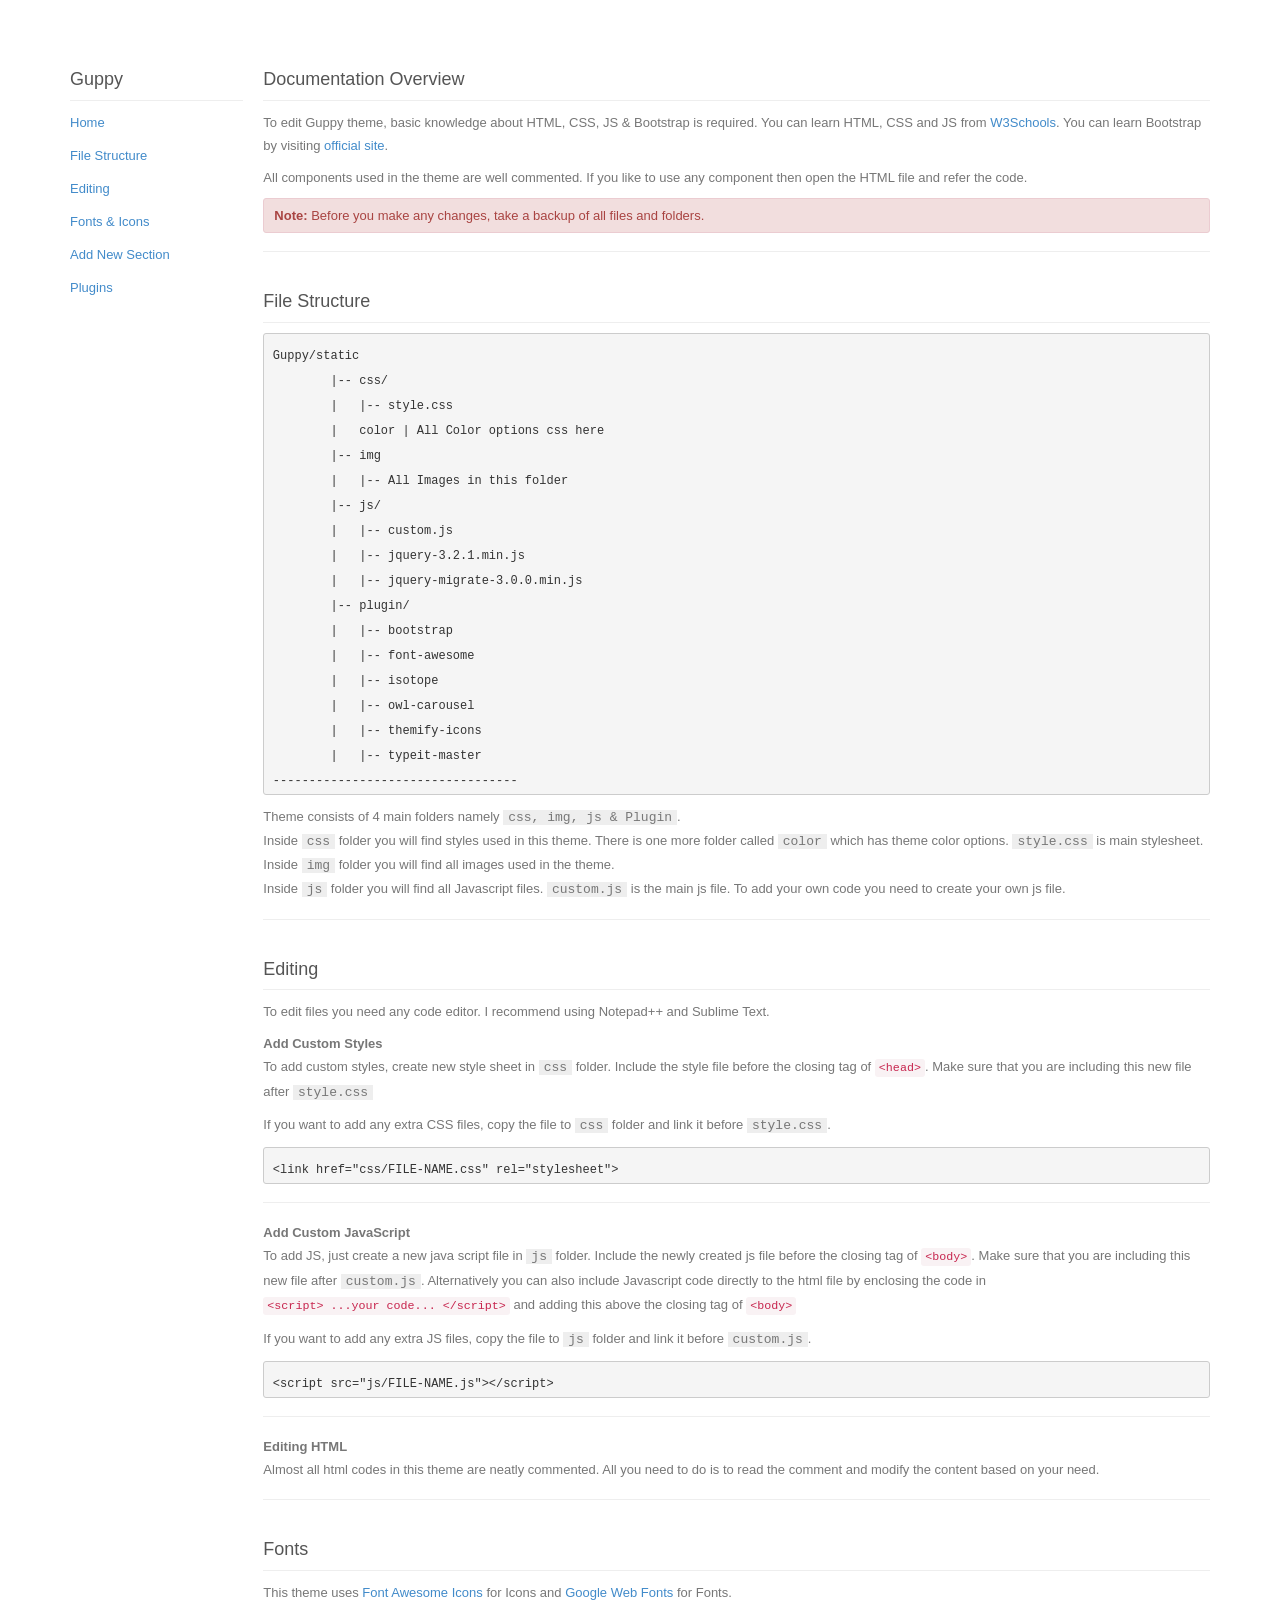
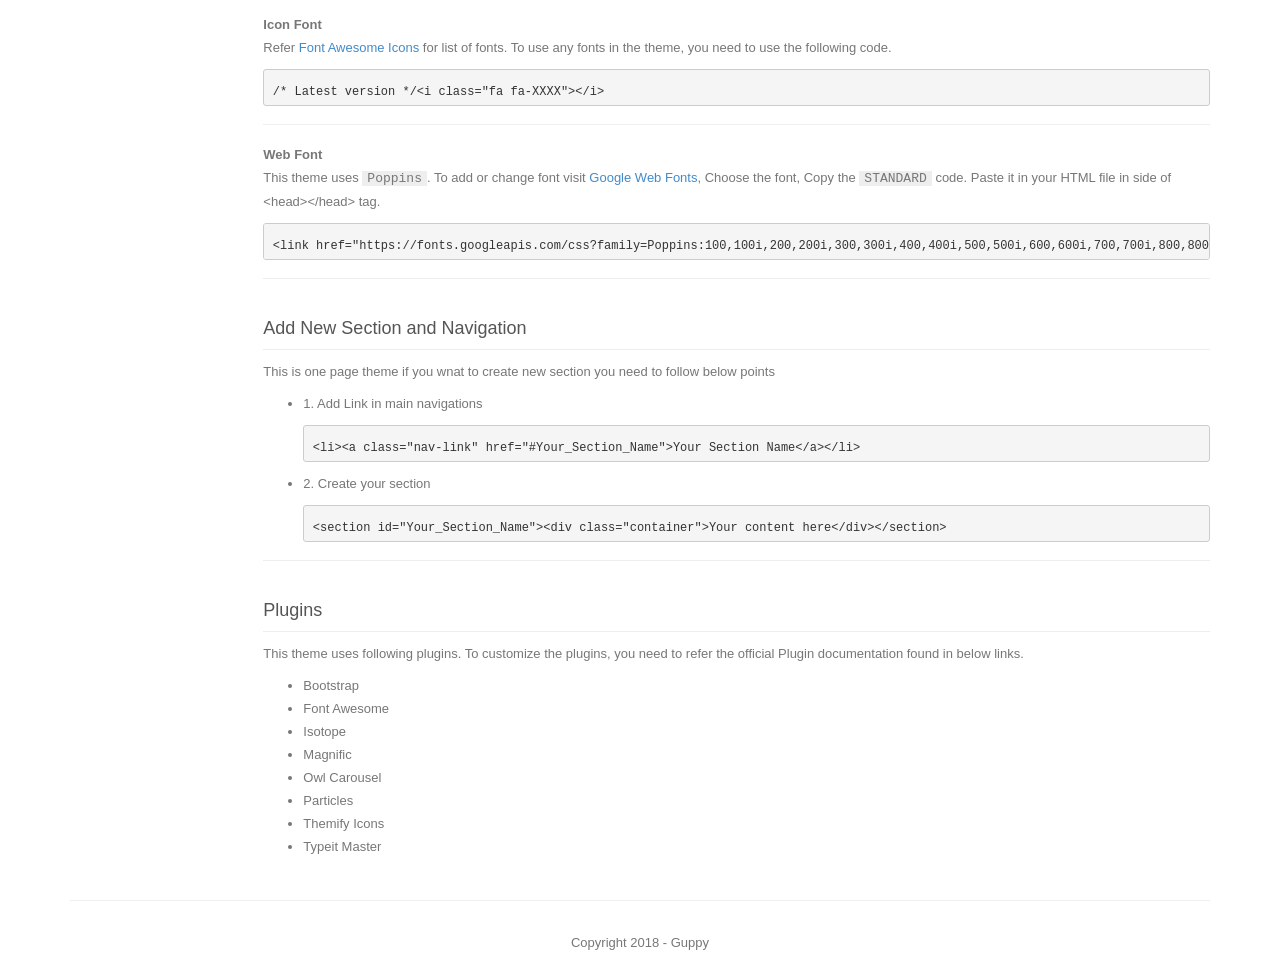
<file: Bootstrap/template-doc/index.html>
<!DOCTYPE html>
<html>
	<head>
		<!-- Title here -->
		<title>Guppy Theme Documentation</title>
		<!-- Description, Keywords and Author -->
		<meta name="description" content="Your description">
		<meta name="keywords" content="Your,Keywords">
		<meta name="author" content="ResponsiveWebInc">
		
		<meta name="viewport" content="width=device-width, initial-scale=1.0">
		
		<!-- Styles -->
		<!-- Bootstrap CSS -->
		<link href="css/bootstrap.min.css" rel="stylesheet">
		<!-- Custom CSS -->
		<link href="css/style.css" rel="stylesheet">
		
		<!-- Favicon -->
		<link rel="shortcut icon" href="#">
	</head>
	
	<body>

		
		<div class="container">
			<div class="main">
				<div class="row">
					<div class="col-md-2">
					
						<div class="sidebar">
							<!-- Project name -->
							<h3>Guppy</h3>
							<ul>
								<li><a href="#home">Home</a></li>
								<li><a href="#files">File Structure</a></li>
								<li><a href="#editing">Editing</a></li>
								<li><a href="#fonts">Fonts & Icons</a></li>
								<li><a href="#add-page">Add New Section</a></li>
								<li><a href="#plugins">Plugins</a></li>
							</ul>
						</div>
						
					</div>
					<div class="col-md-10">
						<div class="mainbar">
							<!-- Home -->
							<h3 id="home">Documentation Overview</h3>
							<p>To edit Guppy theme, basic knowledge about HTML, CSS, JS & Bootstrap is required. You can learn HTML, CSS and JS from <a href="http://www.w3schools.com/">W3Schools</a>. You can learn Bootstrap by visiting <a href="http://getbootstrap.com/">official site</a>.</p>
							<p>All components used in the theme are well commented. If you like to use any component then open the HTML file and refer the code.</p>
							<div class="alert alert-danger"><strong>Note:</strong> Before you make any changes, take a backup of all files and folders.</div>
							<hr />
							<h3 id="files">File Structure</h3>
							<figure class="highlight">
								<pre>
<code class="language-bash" data-lang="bash">Guppy/static
	|-- css/
	|   |-- style.css
	|   color | All Color options css here
	|-- img
	|   |-- All Images in this folder
	|-- js/
	|   |-- custom.js
	|   |-- jquery-3.2.1.min.js
	|   |-- jquery-migrate-3.0.0.min.js
	|-- plugin/
	|   |-- bootstrap
	|   |-- font-awesome
	|   |-- isotope
	|   |-- owl-carousel
	|   |-- themify-icons
	|   |-- typeit-master
----------------------------------</code></pre>
							</figure>
							<p>Theme consists of 4 main folders namely <em>css, img, js & Plugin</em>. <br />
								Inside <em>css</em> folder you will find styles used in this theme. There is one more folder called <em>color</em> which has theme color options. <em>style.css</em> is main stylesheet. <br />
								Inside <em>img</em> folder you will find all images used in the theme.<br />
								Inside <em>js</em> folder you will find all Javascript files. <em>custom.js</em> is the main js file. To add your own code you need to create your own js file.
							</p>
							<hr />
							<h3 id="editing">Editing</h3>
							<p>To edit files you need any code editor. I recommend using Notepad++ and Sublime Text.</p>
							<strong>Add Custom Styles</strong>
							<p>To add custom styles, create new style sheet in <em>css</em> folder. Include the style file before the closing tag of <code>&lt;head&gt;</code>. Make sure that you are including this new file after <em>style.css</em></p>
							<p>If you want to add any extra CSS files, copy the file to <em>css</em> folder and link it before <em>style.css</em>.</p>
							<pre>&lt;link href=&quot;css/FILE-NAME.css&quot; rel=&quot;stylesheet&quot;&gt;</pre>
							<hr />
							<strong>Add Custom JavaScript</strong>
							<p>To add JS, just create a new java script file in <em>js</em> folder. Include the newly created js file before the closing tag of <code>&lt;body&gt;</code>. Make sure that you are including this new file after <em>custom.js</em>. Alternatively you can also include Javascript code directly to the html file by enclosing the code in <code>&lt;script&gt; ...your code... &lt;/script&gt;</code> and adding this above the closing tag of <code>&lt;body&gt;</code></p>
							<p>If you want to add any extra JS files, copy the file to <em>js</em> folder and link it before <em>custom.js</em>.</p>
							<pre>&lt;script src=&quot;js/FILE-NAME.js&quot;&gt;&lt;/script&gt;</pre>
							<hr />
							<strong>Editing HTML</strong>
							<p>Almost all html codes in this theme are neatly commented. All you need to do is to read the comment and modify the content based on your need.</p>
							<hr />
							<h3 id="fonts">Fonts</h3>
							<p>This theme uses <a href="http://fortawesome.github.io/Font-Awesome/">Font Awesome Icons</a> for Icons and <a href="http://www.google.com/fonts">Google Web Fonts</a> for Fonts.</p>
							<strong>Icon Font</strong>
							<p>Refer <a href="http://fortawesome.github.io/Font-Awesome/">Font Awesome Icons</a> for list of fonts. To use any fonts in the theme, you need to use the following code.</p>
							<pre>/* Latest version */&lt;i class=&quot;fa fa-XXXX&quot;&gt;&lt;/i&gt;</pre>
							<hr />
							<strong>Web Font</strong>
							<p>This theme uses <em>Poppins</em>. To add or change font visit <a href="http://www.google.com/fonts">Google Web Fonts</a>, Choose the font, Copy the <em>STANDARD</em> code. Paste it in your HTML file in side of &lt;head&gt;&lt;/head&gt; tag.</p>
							<pre>&lt;link href="https://fonts.googleapis.com/css?family=Poppins:100,100i,200,200i,300,300i,400,400i,500,500i,600,600i,700,700i,800,800i,900,900i" rel="stylesheet"&gt;</pre>
							<hr />
							<h3 id="add-page">Add New Section and Navigation</h3>
							<p>This is one page theme if you wnat to create new section you need to follow below points</p>
							<ul>
								<li>1. Add Link in main navigations<pre>&lt;li&gt;&lt;a class="nav-link" href="#Your_Section_Name"&gt;Your Section Name&lt;/a&gt;&lt;/li&gt;</pre>
								</li>
								<li>2. Create your section<pre>&lt;section id="Your_Section_Name"&gt;&lt;div class="container"&gt;Your content here&lt;/div&gt;&lt;/section&gt;</pre></li>
							</ul>
							<hr />
							<h3 id="plugins">Plugins</h3>
							<p>This theme uses following plugins. To customize the plugins, you need to refer the official Plugin documentation found in below links.</p>
							<ul>
								<li>Bootstrap</li>
								<li>Font Awesome</li>
								<li>Isotope</li>
								<li>Magnific</li>
								<li>Owl Carousel</li>
								<li>Particles</li>
								<li>Themify Icons</li>
								<li>Typeit Master</li>
							</ul>
						</div>
					</div>
				</div>
			</div>
			<br />
			<div class="footer text-center">
				Copyright 2018 - Guppy</a>
			</div>
		</div>
		
		
		<!-- Javascript files -->
		<!-- jQuery -->
		<script src="js/jquery.js"></script>
		<!-- Bootstrap JS -->
		<script src="js/bootstrap.min.js"></script>
		<!-- Respond JS for IE8 -->
		<script src="js/respond.min.js"></script>
		<!-- HTML5 Support for IE -->
		<script src="js/html5shiv.js"></script>
	</body>	
</html>
</file>
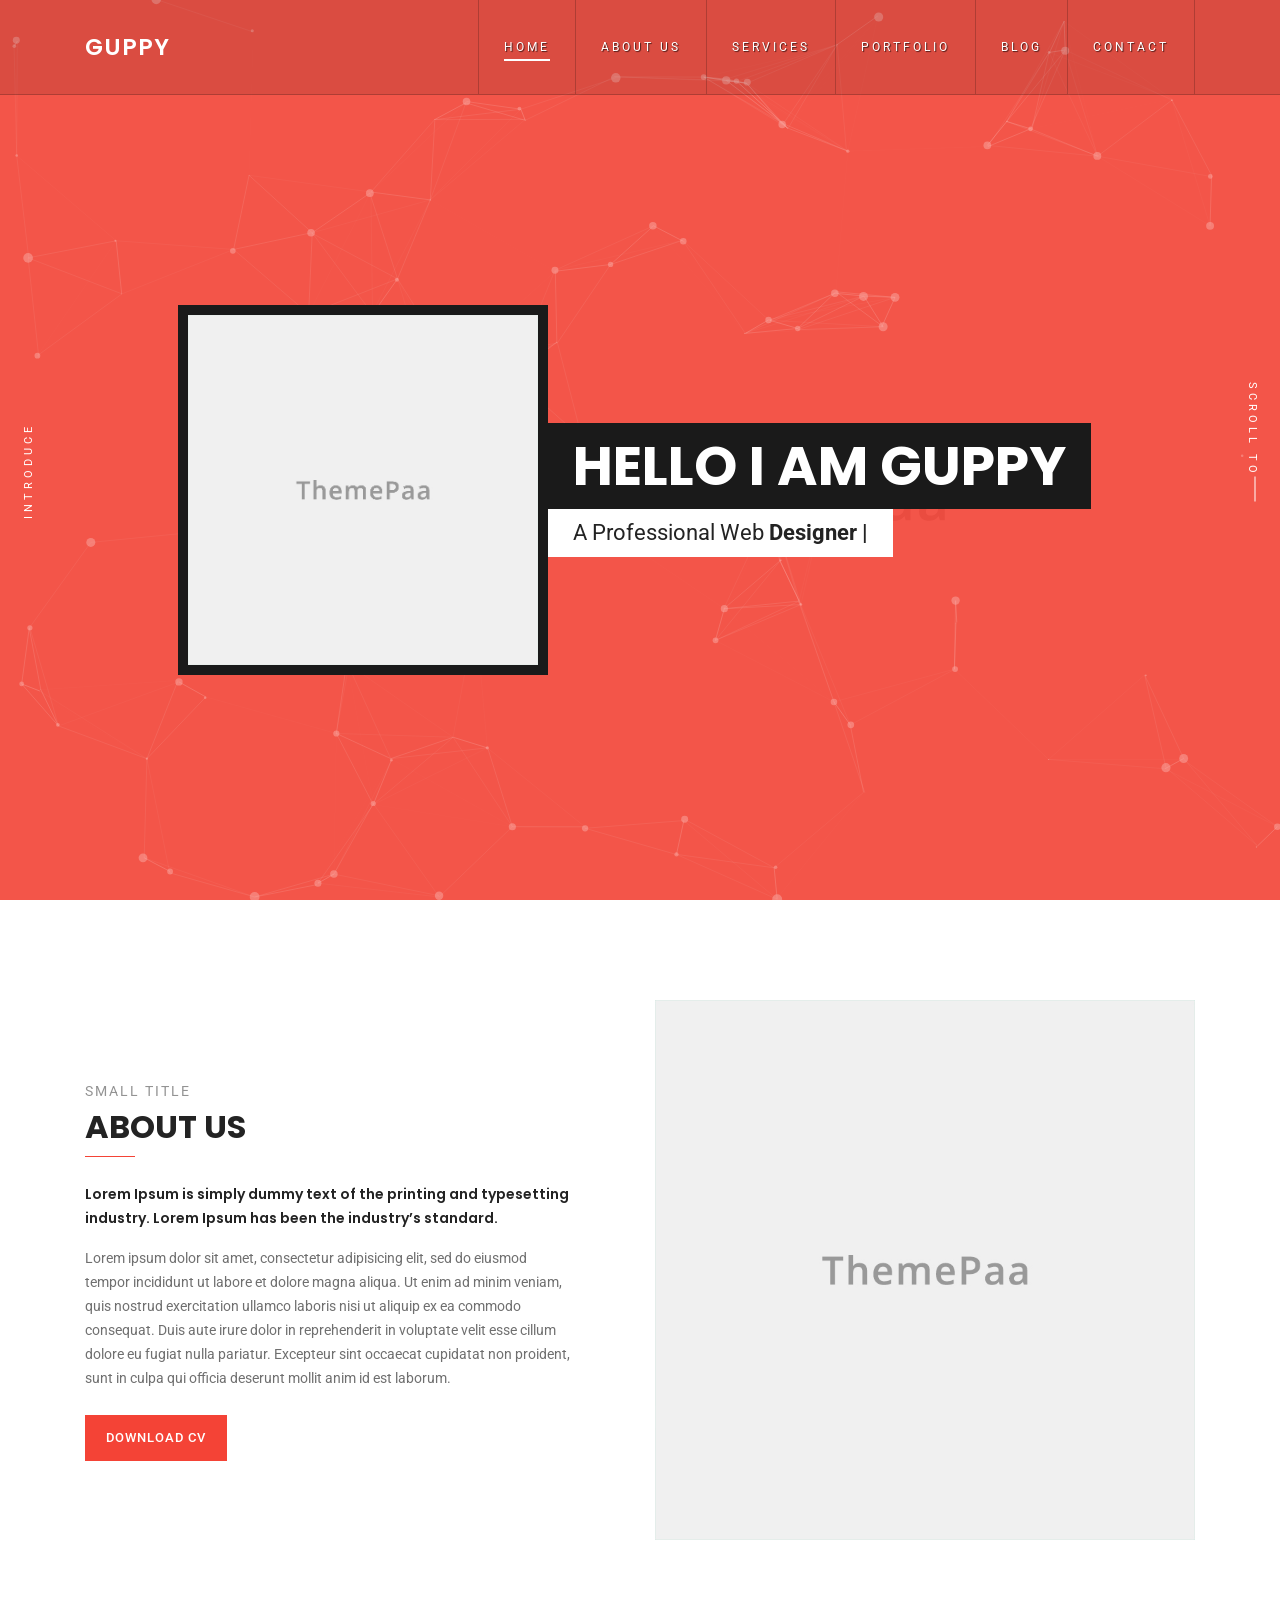
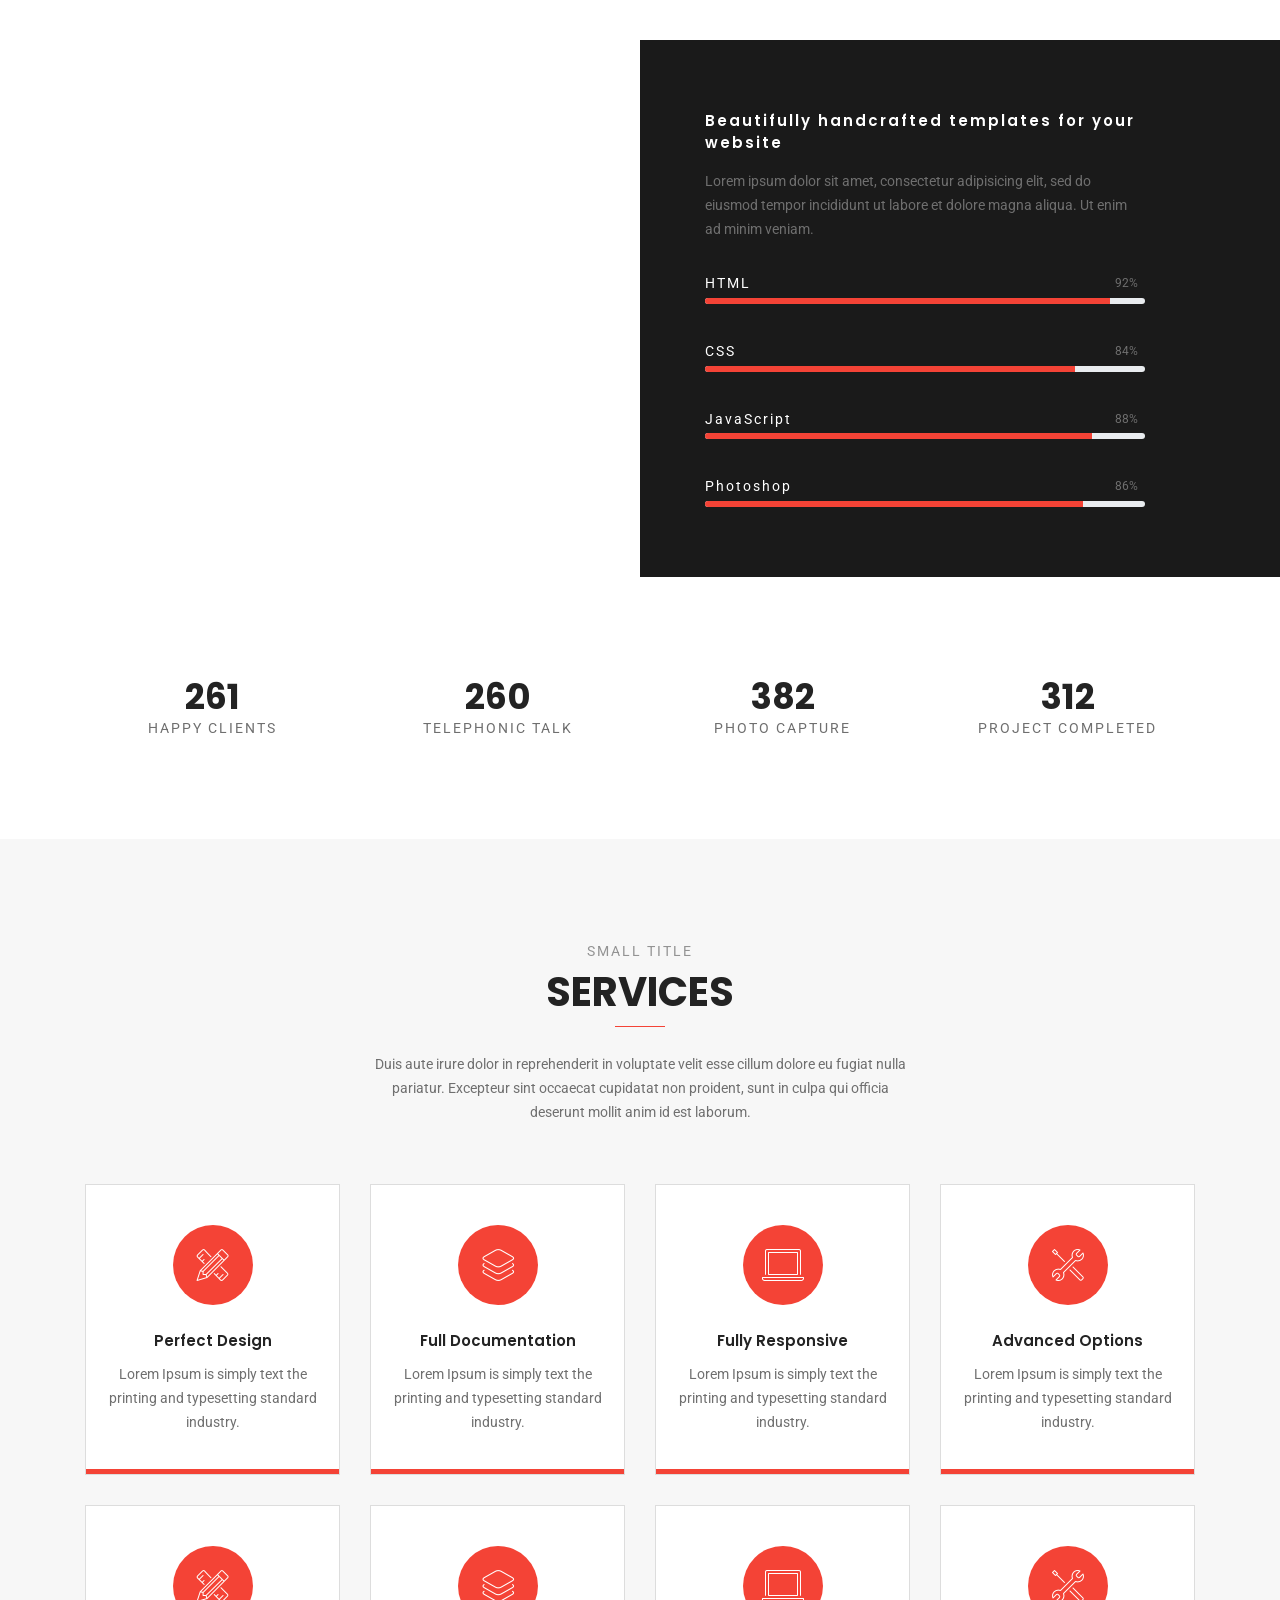
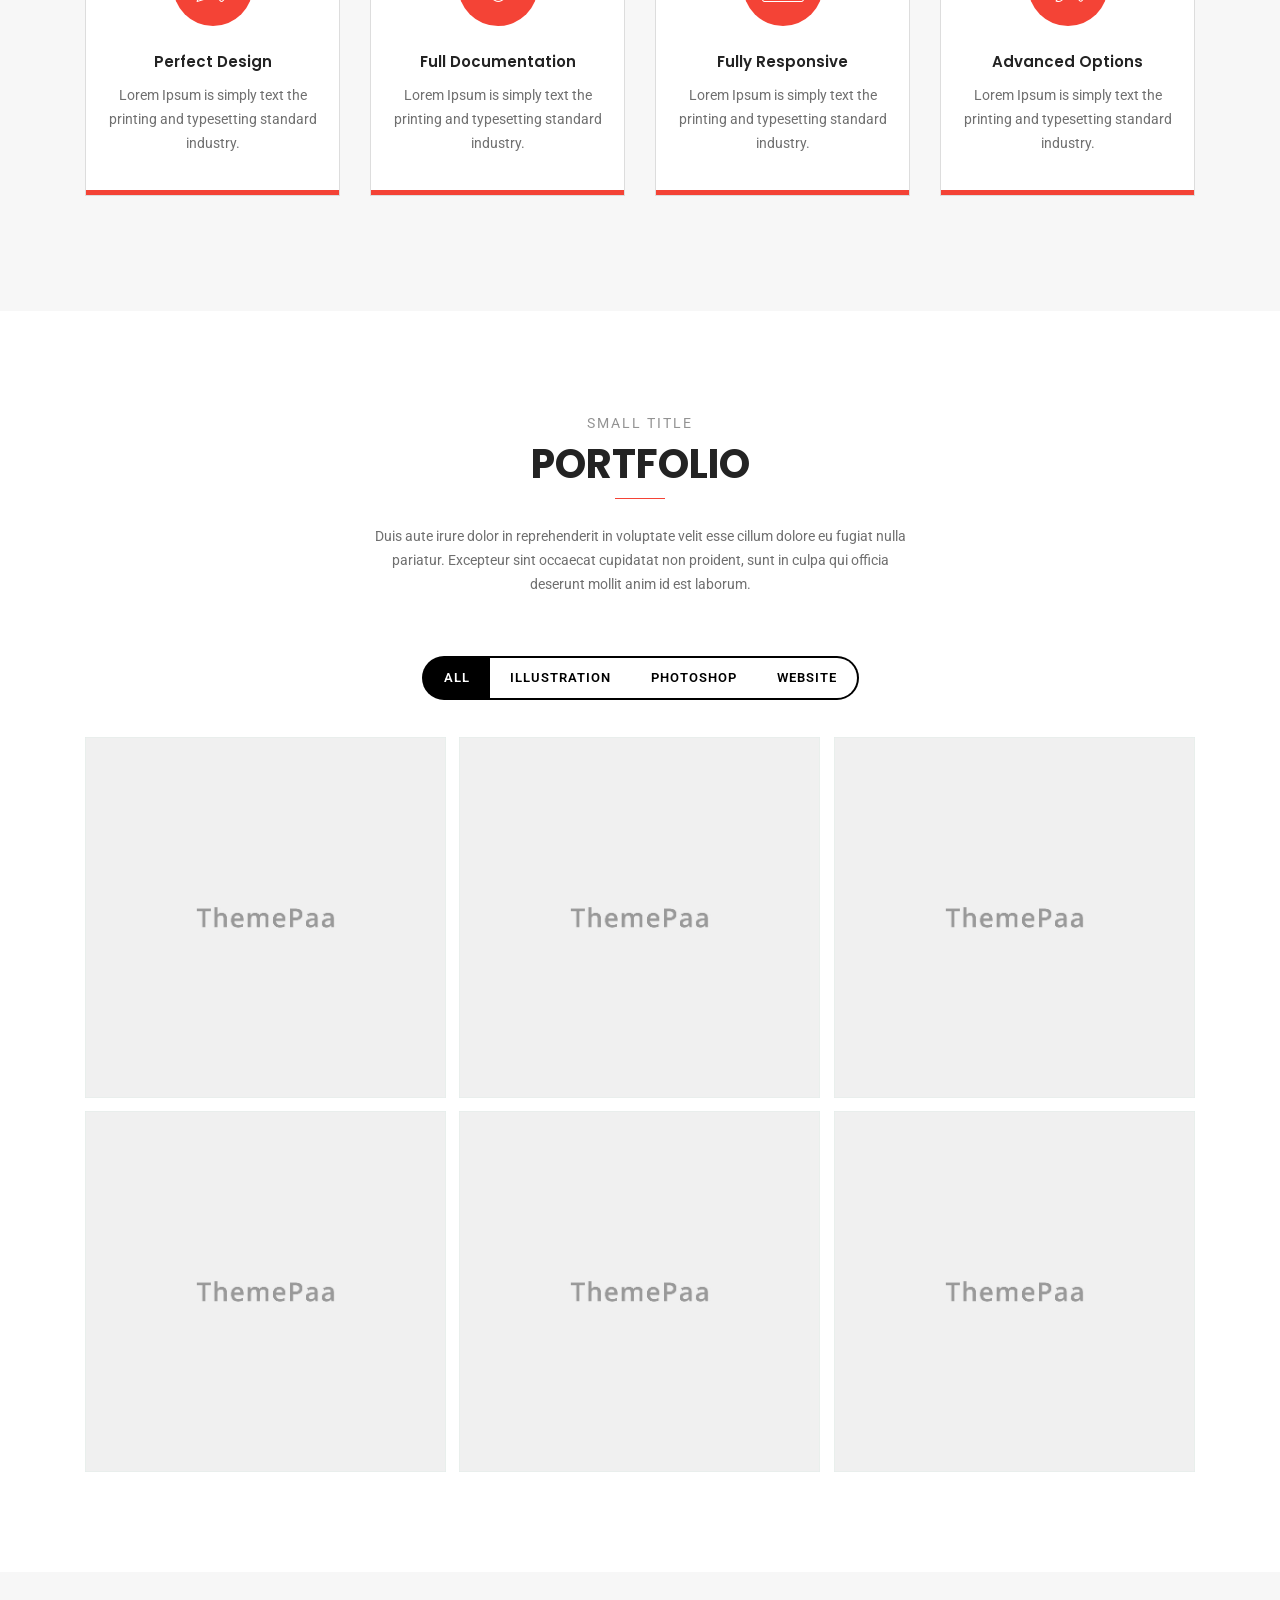
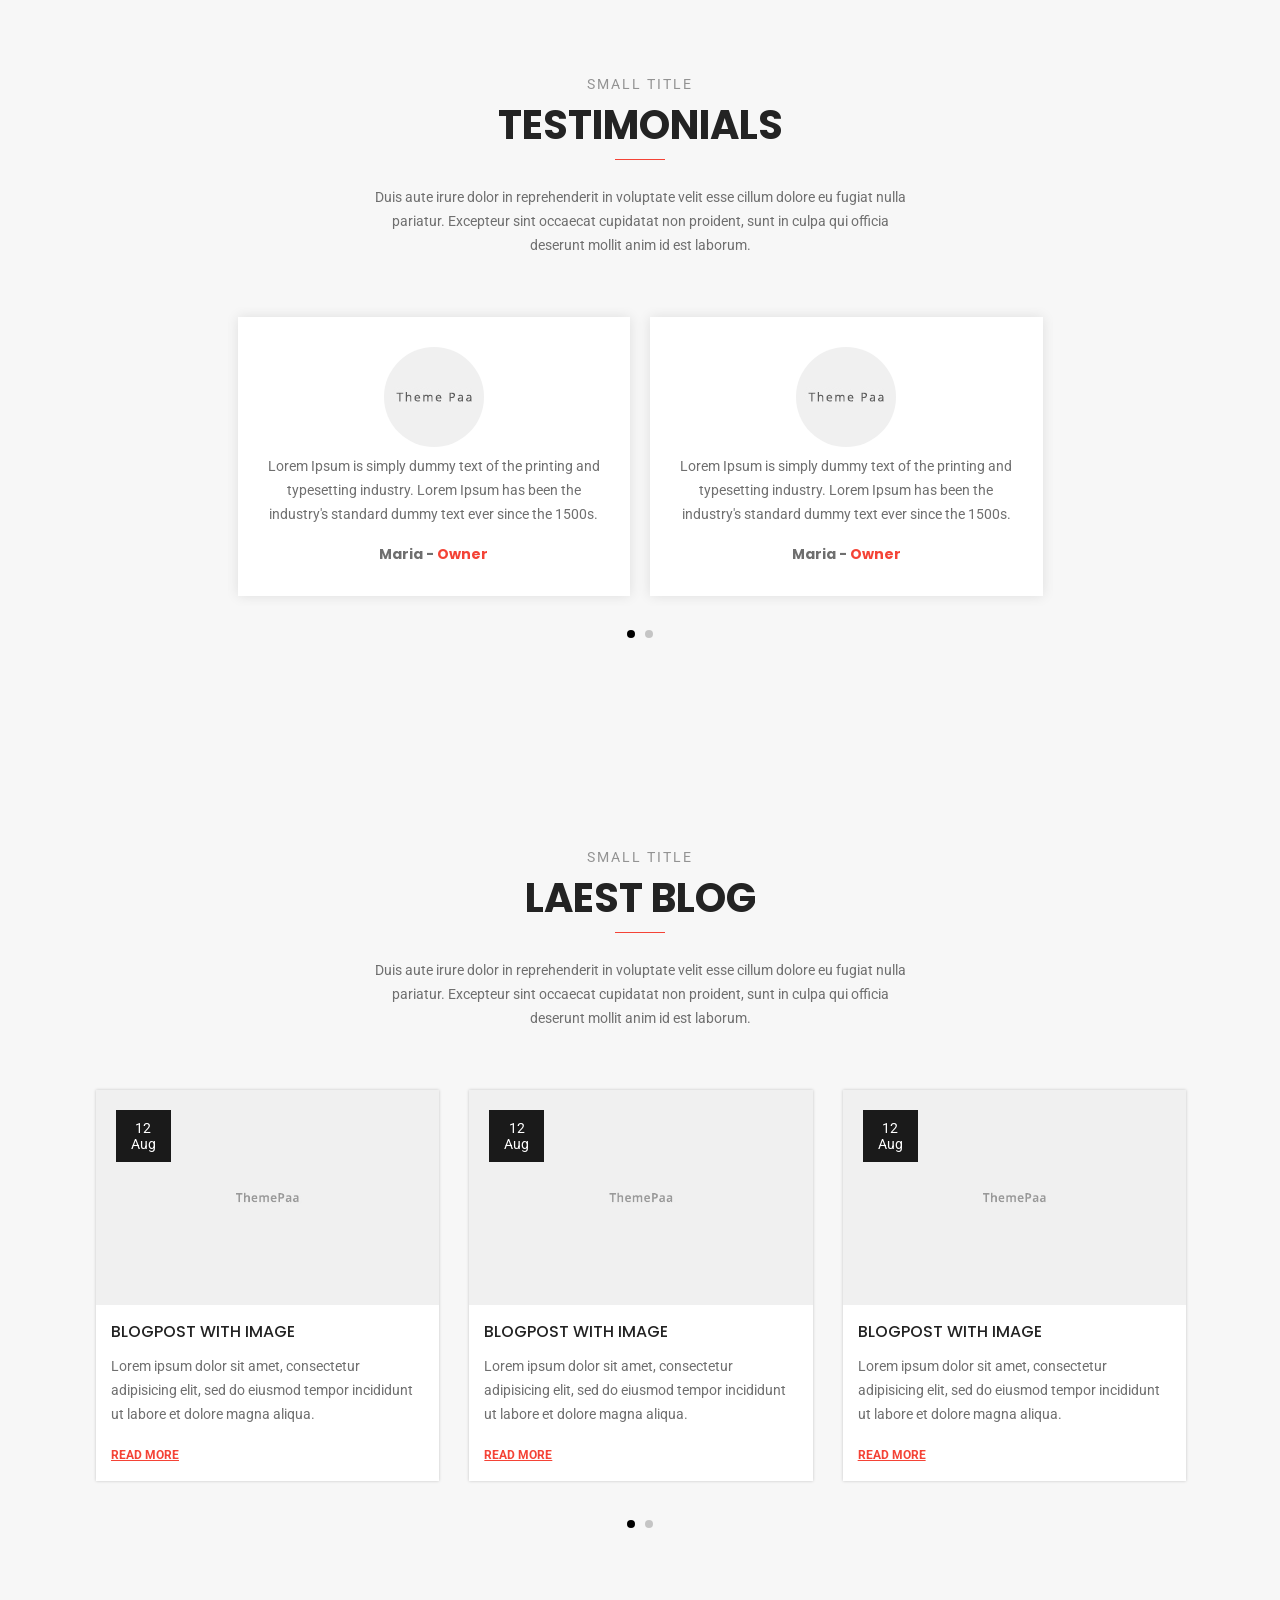
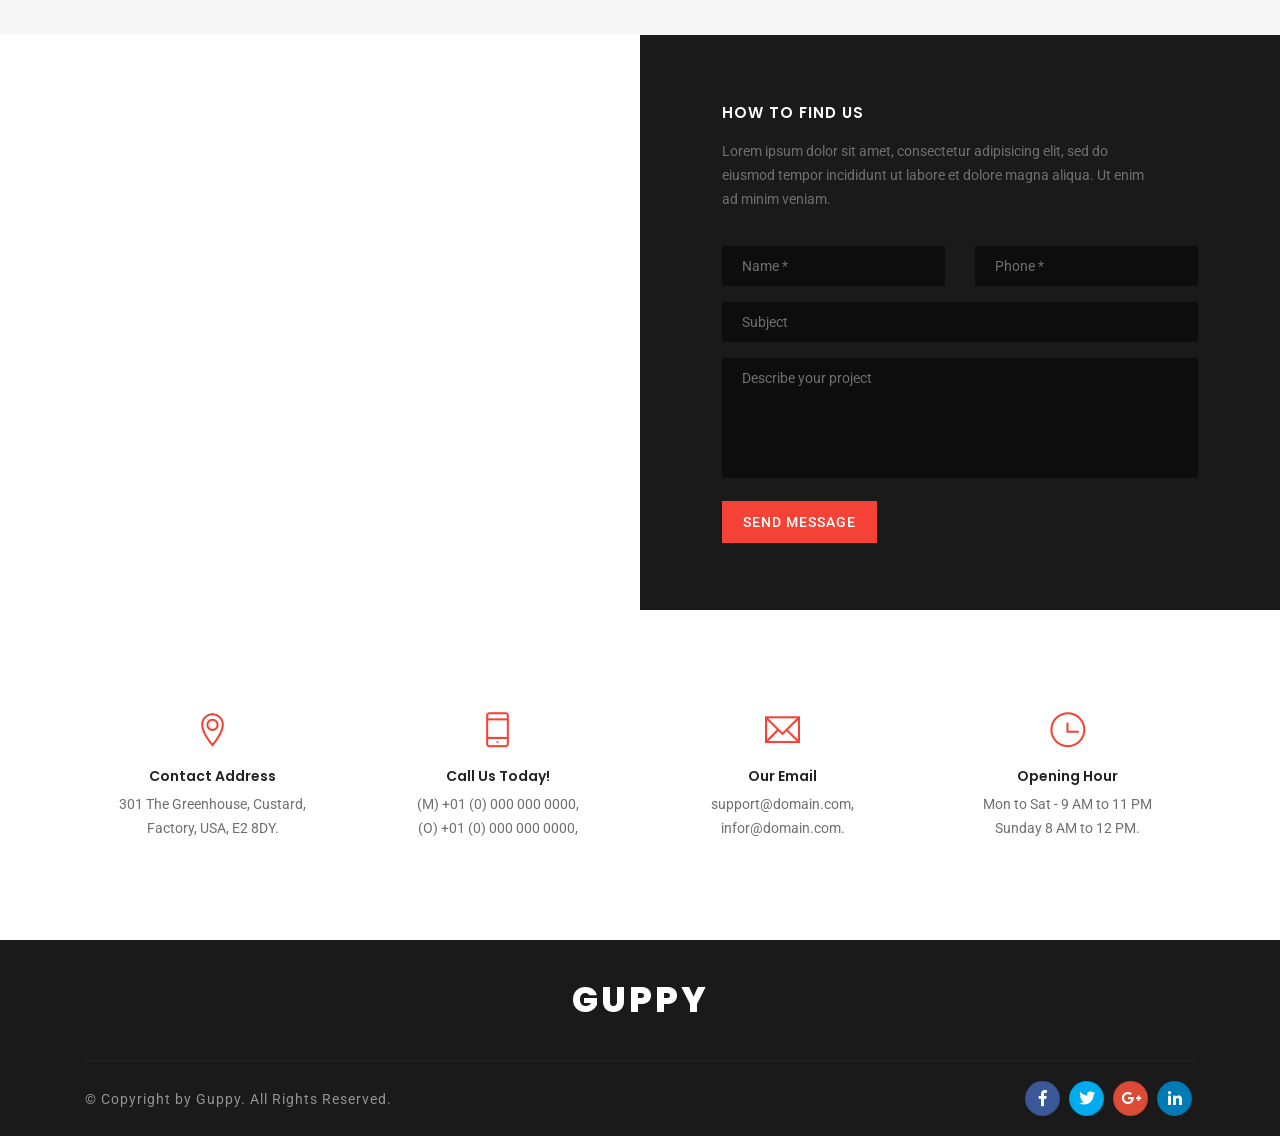
<file: Bootstrap/template/index.html>
<!DOCTYPE html>
<html lang="en">

<head>
  <meta charset="utf-8">
  <meta http-equiv="X-UA-Compatible" content="IE=edge">
  <meta name="viewport" content="width=device-width, initial-scale=1, shrink-to-fit=no">
  <!--
  ========================================================================
  EXCLUSIVE ON themeforest.net
  ~~~~~~~~~~~~~~~~~~~~~~~~~~~~~~~~~~~~~~~~~~~~~~~~~~~~~~~~~~~~~~~~~~~~~~~~
  Template Name   : Guppy
  Author          : ThemePaa
  ~~~~~~~~~~~~~~~~~~~~~~~~~~~~~~~~~~~~~~~~~~~~~~~~~~~~~~~~~~~~~~~~~~~~~~~~
  Copyright (c) 2018 - ThemePaa
  ========================================================================
  -->
  <!-- Page Title -->
  <title>Guppy - Personal portfolio Template</title>
  <!-- / -->

  <!---Font Icon-->
  <link href="static/plugin/font-awesome/css/fontawesome-all.min.css" rel="stylesheet">
  <link href="static/plugin/themify-icons/themify-icons.css" rel="stylesheet">
  <link href="static/plugin/et-line/style.css" rel="stylesheet">
  <!-- / -->

  <!-- Plugin CSS -->
  <link href="static/plugin/bootstrap/css/bootstrap.min.css" rel="stylesheet">
  <link href="static/plugin/owl-carousel/css/owl.carousel.min.css" rel="stylesheet">
  <link href="static/plugin/magnific/magnific-popup.css" rel="stylesheet">
  <!-- / -->

  <!-- Theme Style -->
  <link href="static/css/styles.css" rel="stylesheet">
  <link href="static/css/header.css" rel="stylesheet">
  <link href="static/css/color/default.css" rel="stylesheet" id="color_theme">
  <!-- / -->

  <!-- Favicon -->
  <link rel="icon" href="favicon.ico" />
  <!-- / -->
</head>

<!-- Body Start -->
<body data-spy="scroll" data-target="#navbarguppy" data-offset="100">

  <!-- Loading -->
  <div id="loading">
    <div class="load-circle"><span class="one"></span></div>
  </div>
  <!-- / -->

  <!-- Header -->
  <header class="header header-transparent">

    <!-- Container Start -->
    <div class="container">
      <nav class="navbar navbar-expand-lg menu-hover-text">
        <!-- navbar-brand -->
        <a class="navbar-brand font-alt" href="#">
          Guppy
        </a>
        <!-- / -->

        <!-- Mobile Toggle -->
          <button class="navbar-toggler hidden-lg-up" type="button" data-toggle="collapse" data-target="#navbarguppy" aria-controls="navbarguppy" aria-expanded="false" aria-label="Toggle navigation">
            <span></span>
            <span></span>
            <span></span>
          </button>
        <!-- /-->
        <div id="navbarguppy" class="collapse navbar-collapse top-menu">
          <!-- Menu Start -->
          <ul class="navbar-nav ml-auto">
            <li class="nav-item">
              <a class="nav-link" href="#home">Home</a>
            </li>
            <li class="nav-item">
              <a class="nav-link" href="#about">About Us</a>
            </li>
            <li class="nav-item">
              <a class="nav-link" href="#service">Services</a>
            </li>
            <li class="nav-item">
              <a class="nav-link" href="#portfolio">Portfolio</a>
            </li>
            <li class="nav-item">
              <a class="nav-link" href="#blog">Blog</a>
            </li>
            <li class="nav-item">
              <a class="nav-link" href="#contact">Contact</a>
            </li>
          </ul>
          <!-- / -->
        </div>
      </nav><!-- / -->
    </div>
    <!-- / -->
  </header>
  <!-- Header End -->
  
  <!-- Main Start -->
  <main>

    <!-- Home Banner Start -->
    <section id="home" class="theme-bg section-overlay particles-box">
      <div class="section-overlay-in opacity1" style="background-image: url(static/img/1600x1000.jpg);">
      </div>

      <div class="title-text">Introduce</div>
      <div class="container z-index1 position-relative-m">
        <div class="row no-gutters justify-content-center align-items-center full-screen sm-full-screen-auto p-100px-tb sm-p-80px-t sm-p-0px-b">

          <div class="col-9 col-md-3 col-lg-4 m-80px-t sm-m-40px-t">
            <div class="white-bg border-all border-w-10 border-dark-gray">
                <img src="static/img/767x767.jpg" title="" alt="">
            </div>
          </div>
          <div class="col-9 col-md-6 col-lg-7 col-xl-6 m-80px-t sm-m-30px-t sm-m-60px-b">
              <h2 class="font-alt dark-bg color-white font-w-700 p-10px-tb p-25px-lr sm-p-15px-lr m-0px display-inline-block md-font-30 sm-font-20 text-uppercase">Hello I Am Guppy</h2>
              <p class="white-bg font-22 md-font-16 sm-font-12 display-inline-block color-extra-dark-gray p-10px-tb p-25px-lr sm-p-5px-tb sm-p-10px-lr m-0px">A Professional Web <span class="font-w-700" id="type-it"></span></p>
          </div>
        </div> <!-- row -->
      </div><!-- container -->
      <a class="next-menu" href="#about">Scroll To</a>
    </section>
    <!-- Home Banner End -->

    <!-- About -->
    <section id="about" class="section">
      <div class="container">
        <div class="row align-items-center">
          <div class="col-12 col-md-6">
            <p class="color-medium-gray text-uppercase letter-spacing-2 font-w-400 m-0px m-5px-b">Small title</p>
            <h5 class="color-extra-dark-gray font-w-700 font-alt text-uppercase font-alt m-0px m-10px-b">About us</h5>
            <span class="w-50px h-1px theme-bg display-table"></span>
            <p class="w-90 sm-w-100 font-alt font-w-600 color-extra-dark-gray m-25px-t">Lorem Ipsum is simply dummy text of the printing and typesetting industry. Lorem Ipsum has been the industry’s standard.</p>
            <p class="w-90 sm-w-100 m-25px-b"> Lorem ipsum dolor sit amet, consectetur adipisicing elit, sed do eiusmod tempor incididunt ut labore et dolore magna aliqua. Ut enim ad minim veniam, quis nostrud exercitation ullamco laboris nisi ut aliquip ex ea commodo consequat. Duis aute irure dolor in reprehenderit in voluptate velit esse cillum dolore eu fugiat nulla pariatur. Excepteur sint occaecat cupidatat non proident, sunt in culpa qui officia deserunt mollit anim id est laborum.</p>
            <a href="#" class="m-btn">download cv</a>
          </div>
          <div class="col-12 col-md-6 sm-m-30px-t">
            <img src="static/img/767x767.jpg" title="" alt="" />
          </div>
        </div>
      </div> <!-- container -->
    </section>
    <!-- / -->

    <!-- Skill -->
    <section class="bg-cover bg-fixed section-overlay bg-no-repeat bg-center-center" style="background-image: url(static/img/1600x1000.jpg);">
      <div class="section-overlay-in section-overlay-r section-overlay-w-50 sm-section-overlay-w-100 dark-bg">
        
      </div>
      <div class="container">
        <div class="row justify-content-end">
            <div class="col-12 col-md-6">
              <div class="p-50px-lr p-70px-tb md-p-30px-lr md-p-40px-tb sm-p-0px-lr">
                <p class="font-15 font-alt font-w-600 color-white letter-spacing-2 m-15px-b">Beautifully handcrafted templates for your website</p>
                <p class="m-30px-b">Lorem ipsum dolor sit amet, consectetur adipisicing elit, sed do eiusmod tempor incididunt ut labore et dolore magna aliqua. Ut enim ad minim veniam.</p>
                <div class="skills p-t-10px-sm p-r-30px">
                  <div class="progress-lt">
                    <h6 class="color-white letter-spacing-2">HTML</h6>
                    <span>92%</span>
                    <div class="progress">
                      <div class="progress-bar theme-bg" role="progressbar" aria-valuenow="92" aria-valuemin="0" aria-valuemax="100">
                      </div><!-- /progress-bar -->
                    </div><!-- /progress -->
                  </div><!-- /progress-lt -->
                  <div class="progress-lt">
                    <h6 class="color-white letter-spacing-2">CSS</h6>
                    <span>84%</span>
                    <div class="progress">
                      <div class="progress-bar theme-bg" role="progressbar" aria-valuenow="84" aria-valuemin="0" aria-valuemax="100">
                      </div><!-- /progress-bar -->
                    </div><!-- /progress -->
                  </div><!-- /progress-lt -->
                  <div class="progress-lt">
                    <h6 class="color-white letter-spacing-2">JavaScript</h6>
                    <span>88%</span>
                    <div class="progress">
                      <div class="progress-bar theme-bg" role="progressbar" aria-valuenow="88" aria-valuemin="0" aria-valuemax="100">
                      </div><!-- /progress-bar -->
                    </div><!-- /progress -->
                  </div><!-- /progress-lt -->
                  <div class="progress-lt">
                    <h6 class="color-white letter-spacing-2">Photoshop</h6>
                    <span>86%</span>
                    <div class="progress">
                      <div class="progress-bar theme-bg" role="progressbar" aria-valuenow="86" aria-valuemin="0" aria-valuemax="100">
                      </div><!-- /progress-bar -->
                    </div><!-- /progress -->
                  </div><!-- /progress-lt -->
                </div>
              </div>
            </div> <!-- col -->
        </div> <!-- row -->
      </div> <!-- Container -->
    </section>
    <!-- / -->

    <!-- Counter Start -->
    <section class="section">
        <div class="container text-center">
            <div class="row">
                <div class="col-6 col-md-3 col-sm-6 wow fadeInLeft">
                    <div class="counter-col sm-m-15px-tb">
                        <div class="counter-data" data-count="375">
                            <div class="count font-alt font-w-700 font-35 md-font-25 color-extra-dark-gray">375</div>
                            <h6 class="font-14 text-uppercase letter-spacing-2 m-0px md-font-11">Happy Clients</h6>
                        </div>
                    </div>
                </div>
                <!-- col -->

                <div class="col-6 col-md-3 col-sm-6 wow fadeInLeft">
                    <div class="counter-col sm-m-15px-tb">
                        <div class="counter-data" data-count="375">
                            <div class="count font-alt font-w-700 font-35 md-font-25 color-extra-dark-gray">375</div>
                            <h6 class="font-14 text-uppercase letter-spacing-2 m-0px md-font-11">Telephonic Talk</h6>
                        </div>
                    </div>
                </div>
                <!-- col -->

                <div class="col-6 col-md-3 col-sm-6 wow fadeInLeft">
                    <div class="counter-col sm-m-15px-tb">
                        <div class="counter-data" data-count="550">
                            <div class="count font-alt font-w-700 font-35 md-font-25 color-extra-dark-gray">550</div>
                            <h6 class="font-14 text-uppercase letter-spacing-2 m-0px md-font-11">Photo Capture</h6>
                        </div>
                    </div>
                </div>
                <!-- col -->

                <div class="col-6 col-md-3 col-sm-6 wow fadeInLeft">
                    <div class="counter-col sm-m-15px-tb">
                        <div class="counter-data" data-count="450">
                            <div class="count font-alt font-w-700 font-35 md-font-25 color-extra-dark-gray">450</div>
                            <h6 class="font-14 text-uppercase letter-spacing-2 m-0px md-font-11">Project Completed</h6>
                        </div>
                    </div>
                </div>
                <!-- col -->
            </div>
            <!-- row -->
        </div>
        <!-- container -->
    </section>
    <!-- Counter End -->

    <!-- Services -->
    <section id="service" class="section light-gray-bg">
      <div class="container">
        <div class="row justify-content-center m-45px-b md-m-35px-b sm-m-20px-b">
          <div class="col-12 col-md-8 col-lg-6 text-center">
            <p class="color-medium-gray text-uppercase letter-spacing-2 font-w-400 m-0px m-5px-b">Small title</p>
            <h4 class="color-extra-dark-gray font-w-700 font-alt text-uppercase font-alt m-0px m-10px-b">services</h4>
            <span class="w-50px h-1px theme-bg display-table m-auto"></span>
            <p class="font-altm m-0px m-25px-t">Duis aute irure dolor in reprehenderit in voluptate velit esse
            cillum dolore eu fugiat nulla pariatur. Excepteur sint occaecat cupidatat non
            proident, sunt in culpa qui officia deserunt mollit anim id est laborum.</p>
          </div>
        </div> <!-- row -->

        <div class="row">
          <div class="col-12 col-sm-6 col-md-6 col-lg-3">
            <div class="feature-hover feature-box text-center p-20px-lr p-40px-tb  bg-white border-all m-15px-tb">
              <i class="icon-tools icon-round-small theme-bg color-white"></i>
              <div class="feature-content">
                <div class="font-alt font-15 font-w-600 m-10px-b color-extra-dark-gray m-25px-t">Perfect Design</div>
                <p>Lorem Ipsum is simply text the printing and typesetting standard industry.</p>
              </div><!-- feature-content -->
              <div class="feature-overlay theme-bg"></div>
            </div><!-- feature-box -->
          </div> <!-- col -->

          <div class="col-12 col-sm-6 col-md-6 col-lg-3">
            <div class="feature-hover feature-box text-center p-20px-lr p-40px-tb  bg-white border-all m-15px-tb">
              <i class="icon-layers icon-round-small theme-bg color-white"></i>
              <div class="feature-content">
                <div class="font-alt font-15 font-w-600 m-10px-b color-extra-dark-gray m-25px-t">Full Documentation</div>
                <p>Lorem Ipsum is simply text the printing and typesetting standard industry.</p>
              </div><!-- feature-content -->
              <div class="feature-overlay theme-bg"></div>
            </div><!-- feature-box -->
          </div> <!-- col -->

          <div class="col-12 col-sm-6 col-md-6 col-lg-3">
            <div class="feature-hover feature-box text-center p-20px-lr p-40px-tb  bg-white border-all m-15px-tb">
              <i class="icon-laptop icon-round-small theme-bg color-white"></i>
              <div class="feature-content">
                <div class="font-alt font-15 font-w-600 m-10px-b color-extra-dark-gray m-25px-t">Fully Responsive</div>
                <p>Lorem Ipsum is simply text the printing and typesetting standard industry.</p>
              </div><!-- feature-content -->
              <div class="feature-overlay theme-bg"></div>
            </div><!-- feature-box -->
          </div> <!-- col -->

          <div class="col-12 col-sm-6 col-md-6 col-lg-3">
            <div class="feature-hover feature-box text-center p-20px-lr p-40px-tb  bg-white border-all m-15px-tb">
              <i class="icon-tools-2 icon-round-small theme-bg color-white"></i>
              <div class="feature-content">
                <div class="font-alt font-15 font-w-600 m-10px-b color-extra-dark-gray m-25px-t">Advanced Options</div>
                <p>Lorem Ipsum is simply text the printing and typesetting standard industry.</p>
              </div><!-- feature-content -->
              <div class="feature-overlay theme-bg"></div>
            </div><!-- feature-box -->
          </div> <!-- col -->

          <div class="col-12 col-sm-6 col-md-6 col-lg-3">
            <div class="feature-hover feature-box text-center p-20px-lr p-40px-tb  bg-white border-all m-15px-tb">
              <i class="icon-tools icon-round-small theme-bg color-white"></i>
              <div class="feature-content">
                <div class="font-alt font-15 font-w-600 m-10px-b color-extra-dark-gray m-25px-t">Perfect Design</div>
                <p>Lorem Ipsum is simply text the printing and typesetting standard industry.</p>
              </div><!-- feature-content -->
              <div class="feature-overlay theme-bg"></div>
            </div><!-- feature-box -->
          </div> <!-- col -->

          <div class="col-12 col-sm-6 col-md-6 col-lg-3">
            <div class="feature-hover feature-box text-center p-20px-lr p-40px-tb  bg-white border-all m-15px-tb">
              <i class="icon-layers icon-round-small theme-bg color-white"></i>
              <div class="feature-content">
                <div class="font-alt font-15 font-w-600 m-10px-b color-extra-dark-gray m-25px-t">Full Documentation</div>
                <p>Lorem Ipsum is simply text the printing and typesetting standard industry.</p>
              </div><!-- feature-content -->
              <div class="feature-overlay theme-bg"></div>
            </div><!-- feature-box -->
          </div> <!-- col -->

          <div class="col-12 col-sm-6 col-md-6 col-lg-3">
            <div class="feature-hover feature-box text-center p-20px-lr p-40px-tb  bg-white border-all m-15px-tb">
              <i class="icon-laptop icon-round-small theme-bg color-white"></i>
              <div class="feature-content">
                <div class="font-alt font-15 font-w-600 m-10px-b color-extra-dark-gray m-25px-t">Fully Responsive</div>
                <p>Lorem Ipsum is simply text the printing and typesetting standard industry.</p>
              </div><!-- feature-content -->
              <div class="feature-overlay theme-bg"></div>
            </div><!-- feature-box -->
          </div> <!-- col -->

          <div class="col-12 col-sm-6 col-md-6 col-lg-3">
            <div class="feature-hover feature-box text-center p-20px-lr p-40px-tb  bg-white border-all m-15px-tb">
              <i class="icon-tools-2 icon-round-small theme-bg color-white"></i>
              <div class="feature-content">
                <div class="font-alt font-15 font-w-600 m-10px-b color-extra-dark-gray m-25px-t">Advanced Options</div>
                <p>Lorem Ipsum is simply text the printing and typesetting standard industry.</p>
              </div><!-- feature-content -->
              <div class="feature-overlay theme-bg"></div>
            </div><!-- feature-box -->
          </div> <!-- col -->

        </div>


      </div> <!-- container -->
    </section>
    <!-- / -->

    <!-- Portfolio Start -->
    <section id="portfolio" class="section">
      <div class="container">
        <div class="row justify-content-center m-60px-b md-m-50px-b sm-m-30px-b">
          <div class="col-12 col-md-8 col-lg-6 text-center">
            <p class="color-medium-gray text-uppercase letter-spacing-2 font-w-400 m-0px m-5px-b">Small title</p>
            <h4 class="color-extra-dark-gray font-w-700 font-alt text-uppercase font-alt m-0px m-10px-b">PortFolio</h4>
            <span class="w-50px h-1px theme-bg display-table m-auto"></span>
            <p class="font-altm m-0px m-25px-t">Duis aute irure dolor in reprehenderit in voluptate velit esse
            cillum dolore eu fugiat nulla pariatur. Excepteur sint occaecat cupidatat non
            proident, sunt in culpa qui officia deserunt mollit anim id est laborum.</p>
          </div>
        </div> <!-- row -->

        <div class="portfolio-filter-02 m-30px-b sm-m-15px-b text-center">
          <ul class="filter display-inline-block black-bg border-radius-30px m-0px">
            <li class="active" data-filter="*">All</li>
            <li data-filter=".illustration">Illustration</li>
            <li data-filter=".photoshop">Photoshop</li>
            <li data-filter=".website">Website</li>
          </ul>
        </div> <!-- Portfolio Filter -->

        <div class="portfolio-content">
          <ul class="portfolio-cols portfolio-cols-3">
            <li class="portfolio-item illustration">
              <div class="portfolio-col portfolio-hover-02">
                <a href="#">
                  <img src="static/img/767x767.jpg" title="" alt="">
                </a>
                <div class="overlay dark-bg border-all border-w-10 border-double border-white"></div>
                <div class="hover text-center p-10px">
                  <div class="hover-middle">
                    <p class="font-w-600 text-uppercase font-15 color-white font-alt m-0px letter-spacing-2">Project Title</p>
                    <label class="color-white">Category</label>
                    <div class="btn-bar">
                      <a href="http://www.youtube.com/watch?v=0O2aH4XLbto" class="popup-video theme-color"><i class="fa fa-play"></i></a>
                      <a class="lightbox-gallery theme-color" href="static/img/767x767.jpg" title="Lightbox gallery image title...">
                        <i class="fas fa-expand"></i>
                      </a>
                      <a href="#" class="theme-color">
                        <i class="fa fa-link"></i>
                      </a>
                    </div> <!-- Video Btn -->
                  </div> <!-- .hover-middle -->
                </div> <!-- Hover -->
              </div> <!-- Portfolio -->
            </li> <!-- col -->

            <li class="portfolio-item photoshop">
              <div class="portfolio-col portfolio-hover-02">
                <a href="#">
                  <img src="static/img/767x767.jpg" title="" alt="">
                </a>
                <div class="overlay dark-bg border-all border-w-10 border-double border-white"></div>
                <div class="hover text-center p-10px">
                  <div class="hover-middle">
                    <p class="font-w-600 text-uppercase font-15 color-white font-alt m-0px letter-spacing-2">Project Title</p>
                    <label class="color-white">Category</label>
                    <div class="btn-bar">
                      <a href="http://www.youtube.com/watch?v=0O2aH4XLbto" class="popup-video theme-color"><i class="fa fa-play"></i></a>
                      <a class="lightbox-gallery theme-color" href="static/img/767x767.jpg" title="Lightbox gallery image title...">
                        <i class="fas fa-expand"></i>
                      </a>
                      <a href="#" class="theme-color">
                        <i class="fa fa-link"></i>
                      </a>
                    </div> <!-- Video Btn -->
                  </div> <!-- .hover-middle -->
                </div> <!-- Hover -->
              </div> <!-- Portfolio -->
            </li> <!-- col -->
            <li class="portfolio-item website">
              <div class="portfolio-col portfolio-hover-02">
                <a href="#">
                  <img src="static/img/767x767.jpg" title="" alt="">
                </a>
                <div class="overlay dark-bg border-all border-w-10 border-double border-white"></div>
                <div class="hover text-center p-10px">
                  <div class="hover-middle">
                    <p class="font-w-600 text-uppercase font-15 color-white font-alt m-0px letter-spacing-2">Project Title</p>
                    <label class="color-white">Category</label>
                    <div class="btn-bar">
                      <a href="http://www.youtube.com/watch?v=0O2aH4XLbto" class="popup-video theme-color"><i class="fa fa-play"></i></a>
                      <a class="lightbox-gallery theme-color" href="static/img/767x767.jpg" title="Lightbox gallery image title...">
                        <i class="fas fa-expand"></i>
                      </a>
                      <a href="#" class="theme-color">
                        <i class="fa fa-link"></i>
                      </a>
                    </div> <!-- Video Btn -->
                  </div> <!-- .hover-middle -->
                </div> <!-- Hover -->
              </div> <!-- Portfolio -->
            </li> <!-- col -->
            <li class="portfolio-item photoshop">
              <div class="portfolio-col portfolio-hover-02">
                <a href="#">
                  <img src="static/img/767x767.jpg" title="" alt="">
                </a>
                <div class="overlay dark-bg border-all border-w-10 border-double border-white"></div>
                <div class="hover text-center p-10px">
                  <div class="hover-middle">
                    <p class="font-w-600 text-uppercase font-15 color-white font-alt m-0px letter-spacing-2">Project Title</p>
                    <label class="color-white">Category</label>
                    <div class="btn-bar">
                      <a href="http://www.youtube.com/watch?v=0O2aH4XLbto" class="popup-video theme-color"><i class="fa fa-play"></i></a>
                      <a class="lightbox-gallery theme-color" href="static/img/767x767.jpg" title="Lightbox gallery image title...">
                        <i class="fas fa-expand"></i>
                      </a>
                      <a href="#" class="theme-color">
                        <i class="fa fa-link"></i>
                      </a>
                    </div> <!-- Video Btn -->
                  </div> <!-- .hover-middle -->
                </div> <!-- Hover -->
              </div> <!-- Portfolio -->
            </li> <!-- col -->
            <li class="portfolio-item illustration">
              <div class="portfolio-col portfolio-hover-02">
                <a href="#">
                  <img src="static/img/767x767.jpg" title="" alt="">
                </a>
                <div class="overlay dark-bg border-all border-w-10 border-double border-white"></div>
                <div class="hover text-center p-10px">
                  <div class="hover-middle">
                    <p class="font-w-600 text-uppercase font-15 color-white font-alt m-0px letter-spacing-2">Project Title</p>
                    <label class="color-white">Category</label>
                    <div class="btn-bar">
                      <a href="http://www.youtube.com/watch?v=0O2aH4XLbto" class="popup-video theme-color"><i class="fa fa-play"></i></a>
                      <a class="lightbox-gallery theme-color" href="static/img/767x767.jpg" title="Lightbox gallery image title...">
                        <i class="fas fa-expand"></i>
                      </a>
                      <a href="#" class="theme-color">
                        <i class="fa fa-link"></i>
                      </a>
                    </div> <!-- Video Btn -->
                  </div> <!-- .hover-middle -->
                </div> <!-- Hover -->
              </div> <!-- Portfolio -->
            </li> <!-- col -->
            <li class="portfolio-item photoshop">
              <div class="portfolio-col portfolio-hover-02">
                <a href="#">
                  <img src="static/img/767x767.jpg" title="" alt="">
                </a>
                <div class="overlay dark-bg border-all border-w-10 border-double border-white"></div>
                <div class="hover text-center p-10px">
                  <div class="hover-middle">
                    <p class="font-w-600 text-uppercase font-15 color-white font-alt m-0px letter-spacing-2">Project Title</p>
                    <label class="color-white">Category</label>
                    <div class="btn-bar">
                      <a href="http://www.youtube.com/watch?v=0O2aH4XLbto" class="popup-video theme-color"><i class="fa fa-play"></i></a>
                      <a class="lightbox-gallery theme-color" href="static/img/767x767.jpg" title="Lightbox gallery image title...">
                        <i class="fas fa-expand"></i>
                      </a>
                      <a href="#" class="theme-color">
                        <i class="fa fa-link"></i>
                      </a>
                    </div> <!-- Video Btn -->
                  </div> <!-- .hover-middle -->
                </div> <!-- Hover -->
              </div> <!-- Portfolio -->
            </li> <!-- col -->
          </ul> <!-- row -->
        </div> <!-- portfolio content -->
      </div> <!-- Container -->
    </section>
    <!--  Portfolio End  -->

    <!-- Testimonial -->
    <section class="section light-gray-bg">
      <div class="container">
        <div class="row justify-content-center m-50px-b md-m-40px-b sm-m-30px-b">
          <div class="col-12 col-md-8 col-lg-6 text-center">
            <p class="color-medium-gray text-uppercase letter-spacing-2 font-w-400 m-0px m-5px-b">Small title</p>
            <h4 class="color-extra-dark-gray font-w-700 font-alt text-uppercase font-alt m-0px m-10px-b">Testimonials</h4>
            <span class="w-50px h-1px theme-bg display-table m-auto"></span>
            <p class="font-altm m-0px m-25px-t">Duis aute irure dolor in reprehenderit in voluptate velit esse
            cillum dolore eu fugiat nulla pariatur. Excepteur sint occaecat cupidatat non
            proident, sunt in culpa qui officia deserunt mollit anim id est laborum.</p>
          </div>
        </div> <!-- row -->


        <div class="row justify-content-center">
          <div class="col-md-9">
              <div id="client-slider-single" class="owl-carousel">
                <div class="white-bg p-30px sm-p-20px box-shadow-large m-10px text-center">
                    <div class="img w-100px h-100px overflow-hidden display-inline-block border-radius-50">
                      <img src="static/img/100x100.jpg" alt="guppy" title="guppy" />
                    </div>
                    <p>Lorem Ipsum is simply dummy text of the printing and typesetting industry. Lorem Ipsum has been the industry's standard dummy text ever since the 1500s.</p>
                    <p class="font-alt m-0px"><strong>Maria - <span class="color-theme">Owner</span></strong></p>
                </div> <!-- col -->
                <div class="white-bg p-30px sm-p-20px box-shadow-large m-10px text-center">
                    <div class="img w-100px h-100px overflow-hidden display-inline-block border-radius-50">
                      <img src="static/img/100x100.jpg" alt="guppy" title="guppy" />
                    </div>
                    <p>Lorem Ipsum is simply dummy text of the printing and typesetting industry. Lorem Ipsum has been the industry's standard dummy text ever since the 1500s.</p>
                    <p class="font-alt m-0px"><strong>Maria - <span class="color-theme">Owner</span></strong></p>
                </div> <!-- col -->

                <div class="white-bg p-30px sm-p-20px box-shadow-large m-10px text-center">
                    <div class="img w-100px h-100px overflow-hidden display-inline-block border-radius-50">
                      <img src="static/img/100x100.jpg" alt="guppy" title="guppy" />
                    </div>
                    <p>Lorem Ipsum is simply dummy text of the printing and typesetting industry. Lorem Ipsum has been the industry's standard dummy text ever since the 1500s.</p>
                    <p class="font-alt m-0px"><strong>Maria - <span class="color-theme">Owner</span></strong></p>
                </div> <!-- col -->

                <div class="white-bg p-30px sm-p-20px box-shadow-large m-10px text-center">
                    <div class="img w-100px h-100px overflow-hidden display-inline-block border-radius-50">
                      <img src="static/img/100x100.jpg" alt="guppy" title="guppy" />
                    </div>
                    <p>Lorem Ipsum is simply dummy text of the printing and typesetting industry. Lorem Ipsum has been the industry's standard dummy text ever since the 1500s.</p>
                    <p class="font-alt m-0px"><strong>Maria - <span class="color-theme">Owner</span></strong></p>
                </div> <!-- col -->

              </div> <!-- owl -->
          </div> <!-- col -->
        </div> <!-- row -->
      </div> <!-- container -->
    </section>
    <!--  Testimonial End  -->

    <!-- Blog Start -->
    <section id="blog" class="section light-gray-bg">
      <div class="container">

        <div class="row justify-content-center m-45px-b md-m-35px-b sm-m-25px-b">
          <div class="col-12 col-md-8 col-lg-6 text-center">
            <p class="color-medium-gray text-uppercase letter-spacing-2 font-w-400 m-0px m-5px-b">Small title</p>
            <h4 class="color-extra-dark-gray font-w-700 font-alt text-uppercase font-alt m-0px m-10px-b">Laest Blog</h4>
            <span class="w-50px h-1px theme-bg display-table m-auto"></span>
            <p class="font-altm m-0px m-25px-t">Duis aute irure dolor in reprehenderit in voluptate velit esse
            cillum dolore eu fugiat nulla pariatur. Excepteur sint occaecat cupidatat non
            proident, sunt in culpa qui officia deserunt mollit anim id est laborum.</p>
          </div>
        </div> <!-- row -->

        <div id="blog-slider-single" class="owl-carousel">
          <div class="blog-item-01 m-10px m-15px-tb box-shadow hover-shadow">
            <div class="blog-img">
              <a href="#">
                <img src="static/img/600x375.jpg" title="Guppy" alt="Guppy">
              </a>
              <div class="entry-date dark-bg color-white text-center">12<br> Aug</div>
            </div>
            <div class="blog-detail white-bg">
              <a class="color-extra-dark-gray font-w-500 font-16 text-uppercase font-alt" href="#">Blogpost With Image</a>
              <div class="entry-content">
                <p>Lorem ipsum dolor sit amet, consectetur adipisicing elit, sed do eiusmod tempor incididunt ut labore et dolore magna aliqua.</p>
                <a class="color-theme text-underline text-uppercase font-12 font-w-700" href="#">Read More</a>
              </div>
            </div>
          </div>

          <div class="blog-item-01 m-10px m-15px-tb box-shadow hover-shadow">
            <div class="blog-img">
              <a href="#">
                <img src="static/img/600x375.jpg" title="Guppy" alt="Guppy">
              </a>
              <div class="entry-date dark-bg color-white text-center">12<br> Aug</div>
            </div>
            <div class="blog-detail white-bg">
              <a class="color-extra-dark-gray font-w-500 font-16 text-uppercase font-alt" href="#">Blogpost With Image</a>
              <div class="entry-content">
                <p>Lorem ipsum dolor sit amet, consectetur adipisicing elit, sed do eiusmod tempor incididunt ut labore et dolore magna aliqua.</p>
                <a class="color-theme text-underline text-uppercase font-12 font-w-700" href="#">Read More</a>
              </div>
            </div>
          </div>

          <div class="blog-item-01 m-10px m-15px-tb box-shadow hover-shadow">
            <div class="blog-img">
              <a href="#">
                <img src="static/img/600x375.jpg" title="Guppy" alt="Guppy">
              </a>
              <div class="entry-date dark-bg color-white text-center">12<br> Aug</div>
            </div>
            <div class="blog-detail white-bg">
              <a class="color-extra-dark-gray font-w-500 font-16 text-uppercase font-alt" href="#">Blogpost With Image</a>
              <div class="entry-content">
                <p>Lorem ipsum dolor sit amet, consectetur adipisicing elit, sed do eiusmod tempor incididunt ut labore et dolore magna aliqua.</p>
                <a class="color-theme text-underline text-uppercase font-12 font-w-700" href="#">Read More</a>
              </div>
            </div>
          </div>

          <div class="blog-item-01 m-10px m-15px-tb box-shadow hover-shadow">
            <div class="blog-img">
              <a href="#">
                <img src="static/img/600x375.jpg" title="Guppy" alt="Guppy">
              </a>
              <div class="entry-date dark-bg color-white text-center">12<br> Aug</div>
            </div>
            <div class="blog-detail white-bg">
              <a class="color-extra-dark-gray font-w-500 font-16 text-uppercase font-alt" href="#">Blogpost With Image</a>
              <div class="entry-content">
                <p>Lorem ipsum dolor sit amet, consectetur adipisicing elit, sed do eiusmod tempor incididunt ut labore et dolore magna aliqua.</p>
                <a class="color-theme text-underline text-uppercase font-12 font-w-700" href="#">Read More</a>
              </div>
            </div>
          </div>

        </div> <!-- Blog -->
      </div> <!-- container -->
    </section>
    <!-- Blog End -->

    <!-- contact -->
    <section id="contact" class="bg-cover section-overlay bg-fixed bg-no-repeat bg-center-center" style="background-image: url(static/img/1600x1000.jpg);">
      <div class="section-overlay-in section-overlay-r section-overlay-w-50 sm-section-overlay-w-100 dark-bg">
        
      </div>
      <div class="container-fluid">
        <div class="row justify-content-end">
            <div class="col-12 col-md-6">
              <div class="p-11 md-p-30px-lr md-p-40px-tb sm-p-15px-lr sm-p-20px-tb">
                <p class="font-15 font-alt font-w-600 color-white letter-spacing-1 m-0px m-15px-b">HOW TO FIND US</p>
                <p class="m-35px-b w-90 sm-w-100">Lorem ipsum dolor sit amet, consectetur adipisicing elit, sed do eiusmod tempor incididunt ut labore et dolore magna aliqua. Ut enim ad minim veniam.</p>
                <div class="row">
                  <div class="col-12 col-md-6">
                    <div class="form-group">
                      <input name="name" placeholder="Name *" class="dark-form input-medium" type="text">
                    </div>
                  </div> <!-- col -->

                  <div class="col-12 col-md-6">
                    <div class="form-group">
                      <input name="name" placeholder="Phone *" class="dark-form input-medium" type="text">
                    </div>
                  </div>

                  <div class="col-12">
                    <div class="form-group">
                      <input name="name" placeholder="Subject" class="dark-form input-medium" type="text">
                    </div>
                  </div>

                  <div class="col-12">
                    <div class="form-group">
                      <textarea name="comment" placeholder="Describe your project" rows="6" class="dark-form textarea-medium"></textarea>
                    </div>
                  </div>

                  <div class="col-12">
                    <a href="#" class="m-btn m-btn-m m-btn-w-hover text-uppercase">send message</a>
                  </div>

                </div> <!-- row -->
              </div>
            </div> <!-- col -->
        </div> <!-- row -->
      </div> <!-- Container -->
    </section>
    <!-- / -->

    <!-- Contact info -->
    <section class="section">
      <div class="container">
        <div class="row text-center">
          <div class="col-12 col-sm-6 col-md-6 col-lg-3 md-m-15px-tb">
            <i class="ti-location-pin color-theme font-35 m-15px-b display-inline-block"></i>
            <h6 class="font-14 font-alt font-w-600 color-extra-dark-gray m-0px m-5px-b">Contact Address</h6>
            <p class="m-0px">301 The Greenhouse, Custard,<br/> Factory, USA, E2 8DY.</p>
          </div> <!-- col -->

          <div class="col-12 col-sm-6 col-md-6 col-lg-3 md-m-15px-tb">
            <i class="ti-mobile color-theme font-35  m-15px-b display-inline-block"></i>
            <h6 class="font-14 font-alt font-w-600 color-extra-dark-gray m-0px m-5px-b">Call Us Today!</h6>
            <p class="m-0px">(M) +01 (0) 000 000 0000,<br/> (O) +01 (0) 000 000 0000,</p>
          </div> <!-- col -->

          <div class="col-12 col-sm-6 col-md-6 col-lg-3 md-m-15px-tb">
            <i class="ti-email color-theme font-35  m-15px-b display-inline-block"></i>
            <h6 class="font-14 font-alt font-w-600 color-extra-dark-gray m-0px m-5px-b">Our Email</h6>
            <p class="m-0px">support@domain.com,<br/> infor@domain.com.</p>
          </div> <!-- col -->

          <div class="col-12 col-sm-6 col-md-6 col-lg-3 md-m-15px-tb">
            <i class="ti-time color-theme font-35  m-15px-b display-inline-block"></i>
            <h6 class="font-14 font-alt font-w-600 color-extra-dark-gray m-0px m-5px-b">Opening Hour</h6>
            <p class="m-0px">Mon to Sat - 9 AM to 11 PM<br/> Sunday 8 AM to 12 PM.</p>
          </div> <!-- col -->
        </div> <!-- row -->
      </div>
    </section>
    <!--  -->
    
  </main>
  <!-- Main End -->

  <!-- Footer-->
  <footer>
      <div class="dark-bg">
        <div class="container">
          <div class="text-center p-40px-tb border-b border-extra-dark-gray">
            <span class="font-35 font-w-800 font-alt letter-spacing-3 text-italic text-uppercase color-white">Guppy</span>
          </div>

          <div class="row p-20px-tb">
            <div class="col-12 col-sm-6 align-self-center text-center text-sm-left sm-m-15px-b">
              <p class="m-0px color-medium-gray font-14 letter-spacing-1">© Copyright by Guppy. All Rights Reserved.</p>
            </div>
            <div class="col-12 col-sm-6 text-center text-sm-right align-self-center">
              <ul class="social-icons-01 social-icons-small">
                  <li><a class="facebook" href="#"><i class="fab fa-facebook-f"></i></a></li>
                  <li><a class="twitter" href="#"><i class="fab fa-twitter"></i></a></li>
                  <li><a class="google" href="#"><i class="fab fa-google-plus-g"></i></a></li>
                  <li><a class="linkedin" href="#"><i class="fab fa-linkedin-in"></i></a></li>
                </ul>
            </div><!-- col -->
          </div> <!-- row -->

        </div> <!-- container -->
      </div>
  </footer>

  <!-- jQuery -->
  <script src="static/js/jquery-3.2.1.min.js"></script>
  <script src="static/js/jquery-migrate-3.0.0.min.js"></script>

  <!-- Plugins -->
  <script src="static/plugin/bootstrap/js/popper.min.js"></script>
  <script src="static/plugin/bootstrap/js/bootstrap.min.js"></script>
  <script src="static/plugin/typeit-master/typeit.min.js"></script>
  <script src="static/plugin/owl-carousel/js/owl.carousel.min.js"></script>
  <script src="static/plugin/magnific/jquery.magnific-popup.min.js"></script>
   <script src="static/plugin/particles/particles.min.js"></script>
  <script src="static/plugin/particles/particles-app.js"></script>
  <script src="static/plugin/isotope/isotope.pkgd.min.js"></script>

  <!-- custom -->
  <script src="static/js/custom.js"></script>

</body>
<!-- Body End -->

</html>
</file>
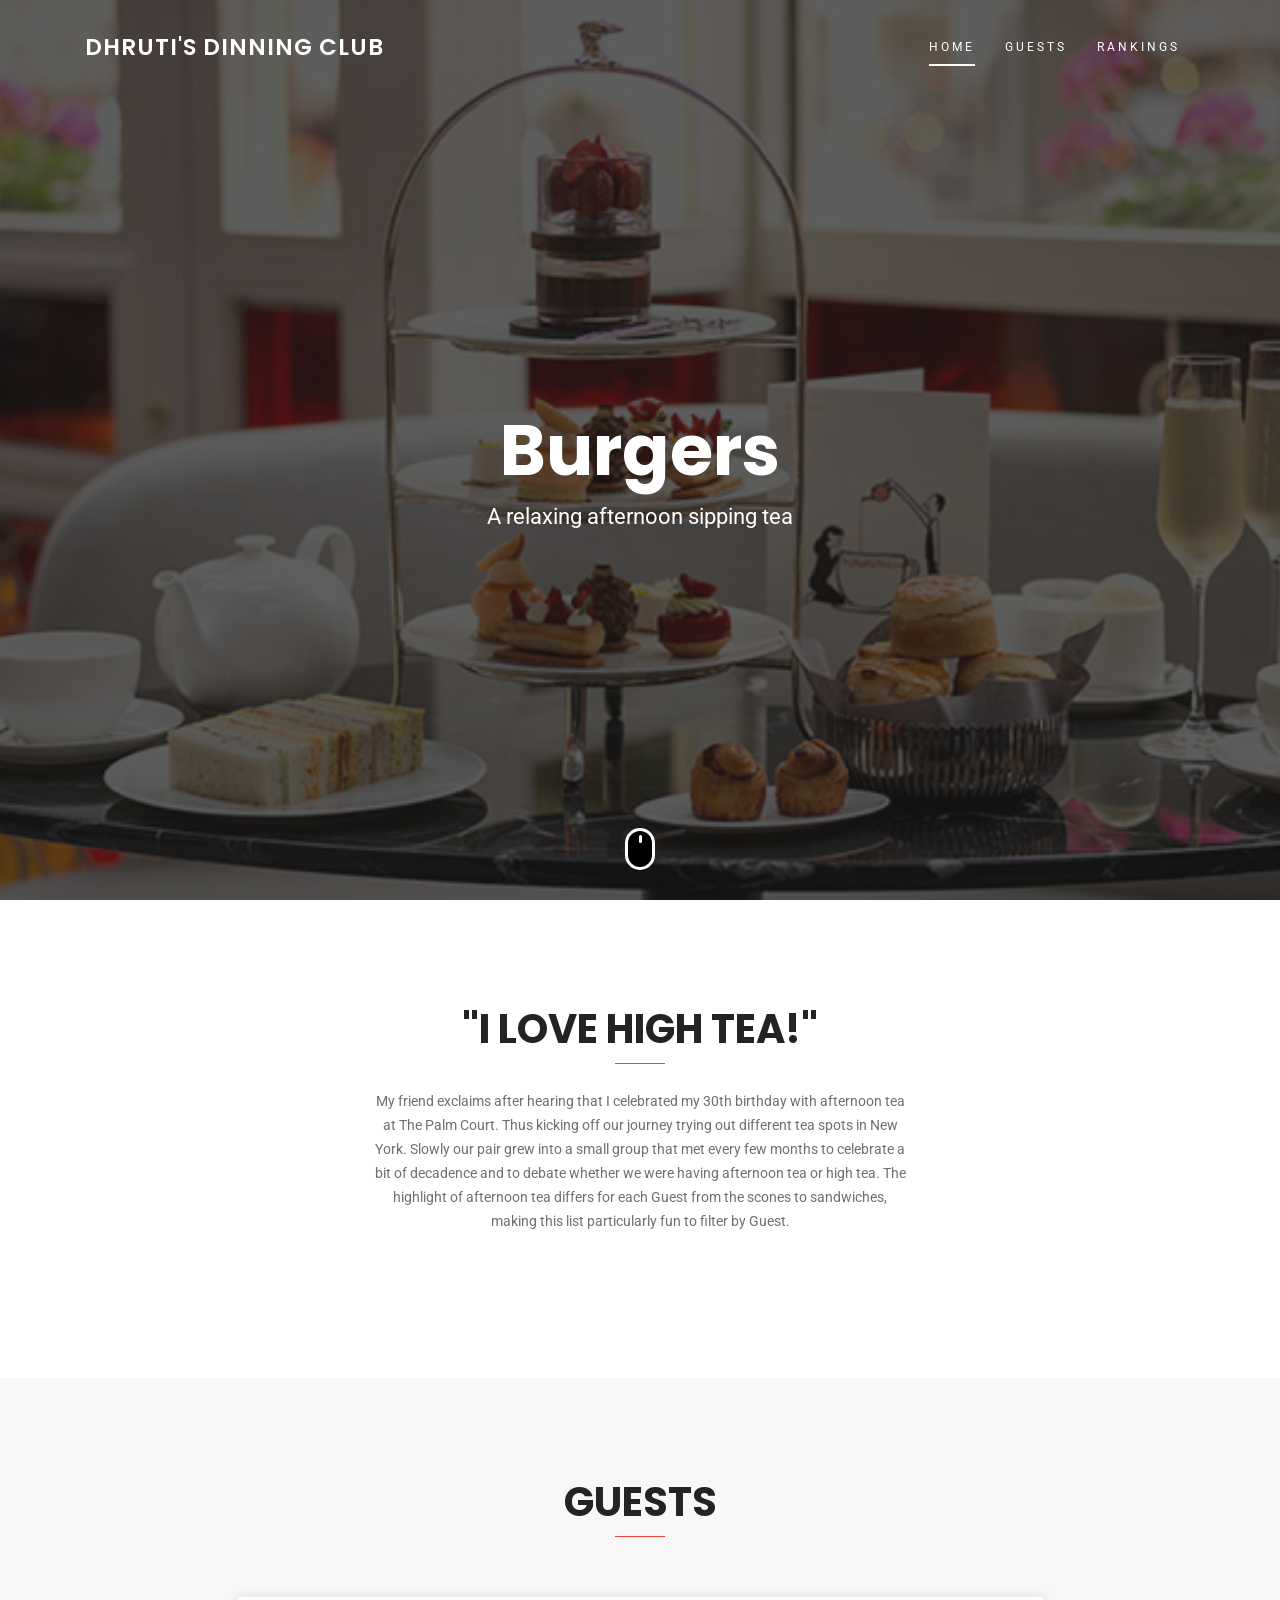
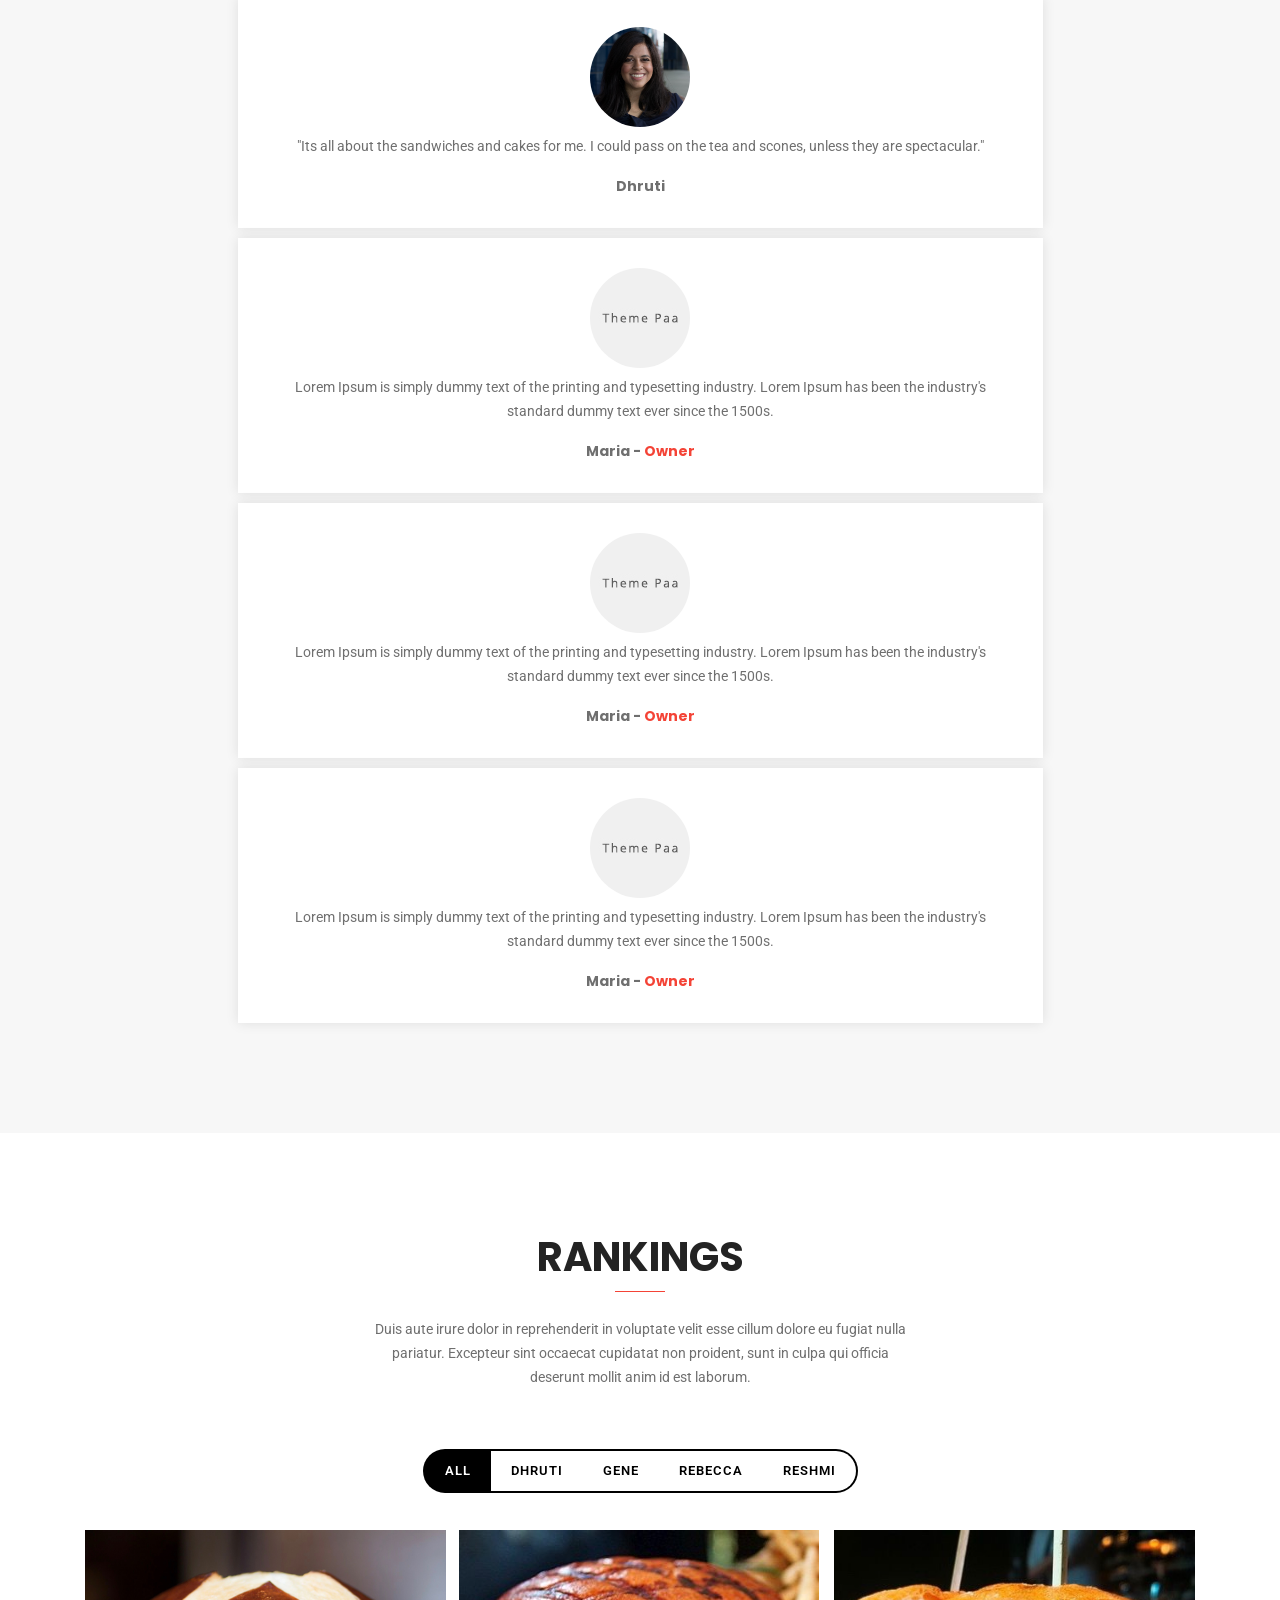
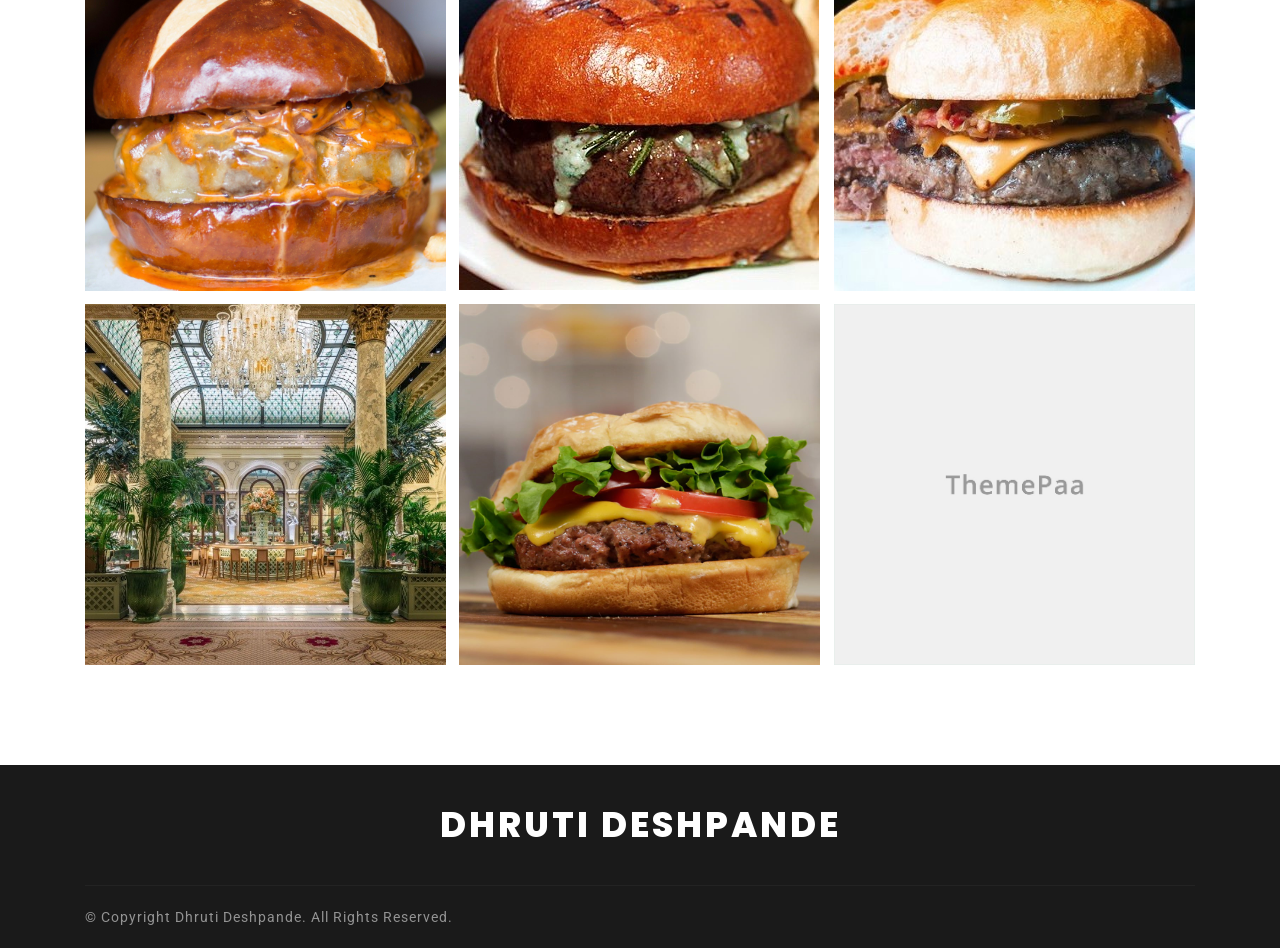
<file: Bootstrap/template/burgers.html>
<!DOCTYPE html>
<html lang="en">

<head>
  <meta charset="utf-8">
  <meta http-equiv="X-UA-Compatible" content="IE=edge">
  <meta name="viewport" content="width=device-width, initial-scale=1, shrink-to-fit=no">
  <!--
  ========================================================================
  EXCLUSIVE ON themeforest.net
  ~~~~~~~~~~~~~~~~~~~~~~~~~~~~~~~~~~~~~~~~~~~~~~~~~~~~~~~~~~~~~~~~~~~~~~~~
  Template Name   : Guppy
  Author          : ThemePaa
  ~~~~~~~~~~~~~~~~~~~~~~~~~~~~~~~~~~~~~~~~~~~~~~~~~~~~~~~~~~~~~~~~~~~~~~~~
  Copyright (c) 2018 - ThemePaa
  ========================================================================
  -->
  <!-- Page Title -->
  <title>Dhruti's Dinning Club</title>
  <!-- / -->

  <!---Font Icon-->
  <link href="static/plugin/font-awesome/css/fontawesome-all.min.css" rel="stylesheet">
  <link href="static/plugin/themify-icons/themify-icons.css" rel="stylesheet">
  <link href="static/plugin/et-line/style.css" rel="stylesheet">
  <!-- / -->

  <!-- Plugin CSS -->
  <link href="static/plugin/bootstrap/css/bootstrap.min.css" rel="stylesheet">
  <link href="static/plugin/owl-carousel/css/owl.carousel.min.css" rel="stylesheet">
  <link href="static/plugin/magnific/magnific-popup.css" rel="stylesheet">
  <!-- / -->

  <!-- Theme Style -->
  <link href="static/css/styles.css" rel="stylesheet">
  <link href="static/css/header.css" rel="stylesheet">
  <link href="static/css/color/default.css" rel="stylesheet" id="color_theme">
  <!-- / -->

  <!-- Favicon -->
  <link rel="icon" href="" />
  <!-- / -->
</head>

<!-- Body Start -->
<body data-spy="scroll" data-target="#navbarguppy" data-offset="100">

  <!-- Loading -->
  <div id="loading">
    <div class="load-circle"><span class="one"></span></div>
  </div>
  <!-- / -->

  <!-- Header -->
  <header class="header header-transparent-01">

    <!-- Container Start -->
    <div class="container">
      <nav class="navbar navbar-expand-lg menu-hover-text">
        <!-- navbar-brand -->
        <a class="navbar-brand font-alt" href="#">
          Dhruti's Dinning Club
        </a>
        <!-- / -->

        <!-- Mobile Toggle -->
          <button class="navbar-toggler hidden-lg-up" type="button" data-toggle="collapse" data-target="#navbarguppy" aria-controls="navbarguppy" aria-expanded="false" aria-label="Toggle navigation">
            <span></span>
            <span></span>
            <span></span>
          </button>
        <!-- /-->
        <div id="navbarguppy" class="collapse navbar-collapse top-menu">
          <!-- Menu Start -->
          <ul class="navbar-nav ml-auto">
            <li class="nav-item">
              <a class="nav-link" href="#home">Home</a>
            </li>
            <li class="nav-item">
              <a class="nav-link" href="#about">Guests</a>
            </li>
            <li class="nav-item">
              <a class="nav-link" href="#blog">Rankings</a>
          </ul>
          <!-- / -->
        </div>
      </nav><!-- / -->
    </div>
    <!-- / -->
  </header>
  <!-- Header End -->
  
  <!-- Main Start -->
  <main>

    <!-- Home Banner Start -->
    <section id="home" class="section-overlay bg-no-repeat bg-cover bg-fixed bg-center-center" style="background-image: url(/Images/hightea/hightea.jpg);">
      <div class="section-overlay-in opacity7 dark-bg" >
      </div>
      <div class="container z-index1 position-relative-m">
        <div class="row no-gutters justify-content-center align-items-center full-screen p-100px-tb sm-p-80px-t sm-p-0px-b">
          <div class="col-md-12 m-50px-t sm-m-30px-t sm-m-60px-b text-center">
              <h1 class="font-alt color-white font-w-700 m-0px">Burgers</h1>
              <p class="color-white font-22 md-font-16 sm-font-12 p-10px-tb m-0px">A relaxing afternoon sipping tea</p>
          </div>
        </div> <!-- row -->
      </div><!-- container -->
      <a href="#about" data-scroll="smooth" class="mouse-icon hidden-sm"><span class="wheel"></span></a>
    </section>
    <!-- Home Banner End -->

    <!-- About -->
    <section id="about" class="section">
    <div class="container">
        <div class="row justify-content-center m-45px-b md-m-35px-b sm-m-20px-b">
          <div class="col-12 col-md-8 col-lg-6 text-center">
            <p class="color-medium-gray text-uppercase letter-spacing-2 font-w-400 m-0px m-5px-b"></p>
            <h4 class="color-extra-dark-gray font-w-700 font-alt text-uppercase font-alt m-0px m-10px-b">"I love high tea!"</h4>
            <span class="w-50px h-1px theme-bg display-table m-auto"></span>
            <p class="font-altm m-0px m-25px-t">My friend exclaims after hearing that I celebrated my 30th birthday with afternoon tea at The Palm Court. Thus kicking off our journey trying out different tea spots in New York. Slowly our pair grew into a small group that met every few months to celebrate a bit of decadence and to debate whether we were having afternoon tea or high tea. The highlight of afternoon tea differs for each Guest from the scones to sandwiches, making this list particularly fun to filter by Guest.</p>
          </div>
        </div> <!-- row -->
          
        </div>
      </div> <!-- container -->
    </section>
    <!-- / -->

<!-- Testimonial -->
    <section class="section light-gray-bg">
      <div class="container">
        <div class="row justify-content-center m-50px-b md-m-40px-b sm-m-30px-b">
          <div class="col-12 col-md-8 col-lg-6 text-center">
            <h4 class="color-extra-dark-gray font-w-700 font-alt text-uppercase font-alt m-0px m-10px-b">Guests</h4>
            <span class="w-50px h-1px theme-bg display-table m-auto"></span>
          </div>
        </div> <!-- row -->


        <div class="row justify-content-center">
          <div class="col-md-9">
              <div id="client-slider-single">
                <div class="white-bg p-30px sm-p-20px box-shadow-large m-10px text-center">
                    <div class="img w-100px h-100px overflow-hidden display-inline-block border-radius-50">
                      <img src="/Images/headshot2.jpg" alt="Dhruti" title="Dhruti" />
                    </div>
                    <p>"Its all about the sandwiches and cakes for me. I could pass on the tea and scones, unless they are spectacular."</p>
                    <p class="font-alt m-0px"><strong>Dhruti</strong></p>
                </div> <!-- col -->
                <div class="white-bg p-30px sm-p-20px box-shadow-large m-10px text-center">
                    <div class="img w-100px h-100px overflow-hidden display-inline-block border-radius-50">
                      <img src="static/img/100x100.jpg" alt="guppy" title="guppy" />
                    </div>
                    <p>Lorem Ipsum is simply dummy text of the printing and typesetting industry. Lorem Ipsum has been the industry's standard dummy text ever since the 1500s.</p>
                    <p class="font-alt m-0px"><strong>Maria - <span class="color-theme">Owner</span></strong></p>
                </div> <!-- col -->

                <div class="white-bg p-30px sm-p-20px box-shadow-large m-10px text-center">
                    <div class="img w-100px h-100px overflow-hidden display-inline-block border-radius-50">
                      <img src="static/img/100x100.jpg" alt="guppy" title="guppy" />
                    </div>
                    <p>Lorem Ipsum is simply dummy text of the printing and typesetting industry. Lorem Ipsum has been the industry's standard dummy text ever since the 1500s.</p>
                    <p class="font-alt m-0px"><strong>Maria - <span class="color-theme">Owner</span></strong></p>
                </div> <!-- col -->

                <div class="white-bg p-30px sm-p-20px box-shadow-large m-10px text-center">
                    <div class="img w-100px h-100px overflow-hidden display-inline-block border-radius-50">
                      <img src="static/img/100x100.jpg" alt="guppy" title="guppy" />
                    </div>
                    <p>Lorem Ipsum is simply dummy text of the printing and typesetting industry. Lorem Ipsum has been the industry's standard dummy text ever since the 1500s.</p>
                    <p class="font-alt m-0px"><strong>Maria - <span class="color-theme">Owner</span></strong></p>
                </div> <!-- col -->

              </div> <!-- owl -->
          </div> <!-- col -->
        </div> <!-- row -->
      </div> <!-- container -->
    </section>
    <!--  Testimonial End  -->
    
        <!-- Portfolio Start -->
    <section id="portfolio" class="section">
      <div class="container">
        <div class="row justify-content-center m-60px-b md-m-50px-b sm-m-30px-b">
          <div class="col-12 col-md-8 col-lg-6 text-center">
            <h4 class="color-extra-dark-gray font-w-700 font-alt text-uppercase font-alt m-0px m-10px-b">Rankings</h4>
            <span class="w-50px h-1px theme-bg display-table m-auto"></span>
            <p class="font-altm m-0px m-25px-t">Duis aute irure dolor in reprehenderit in voluptate velit esse
            cillum dolore eu fugiat nulla pariatur. Excepteur sint occaecat cupidatat non
            proident, sunt in culpa qui officia deserunt mollit anim id est laborum.</p>
          </div>
        </div> <!-- row -->

        <div class="portfolio-filter-02 m-30px-b sm-m-15px-b text-center">
          <ul class="filter display-inline-block black-bg border-radius-30px m-0px">
            <li class="active" data-filter="*">All</li>
            <li data-filter=".illustration">Dhruti</li>
            <li data-filter=".photoshop">Gene</li>
            <li data-filter=".website">Rebecca</li>
            <li data-filter=".website">Reshmi</li>
          </ul>
        </div> <!-- Portfolio Filter -->

        <div class="portfolio-content">
          <ul class="portfolio-cols portfolio-cols-3">
            <li class="portfolio-item illustration photoshop">
              <div class="portfolio-col portfolio-hover-02">
                <a href="/Images/teaandsympathy.jpg">
                  <img src="/Images/burgers/pizzalovesemily.jpeg" title="Pizza Loves Emily + Emmy Squared" alt="Pizza Loves Emily + Emmy Squared">
                </a>
                <div class="overlay dark-bg border-all border-w-10 border-double border-white"></div>
                <div class="hover text-center p-10px">
                  <div class="hover-middle">
                    <p class="font-w-600 text-uppercase font-15 color-white font-alt m-0px letter-spacing-2">Pizza Loves Emily + Emmy Squared</p>
                    <label class="color-white">Multiple</label>
                    <div class="btn-bar">
                      <a href="http://www.youtube.com/watch?v=0O2aH4XLbto" class="popup-video theme-color"><i class="fa fa-play"></i></a>
                      <a class="lightbox-gallery theme-color" href="static/img/767x767.jpg" title="Lightbox gallery image title...">
                        <i class="fas fa-expand"></i>
                      </a>
                      <a href="#" class="theme-color">
                        <i class="fa fa-link"></i>
                      </a>
                    </div> <!-- Video Btn -->
                  </div> <!-- .hover-middle -->
                </div> <!-- Hover -->
              </div> <!-- Portfolio -->
            </li> <!-- col -->

            <li class="portfolio-item photoshop">
              <div class="portfolio-col portfolio-hover-02">
                <a href="#">
                  <img src="/Images/burgers/spottedpig.jpeg" title="The Spotted Pig" alt="The Spotted Pig">
                </a>
                <div class="overlay dark-bg border-all border-w-10 border-double border-white"></div>
                <div class="hover text-center p-10px">
                  <div class="hover-middle">
                    <p class="font-w-600 text-uppercase font-15 color-white font-alt m-0px letter-spacing-2">The Spotted Pig</p>
                    <label class="color-white">West Village</label>
                    <div class="btn-bar">
                      <a href="http://www.youtube.com/watch?v=0O2aH4XLbto" class="popup-video theme-color"><i class="fa fa-play"></i></a>
                      <a class="lightbox-gallery theme-color" href="static/img/767x767.jpg" title="Lightbox gallery image title...">
                        <i class="fas fa-expand"></i>
                      </a>
                      <a href="#" class="theme-color">
                        <i class="fa fa-link"></i>
                      </a>
                    </div> <!-- Video Btn -->
                  </div> <!-- .hover-middle -->
                </div> <!-- Hover -->
              </div> <!-- Portfolio -->
            </li> <!-- col -->
            <li class="portfolio-item website">
              <div class="portfolio-col portfolio-hover-02">
                <a href="#">
                  <img src="/Images/burgers/bugerandbarrel.jpeg" title="Burger & Barrel" alt="Burger & Barrel">
                </a>
                <div class="overlay dark-bg border-all border-w-10 border-double border-white"></div>
                <div class="hover text-center p-10px">
                  <div class="hover-middle">
                    <p class="font-w-600 text-uppercase font-15 color-white font-alt m-0px letter-spacing-2">Burger & Barrel</p>
                    <label class="color-white">SoHo</label>
                    <div class="btn-bar">
                      <a href="http://www.youtube.com/watch?v=0O2aH4XLbto" class="popup-video theme-color"><i class="fa fa-play"></i></a>
                      <a class="lightbox-gallery theme-color" href="static/img/767x767.jpg" title="Lightbox gallery image title...">
                        <i class="fas fa-expand"></i>
                      </a>
                      <a href="#" class="theme-color">
                        <i class="fa fa-link"></i>
                      </a>
                    </div> <!-- Video Btn -->
                  </div> <!-- .hover-middle -->
                </div> <!-- Hover -->
              </div> <!-- Portfolio -->
            </li> <!-- col -->
            <li class="portfolio-item photoshop">
              <div class="portfolio-col portfolio-hover-02">
                <a href="#">
                  <img src="/Images/burgers/shakeshack.jpg" title="Shake Shack" alt="Shake Shack">
                </a>
                <div class="overlay dark-bg border-all border-w-10 border-double border-white"></div>
                <div class="hover text-center p-10px">
                  <div class="hover-middle">
                    <p class="font-w-600 text-uppercase font-15 color-white font-alt m-0px letter-spacing-2">Shake Shack</p>
                    <label class="color-white">Multiple</label>
                    <div class="btn-bar">
                      <a href="http://www.youtube.com/watch?v=0O2aH4XLbto" class="popup-video theme-color"><i class="fa fa-play"></i></a>
                      <a class="lightbox-gallery theme-color" href="static/img/767x767.jpg" title="Lightbox gallery image title...">
                        <i class="fas fa-expand"></i>
                      </a>
                      <a href="#" class="theme-color">
                        <i class="fa fa-link"></i>
                      </a>
                    </div> <!-- Video Btn -->
                  </div> <!-- .hover-middle -->
                </div> <!-- Hover -->
              </div> <!-- Portfolio -->
            </li> <!-- col -->
            <li class="portfolio-item illustration photoshop">
              <div class="portfolio-col portfolio-hover-02">
                <a href="#">
                  <img src="/Images/hightea/palmcourt.jpeg" title="The Palm Court" alt="The Palm Court">
                </a>
                <div class="overlay dark-bg border-all border-w-10 border-double border-white"></div>
                <div class="hover text-center p-10px">
                  <div class="hover-middle">
                    <p class="font-w-600 text-uppercase font-15 color-white font-alt m-0px letter-spacing-2">The Palm Court</p>
                    <label class="color-white">Midtown West</label>
                    <div class="btn-bar">
                      <a href="http://www.youtube.com/watch?v=0O2aH4XLbto" class="popup-video theme-color"><i class="fa fa-play"></i></a>
                      <a class="lightbox-gallery theme-color" href="static/img/767x767.jpg" title="Lightbox gallery image title...">
                        <i class="fas fa-expand"></i>
                      </a>
                      <a href="#" class="theme-color">
                        <i class="fa fa-link"></i>
                      </a>
                    </div> <!-- Video Btn -->
                  </div> <!-- .hover-middle -->
                </div> <!-- Hover -->
              </div> <!-- Portfolio -->
            </li> <!-- col -->
            <li class="portfolio-item photoshop">
              <div class="portfolio-col portfolio-hover-02">
                <a href="#">
                  <img src="static/img/767x767.jpg" title="" alt="">
                </a>
                <div class="overlay dark-bg border-all border-w-10 border-double border-white"></div>
                <div class="hover text-center p-10px">
                  <div class="hover-middle">
                    <p class="font-w-600 text-uppercase font-15 color-white font-alt m-0px letter-spacing-2">Project Title</p>
                    <label class="color-white">Category</label>
                    <div class="btn-bar">
                      <a href="http://www.youtube.com/watch?v=0O2aH4XLbto" class="popup-video theme-color"><i class="fa fa-play"></i></a>
                      <a class="lightbox-gallery theme-color" href="static/img/767x767.jpg" title="Lightbox gallery image title...">
                        <i class="fas fa-expand"></i>
                      </a>
                      <a href="#" class="theme-color">
                        <i class="fa fa-link"></i>
                      </a>
                    </div> <!-- Video Btn -->
                  </div> <!-- .hover-middle -->
                </div> <!-- Hover -->
              </div> <!-- Portfolio -->
            </li> <!-- col -->
          </ul> <!-- row -->
        </div> <!-- portfolio content -->
      </div> <!-- Container -->
    </section>
    <!--  Portfolio End  -->
    
  </main>
  <!-- Main End -->

  <!-- Footer-->
  <footer>
      <div class="dark-bg">
        <div class="container">
          <div class="text-center p-40px-tb border-b border-extra-dark-gray">
            <span class="font-35 font-w-800 font-alt letter-spacing-3 text-italic text-uppercase color-white">Dhruti Deshpande</span>
          </div>

          <div class="row p-20px-tb">
            <div class="col-12 col-sm-6 align-self-center text-center text-sm-left sm-m-15px-b">
              <p class="m-0px color-medium-gray font-14 letter-spacing-1">© Copyright Dhruti Deshpande. All Rights Reserved.</p>
            </div>
            <div class="col-12 col-sm-6 text-center text-sm-right align-self-center">
              <ul class="social-icons-01 social-icons-small">

                </ul>
            </div><!-- col -->
          </div> <!-- row -->

        </div> <!-- container -->
      </div>
  </footer>

          <!-- jQuery -->
  <script src="static/js/jquery-3.2.1.min.js"></script>
  <script src="static/js/jquery-migrate-3.0.0.min.js"></script>

  <!-- Plugins -->
  <script src="static/plugin/bootstrap/js/popper.min.js"></script>
  <script src="static/plugin/bootstrap/js/bootstrap.min.js"></script>
  <script src="static/plugin/typeit-master/typeit.min.js"></script>
  <script src="static/plugin/owl-carousel/js/owl.carousel.min.js"></script>
  <script src="static/plugin/magnific/jquery.magnific-popup.min.js"></script>
  <script src="static/plugin/isotope/isotope.pkgd.min.js"></script>

  <!-- custom -->
  <script src="static/js/custom.js"></script>

</body>
<!-- Body End -->

</html>
</file>
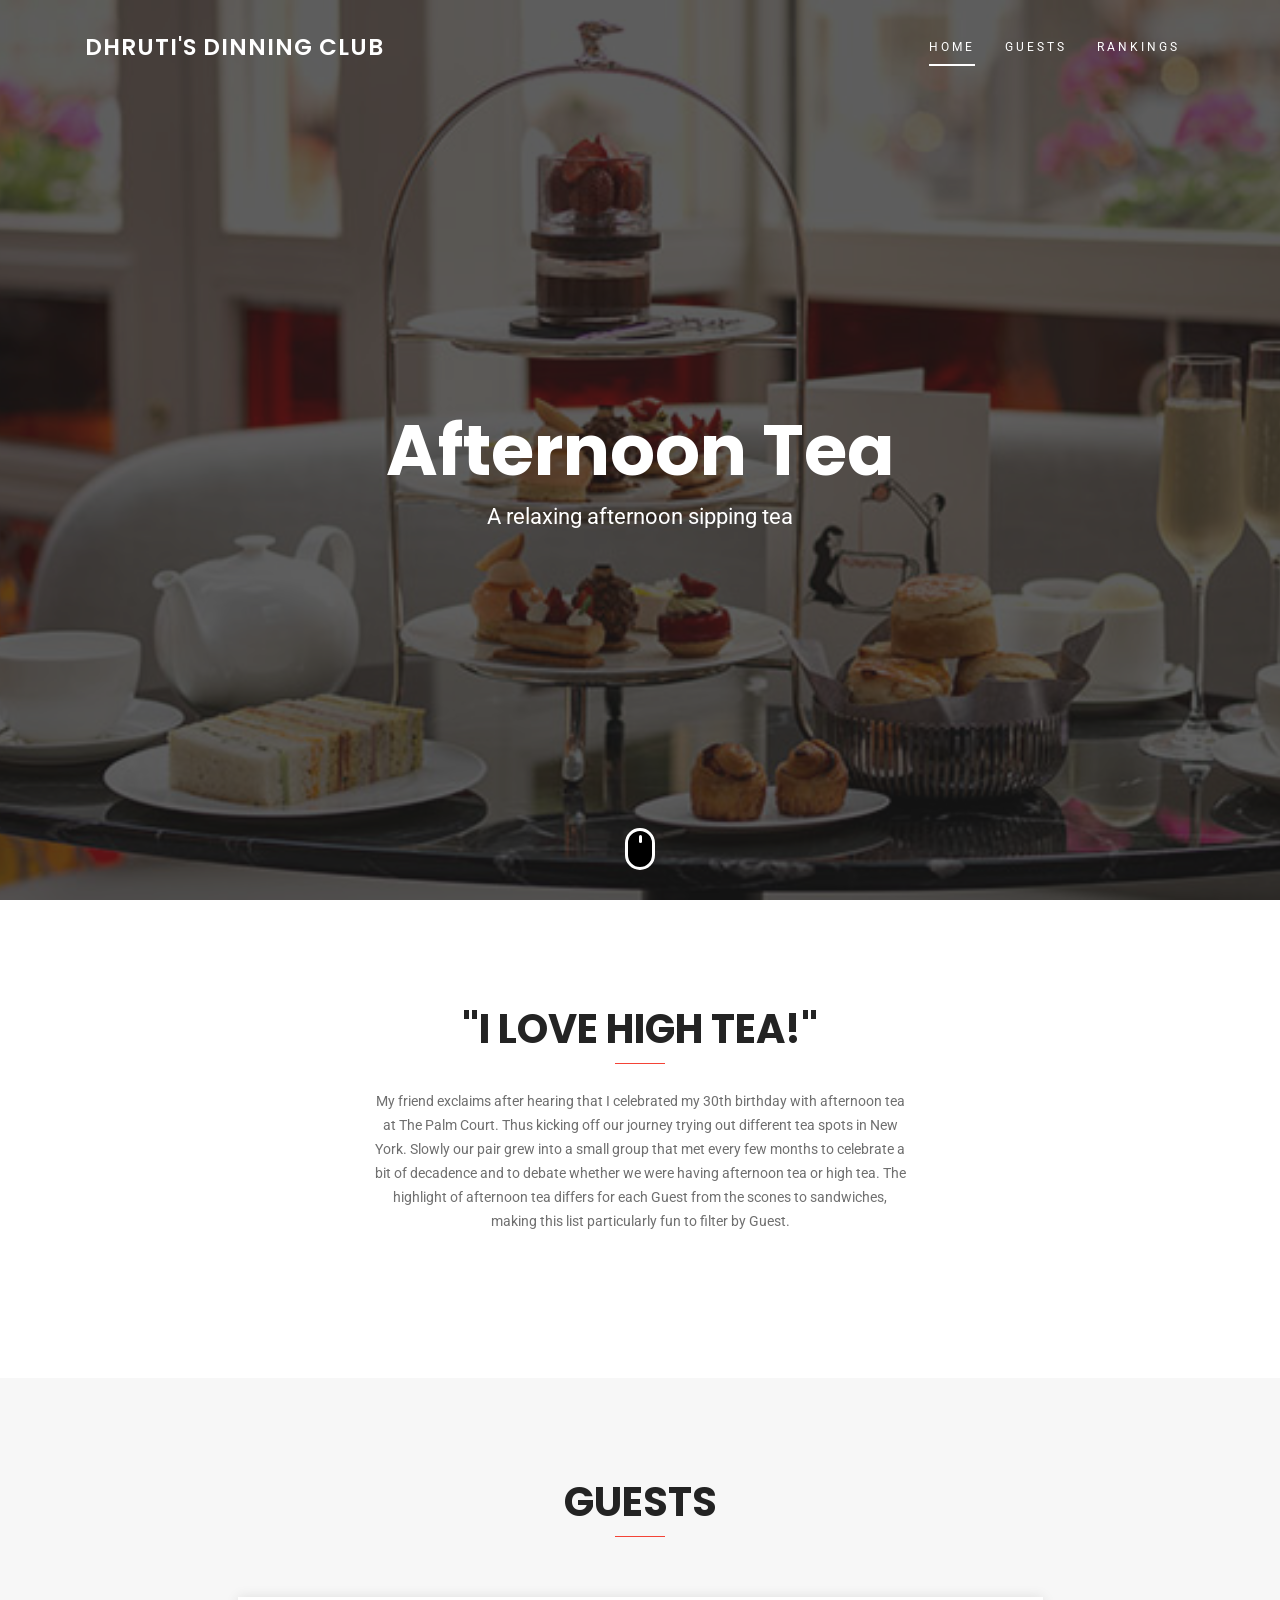
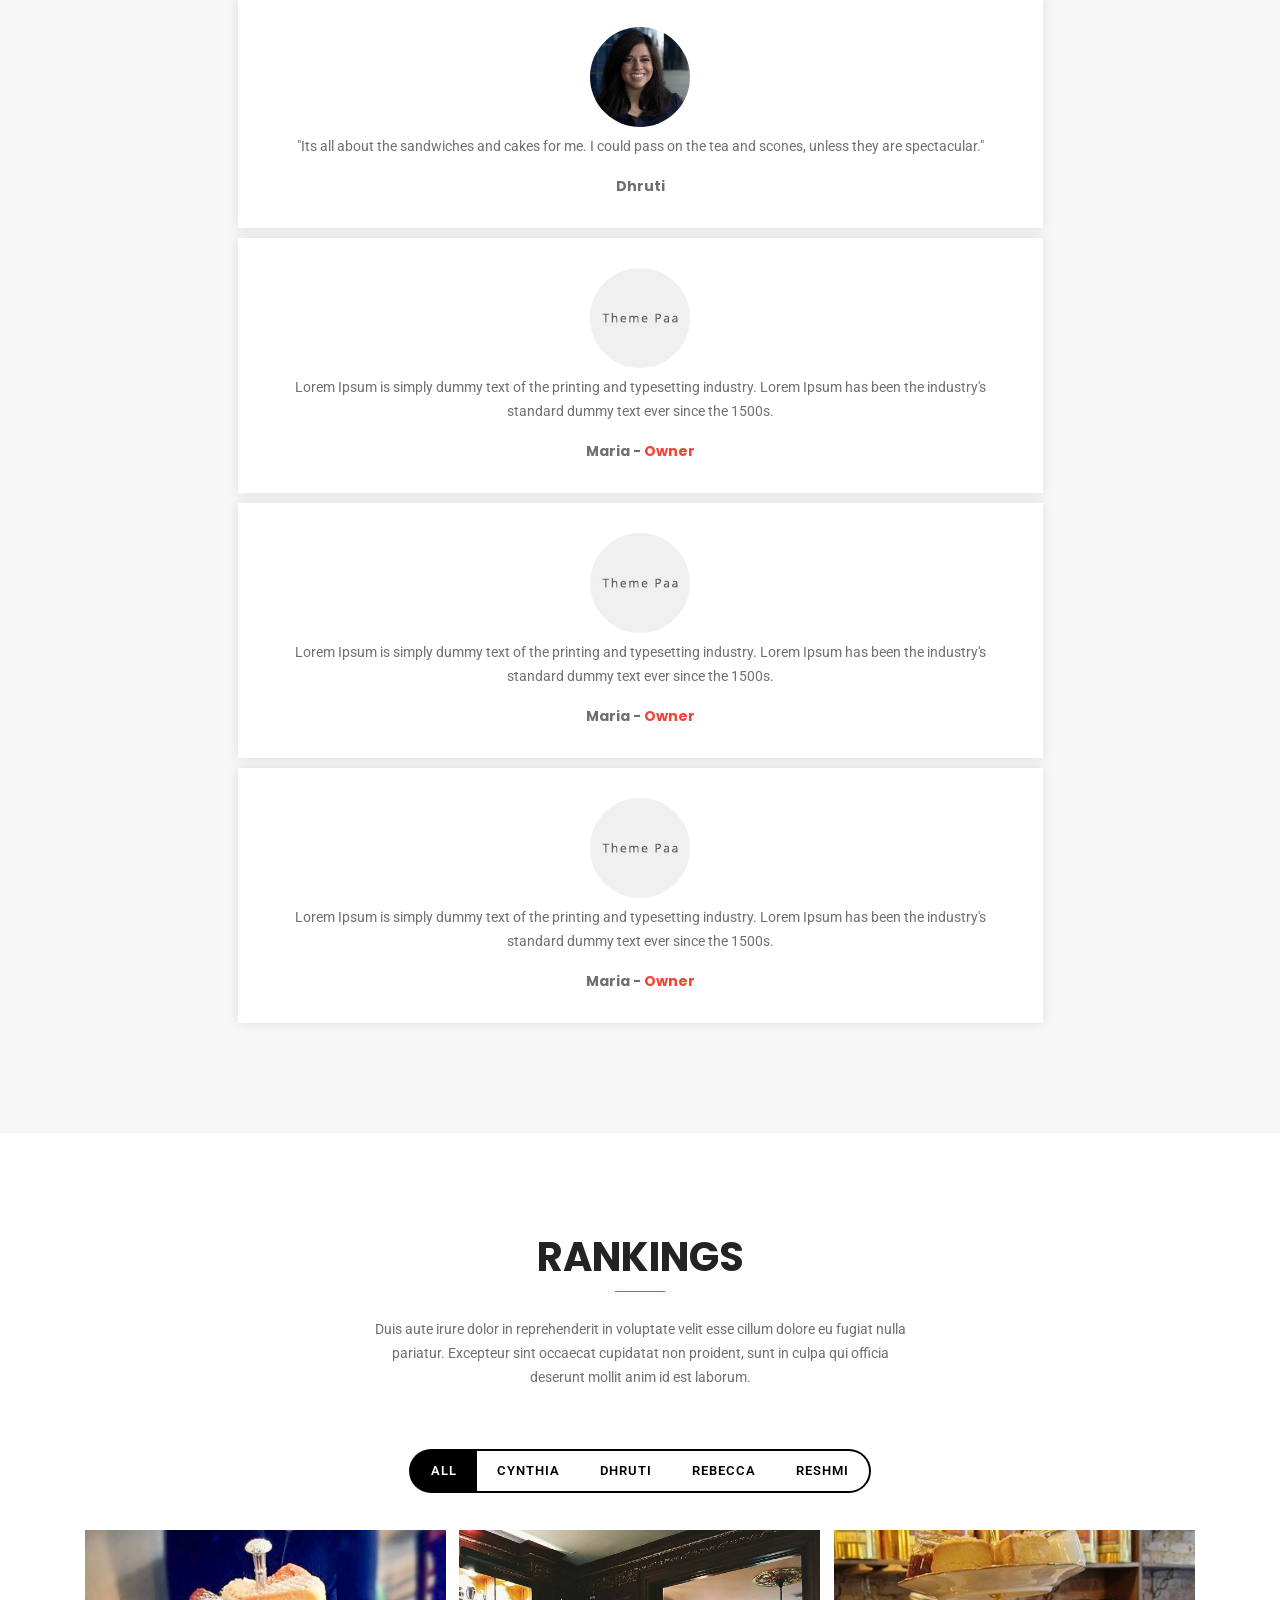
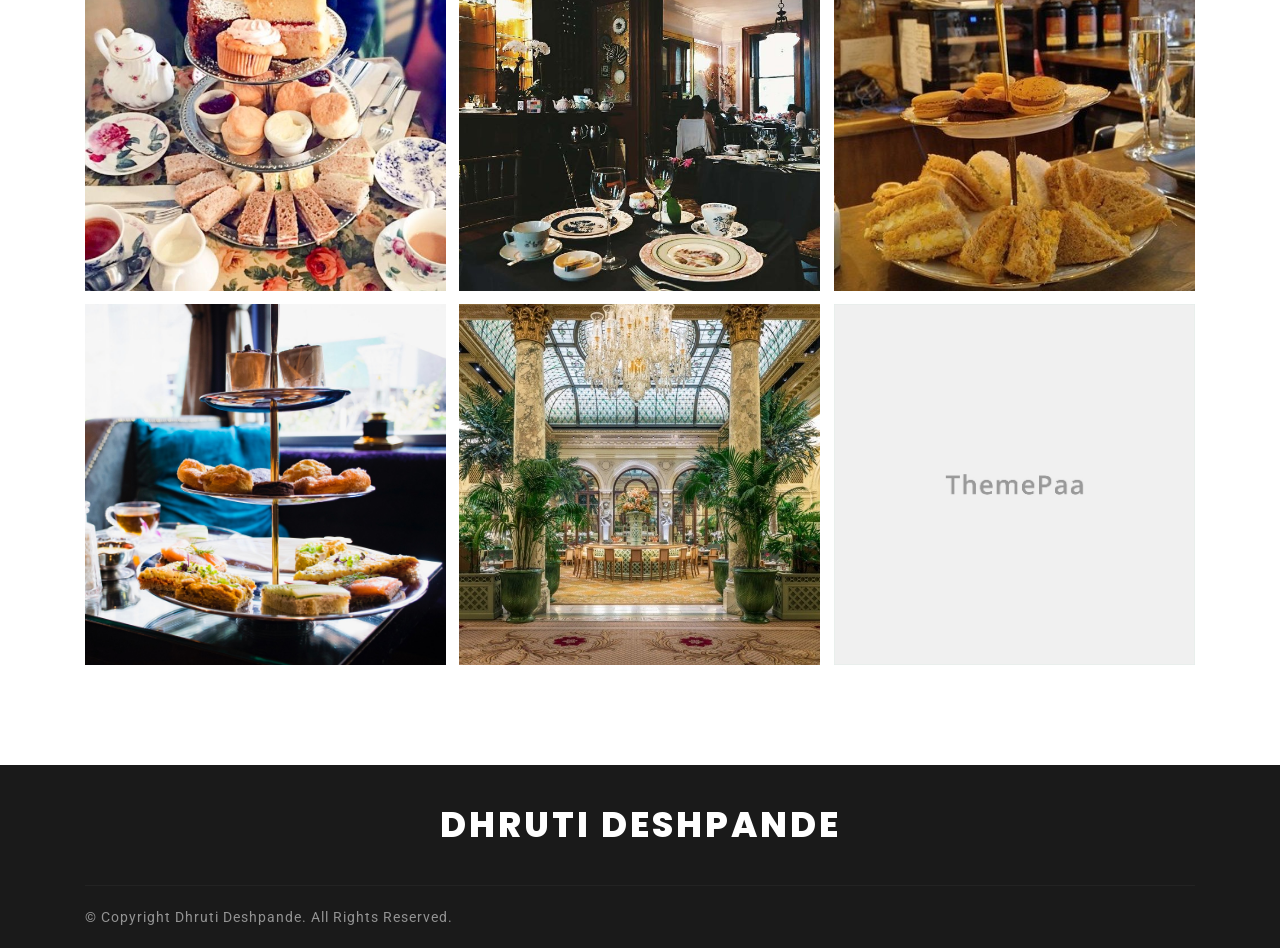
<file: Bootstrap/template/hightea.html>
<!DOCTYPE html>
<html lang="en">

<head>
  <meta charset="utf-8">
  <meta http-equiv="X-UA-Compatible" content="IE=edge">
  <meta name="viewport" content="width=device-width, initial-scale=1, shrink-to-fit=no">
  <!--
  ========================================================================
  EXCLUSIVE ON themeforest.net
  ~~~~~~~~~~~~~~~~~~~~~~~~~~~~~~~~~~~~~~~~~~~~~~~~~~~~~~~~~~~~~~~~~~~~~~~~
  Template Name   : Guppy
  Author          : ThemePaa
  ~~~~~~~~~~~~~~~~~~~~~~~~~~~~~~~~~~~~~~~~~~~~~~~~~~~~~~~~~~~~~~~~~~~~~~~~
  Copyright (c) 2018 - ThemePaa
  ========================================================================
  -->
  <!-- Page Title -->
  <title>Dhruti's Dinning Club</title>
  <!-- / -->

  <!---Font Icon-->
  <link href="static/plugin/font-awesome/css/fontawesome-all.min.css" rel="stylesheet">
  <link href="static/plugin/themify-icons/themify-icons.css" rel="stylesheet">
  <link href="static/plugin/et-line/style.css" rel="stylesheet">
  <!-- / -->

  <!-- Plugin CSS -->
  <link href="static/plugin/bootstrap/css/bootstrap.min.css" rel="stylesheet">
  <link href="static/plugin/owl-carousel/css/owl.carousel.min.css" rel="stylesheet">
  <link href="static/plugin/magnific/magnific-popup.css" rel="stylesheet">
  <!-- / -->

  <!-- Theme Style -->
  <link href="static/css/styles.css" rel="stylesheet">
  <link href="static/css/header.css" rel="stylesheet">
  <link href="static/css/color/default.css" rel="stylesheet" id="color_theme">
  <!-- / -->

  <!-- Favicon -->
  <link rel="icon" href="" />
  <!-- / -->
</head>

<!-- Body Start -->
<body data-spy="scroll" data-target="#navbarguppy" data-offset="100">

  <!-- Loading -->
  <div id="loading">
    <div class="load-circle"><span class="one"></span></div>
  </div>
  <!-- / -->

  <!-- Header -->
  <header class="header header-transparent-01">

    <!-- Container Start -->
    <div class="container">
      <nav class="navbar navbar-expand-lg menu-hover-text">
        <!-- navbar-brand -->
        <a class="navbar-brand font-alt" href="#">
          Dhruti's Dinning Club
        </a>
        <!-- / -->

        <!-- Mobile Toggle -->
          <button class="navbar-toggler hidden-lg-up" type="button" data-toggle="collapse" data-target="#navbarguppy" aria-controls="navbarguppy" aria-expanded="false" aria-label="Toggle navigation">
            <span></span>
            <span></span>
            <span></span>
          </button>
        <!-- /-->
        <div id="navbarguppy" class="collapse navbar-collapse top-menu">
          <!-- Menu Start -->
          <ul class="navbar-nav ml-auto">
            <li class="nav-item">
              <a class="nav-link" href="#home">Home</a>
            </li>
            <li class="nav-item">
              <a class="nav-link" href="#about">Guests</a>
            </li>
            <li class="nav-item">
              <a class="nav-link" href="#blog">Rankings</a>
          </ul>
          <!-- / -->
        </div>
      </nav><!-- / -->
    </div>
    <!-- / -->
  </header>
  <!-- Header End -->
  
  <!-- Main Start -->
  <main>

    <!-- Home Banner Start -->
    <section id="home" class="section-overlay bg-no-repeat bg-cover bg-fixed bg-center-center" style="background-image: url(/Images/hightea/hightea.jpg);">
      <div class="section-overlay-in opacity7 dark-bg" >
      </div>
      <div class="container z-index1 position-relative-m">
        <div class="row no-gutters justify-content-center align-items-center full-screen p-100px-tb sm-p-80px-t sm-p-0px-b">
          <div class="col-md-12 m-50px-t sm-m-30px-t sm-m-60px-b text-center">
              <h1 class="font-alt color-white font-w-700 m-0px">Afternoon Tea</h1>
              <p class="color-white font-22 md-font-16 sm-font-12 p-10px-tb m-0px">A relaxing afternoon sipping tea</p>
          </div>
        </div> <!-- row -->
      </div><!-- container -->
      <a href="#about" data-scroll="smooth" class="mouse-icon hidden-sm"><span class="wheel"></span></a>
    </section>
    <!-- Home Banner End -->

    <!-- About -->
    <section id="about" class="section">
    <div class="container">
        <div class="row justify-content-center m-45px-b md-m-35px-b sm-m-20px-b">
          <div class="col-12 col-md-8 col-lg-6 text-center">
            <p class="color-medium-gray text-uppercase letter-spacing-2 font-w-400 m-0px m-5px-b"></p>
            <h4 class="color-extra-dark-gray font-w-700 font-alt text-uppercase font-alt m-0px m-10px-b">"I love high tea!"</h4>
            <span class="w-50px h-1px theme-bg display-table m-auto"></span>
            <p class="font-altm m-0px m-25px-t">My friend exclaims after hearing that I celebrated my 30th birthday with afternoon tea at The Palm Court. Thus kicking off our journey trying out different tea spots in New York. Slowly our pair grew into a small group that met every few months to celebrate a bit of decadence and to debate whether we were having afternoon tea or high tea. The highlight of afternoon tea differs for each Guest from the scones to sandwiches, making this list particularly fun to filter by Guest.</p>
          </div>
        </div> <!-- row -->
          
        </div>
      </div> <!-- container -->
    </section>
    <!-- / -->

<!-- Testimonial -->
    <section class="section light-gray-bg">
      <div class="container">
        <div class="row justify-content-center m-50px-b md-m-40px-b sm-m-30px-b">
          <div class="col-12 col-md-8 col-lg-6 text-center">
            <h4 class="color-extra-dark-gray font-w-700 font-alt text-uppercase font-alt m-0px m-10px-b">Guests</h4>
            <span class="w-50px h-1px theme-bg display-table m-auto"></span>
          </div>
        </div> <!-- row -->


        <div class="row justify-content-center">
          <div class="col-md-9">
              <div id="client-slider-single">
                <div class="white-bg p-30px sm-p-20px box-shadow-large m-10px text-center">
                    <div class="img w-100px h-100px overflow-hidden display-inline-block border-radius-50">
                      <img src="/Images/headshot2.jpg" alt="Dhruti" title="Dhruti" />
                    </div>
                    <p>"Its all about the sandwiches and cakes for me. I could pass on the tea and scones, unless they are spectacular."</p>
                    <p class="font-alt m-0px"><strong>Dhruti</strong></p>
                </div> <!-- col -->
                <div class="white-bg p-30px sm-p-20px box-shadow-large m-10px text-center">
                    <div class="img w-100px h-100px overflow-hidden display-inline-block border-radius-50">
                      <img src="static/img/100x100.jpg" alt="guppy" title="guppy" />
                    </div>
                    <p>Lorem Ipsum is simply dummy text of the printing and typesetting industry. Lorem Ipsum has been the industry's standard dummy text ever since the 1500s.</p>
                    <p class="font-alt m-0px"><strong>Maria - <span class="color-theme">Owner</span></strong></p>
                </div> <!-- col -->

                <div class="white-bg p-30px sm-p-20px box-shadow-large m-10px text-center">
                    <div class="img w-100px h-100px overflow-hidden display-inline-block border-radius-50">
                      <img src="static/img/100x100.jpg" alt="guppy" title="guppy" />
                    </div>
                    <p>Lorem Ipsum is simply dummy text of the printing and typesetting industry. Lorem Ipsum has been the industry's standard dummy text ever since the 1500s.</p>
                    <p class="font-alt m-0px"><strong>Maria - <span class="color-theme">Owner</span></strong></p>
                </div> <!-- col -->

                <div class="white-bg p-30px sm-p-20px box-shadow-large m-10px text-center">
                    <div class="img w-100px h-100px overflow-hidden display-inline-block border-radius-50">
                      <img src="static/img/100x100.jpg" alt="guppy" title="guppy" />
                    </div>
                    <p>Lorem Ipsum is simply dummy text of the printing and typesetting industry. Lorem Ipsum has been the industry's standard dummy text ever since the 1500s.</p>
                    <p class="font-alt m-0px"><strong>Maria - <span class="color-theme">Owner</span></strong></p>
                </div> <!-- col -->

              </div> <!-- owl -->
          </div> <!-- col -->
        </div> <!-- row -->
      </div> <!-- container -->
    </section>
    <!--  Testimonial End  -->
    
        <!-- Portfolio Start -->
    <section id="portfolio" class="section">
      <div class="container">
        <div class="row justify-content-center m-60px-b md-m-50px-b sm-m-30px-b">
          <div class="col-12 col-md-8 col-lg-6 text-center">
            <h4 class="color-extra-dark-gray font-w-700 font-alt text-uppercase font-alt m-0px m-10px-b">Rankings</h4>
            <span class="w-50px h-1px theme-bg display-table m-auto"></span>
            <p class="font-altm m-0px m-25px-t">Duis aute irure dolor in reprehenderit in voluptate velit esse
            cillum dolore eu fugiat nulla pariatur. Excepteur sint occaecat cupidatat non
            proident, sunt in culpa qui officia deserunt mollit anim id est laborum.</p>
          </div>
        </div> <!-- row -->

        <div class="portfolio-filter-02 m-30px-b sm-m-15px-b text-center">
          <ul class="filter display-inline-block black-bg border-radius-30px m-0px">
            <li class="active" data-filter="*">All</li>
            <li data-filter=".illustration">Cynthia</li>
            <li data-filter=".photoshop">Dhruti</li>
            <li data-filter=".website">Rebecca</li>
            <li data-filter=".website">Reshmi</li>
          </ul>
        </div> <!-- Portfolio Filter -->

        <div class="portfolio-content">
          <ul class="portfolio-cols portfolio-cols-3">
            <li class="portfolio-item illustration photoshop">
              <div class="portfolio-col portfolio-hover-02">
                <a href="/Images/teaandsympathy.jpg">
                  <img src="/Images/hightea/teaandsympathy.jpg" title="Tea and Sympathy" alt="Tea and Sympathy">
                </a>
                <div class="overlay dark-bg border-all border-w-10 border-double border-white"></div>
                <div class="hover text-center p-10px">
                  <div class="hover-middle">
                    <p class="font-w-600 text-uppercase font-15 color-white font-alt m-0px letter-spacing-2">Tea and Sympathy</p>
                    <label class="color-white">Greenwich Village</label>
                    <div class="btn-bar">
                      <a href="http://www.youtube.com/watch?v=0O2aH4XLbto" class="popup-video theme-color"><i class="fa fa-play"></i></a>
                      <a class="lightbox-gallery theme-color" href="static/img/767x767.jpg" title="Lightbox gallery image title...">
                        <i class="fas fa-expand"></i>
                      </a>
                      <a href="#" class="theme-color">
                        <i class="fa fa-link"></i>
                      </a>
                    </div> <!-- Video Btn -->
                  </div> <!-- .hover-middle -->
                </div> <!-- Hover -->
              </div> <!-- Portfolio -->
            </li> <!-- col -->

            <li class="portfolio-item photoshop">
              <div class="portfolio-col portfolio-hover-02">
                <a href="#">
                  <img src="/Images/hightea/ladymendls.jpg" title="Lady Mendl's Tea Salon" alt="Lady Mendl's Tea Salon">
                </a>
                <div class="overlay dark-bg border-all border-w-10 border-double border-white"></div>
                <div class="hover text-center p-10px">
                  <div class="hover-middle">
                    <p class="font-w-600 text-uppercase font-15 color-white font-alt m-0px letter-spacing-2">Lady Mendl's Tea Salon</p>
                    <label class="color-white">Gramercy</label>
                    <div class="btn-bar">
                      <a href="http://www.youtube.com/watch?v=0O2aH4XLbto" class="popup-video theme-color"><i class="fa fa-play"></i></a>
                      <a class="lightbox-gallery theme-color" href="static/img/767x767.jpg" title="Lightbox gallery image title...">
                        <i class="fas fa-expand"></i>
                      </a>
                      <a href="#" class="theme-color">
                        <i class="fa fa-link"></i>
                      </a>
                    </div> <!-- Video Btn -->
                  </div> <!-- .hover-middle -->
                </div> <!-- Hover -->
              </div> <!-- Portfolio -->
            </li> <!-- col -->
            <li class="portfolio-item website">
              <div class="portfolio-col portfolio-hover-02">
                <a href="#">
                  <img src="/Images/hightea/bosie.jpeg" title="Bosie Tea Parlor" alt="Bosie Tea Parlor">
                </a>
                <div class="overlay dark-bg border-all border-w-10 border-double border-white"></div>
                <div class="hover text-center p-10px">
                  <div class="hover-middle">
                    <p class="font-w-600 text-uppercase font-15 color-white font-alt m-0px letter-spacing-2">Bosie Tea Parlor</p>
                    <label class="color-white">West Village</label>
                    <div class="btn-bar">
                      <a href="http://www.youtube.com/watch?v=0O2aH4XLbto" class="popup-video theme-color"><i class="fa fa-play"></i></a>
                      <a class="lightbox-gallery theme-color" href="static/img/767x767.jpg" title="Lightbox gallery image title...">
                        <i class="fas fa-expand"></i>
                      </a>
                      <a href="#" class="theme-color">
                        <i class="fa fa-link"></i>
                      </a>
                    </div> <!-- Video Btn -->
                  </div> <!-- .hover-middle -->
                </div> <!-- Hover -->
              </div> <!-- Portfolio -->
            </li> <!-- col -->
            <li class="portfolio-item photoshop">
              <div class="portfolio-col portfolio-hover-02">
                <a href="#">
                  <img src="/Images/hightea/janem.jpeg" title="Janem Tea" alt="Janem Tea">
                </a>
                <div class="overlay dark-bg border-all border-w-10 border-double border-white"></div>
                <div class="hover text-center p-10px">
                  <div class="hover-middle">
                    <p class="font-w-600 text-uppercase font-15 color-white font-alt m-0px letter-spacing-2">Janem Tea</p>
                    <label class="color-white">Lower East Side</label>
                    <div class="btn-bar">
                      <a href="http://www.youtube.com/watch?v=0O2aH4XLbto" class="popup-video theme-color"><i class="fa fa-play"></i></a>
                      <a class="lightbox-gallery theme-color" href="static/img/767x767.jpg" title="Lightbox gallery image title...">
                        <i class="fas fa-expand"></i>
                      </a>
                      <a href="#" class="theme-color">
                        <i class="fa fa-link"></i>
                      </a>
                    </div> <!-- Video Btn -->
                  </div> <!-- .hover-middle -->
                </div> <!-- Hover -->
              </div> <!-- Portfolio -->
            </li> <!-- col -->
            <li class="portfolio-item illustration photoshop">
              <div class="portfolio-col portfolio-hover-02">
                <a href="#">
                  <img src="/Images/hightea/palmcourt.jpeg" title="The Palm Court" alt="The Palm Court">
                </a>
                <div class="overlay dark-bg border-all border-w-10 border-double border-white"></div>
                <div class="hover text-center p-10px">
                  <div class="hover-middle">
                    <p class="font-w-600 text-uppercase font-15 color-white font-alt m-0px letter-spacing-2">The Palm Court</p>
                    <label class="color-white">Midtown West</label>
                    <div class="btn-bar">
                      <a href="http://www.youtube.com/watch?v=0O2aH4XLbto" class="popup-video theme-color"><i class="fa fa-play"></i></a>
                      <a class="lightbox-gallery theme-color" href="static/img/767x767.jpg" title="Lightbox gallery image title...">
                        <i class="fas fa-expand"></i>
                      </a>
                      <a href="#" class="theme-color">
                        <i class="fa fa-link"></i>
                      </a>
                    </div> <!-- Video Btn -->
                  </div> <!-- .hover-middle -->
                </div> <!-- Hover -->
              </div> <!-- Portfolio -->
            </li> <!-- col -->
            <li class="portfolio-item photoshop">
              <div class="portfolio-col portfolio-hover-02">
                <a href="#">
                  <img src="static/img/767x767.jpg" title="" alt="">
                </a>
                <div class="overlay dark-bg border-all border-w-10 border-double border-white"></div>
                <div class="hover text-center p-10px">
                  <div class="hover-middle">
                    <p class="font-w-600 text-uppercase font-15 color-white font-alt m-0px letter-spacing-2">Project Title</p>
                    <label class="color-white">Category</label>
                    <div class="btn-bar">
                      <a href="http://www.youtube.com/watch?v=0O2aH4XLbto" class="popup-video theme-color"><i class="fa fa-play"></i></a>
                      <a class="lightbox-gallery theme-color" href="static/img/767x767.jpg" title="Lightbox gallery image title...">
                        <i class="fas fa-expand"></i>
                      </a>
                      <a href="#" class="theme-color">
                        <i class="fa fa-link"></i>
                      </a>
                    </div> <!-- Video Btn -->
                  </div> <!-- .hover-middle -->
                </div> <!-- Hover -->
              </div> <!-- Portfolio -->
            </li> <!-- col -->
          </ul> <!-- row -->
        </div> <!-- portfolio content -->
      </div> <!-- Container -->
    </section>
    <!--  Portfolio End  -->
    
  </main>
  <!-- Main End -->

  <!-- Footer-->
  <footer>
      <div class="dark-bg">
        <div class="container">
          <div class="text-center p-40px-tb border-b border-extra-dark-gray">
            <span class="font-35 font-w-800 font-alt letter-spacing-3 text-italic text-uppercase color-white">Dhruti Deshpande</span>
          </div>

          <div class="row p-20px-tb">
            <div class="col-12 col-sm-6 align-self-center text-center text-sm-left sm-m-15px-b">
              <p class="m-0px color-medium-gray font-14 letter-spacing-1">© Copyright Dhruti Deshpande. All Rights Reserved.</p>
            </div>
            <div class="col-12 col-sm-6 text-center text-sm-right align-self-center">
              <ul class="social-icons-01 social-icons-small">

                </ul>
            </div><!-- col -->
          </div> <!-- row -->

        </div> <!-- container -->
      </div>
  </footer>

          <!-- jQuery -->
  <script src="static/js/jquery-3.2.1.min.js"></script>
  <script src="static/js/jquery-migrate-3.0.0.min.js"></script>

  <!-- Plugins -->
  <script src="static/plugin/bootstrap/js/popper.min.js"></script>
  <script src="static/plugin/bootstrap/js/bootstrap.min.js"></script>
  <script src="static/plugin/typeit-master/typeit.min.js"></script>
  <script src="static/plugin/owl-carousel/js/owl.carousel.min.js"></script>
  <script src="static/plugin/magnific/jquery.magnific-popup.min.js"></script>
  <script src="static/plugin/isotope/isotope.pkgd.min.js"></script>

  <!-- custom -->
  <script src="static/js/custom.js"></script>

</body>
<!-- Body End -->

</html>
</file>
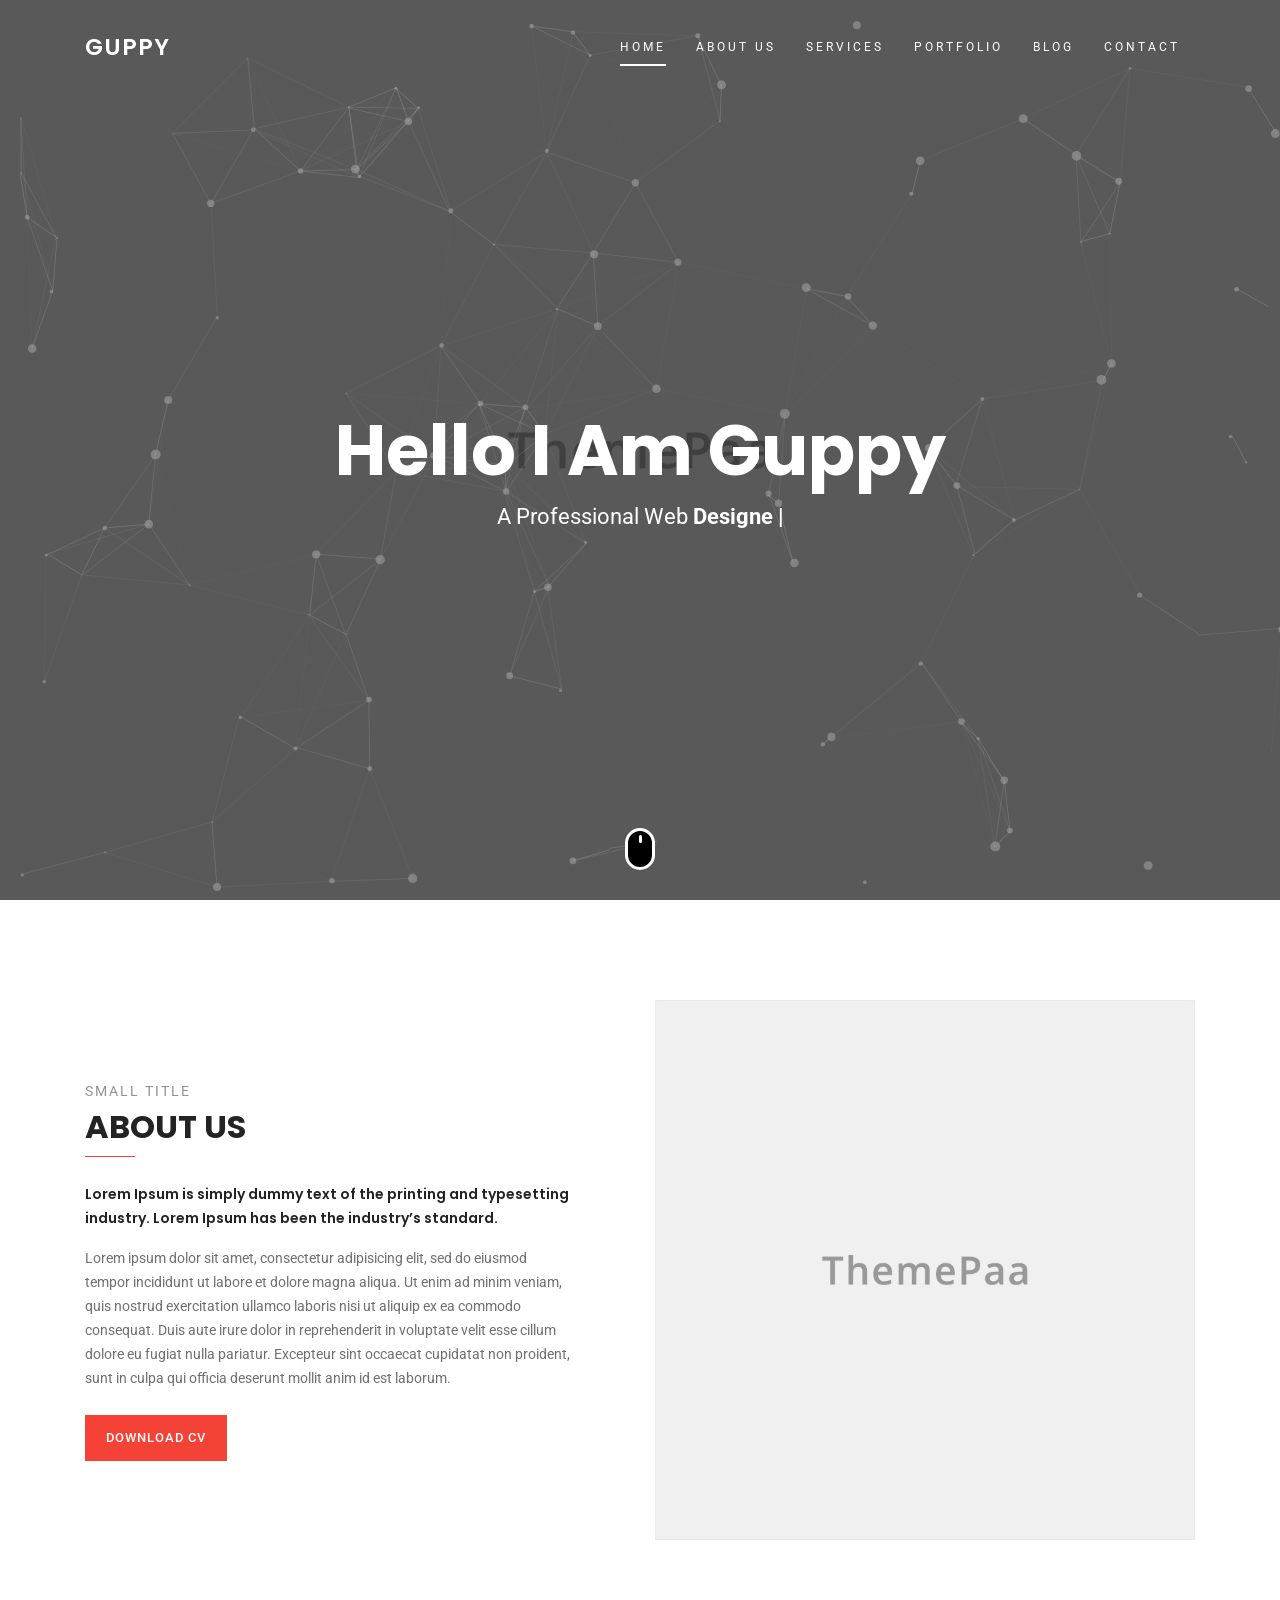
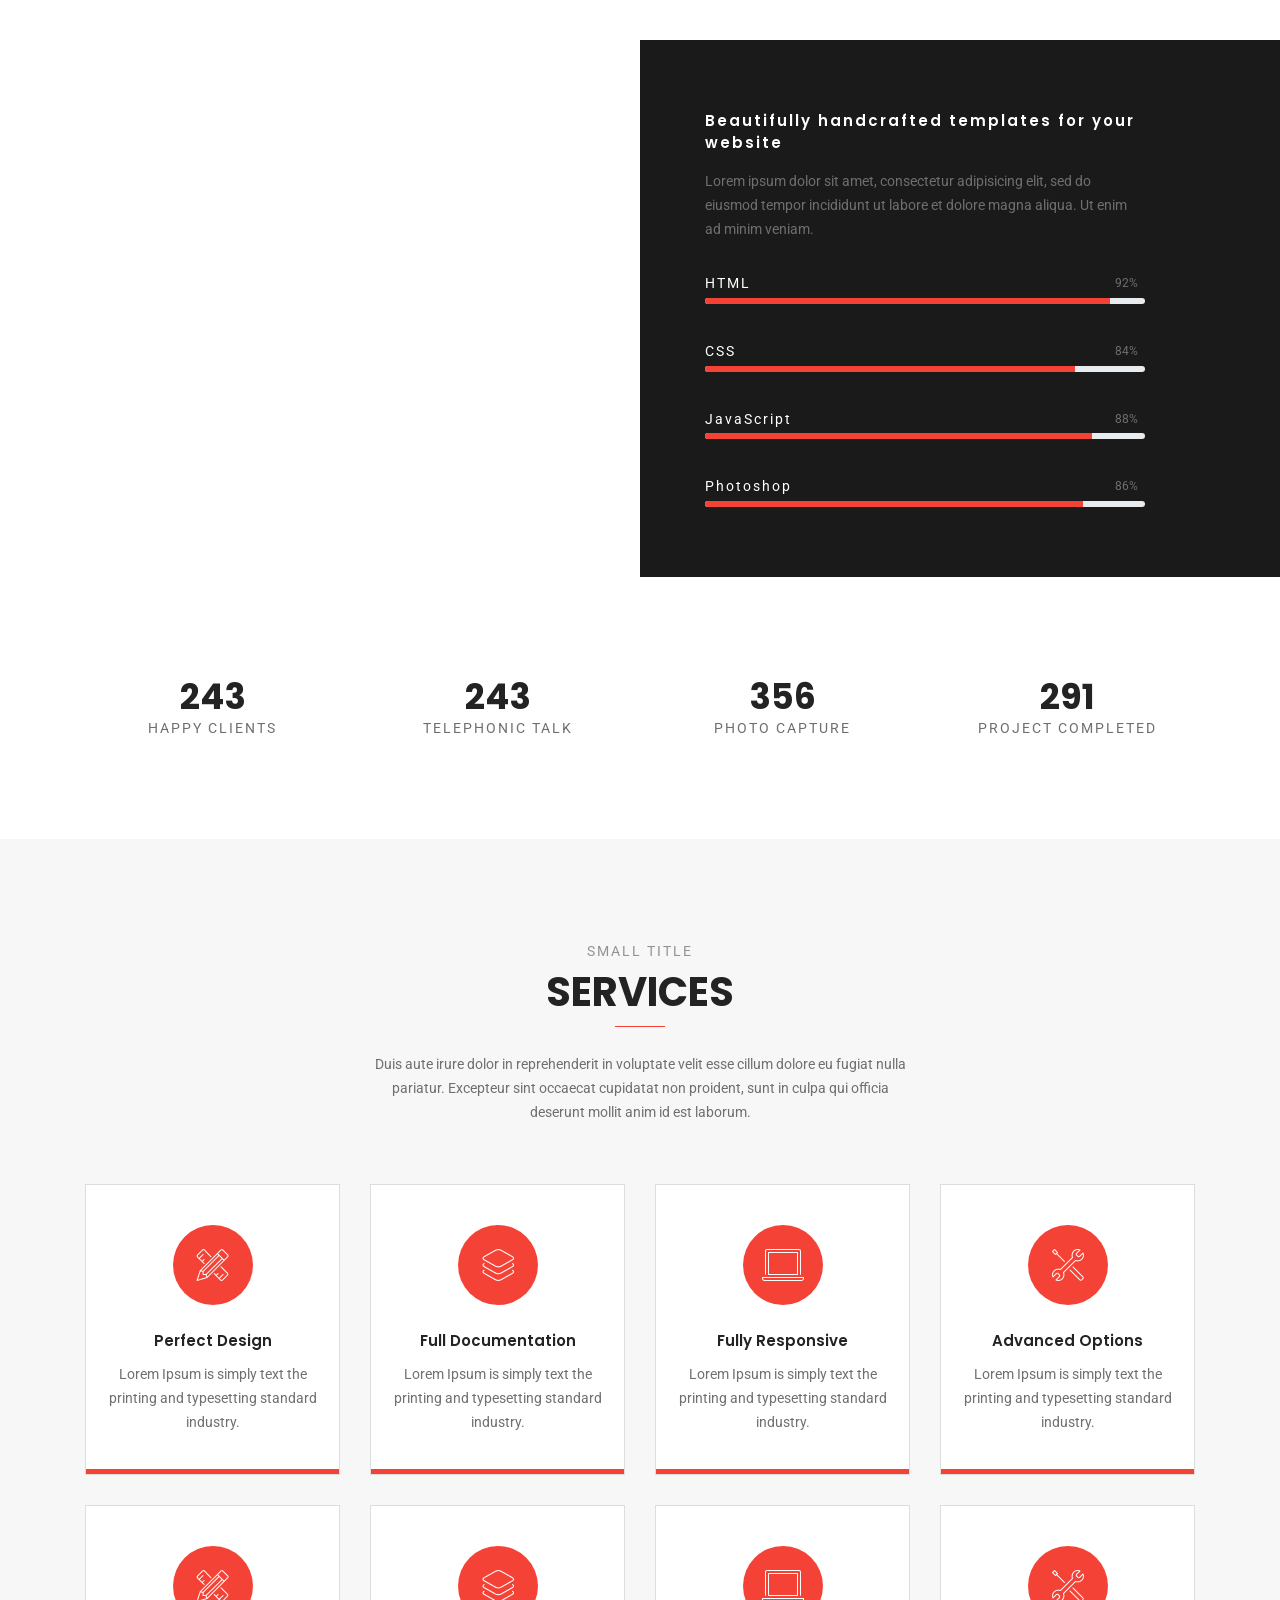
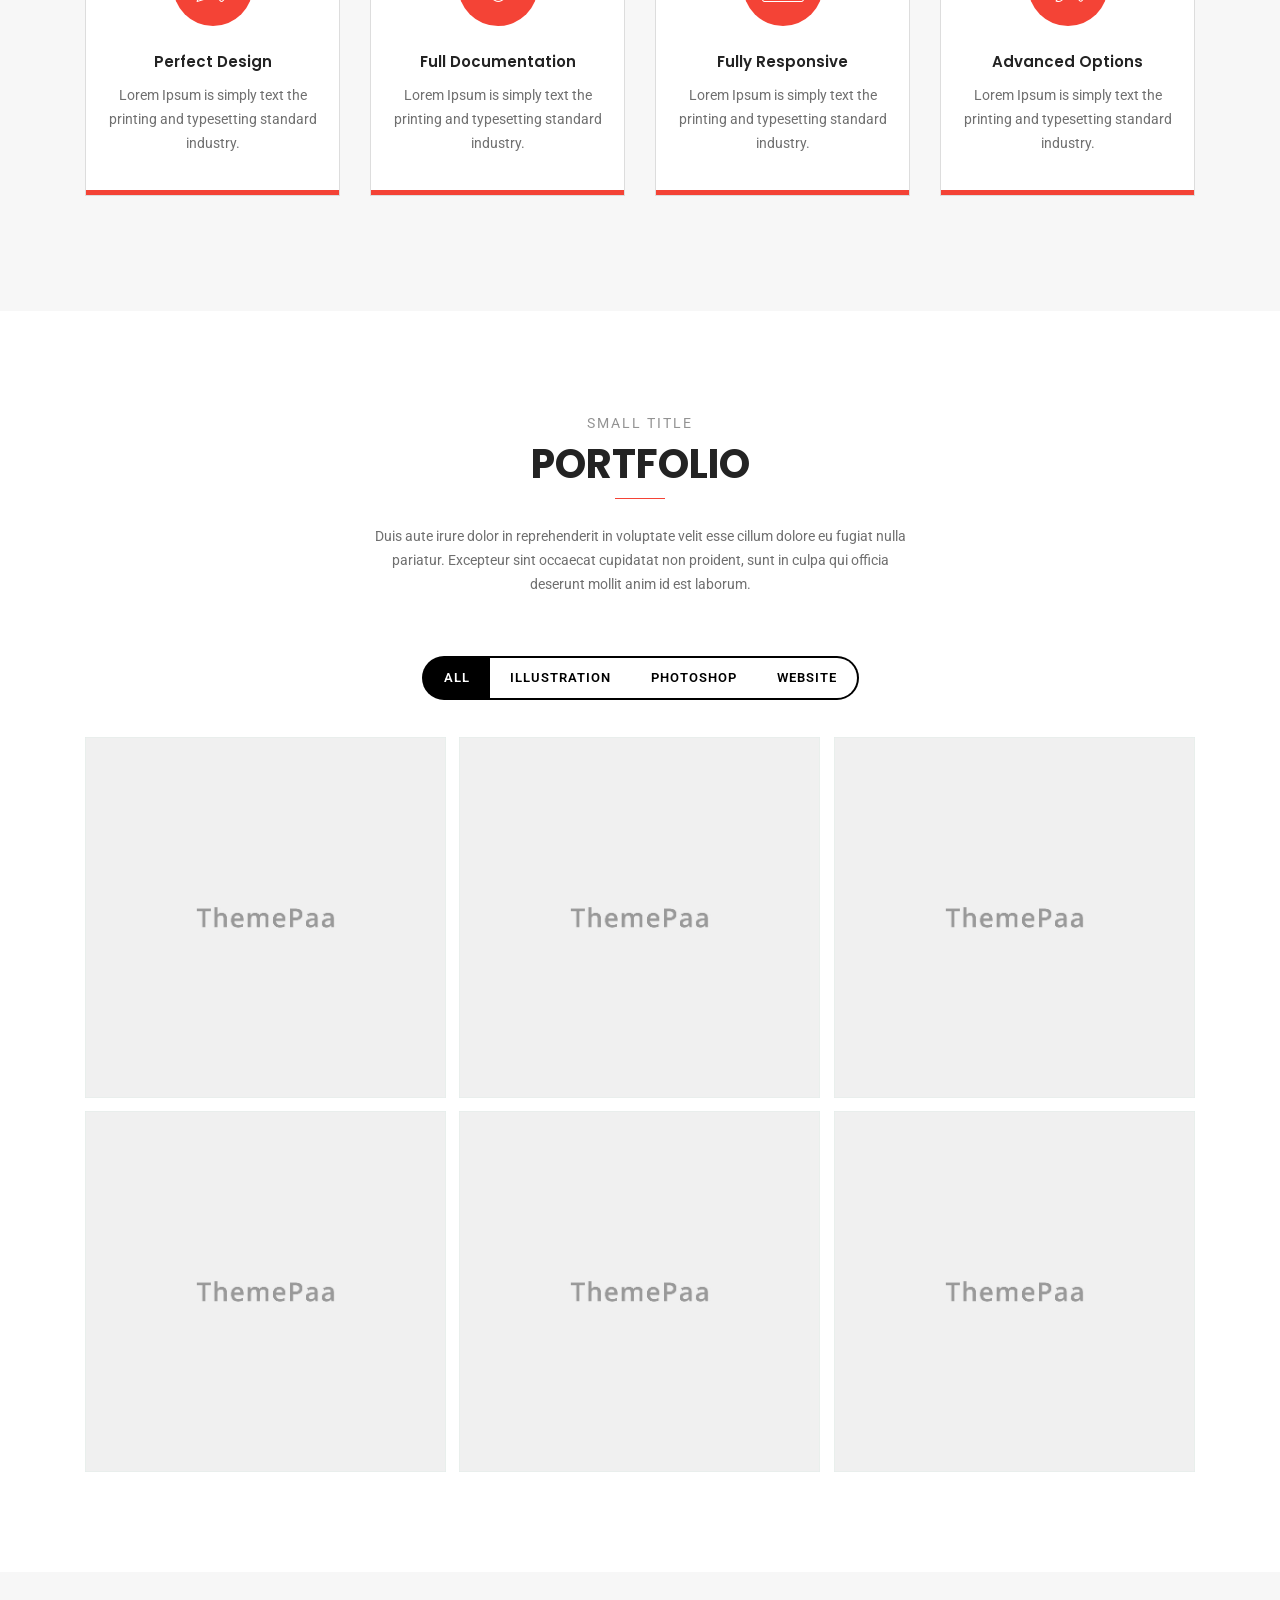
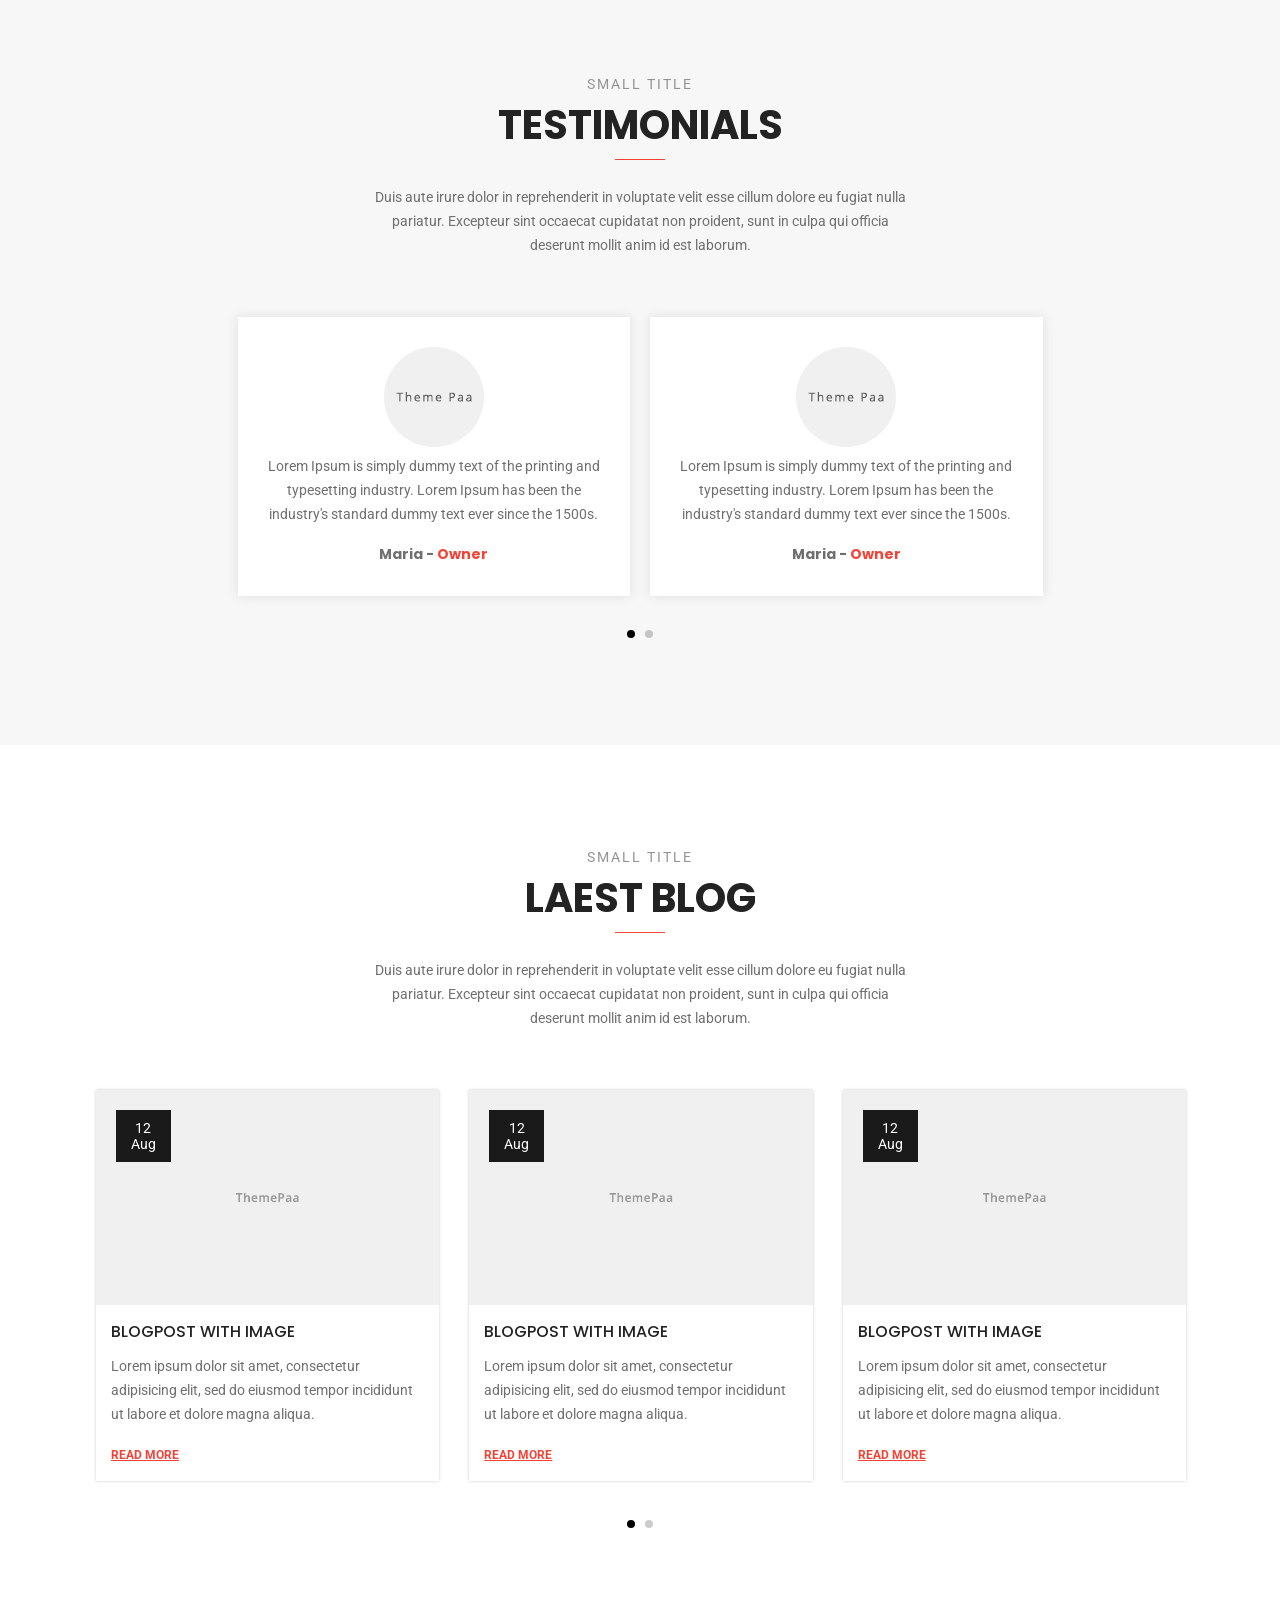
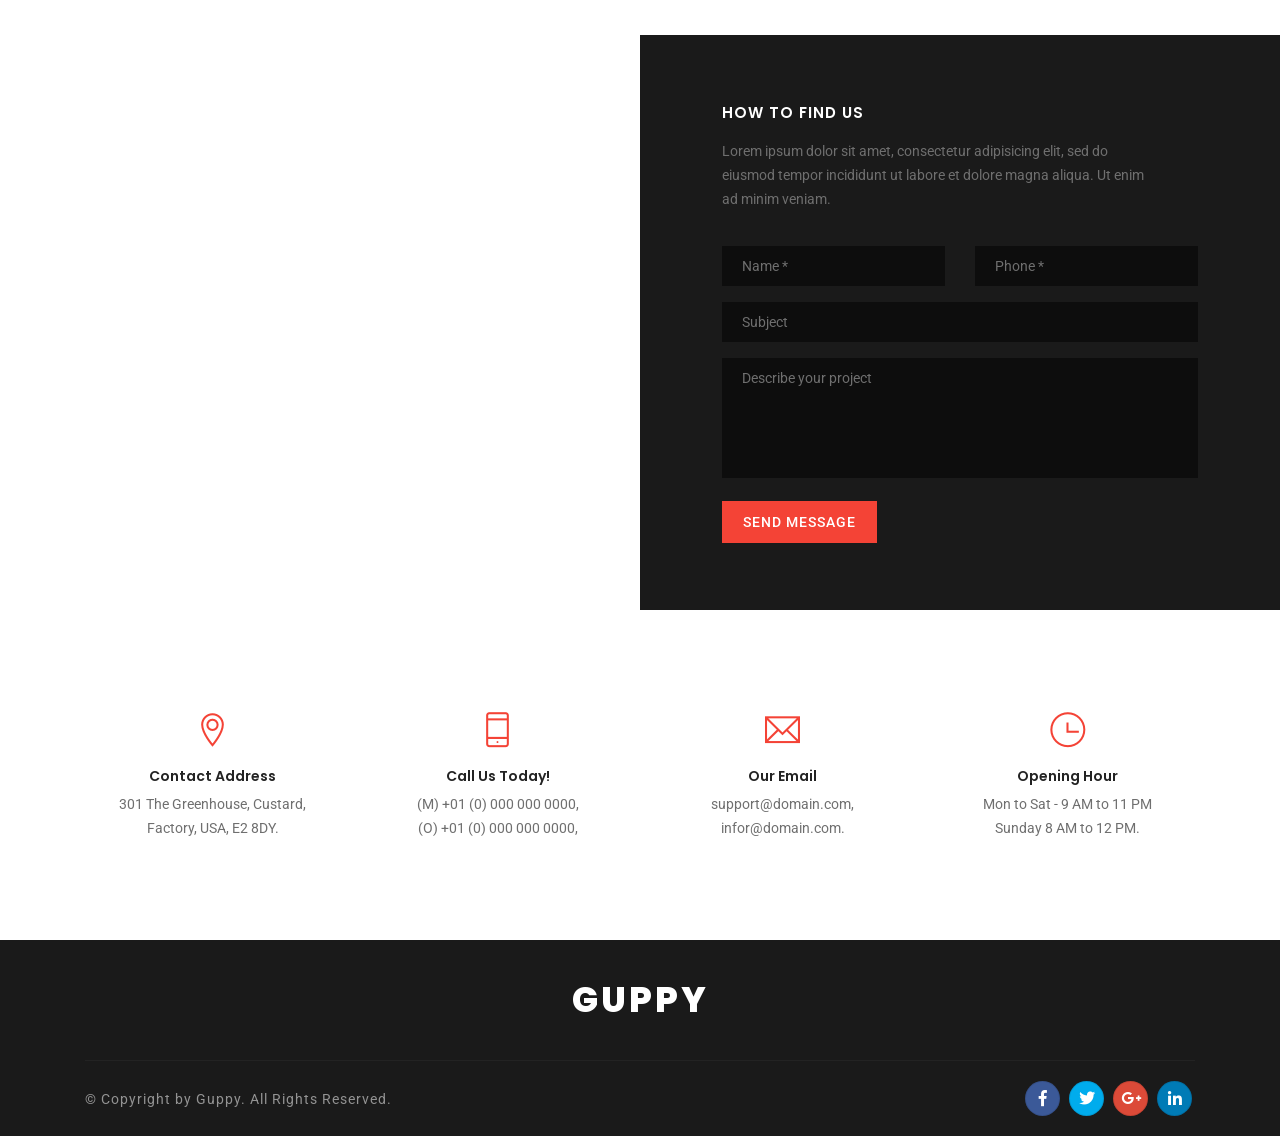
<file: Bootstrap/template/index-01.html>
<!DOCTYPE html>
<html lang="en">

<head>
  <meta charset="utf-8">
  <meta http-equiv="X-UA-Compatible" content="IE=edge">
  <meta name="viewport" content="width=device-width, initial-scale=1, shrink-to-fit=no">
  <!--
  ========================================================================
  EXCLUSIVE ON themeforest.net
  ~~~~~~~~~~~~~~~~~~~~~~~~~~~~~~~~~~~~~~~~~~~~~~~~~~~~~~~~~~~~~~~~~~~~~~~~
  Template Name   : Guppy
  Author          : ThemePaa
  ~~~~~~~~~~~~~~~~~~~~~~~~~~~~~~~~~~~~~~~~~~~~~~~~~~~~~~~~~~~~~~~~~~~~~~~~
  Copyright (c) 2018 - ThemePaa
  ========================================================================
  -->
  <!-- Page Title -->
  <title>Guppy - Personal portfolio Template</title>
  <!-- / -->

  <!---Font Icon-->
  <link href="static/plugin/font-awesome/css/fontawesome-all.min.css" rel="stylesheet">
  <link href="static/plugin/themify-icons/themify-icons.css" rel="stylesheet">
  <link href="static/plugin/et-line/style.css" rel="stylesheet">
  <!-- / -->

  <!-- Plugin CSS -->
  <link href="static/plugin/bootstrap/css/bootstrap.min.css" rel="stylesheet">
  <link href="static/plugin/owl-carousel/css/owl.carousel.min.css" rel="stylesheet">
  <link href="static/plugin/magnific/magnific-popup.css" rel="stylesheet">
  <!-- / -->

  <!-- Theme Style -->
  <link href="static/css/styles.css" rel="stylesheet">
  <link href="static/css/header.css" rel="stylesheet">
  <link href="static/css/color/default.css" rel="stylesheet" id="color_theme">
  <!-- / -->

  <!-- Favicon -->
  <link rel="icon" href="favicon.ico" />
  <!-- / -->
</head>

<!-- Body Start -->
<body data-spy="scroll" data-target="#navbarguppy" data-offset="100">

  <!-- Loading -->
  <div id="loading">
    <div class="load-circle"><span class="one"></span></div>
  </div>
  <!-- / -->

<!-- Header -->
  <header class="header header-transparent-01">

    <!-- Container Start -->
    <div class="container">
      <nav class="navbar navbar-expand-lg menu-hover-text">
        <!-- navbar-brand -->
        <a class="navbar-brand font-alt" href="#">
          Guppy
        </a>
        <!-- / -->

        <!-- Mobile Toggle -->
          <button class="navbar-toggler hidden-lg-up" type="button" data-toggle="collapse" data-target="#navbarguppy" aria-controls="navbarguppy" aria-expanded="false" aria-label="Toggle navigation">
            <span></span>
            <span></span>
            <span></span>
          </button>
        <!-- /-->
        <div id="navbarguppy" class="collapse navbar-collapse top-menu">
          <!-- Menu Start -->
          <ul class="navbar-nav ml-auto">
            <li class="nav-item">
              <a class="nav-link" href="#home">Home</a>
            </li>
            <li class="nav-item">
              <a class="nav-link" href="#about">About Us</a>
            </li>
            <li class="nav-item">
              <a class="nav-link" href="#service">Services</a>
            </li>
            <li class="nav-item">
              <a class="nav-link" href="#portfolio">Portfolio</a>
            </li>
            <li class="nav-item">
              <a class="nav-link" href="#blog">Blog</a>
            </li>
            <li class="nav-item">
              <a class="nav-link" href="#contact">Contact</a>
            </li>
          </ul>
          <!-- / -->
        </div>
      </nav><!-- / -->
    </div>
    <!-- / -->
  </header>
  <!-- Header End -->
  
  <!-- Main Start -->
  <main>

  <!-- Home Banner Start -->
    <section id="home" class="section-overlay particles-box bg-no-repeat bg-cover bg-center-center" style="background-image: url(static/img/1600x1000.jpg);">
      <div class="section-overlay-in opacity7 dark-bg" >
      </div>
      <div class="container z-index1 position-relative-m">
        <div class="row no-gutters justify-content-center align-items-center full-screen p-100px-tb sm-p-80px-t sm-p-0px-b">
          <div class="col-md-12 m-50px-t sm-m-30px-t sm-m-60px-b text-center">
              <h1 class="font-alt color-white font-w-700 m-0px">Hello I Am Guppy</h1>
              <p class="color-white font-22 md-font-16 sm-font-12 p-10px-tb m-0px">A Professional Web <span class="font-w-700" id="type-it"></span></p>
          </div>
        </div> <!-- row -->
      </div><!-- container -->
      <a href="#about" data-scroll="smooth" class="mouse-icon hidden-sm"><span class="wheel"></span></a>
    </section>
    <!-- Home Banner End -->

    <!-- About -->
    <section id="about" class="section">
      <div class="container">
        <div class="row align-items-center">
          <div class="col-12 col-md-6">
            <p class="color-medium-gray text-uppercase letter-spacing-2 font-w-400 m-0px m-5px-b">Small title</p>
            <h5 class="color-extra-dark-gray font-w-700 font-alt text-uppercase font-alt m-0px m-10px-b">About us</h5>
            <span class="w-50px h-1px theme-bg display-table"></span>
            <p class="w-90 sm-w-100 font-alt font-w-600 color-extra-dark-gray m-25px-t">Lorem Ipsum is simply dummy text of the printing and typesetting industry. Lorem Ipsum has been the industry’s standard.</p>
            <p class="w-90 sm-w-100 m-25px-b"> Lorem ipsum dolor sit amet, consectetur adipisicing elit, sed do eiusmod tempor incididunt ut labore et dolore magna aliqua. Ut enim ad minim veniam, quis nostrud exercitation ullamco laboris nisi ut aliquip ex ea commodo consequat. Duis aute irure dolor in reprehenderit in voluptate velit esse cillum dolore eu fugiat nulla pariatur. Excepteur sint occaecat cupidatat non proident, sunt in culpa qui officia deserunt mollit anim id est laborum.</p>
            <a href="#" class="m-btn">download cv</a>
          </div>
          <div class="col-12 col-md-6 sm-m-30px-t">
            <img src="static/img/767x767.jpg" title="" alt="" />
          </div>
        </div>
      </div> <!-- container -->
    </section>
    <!-- / -->

    <!-- Skill -->
    <section class="bg-cover bg-fixed section-overlay bg-no-repeat bg-center-center" style="background-image: url(static/img/1600x1000.jpg);">
      <div class="section-overlay-in section-overlay-r section-overlay-w-50 sm-section-overlay-w-100 dark-bg">
        
      </div>
      <div class="container">
        <div class="row justify-content-end">
            <div class="col-12 col-md-6">
              <div class="p-50px-lr p-70px-tb md-p-30px-lr md-p-40px-tb sm-p-0px-lr">
                <p class="font-15 font-alt font-w-600 color-white letter-spacing-2 m-15px-b">Beautifully handcrafted templates for your website</p>
                <p class="m-30px-b">Lorem ipsum dolor sit amet, consectetur adipisicing elit, sed do eiusmod tempor incididunt ut labore et dolore magna aliqua. Ut enim ad minim veniam.</p>
                <div class="skills p-t-10px-sm p-r-30px">
                  <div class="progress-lt">
                    <h6 class="color-white letter-spacing-2">HTML</h6>
                    <span>92%</span>
                    <div class="progress">
                      <div class="progress-bar theme-bg" role="progressbar" aria-valuenow="92" aria-valuemin="0" aria-valuemax="100">
                      </div><!-- /progress-bar -->
                    </div><!-- /progress -->
                  </div><!-- /progress-lt -->
                  <div class="progress-lt">
                    <h6 class="color-white letter-spacing-2">CSS</h6>
                    <span>84%</span>
                    <div class="progress">
                      <div class="progress-bar theme-bg" role="progressbar" aria-valuenow="84" aria-valuemin="0" aria-valuemax="100">
                      </div><!-- /progress-bar -->
                    </div><!-- /progress -->
                  </div><!-- /progress-lt -->
                  <div class="progress-lt">
                    <h6 class="color-white letter-spacing-2">JavaScript</h6>
                    <span>88%</span>
                    <div class="progress">
                      <div class="progress-bar theme-bg" role="progressbar" aria-valuenow="88" aria-valuemin="0" aria-valuemax="100">
                      </div><!-- /progress-bar -->
                    </div><!-- /progress -->
                  </div><!-- /progress-lt -->
                  <div class="progress-lt">
                    <h6 class="color-white letter-spacing-2">Photoshop</h6>
                    <span>86%</span>
                    <div class="progress">
                      <div class="progress-bar theme-bg" role="progressbar" aria-valuenow="86" aria-valuemin="0" aria-valuemax="100">
                      </div><!-- /progress-bar -->
                    </div><!-- /progress -->
                  </div><!-- /progress-lt -->
                </div>
              </div>
            </div> <!-- col -->
        </div> <!-- row -->
      </div> <!-- Container -->
    </section>
    <!-- / -->

    <!-- Counter Start -->
    <section class="section">
        <div class="container text-center">
            <div class="row">
                <div class="col-6 col-md-3 col-sm-6 wow fadeInLeft">
                    <div class="counter-col sm-m-15px-tb">
                        <div class="counter-data" data-count="375">
                            <div class="count font-alt font-w-700 font-35 md-font-25 color-extra-dark-gray">375</div>
                            <h6 class="font-14 text-uppercase letter-spacing-2 m-0px md-font-11">Happy Clients</h6>
                        </div>
                    </div>
                </div>
                <!-- col -->

                <div class="col-6 col-md-3 col-sm-6 wow fadeInLeft">
                    <div class="counter-col sm-m-15px-tb">
                        <div class="counter-data" data-count="375">
                            <div class="count font-alt font-w-700 font-35 md-font-25 color-extra-dark-gray">375</div>
                            <h6 class="font-14 text-uppercase letter-spacing-2 m-0px md-font-11">Telephonic Talk</h6>
                        </div>
                    </div>
                </div>
                <!-- col -->

                <div class="col-6 col-md-3 col-sm-6 wow fadeInLeft">
                    <div class="counter-col sm-m-15px-tb">
                        <div class="counter-data" data-count="550">
                            <div class="count font-alt font-w-700 font-35 md-font-25 color-extra-dark-gray">550</div>
                            <h6 class="font-14 text-uppercase letter-spacing-2 m-0px md-font-11">Photo Capture</h6>
                        </div>
                    </div>
                </div>
                <!-- col -->

                <div class="col-6 col-md-3 col-sm-6 wow fadeInLeft">
                    <div class="counter-col sm-m-15px-tb">
                        <div class="counter-data" data-count="450">
                            <div class="count font-alt font-w-700 font-35 md-font-25 color-extra-dark-gray">450</div>
                            <h6 class="font-14 text-uppercase letter-spacing-2 m-0px md-font-11">Project Completed</h6>
                        </div>
                    </div>
                </div>
                <!-- col -->
            </div>
            <!-- row -->
        </div>
        <!-- container -->
    </section>
    <!-- Counter End -->

    <!-- Services -->
    <section id="service" class="section light-gray-bg">
      <div class="container">
        <div class="row justify-content-center m-45px-b md-m-35px-b sm-m-20px-b">
          <div class="col-12 col-md-8 col-lg-6 text-center">
            <p class="color-medium-gray text-uppercase letter-spacing-2 font-w-400 m-0px m-5px-b">Small title</p>
            <h4 class="color-extra-dark-gray font-w-700 font-alt text-uppercase font-alt m-0px m-10px-b">services</h4>
            <span class="w-50px h-1px theme-bg display-table m-auto"></span>
            <p class="font-altm m-0px m-25px-t">Duis aute irure dolor in reprehenderit in voluptate velit esse
            cillum dolore eu fugiat nulla pariatur. Excepteur sint occaecat cupidatat non
            proident, sunt in culpa qui officia deserunt mollit anim id est laborum.</p>
          </div>
        </div> <!-- row -->

        <div class="row">
          <div class="col-12 col-sm-6 col-md-6 col-lg-3">
            <div class="feature-hover feature-box text-center p-20px-lr p-40px-tb  bg-white border-all m-15px-tb">
              <i class="icon-tools icon-round-small theme-bg color-white"></i>
              <div class="feature-content">
                <div class="font-alt font-15 font-w-600 m-10px-b color-extra-dark-gray m-25px-t">Perfect Design</div>
                <p>Lorem Ipsum is simply text the printing and typesetting standard industry.</p>
              </div><!-- feature-content -->
              <div class="feature-overlay theme-bg"></div>
            </div><!-- feature-box -->
          </div> <!-- col -->

          <div class="col-12 col-sm-6 col-md-6 col-lg-3">
            <div class="feature-hover feature-box text-center p-20px-lr p-40px-tb  bg-white border-all m-15px-tb">
              <i class="icon-layers icon-round-small theme-bg color-white"></i>
              <div class="feature-content">
                <div class="font-alt font-15 font-w-600 m-10px-b color-extra-dark-gray m-25px-t">Full Documentation</div>
                <p>Lorem Ipsum is simply text the printing and typesetting standard industry.</p>
              </div><!-- feature-content -->
              <div class="feature-overlay theme-bg"></div>
            </div><!-- feature-box -->
          </div> <!-- col -->

          <div class="col-12 col-sm-6 col-md-6 col-lg-3">
            <div class="feature-hover feature-box text-center p-20px-lr p-40px-tb  bg-white border-all m-15px-tb">
              <i class="icon-laptop icon-round-small theme-bg color-white"></i>
              <div class="feature-content">
                <div class="font-alt font-15 font-w-600 m-10px-b color-extra-dark-gray m-25px-t">Fully Responsive</div>
                <p>Lorem Ipsum is simply text the printing and typesetting standard industry.</p>
              </div><!-- feature-content -->
              <div class="feature-overlay theme-bg"></div>
            </div><!-- feature-box -->
          </div> <!-- col -->

          <div class="col-12 col-sm-6 col-md-6 col-lg-3">
            <div class="feature-hover feature-box text-center p-20px-lr p-40px-tb  bg-white border-all m-15px-tb">
              <i class="icon-tools-2 icon-round-small theme-bg color-white"></i>
              <div class="feature-content">
                <div class="font-alt font-15 font-w-600 m-10px-b color-extra-dark-gray m-25px-t">Advanced Options</div>
                <p>Lorem Ipsum is simply text the printing and typesetting standard industry.</p>
              </div><!-- feature-content -->
              <div class="feature-overlay theme-bg"></div>
            </div><!-- feature-box -->
          </div> <!-- col -->

          <div class="col-12 col-sm-6 col-md-6 col-lg-3">
            <div class="feature-hover feature-box text-center p-20px-lr p-40px-tb  bg-white border-all m-15px-tb">
              <i class="icon-tools icon-round-small theme-bg color-white"></i>
              <div class="feature-content">
                <div class="font-alt font-15 font-w-600 m-10px-b color-extra-dark-gray m-25px-t">Perfect Design</div>
                <p>Lorem Ipsum is simply text the printing and typesetting standard industry.</p>
              </div><!-- feature-content -->
              <div class="feature-overlay theme-bg"></div>
            </div><!-- feature-box -->
          </div> <!-- col -->

          <div class="col-12 col-sm-6 col-md-6 col-lg-3">
            <div class="feature-hover feature-box text-center p-20px-lr p-40px-tb  bg-white border-all m-15px-tb">
              <i class="icon-layers icon-round-small theme-bg color-white"></i>
              <div class="feature-content">
                <div class="font-alt font-15 font-w-600 m-10px-b color-extra-dark-gray m-25px-t">Full Documentation</div>
                <p>Lorem Ipsum is simply text the printing and typesetting standard industry.</p>
              </div><!-- feature-content -->
              <div class="feature-overlay theme-bg"></div>
            </div><!-- feature-box -->
          </div> <!-- col -->

          <div class="col-12 col-sm-6 col-md-6 col-lg-3">
            <div class="feature-hover feature-box text-center p-20px-lr p-40px-tb  bg-white border-all m-15px-tb">
              <i class="icon-laptop icon-round-small theme-bg color-white"></i>
              <div class="feature-content">
                <div class="font-alt font-15 font-w-600 m-10px-b color-extra-dark-gray m-25px-t">Fully Responsive</div>
                <p>Lorem Ipsum is simply text the printing and typesetting standard industry.</p>
              </div><!-- feature-content -->
              <div class="feature-overlay theme-bg"></div>
            </div><!-- feature-box -->
          </div> <!-- col -->

          <div class="col-12 col-sm-6 col-md-6 col-lg-3">
            <div class="feature-hover feature-box text-center p-20px-lr p-40px-tb  bg-white border-all m-15px-tb">
              <i class="icon-tools-2 icon-round-small theme-bg color-white"></i>
              <div class="feature-content">
                <div class="font-alt font-15 font-w-600 m-10px-b color-extra-dark-gray m-25px-t">Advanced Options</div>
                <p>Lorem Ipsum is simply text the printing and typesetting standard industry.</p>
              </div><!-- feature-content -->
              <div class="feature-overlay theme-bg"></div>
            </div><!-- feature-box -->
          </div> <!-- col -->

        </div>


      </div> <!-- container -->
    </section>
    <!-- / -->

    <!-- Portfolio Start -->
    <section id="portfolio" class="section">
      <div class="container">
        <div class="row justify-content-center m-60px-b md-m-50px-b sm-m-30px-b">
          <div class="col-12 col-md-8 col-lg-6 text-center">
            <p class="color-medium-gray text-uppercase letter-spacing-2 font-w-400 m-0px m-5px-b">Small title</p>
            <h4 class="color-extra-dark-gray font-w-700 font-alt text-uppercase font-alt m-0px m-10px-b">PortFolio</h4>
            <span class="w-50px h-1px theme-bg display-table m-auto"></span>
            <p class="font-altm m-0px m-25px-t">Duis aute irure dolor in reprehenderit in voluptate velit esse
            cillum dolore eu fugiat nulla pariatur. Excepteur sint occaecat cupidatat non
            proident, sunt in culpa qui officia deserunt mollit anim id est laborum.</p>
          </div>
        </div> <!-- row -->

        <div class="portfolio-filter-02 m-30px-b sm-m-15px-b text-center">
          <ul class="filter display-inline-block black-bg border-radius-30px m-0px">
            <li class="active" data-filter="*">All</li>
            <li data-filter=".illustration">Illustration</li>
            <li data-filter=".photoshop">Photoshop</li>
            <li data-filter=".website">Website</li>
          </ul>
        </div> <!-- Portfolio Filter -->

        <div class="portfolio-content">
          <ul class="portfolio-cols portfolio-cols-3">
            <li class="portfolio-item illustration">
              <div class="portfolio-col portfolio-hover-02">
                <a href="#">
                  <img src="static/img/767x767.jpg" title="" alt="">
                </a>
                <div class="overlay dark-bg border-all border-w-10 border-double border-white"></div>
                <div class="hover text-center p-10px">
                  <div class="hover-middle">
                    <p class="font-w-600 text-uppercase font-15 color-white font-alt m-0px letter-spacing-2">Project Title</p>
                    <label class="color-white">Category</label>
                    <div class="btn-bar">
                      <a href="http://www.youtube.com/watch?v=0O2aH4XLbto" class="popup-video theme-color"><i class="fa fa-play"></i></a>
                      <a class="lightbox-gallery theme-color" href="static/img/767x767.jpg" title="Lightbox gallery image title...">
                        <i class="fas fa-expand"></i>
                      </a>
                      <a href="#" class="theme-color">
                        <i class="fa fa-link"></i>
                      </a>
                    </div> <!-- Video Btn -->
                  </div> <!-- .hover-middle -->
                </div> <!-- Hover -->
              </div> <!-- Portfolio -->
            </li> <!-- col -->

            <li class="portfolio-item photoshop">
              <div class="portfolio-col portfolio-hover-02">
                <a href="#">
                  <img src="static/img/767x767.jpg" title="" alt="">
                </a>
                <div class="overlay dark-bg border-all border-w-10 border-double border-white"></div>
                <div class="hover text-center p-10px">
                  <div class="hover-middle">
                    <p class="font-w-600 text-uppercase font-15 color-white font-alt m-0px letter-spacing-2">Project Title</p>
                    <label class="color-white">Category</label>
                    <div class="btn-bar">
                      <a href="http://www.youtube.com/watch?v=0O2aH4XLbto" class="popup-video theme-color"><i class="fa fa-play"></i></a>
                      <a class="lightbox-gallery theme-color" href="static/img/767x767.jpg" title="Lightbox gallery image title...">
                        <i class="fas fa-expand"></i>
                      </a>
                      <a href="#" class="theme-color">
                        <i class="fa fa-link"></i>
                      </a>
                    </div> <!-- Video Btn -->
                  </div> <!-- .hover-middle -->
                </div> <!-- Hover -->
              </div> <!-- Portfolio -->
            </li> <!-- col -->
            <li class="portfolio-item website">
              <div class="portfolio-col portfolio-hover-02">
                <a href="#">
                  <img src="static/img/767x767.jpg" title="" alt="">
                </a>
                <div class="overlay dark-bg border-all border-w-10 border-double border-white"></div>
                <div class="hover text-center p-10px">
                  <div class="hover-middle">
                    <p class="font-w-600 text-uppercase font-15 color-white font-alt m-0px letter-spacing-2">Project Title</p>
                    <label class="color-white">Category</label>
                    <div class="btn-bar">
                      <a href="http://www.youtube.com/watch?v=0O2aH4XLbto" class="popup-video theme-color"><i class="fa fa-play"></i></a>
                      <a class="lightbox-gallery theme-color" href="static/img/767x767.jpg" title="Lightbox gallery image title...">
                        <i class="fas fa-expand"></i>
                      </a>
                      <a href="#" class="theme-color">
                        <i class="fa fa-link"></i>
                      </a>
                    </div> <!-- Video Btn -->
                  </div> <!-- .hover-middle -->
                </div> <!-- Hover -->
              </div> <!-- Portfolio -->
            </li> <!-- col -->
            <li class="portfolio-item photoshop">
              <div class="portfolio-col portfolio-hover-02">
                <a href="#">
                  <img src="static/img/767x767.jpg" title="" alt="">
                </a>
                <div class="overlay dark-bg border-all border-w-10 border-double border-white"></div>
                <div class="hover text-center p-10px">
                  <div class="hover-middle">
                    <p class="font-w-600 text-uppercase font-15 color-white font-alt m-0px letter-spacing-2">Project Title</p>
                    <label class="color-white">Category</label>
                    <div class="btn-bar">
                      <a href="http://www.youtube.com/watch?v=0O2aH4XLbto" class="popup-video theme-color"><i class="fa fa-play"></i></a>
                      <a class="lightbox-gallery theme-color" href="static/img/767x767.jpg" title="Lightbox gallery image title...">
                        <i class="fas fa-expand"></i>
                      </a>
                      <a href="#" class="theme-color">
                        <i class="fa fa-link"></i>
                      </a>
                    </div> <!-- Video Btn -->
                  </div> <!-- .hover-middle -->
                </div> <!-- Hover -->
              </div> <!-- Portfolio -->
            </li> <!-- col -->
            <li class="portfolio-item illustration">
              <div class="portfolio-col portfolio-hover-02">
                <a href="#">
                  <img src="static/img/767x767.jpg" title="" alt="">
                </a>
                <div class="overlay dark-bg border-all border-w-10 border-double border-white"></div>
                <div class="hover text-center p-10px">
                  <div class="hover-middle">
                    <p class="font-w-600 text-uppercase font-15 color-white font-alt m-0px letter-spacing-2">Project Title</p>
                    <label class="color-white">Category</label>
                    <div class="btn-bar">
                      <a href="http://www.youtube.com/watch?v=0O2aH4XLbto" class="popup-video theme-color"><i class="fa fa-play"></i></a>
                      <a class="lightbox-gallery theme-color" href="static/img/767x767.jpg" title="Lightbox gallery image title...">
                        <i class="fas fa-expand"></i>
                      </a>
                      <a href="#" class="theme-color">
                        <i class="fa fa-link"></i>
                      </a>
                    </div> <!-- Video Btn -->
                  </div> <!-- .hover-middle -->
                </div> <!-- Hover -->
              </div> <!-- Portfolio -->
            </li> <!-- col -->
            <li class="portfolio-item photoshop">
              <div class="portfolio-col portfolio-hover-02">
                <a href="#">
                  <img src="static/img/767x767.jpg" title="" alt="">
                </a>
                <div class="overlay dark-bg border-all border-w-10 border-double border-white"></div>
                <div class="hover text-center p-10px">
                  <div class="hover-middle">
                    <p class="font-w-600 text-uppercase font-15 color-white font-alt m-0px letter-spacing-2">Project Title</p>
                    <label class="color-white">Category</label>
                    <div class="btn-bar">
                      <a href="http://www.youtube.com/watch?v=0O2aH4XLbto" class="popup-video theme-color"><i class="fa fa-play"></i></a>
                      <a class="lightbox-gallery theme-color" href="static/img/767x767.jpg" title="Lightbox gallery image title...">
                        <i class="fas fa-expand"></i>
                      </a>
                      <a href="#" class="theme-color">
                        <i class="fa fa-link"></i>
                      </a>
                    </div> <!-- Video Btn -->
                  </div> <!-- .hover-middle -->
                </div> <!-- Hover -->
              </div> <!-- Portfolio -->
            </li> <!-- col -->
          </ul> <!-- row -->
        </div> <!-- portfolio content -->
      </div> <!-- Container -->
    </section>
    <!--  Portfolio End  -->

    <!-- Testimonial -->
    <section class="section light-gray-bg">
      <div class="container">
        <div class="row justify-content-center m-50px-b md-m-40px-b sm-m-30px-b">
          <div class="col-12 col-md-8 col-lg-6 text-center">
            <p class="color-medium-gray text-uppercase letter-spacing-2 font-w-400 m-0px m-5px-b">Small title</p>
            <h4 class="color-extra-dark-gray font-w-700 font-alt text-uppercase font-alt m-0px m-10px-b">Testimonials</h4>
            <span class="w-50px h-1px theme-bg display-table m-auto"></span>
            <p class="font-altm m-0px m-25px-t">Duis aute irure dolor in reprehenderit in voluptate velit esse
            cillum dolore eu fugiat nulla pariatur. Excepteur sint occaecat cupidatat non
            proident, sunt in culpa qui officia deserunt mollit anim id est laborum.</p>
          </div>
        </div> <!-- row -->


        <div class="row justify-content-center">
          <div class="col-md-9">
              <div id="client-slider-single" class="owl-carousel">
                <div class="white-bg p-30px sm-p-20px box-shadow-large m-10px text-center">
                    <div class="img w-100px h-100px overflow-hidden display-inline-block border-radius-50">
                      <img src="static/img/100x100.jpg" alt="guppy" title="guppy" />
                    </div>
                    <p>Lorem Ipsum is simply dummy text of the printing and typesetting industry. Lorem Ipsum has been the industry's standard dummy text ever since the 1500s.</p>
                    <p class="font-alt m-0px"><strong>Maria - <span class="color-theme">Owner</span></strong></p>
                </div> <!-- col -->
                <div class="white-bg p-30px sm-p-20px box-shadow-large m-10px text-center">
                    <div class="img w-100px h-100px overflow-hidden display-inline-block border-radius-50">
                      <img src="static/img/100x100.jpg" alt="guppy" title="guppy" />
                    </div>
                    <p>Lorem Ipsum is simply dummy text of the printing and typesetting industry. Lorem Ipsum has been the industry's standard dummy text ever since the 1500s.</p>
                    <p class="font-alt m-0px"><strong>Maria - <span class="color-theme">Owner</span></strong></p>
                </div> <!-- col -->

                <div class="white-bg p-30px sm-p-20px box-shadow-large m-10px text-center">
                    <div class="img w-100px h-100px overflow-hidden display-inline-block border-radius-50">
                      <img src="static/img/100x100.jpg" alt="guppy" title="guppy" />
                    </div>
                    <p>Lorem Ipsum is simply dummy text of the printing and typesetting industry. Lorem Ipsum has been the industry's standard dummy text ever since the 1500s.</p>
                    <p class="font-alt m-0px"><strong>Maria - <span class="color-theme">Owner</span></strong></p>
                </div> <!-- col -->

                <div class="white-bg p-30px sm-p-20px box-shadow-large m-10px text-center">
                    <div class="img w-100px h-100px overflow-hidden display-inline-block border-radius-50">
                      <img src="static/img/100x100.jpg" alt="guppy" title="guppy" />
                    </div>
                    <p>Lorem Ipsum is simply dummy text of the printing and typesetting industry. Lorem Ipsum has been the industry's standard dummy text ever since the 1500s.</p>
                    <p class="font-alt m-0px"><strong>Maria - <span class="color-theme">Owner</span></strong></p>
                </div> <!-- col -->

              </div> <!-- owl -->
          </div> <!-- col -->
        </div> <!-- row -->
      </div> <!-- container -->
    </section>
    <!--  Testimonial End  -->

    <!-- Blog Start -->
    <section id="blog" class="section blog-section">
      <div class="container">

        <div class="row justify-content-center m-45px-b md-m-35px-b sm-m-25px-b">
          <div class="col-12 col-md-8 col-lg-6 text-center">
            <p class="color-medium-gray text-uppercase letter-spacing-2 font-w-400 m-0px m-5px-b">Small title</p>
            <h4 class="color-extra-dark-gray font-w-700 font-alt text-uppercase font-alt m-0px m-10px-b">Laest Blog</h4>
            <span class="w-50px h-1px theme-bg display-table m-auto"></span>
            <p class="font-altm m-0px m-25px-t">Duis aute irure dolor in reprehenderit in voluptate velit esse
            cillum dolore eu fugiat nulla pariatur. Excepteur sint occaecat cupidatat non
            proident, sunt in culpa qui officia deserunt mollit anim id est laborum.</p>
          </div>
        </div> <!-- row -->

        <div id="blog-slider-single" class="owl-carousel">
          <div class="blog-item-01 m-10px m-15px-tb box-shadow hover-shadow">
            <div class="blog-img">
              <a href="#">
                <img src="static/img/600x375.jpg" title="Guppy" alt="Guppy">
              </a>
              <div class="entry-date dark-bg color-white text-center">12<br> Aug</div>
            </div>
            <div class="blog-detail white-bg">
              <a class="color-extra-dark-gray font-w-500 font-16 text-uppercase font-alt" href="#">Blogpost With Image</a>
              <div class="entry-content">
                <p>Lorem ipsum dolor sit amet, consectetur adipisicing elit, sed do eiusmod tempor incididunt ut labore et dolore magna aliqua.</p>
                <a class="color-theme text-underline text-uppercase font-12 font-w-700" href="#">Read More</a>
              </div>
            </div>
          </div>

          <div class="blog-item-01 m-10px m-15px-tb box-shadow hover-shadow">
            <div class="blog-img">
              <a href="#">
                <img src="static/img/600x375.jpg" title="Guppy" alt="Guppy">
              </a>
              <div class="entry-date dark-bg color-white text-center">12<br> Aug</div>
            </div>
            <div class="blog-detail white-bg">
              <a class="color-extra-dark-gray font-w-500 font-16 text-uppercase font-alt" href="#">Blogpost With Image</a>
              <div class="entry-content">
                <p>Lorem ipsum dolor sit amet, consectetur adipisicing elit, sed do eiusmod tempor incididunt ut labore et dolore magna aliqua.</p>
                <a class="color-theme text-underline text-uppercase font-12 font-w-700" href="#">Read More</a>
              </div>
            </div>
          </div>

          <div class="blog-item-01 m-10px m-15px-tb box-shadow hover-shadow">
            <div class="blog-img">
              <a href="#">
                <img src="static/img/600x375.jpg" title="Guppy" alt="Guppy">
              </a>
              <div class="entry-date dark-bg color-white text-center">12<br> Aug</div>
            </div>
            <div class="blog-detail white-bg">
              <a class="color-extra-dark-gray font-w-500 font-16 text-uppercase font-alt" href="#">Blogpost With Image</a>
              <div class="entry-content">
                <p>Lorem ipsum dolor sit amet, consectetur adipisicing elit, sed do eiusmod tempor incididunt ut labore et dolore magna aliqua.</p>
                <a class="color-theme text-underline text-uppercase font-12 font-w-700" href="#">Read More</a>
              </div>
            </div>
          </div>

          <div class="blog-item-01 m-10px m-15px-tb box-shadow hover-shadow">
            <div class="blog-img">
              <a href="#">
                <img src="static/img/600x375.jpg" title="Guppy" alt="Guppy">
              </a>
              <div class="entry-date dark-bg color-white text-center">12<br> Aug</div>
            </div>
            <div class="blog-detail white-bg">
              <a class="color-extra-dark-gray font-w-500 font-16 text-uppercase font-alt" href="#">Blogpost With Image</a>
              <div class="entry-content">
                <p>Lorem ipsum dolor sit amet, consectetur adipisicing elit, sed do eiusmod tempor incididunt ut labore et dolore magna aliqua.</p>
                <a class="color-theme text-underline text-uppercase font-12 font-w-700" href="#">Read More</a>
              </div>
            </div>
          </div>

        </div> <!-- Blog -->
      </div> <!-- container -->
    </section>
    <!-- Blog End -->

    <!-- contact -->
    <section id="contact" class="bg-cover section-overlay bg-fixed bg-no-repeat bg-center-center" style="background-image: url(static/img/1600x1000.jpg);">
      <div class="section-overlay-in section-overlay-r section-overlay-w-50 sm-section-overlay-w-100 dark-bg">
        
      </div>
      <div class="container-fluid">
        <div class="row justify-content-end">
            <div class="col-12 col-md-6">
              <div class="p-11 md-p-30px-lr md-p-40px-tb sm-p-15px-lr sm-p-20px-tb">
                <p class="font-15 font-alt font-w-600 color-white letter-spacing-1 m-0px m-15px-b">HOW TO FIND US</p>
                <p class="m-35px-b w-90 sm-w-100">Lorem ipsum dolor sit amet, consectetur adipisicing elit, sed do eiusmod tempor incididunt ut labore et dolore magna aliqua. Ut enim ad minim veniam.</p>
                <div class="row">
                  <div class="col-12 col-md-6">
                    <div class="form-group">
                      <input name="name" placeholder="Name *" class="dark-form input-medium" type="text">
                    </div>
                  </div> <!-- col -->

                  <div class="col-12 col-md-6">
                    <div class="form-group">
                      <input name="name" placeholder="Phone *" class="dark-form input-medium" type="text">
                    </div>
                  </div>

                  <div class="col-12">
                    <div class="form-group">
                      <input name="name" placeholder="Subject" class="dark-form input-medium" type="text">
                    </div>
                  </div>

                  <div class="col-12">
                    <div class="form-group">
                      <textarea name="comment" placeholder="Describe your project" rows="6" class="dark-form textarea-medium"></textarea>
                    </div>
                  </div>

                  <div class="col-12">
                    <a href="#" class="m-btn m-btn-m m-btn-w-hover text-uppercase">send message</a>
                  </div>

                </div> <!-- row -->
              </div>
            </div> <!-- col -->
        </div> <!-- row -->
      </div> <!-- Container -->
    </section>
    <!-- / -->

    <!-- Contact info -->
    <section class="section">
      <div class="container">
        <div class="row text-center">
          <div class="col-12 col-sm-6 col-md-6 col-lg-3 md-m-15px-tb">
            <i class="ti-location-pin color-theme font-35 m-15px-b display-inline-block"></i>
            <h6 class="font-14 font-alt font-w-600 color-extra-dark-gray m-0px m-5px-b">Contact Address</h6>
            <p class="m-0px">301 The Greenhouse, Custard,<br/> Factory, USA, E2 8DY.</p>
          </div> <!-- col -->

          <div class="col-12 col-sm-6 col-md-6 col-lg-3 md-m-15px-tb">
            <i class="ti-mobile color-theme font-35  m-15px-b display-inline-block"></i>
            <h6 class="font-14 font-alt font-w-600 color-extra-dark-gray m-0px m-5px-b">Call Us Today!</h6>
            <p class="m-0px">(M) +01 (0) 000 000 0000,<br/> (O) +01 (0) 000 000 0000,</p>
          </div> <!-- col -->

          <div class="col-12 col-sm-6 col-md-6 col-lg-3 md-m-15px-tb">
            <i class="ti-email color-theme font-35  m-15px-b display-inline-block"></i>
            <h6 class="font-14 font-alt font-w-600 color-extra-dark-gray m-0px m-5px-b">Our Email</h6>
            <p class="m-0px">support@domain.com,<br/> infor@domain.com.</p>
          </div> <!-- col -->

          <div class="col-12 col-sm-6 col-md-6 col-lg-3 md-m-15px-tb">
            <i class="ti-time color-theme font-35  m-15px-b display-inline-block"></i>
            <h6 class="font-14 font-alt font-w-600 color-extra-dark-gray m-0px m-5px-b">Opening Hour</h6>
            <p class="m-0px">Mon to Sat - 9 AM to 11 PM<br/> Sunday 8 AM to 12 PM.</p>
          </div> <!-- col -->
        </div> <!-- row -->
      </div>
    </section>
    <!--  -->
    
  </main>
  <!-- Main End -->

  <!-- Footer-->
  <footer>
      <div class="dark-bg">
        <div class="container">
          <div class="text-center p-40px-tb border-b border-extra-dark-gray">
            <span class="font-35 font-w-800 font-alt letter-spacing-3 text-italic text-uppercase color-white">Guppy</span>
          </div>

          <div class="row p-20px-tb">
            <div class="col-12 col-sm-6 align-self-center text-center text-sm-left sm-m-15px-b">
              <p class="m-0px color-medium-gray font-14 letter-spacing-1">© Copyright by Guppy. All Rights Reserved.</p>
            </div>
            <div class="col-12 col-sm-6 text-center text-sm-right align-self-center">
              <ul class="social-icons-01 social-icons-small">
                  <li><a class="facebook" href="#"><i class="fab fa-facebook-f"></i></a></li>
                  <li><a class="twitter" href="#"><i class="fab fa-twitter"></i></a></li>
                  <li><a class="google" href="#"><i class="fab fa-google-plus-g"></i></a></li>
                  <li><a class="linkedin" href="#"><i class="fab fa-linkedin-in"></i></a></li>
                </ul>
            </div><!-- col -->
          </div> <!-- row -->

        </div> <!-- container -->
      </div>
  </footer>

    <!-- jQuery -->
  <script src="static/js/jquery-3.2.1.min.js"></script>
  <script src="static/js/jquery-migrate-3.0.0.min.js"></script>

  <!-- Plugins -->
  <script src="static/plugin/bootstrap/js/popper.min.js"></script>
  <script src="static/plugin/bootstrap/js/bootstrap.min.js"></script>
  <script src="static/plugin/typeit-master/typeit.min.js"></script>
  <script src="static/plugin/owl-carousel/js/owl.carousel.min.js"></script>
  <script src="static/plugin/magnific/jquery.magnific-popup.min.js"></script>
   <script src="static/plugin/particles/particles.min.js"></script>
  <script src="static/plugin/particles/particles-app.js"></script>
  <script src="static/plugin/isotope/isotope.pkgd.min.js"></script>

  <!-- custom -->
  <script src="static/js/custom.js"></script>

</body>
<!-- Body End -->

</html>
</file>
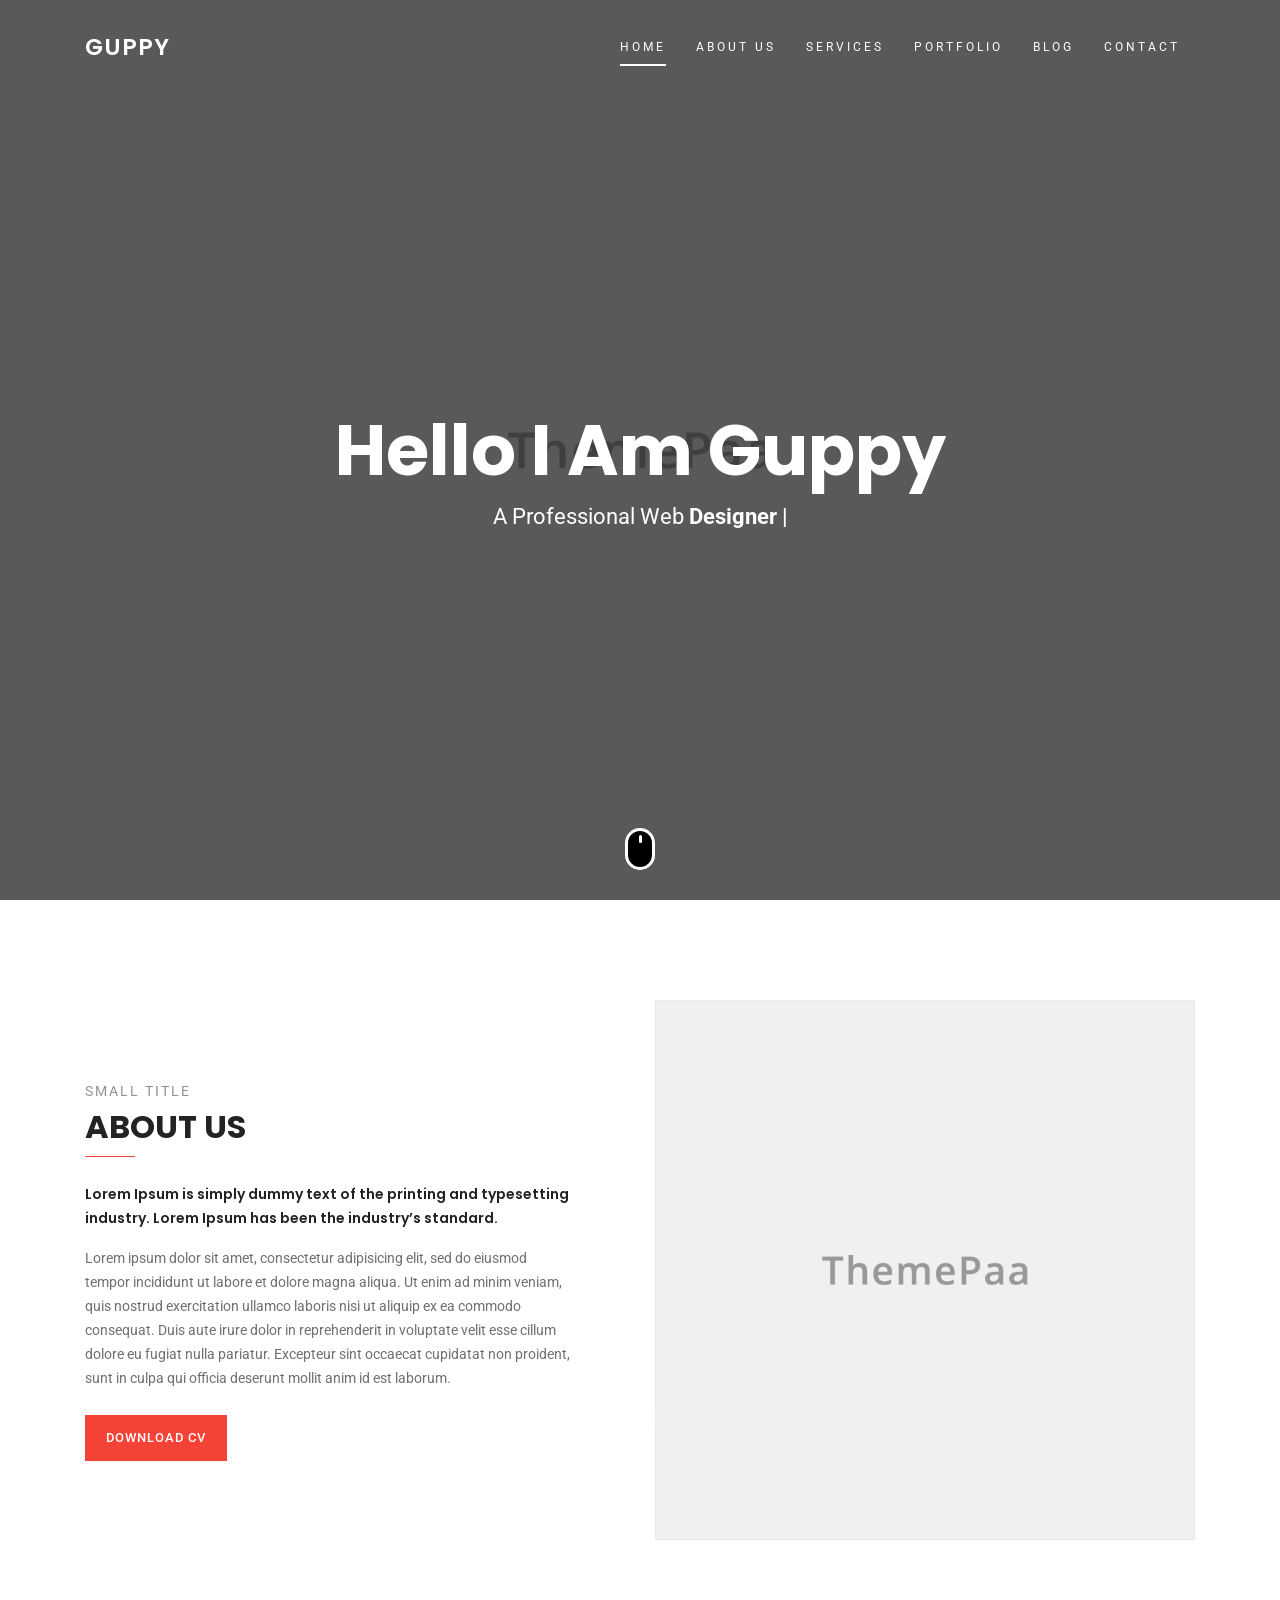
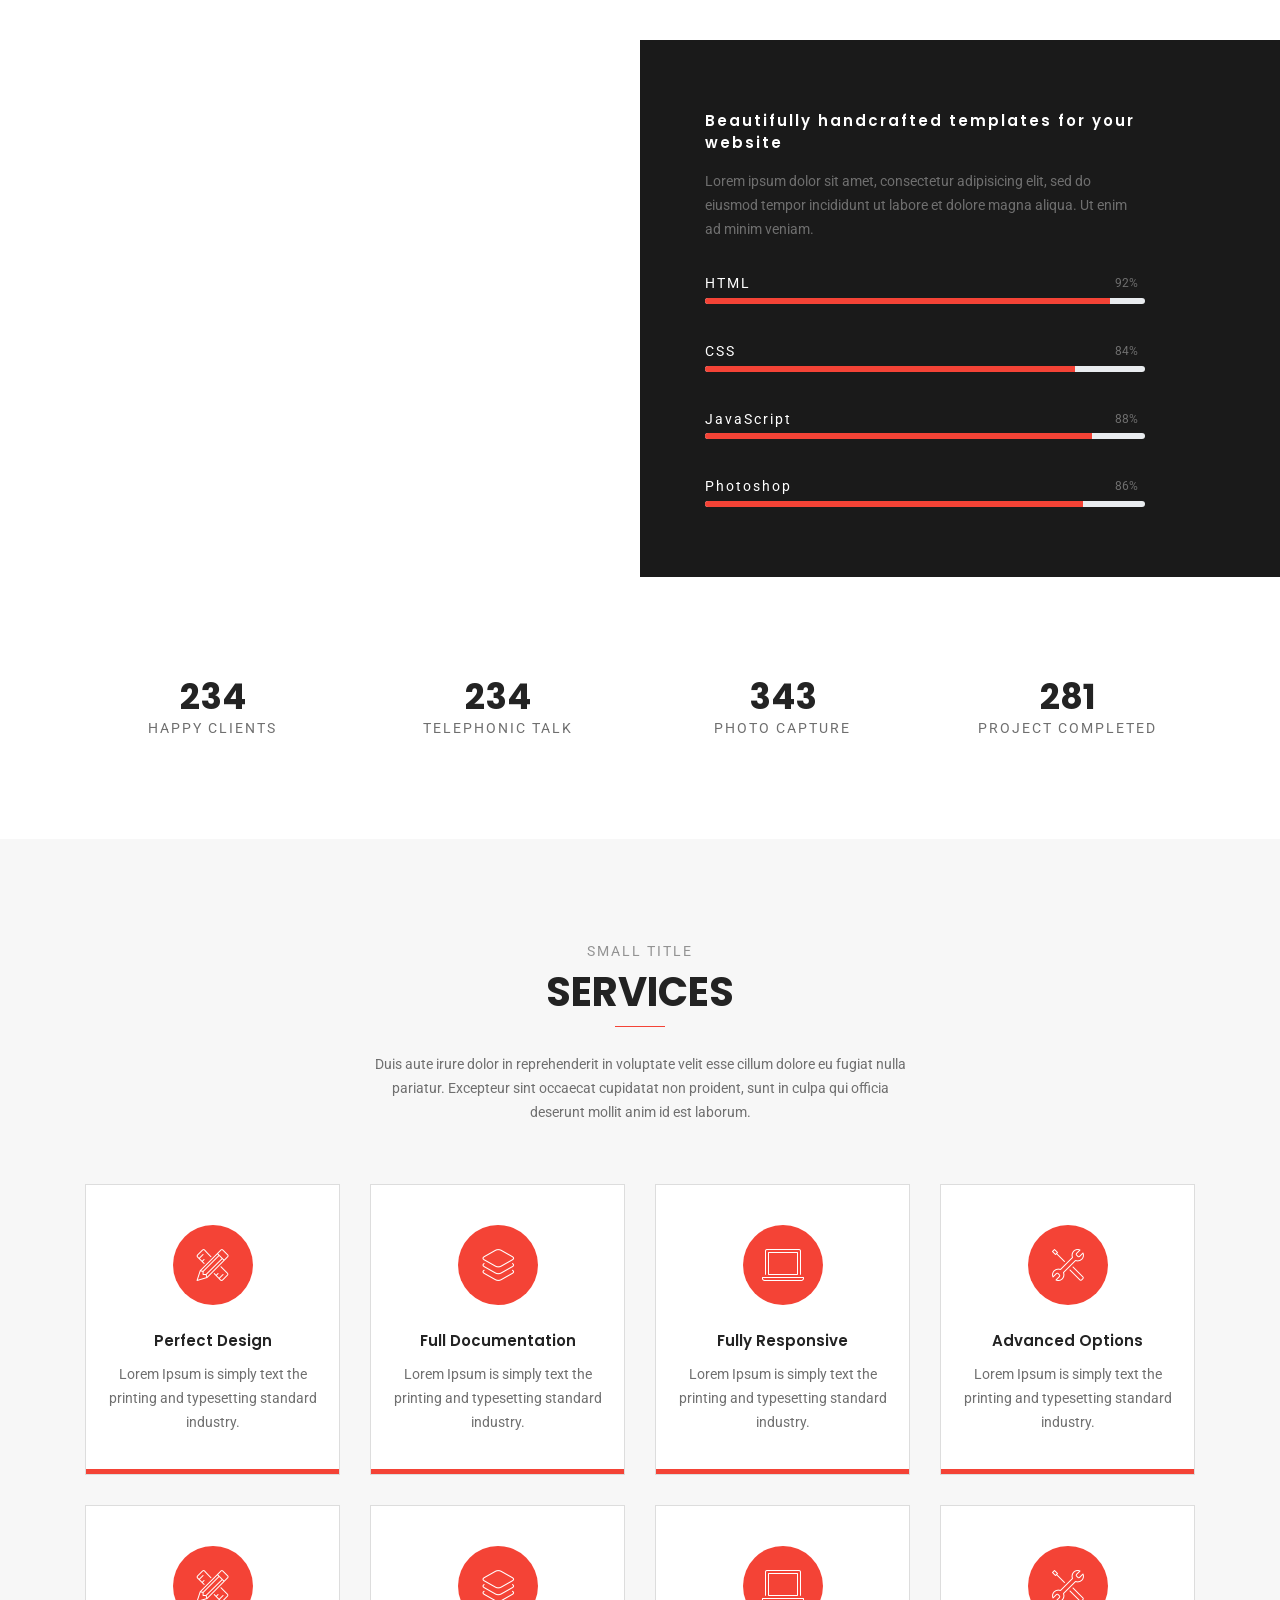
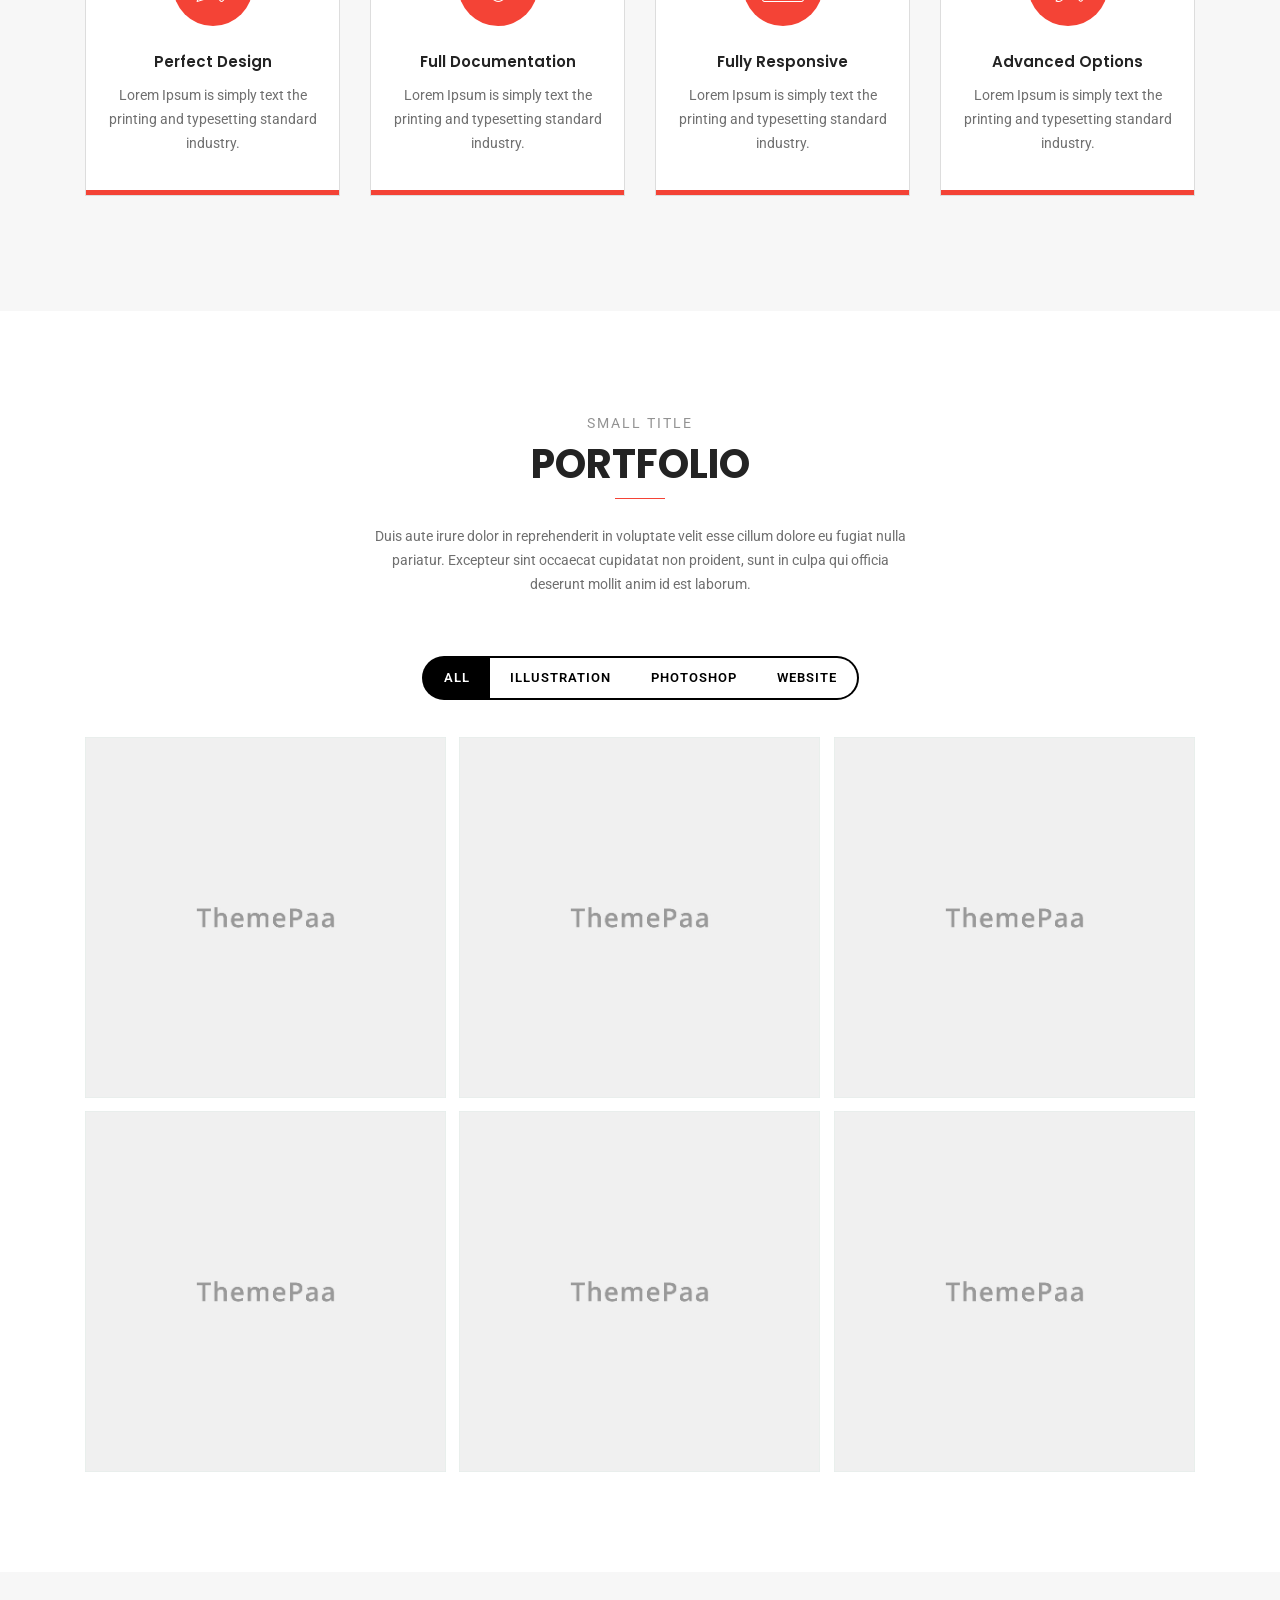
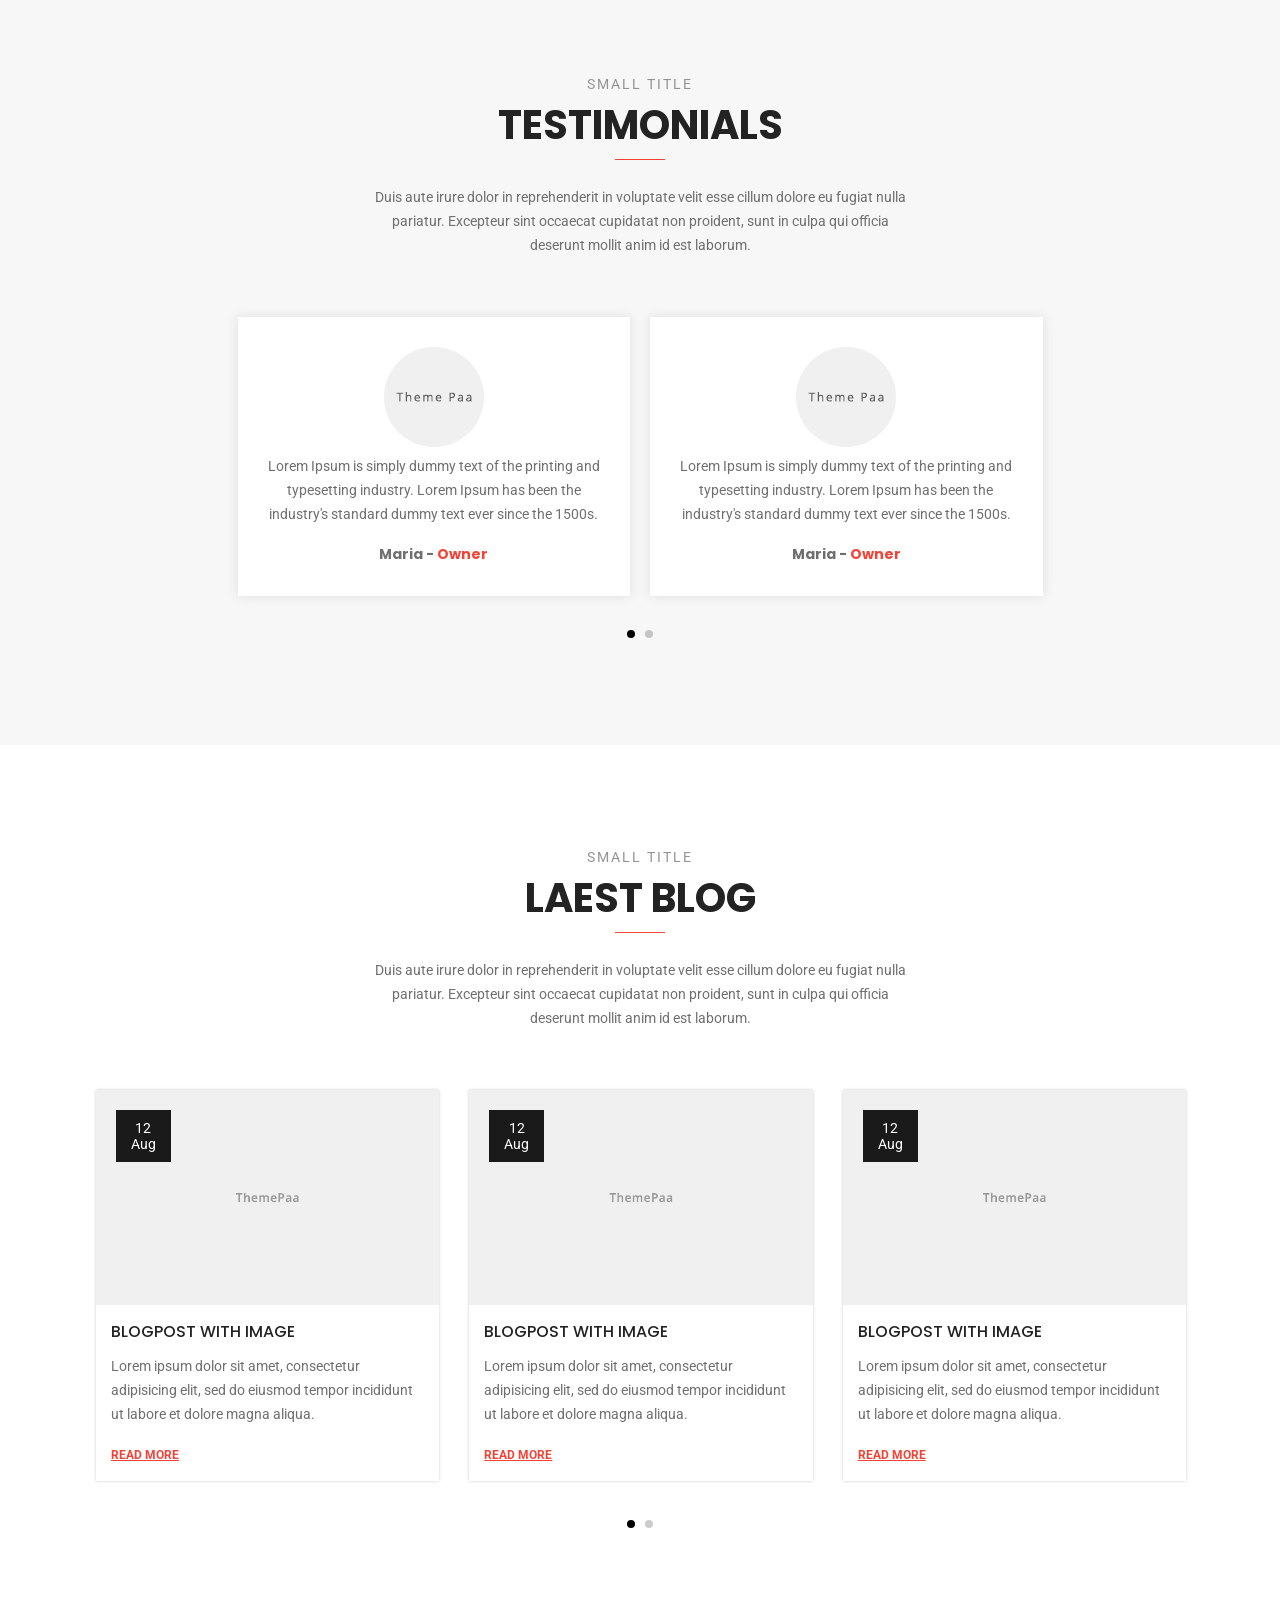
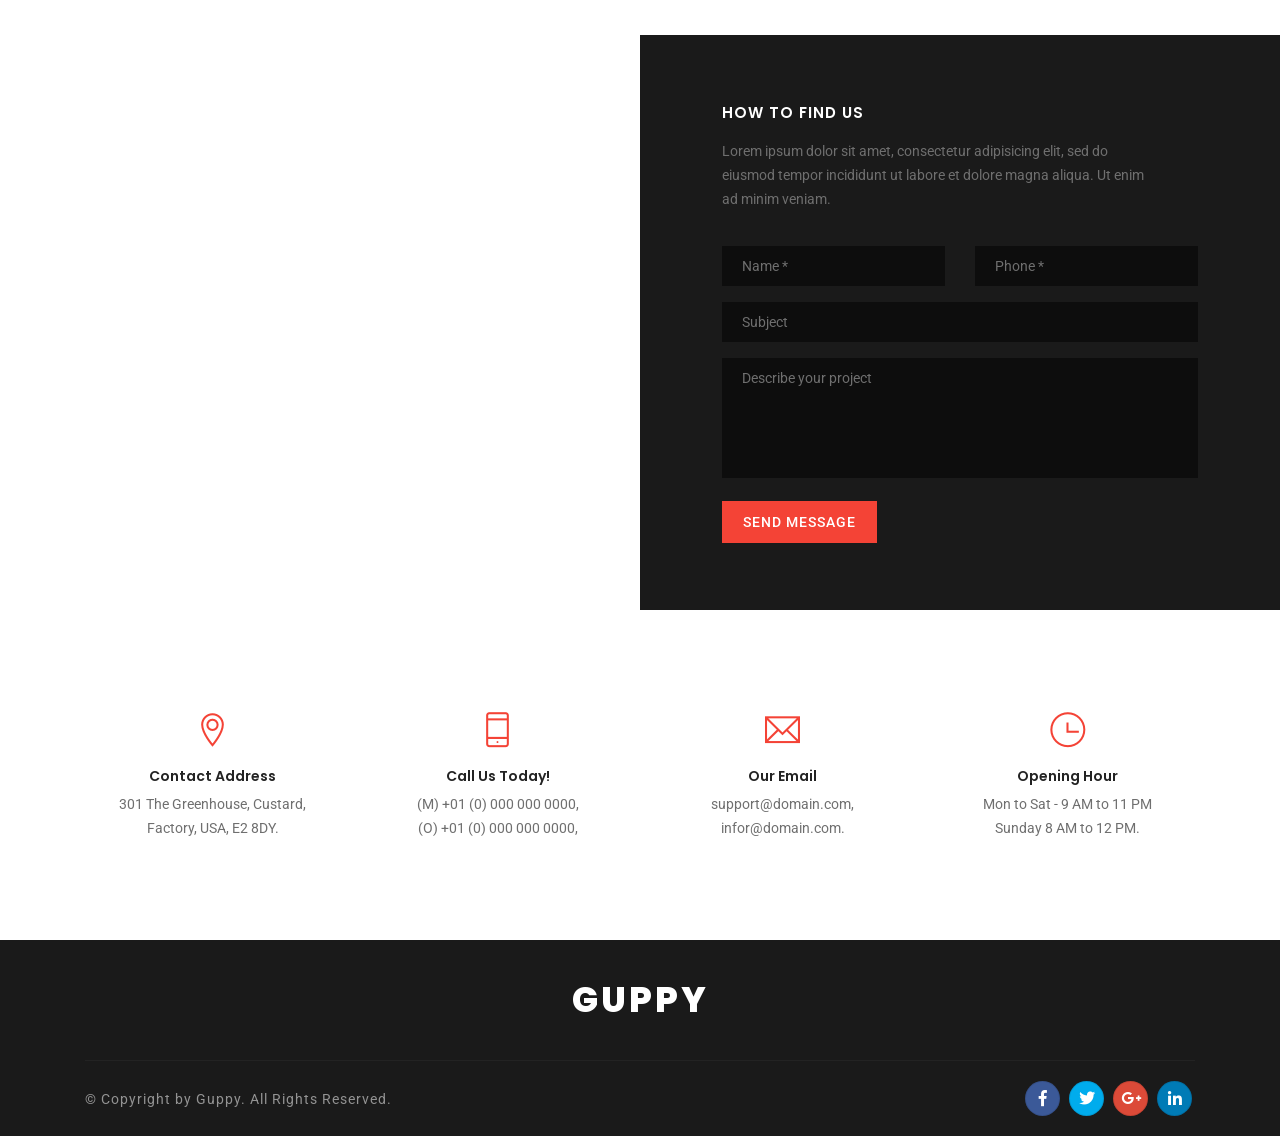
<file: Bootstrap/template/index-02.html>
<!DOCTYPE html>
<html lang="en">

<head>
  <meta charset="utf-8">
  <meta http-equiv="X-UA-Compatible" content="IE=edge">
  <meta name="viewport" content="width=device-width, initial-scale=1, shrink-to-fit=no">
  <!--
  ========================================================================
  EXCLUSIVE ON themeforest.net
  ~~~~~~~~~~~~~~~~~~~~~~~~~~~~~~~~~~~~~~~~~~~~~~~~~~~~~~~~~~~~~~~~~~~~~~~~
  Template Name   : Guppy
  Author          : ThemePaa
  ~~~~~~~~~~~~~~~~~~~~~~~~~~~~~~~~~~~~~~~~~~~~~~~~~~~~~~~~~~~~~~~~~~~~~~~~
  Copyright (c) 2018 - ThemePaa
  ========================================================================
  -->
  <!-- Page Title -->
  <title>Guppy - Personal portfolio Template</title>
  <!-- / -->

  <!---Font Icon-->
  <link href="static/plugin/font-awesome/css/fontawesome-all.min.css" rel="stylesheet">
  <link href="static/plugin/themify-icons/themify-icons.css" rel="stylesheet">
  <link href="static/plugin/et-line/style.css" rel="stylesheet">
  <!-- / -->

  <!-- Plugin CSS -->
  <link href="static/plugin/bootstrap/css/bootstrap.min.css" rel="stylesheet">
  <link href="static/plugin/owl-carousel/css/owl.carousel.min.css" rel="stylesheet">
  <link href="static/plugin/magnific/magnific-popup.css" rel="stylesheet">
  <!-- / -->

  <!-- Theme Style -->
  <link href="static/css/styles.css" rel="stylesheet">
  <link href="static/css/header.css" rel="stylesheet">
  <link href="static/css/color/default.css" rel="stylesheet" id="color_theme">
  <!-- / -->

  <!-- Favicon -->
  <link rel="icon" href="favicon.ico" />
  <!-- / -->
</head>

<!-- Body Start -->
<body data-spy="scroll" data-target="#navbarguppy" data-offset="100">

  <!-- Loading -->
  <div id="loading">
    <div class="load-circle"><span class="one"></span></div>
  </div>
  <!-- / -->

  <!-- Header -->
  <header class="header header-transparent-01">

    <!-- Container Start -->
    <div class="container">
      <nav class="navbar navbar-expand-lg menu-hover-text">
        <!-- navbar-brand -->
        <a class="navbar-brand font-alt" href="#">
          Guppy
        </a>
        <!-- / -->

        <!-- Mobile Toggle -->
          <button class="navbar-toggler hidden-lg-up" type="button" data-toggle="collapse" data-target="#navbarguppy" aria-controls="navbarguppy" aria-expanded="false" aria-label="Toggle navigation">
            <span></span>
            <span></span>
            <span></span>
          </button>
        <!-- /-->
        <div id="navbarguppy" class="collapse navbar-collapse top-menu">
          <!-- Menu Start -->
          <ul class="navbar-nav ml-auto">
            <li class="nav-item">
              <a class="nav-link" href="#home">Home</a>
            </li>
            <li class="nav-item">
              <a class="nav-link" href="#about">About Us</a>
            </li>
            <li class="nav-item">
              <a class="nav-link" href="#service">Services</a>
            </li>
            <li class="nav-item">
              <a class="nav-link" href="#portfolio">Portfolio</a>
            </li>
            <li class="nav-item">
              <a class="nav-link" href="#blog">Blog</a>
            </li>
            <li class="nav-item">
              <a class="nav-link" href="#contact">Contact</a>
            </li>
          </ul>
          <!-- / -->
        </div>
      </nav><!-- / -->
    </div>
    <!-- / -->
  </header>
  <!-- Header End -->
  
  <!-- Main Start -->
  <main>

    <!-- Home Banner Start -->
    <section id="home" class="section-overlay bg-no-repeat bg-cover bg-fixed bg-center-center" style="background-image: url(static/img/1600x1000.jpg);">
      <div class="section-overlay-in opacity7 dark-bg" >
      </div>
      <div class="container z-index1 position-relative-m">
        <div class="row no-gutters justify-content-center align-items-center full-screen p-100px-tb sm-p-80px-t sm-p-0px-b">
          <div class="col-md-12 m-50px-t sm-m-30px-t sm-m-60px-b text-center">
              <h1 class="font-alt color-white font-w-700 m-0px">Hello I Am Guppy</h1>
              <p class="color-white font-22 md-font-16 sm-font-12 p-10px-tb m-0px">A Professional Web <span class="font-w-700" id="type-it"></span></p>
          </div>
        </div> <!-- row -->
      </div><!-- container -->
      <a href="#about" data-scroll="smooth" class="mouse-icon hidden-sm"><span class="wheel"></span></a>
    </section>
    <!-- Home Banner End -->

    <!-- About -->
    <section id="about" class="section">
      <div class="container">
        <div class="row align-items-center">
          <div class="col-12 col-md-6">
            <p class="color-medium-gray text-uppercase letter-spacing-2 font-w-400 m-0px m-5px-b">Small title</p>
            <h5 class="color-extra-dark-gray font-w-700 font-alt text-uppercase font-alt m-0px m-10px-b">About us</h5>
            <span class="w-50px h-1px theme-bg display-table"></span>
            <p class="w-90 sm-w-100 font-alt font-w-600 color-extra-dark-gray m-25px-t">Lorem Ipsum is simply dummy text of the printing and typesetting industry. Lorem Ipsum has been the industry’s standard.</p>
            <p class="w-90 sm-w-100 m-25px-b"> Lorem ipsum dolor sit amet, consectetur adipisicing elit, sed do eiusmod tempor incididunt ut labore et dolore magna aliqua. Ut enim ad minim veniam, quis nostrud exercitation ullamco laboris nisi ut aliquip ex ea commodo consequat. Duis aute irure dolor in reprehenderit in voluptate velit esse cillum dolore eu fugiat nulla pariatur. Excepteur sint occaecat cupidatat non proident, sunt in culpa qui officia deserunt mollit anim id est laborum.</p>
            <a href="#" class="m-btn">download cv</a>
          </div>
          <div class="col-12 col-md-6 sm-m-30px-t">
            <img src="static/img/767x767.jpg" title="" alt="" />
          </div>
        </div>
      </div> <!-- container -->
    </section>
    <!-- / -->

    <!-- Skill -->
    <section class="bg-cover bg-fixed section-overlay bg-no-repeat bg-center-center" style="background-image: url(static/img/1600x1000.jpg);">
      <div class="section-overlay-in section-overlay-r section-overlay-w-50 sm-section-overlay-w-100 dark-bg">
        
      </div>
      <div class="container">
        <div class="row justify-content-end">
            <div class="col-12 col-md-6">
              <div class="p-50px-lr p-70px-tb md-p-30px-lr md-p-40px-tb sm-p-0px-lr">
                <p class="font-15 font-alt font-w-600 color-white letter-spacing-2 m-15px-b">Beautifully handcrafted templates for your website</p>
                <p class="m-30px-b">Lorem ipsum dolor sit amet, consectetur adipisicing elit, sed do eiusmod tempor incididunt ut labore et dolore magna aliqua. Ut enim ad minim veniam.</p>
                <div class="skills p-t-10px-sm p-r-30px">
                  <div class="progress-lt">
                    <h6 class="color-white letter-spacing-2">HTML</h6>
                    <span>92%</span>
                    <div class="progress">
                      <div class="progress-bar theme-bg" role="progressbar" aria-valuenow="92" aria-valuemin="0" aria-valuemax="100">
                      </div><!-- /progress-bar -->
                    </div><!-- /progress -->
                  </div><!-- /progress-lt -->
                  <div class="progress-lt">
                    <h6 class="color-white letter-spacing-2">CSS</h6>
                    <span>84%</span>
                    <div class="progress">
                      <div class="progress-bar theme-bg" role="progressbar" aria-valuenow="84" aria-valuemin="0" aria-valuemax="100">
                      </div><!-- /progress-bar -->
                    </div><!-- /progress -->
                  </div><!-- /progress-lt -->
                  <div class="progress-lt">
                    <h6 class="color-white letter-spacing-2">JavaScript</h6>
                    <span>88%</span>
                    <div class="progress">
                      <div class="progress-bar theme-bg" role="progressbar" aria-valuenow="88" aria-valuemin="0" aria-valuemax="100">
                      </div><!-- /progress-bar -->
                    </div><!-- /progress -->
                  </div><!-- /progress-lt -->
                  <div class="progress-lt">
                    <h6 class="color-white letter-spacing-2">Photoshop</h6>
                    <span>86%</span>
                    <div class="progress">
                      <div class="progress-bar theme-bg" role="progressbar" aria-valuenow="86" aria-valuemin="0" aria-valuemax="100">
                      </div><!-- /progress-bar -->
                    </div><!-- /progress -->
                  </div><!-- /progress-lt -->
                </div>
              </div>
            </div> <!-- col -->
        </div> <!-- row -->
      </div> <!-- Container -->
    </section>
    <!-- / -->

    <!-- Counter Start -->
    <section class="section">
        <div class="container text-center">
            <div class="row">
                <div class="col-6 col-md-3 col-sm-6 wow fadeInLeft">
                    <div class="counter-col sm-m-15px-tb">
                        <div class="counter-data" data-count="375">
                            <div class="count font-alt font-w-700 font-35 md-font-25 color-extra-dark-gray">375</div>
                            <h6 class="font-14 text-uppercase letter-spacing-2 m-0px md-font-11">Happy Clients</h6>
                        </div>
                    </div>
                </div>
                <!-- col -->

                <div class="col-6 col-md-3 col-sm-6 wow fadeInLeft">
                    <div class="counter-col sm-m-15px-tb">
                        <div class="counter-data" data-count="375">
                            <div class="count font-alt font-w-700 font-35 md-font-25 color-extra-dark-gray">375</div>
                            <h6 class="font-14 text-uppercase letter-spacing-2 m-0px md-font-11">Telephonic Talk</h6>
                        </div>
                    </div>
                </div>
                <!-- col -->

                <div class="col-6 col-md-3 col-sm-6 wow fadeInLeft">
                    <div class="counter-col sm-m-15px-tb">
                        <div class="counter-data" data-count="550">
                            <div class="count font-alt font-w-700 font-35 md-font-25 color-extra-dark-gray">550</div>
                            <h6 class="font-14 text-uppercase letter-spacing-2 m-0px md-font-11">Photo Capture</h6>
                        </div>
                    </div>
                </div>
                <!-- col -->

                <div class="col-6 col-md-3 col-sm-6 wow fadeInLeft">
                    <div class="counter-col sm-m-15px-tb">
                        <div class="counter-data" data-count="450">
                            <div class="count font-alt font-w-700 font-35 md-font-25 color-extra-dark-gray">450</div>
                            <h6 class="font-14 text-uppercase letter-spacing-2 m-0px md-font-11">Project Completed</h6>
                        </div>
                    </div>
                </div>
                <!-- col -->
            </div>
            <!-- row -->
        </div>
        <!-- container -->
    </section>
    <!-- Counter End -->

    <!-- Services -->
    <section id="service" class="section light-gray-bg">
      <div class="container">
        <div class="row justify-content-center m-45px-b md-m-35px-b sm-m-20px-b">
          <div class="col-12 col-md-8 col-lg-6 text-center">
            <p class="color-medium-gray text-uppercase letter-spacing-2 font-w-400 m-0px m-5px-b">Small title</p>
            <h4 class="color-extra-dark-gray font-w-700 font-alt text-uppercase font-alt m-0px m-10px-b">services</h4>
            <span class="w-50px h-1px theme-bg display-table m-auto"></span>
            <p class="font-altm m-0px m-25px-t">Duis aute irure dolor in reprehenderit in voluptate velit esse
            cillum dolore eu fugiat nulla pariatur. Excepteur sint occaecat cupidatat non
            proident, sunt in culpa qui officia deserunt mollit anim id est laborum.</p>
          </div>
        </div> <!-- row -->

        <div class="row">
          <div class="col-12 col-sm-6 col-md-6 col-lg-3">
            <div class="feature-hover feature-box text-center p-20px-lr p-40px-tb  bg-white border-all m-15px-tb">
              <i class="icon-tools icon-round-small theme-bg color-white"></i>
              <div class="feature-content">
                <div class="font-alt font-15 font-w-600 m-10px-b color-extra-dark-gray m-25px-t">Perfect Design</div>
                <p>Lorem Ipsum is simply text the printing and typesetting standard industry.</p>
              </div><!-- feature-content -->
              <div class="feature-overlay theme-bg"></div>
            </div><!-- feature-box -->
          </div> <!-- col -->

          <div class="col-12 col-sm-6 col-md-6 col-lg-3">
            <div class="feature-hover feature-box text-center p-20px-lr p-40px-tb  bg-white border-all m-15px-tb">
              <i class="icon-layers icon-round-small theme-bg color-white"></i>
              <div class="feature-content">
                <div class="font-alt font-15 font-w-600 m-10px-b color-extra-dark-gray m-25px-t">Full Documentation</div>
                <p>Lorem Ipsum is simply text the printing and typesetting standard industry.</p>
              </div><!-- feature-content -->
              <div class="feature-overlay theme-bg"></div>
            </div><!-- feature-box -->
          </div> <!-- col -->

          <div class="col-12 col-sm-6 col-md-6 col-lg-3">
            <div class="feature-hover feature-box text-center p-20px-lr p-40px-tb  bg-white border-all m-15px-tb">
              <i class="icon-laptop icon-round-small theme-bg color-white"></i>
              <div class="feature-content">
                <div class="font-alt font-15 font-w-600 m-10px-b color-extra-dark-gray m-25px-t">Fully Responsive</div>
                <p>Lorem Ipsum is simply text the printing and typesetting standard industry.</p>
              </div><!-- feature-content -->
              <div class="feature-overlay theme-bg"></div>
            </div><!-- feature-box -->
          </div> <!-- col -->

          <div class="col-12 col-sm-6 col-md-6 col-lg-3">
            <div class="feature-hover feature-box text-center p-20px-lr p-40px-tb  bg-white border-all m-15px-tb">
              <i class="icon-tools-2 icon-round-small theme-bg color-white"></i>
              <div class="feature-content">
                <div class="font-alt font-15 font-w-600 m-10px-b color-extra-dark-gray m-25px-t">Advanced Options</div>
                <p>Lorem Ipsum is simply text the printing and typesetting standard industry.</p>
              </div><!-- feature-content -->
              <div class="feature-overlay theme-bg"></div>
            </div><!-- feature-box -->
          </div> <!-- col -->

          <div class="col-12 col-sm-6 col-md-6 col-lg-3">
            <div class="feature-hover feature-box text-center p-20px-lr p-40px-tb  bg-white border-all m-15px-tb">
              <i class="icon-tools icon-round-small theme-bg color-white"></i>
              <div class="feature-content">
                <div class="font-alt font-15 font-w-600 m-10px-b color-extra-dark-gray m-25px-t">Perfect Design</div>
                <p>Lorem Ipsum is simply text the printing and typesetting standard industry.</p>
              </div><!-- feature-content -->
              <div class="feature-overlay theme-bg"></div>
            </div><!-- feature-box -->
          </div> <!-- col -->

          <div class="col-12 col-sm-6 col-md-6 col-lg-3">
            <div class="feature-hover feature-box text-center p-20px-lr p-40px-tb  bg-white border-all m-15px-tb">
              <i class="icon-layers icon-round-small theme-bg color-white"></i>
              <div class="feature-content">
                <div class="font-alt font-15 font-w-600 m-10px-b color-extra-dark-gray m-25px-t">Full Documentation</div>
                <p>Lorem Ipsum is simply text the printing and typesetting standard industry.</p>
              </div><!-- feature-content -->
              <div class="feature-overlay theme-bg"></div>
            </div><!-- feature-box -->
          </div> <!-- col -->

          <div class="col-12 col-sm-6 col-md-6 col-lg-3">
            <div class="feature-hover feature-box text-center p-20px-lr p-40px-tb  bg-white border-all m-15px-tb">
              <i class="icon-laptop icon-round-small theme-bg color-white"></i>
              <div class="feature-content">
                <div class="font-alt font-15 font-w-600 m-10px-b color-extra-dark-gray m-25px-t">Fully Responsive</div>
                <p>Lorem Ipsum is simply text the printing and typesetting standard industry.</p>
              </div><!-- feature-content -->
              <div class="feature-overlay theme-bg"></div>
            </div><!-- feature-box -->
          </div> <!-- col -->

          <div class="col-12 col-sm-6 col-md-6 col-lg-3">
            <div class="feature-hover feature-box text-center p-20px-lr p-40px-tb  bg-white border-all m-15px-tb">
              <i class="icon-tools-2 icon-round-small theme-bg color-white"></i>
              <div class="feature-content">
                <div class="font-alt font-15 font-w-600 m-10px-b color-extra-dark-gray m-25px-t">Advanced Options</div>
                <p>Lorem Ipsum is simply text the printing and typesetting standard industry.</p>
              </div><!-- feature-content -->
              <div class="feature-overlay theme-bg"></div>
            </div><!-- feature-box -->
          </div> <!-- col -->

        </div>


      </div> <!-- container -->
    </section>
    <!-- / -->

    <!-- Portfolio Start -->
    <section id="portfolio" class="section">
      <div class="container">
        <div class="row justify-content-center m-60px-b md-m-50px-b sm-m-30px-b">
          <div class="col-12 col-md-8 col-lg-6 text-center">
            <p class="color-medium-gray text-uppercase letter-spacing-2 font-w-400 m-0px m-5px-b">Small title</p>
            <h4 class="color-extra-dark-gray font-w-700 font-alt text-uppercase font-alt m-0px m-10px-b">PortFolio</h4>
            <span class="w-50px h-1px theme-bg display-table m-auto"></span>
            <p class="font-altm m-0px m-25px-t">Duis aute irure dolor in reprehenderit in voluptate velit esse
            cillum dolore eu fugiat nulla pariatur. Excepteur sint occaecat cupidatat non
            proident, sunt in culpa qui officia deserunt mollit anim id est laborum.</p>
          </div>
        </div> <!-- row -->

        <div class="portfolio-filter-02 m-30px-b sm-m-15px-b text-center">
          <ul class="filter display-inline-block black-bg border-radius-30px m-0px">
            <li class="active" data-filter="*">All</li>
            <li data-filter=".illustration">Illustration</li>
            <li data-filter=".photoshop">Photoshop</li>
            <li data-filter=".website">Website</li>
          </ul>
        </div> <!-- Portfolio Filter -->

        <div class="portfolio-content">
          <ul class="portfolio-cols portfolio-cols-3">
            <li class="portfolio-item illustration">
              <div class="portfolio-col portfolio-hover-02">
                <a href="#">
                  <img src="static/img/767x767.jpg" title="" alt="">
                </a>
                <div class="overlay dark-bg border-all border-w-10 border-double border-white"></div>
                <div class="hover text-center p-10px">
                  <div class="hover-middle">
                    <p class="font-w-600 text-uppercase font-15 color-white font-alt m-0px letter-spacing-2">Project Title</p>
                    <label class="color-white">Category</label>
                    <div class="btn-bar">
                      <a href="http://www.youtube.com/watch?v=0O2aH4XLbto" class="popup-video theme-color"><i class="fa fa-play"></i></a>
                      <a class="lightbox-gallery theme-color" href="static/img/767x767.jpg" title="Lightbox gallery image title...">
                        <i class="fas fa-expand"></i>
                      </a>
                      <a href="#" class="theme-color">
                        <i class="fa fa-link"></i>
                      </a>
                    </div> <!-- Video Btn -->
                  </div> <!-- .hover-middle -->
                </div> <!-- Hover -->
              </div> <!-- Portfolio -->
            </li> <!-- col -->

            <li class="portfolio-item photoshop">
              <div class="portfolio-col portfolio-hover-02">
                <a href="#">
                  <img src="static/img/767x767.jpg" title="" alt="">
                </a>
                <div class="overlay dark-bg border-all border-w-10 border-double border-white"></div>
                <div class="hover text-center p-10px">
                  <div class="hover-middle">
                    <p class="font-w-600 text-uppercase font-15 color-white font-alt m-0px letter-spacing-2">Project Title</p>
                    <label class="color-white">Category</label>
                    <div class="btn-bar">
                      <a href="http://www.youtube.com/watch?v=0O2aH4XLbto" class="popup-video theme-color"><i class="fa fa-play"></i></a>
                      <a class="lightbox-gallery theme-color" href="static/img/767x767.jpg" title="Lightbox gallery image title...">
                        <i class="fas fa-expand"></i>
                      </a>
                      <a href="#" class="theme-color">
                        <i class="fa fa-link"></i>
                      </a>
                    </div> <!-- Video Btn -->
                  </div> <!-- .hover-middle -->
                </div> <!-- Hover -->
              </div> <!-- Portfolio -->
            </li> <!-- col -->
            <li class="portfolio-item website">
              <div class="portfolio-col portfolio-hover-02">
                <a href="#">
                  <img src="static/img/767x767.jpg" title="" alt="">
                </a>
                <div class="overlay dark-bg border-all border-w-10 border-double border-white"></div>
                <div class="hover text-center p-10px">
                  <div class="hover-middle">
                    <p class="font-w-600 text-uppercase font-15 color-white font-alt m-0px letter-spacing-2">Project Title</p>
                    <label class="color-white">Category</label>
                    <div class="btn-bar">
                      <a href="http://www.youtube.com/watch?v=0O2aH4XLbto" class="popup-video theme-color"><i class="fa fa-play"></i></a>
                      <a class="lightbox-gallery theme-color" href="static/img/767x767.jpg" title="Lightbox gallery image title...">
                        <i class="fas fa-expand"></i>
                      </a>
                      <a href="#" class="theme-color">
                        <i class="fa fa-link"></i>
                      </a>
                    </div> <!-- Video Btn -->
                  </div> <!-- .hover-middle -->
                </div> <!-- Hover -->
              </div> <!-- Portfolio -->
            </li> <!-- col -->
            <li class="portfolio-item photoshop">
              <div class="portfolio-col portfolio-hover-02">
                <a href="#">
                  <img src="static/img/767x767.jpg" title="" alt="">
                </a>
                <div class="overlay dark-bg border-all border-w-10 border-double border-white"></div>
                <div class="hover text-center p-10px">
                  <div class="hover-middle">
                    <p class="font-w-600 text-uppercase font-15 color-white font-alt m-0px letter-spacing-2">Project Title</p>
                    <label class="color-white">Category</label>
                    <div class="btn-bar">
                      <a href="http://www.youtube.com/watch?v=0O2aH4XLbto" class="popup-video theme-color"><i class="fa fa-play"></i></a>
                      <a class="lightbox-gallery theme-color" href="static/img/767x767.jpg" title="Lightbox gallery image title...">
                        <i class="fas fa-expand"></i>
                      </a>
                      <a href="#" class="theme-color">
                        <i class="fa fa-link"></i>
                      </a>
                    </div> <!-- Video Btn -->
                  </div> <!-- .hover-middle -->
                </div> <!-- Hover -->
              </div> <!-- Portfolio -->
            </li> <!-- col -->
            <li class="portfolio-item illustration">
              <div class="portfolio-col portfolio-hover-02">
                <a href="#">
                  <img src="static/img/767x767.jpg" title="" alt="">
                </a>
                <div class="overlay dark-bg border-all border-w-10 border-double border-white"></div>
                <div class="hover text-center p-10px">
                  <div class="hover-middle">
                    <p class="font-w-600 text-uppercase font-15 color-white font-alt m-0px letter-spacing-2">Project Title</p>
                    <label class="color-white">Category</label>
                    <div class="btn-bar">
                      <a href="http://www.youtube.com/watch?v=0O2aH4XLbto" class="popup-video theme-color"><i class="fa fa-play"></i></a>
                      <a class="lightbox-gallery theme-color" href="static/img/767x767.jpg" title="Lightbox gallery image title...">
                        <i class="fas fa-expand"></i>
                      </a>
                      <a href="#" class="theme-color">
                        <i class="fa fa-link"></i>
                      </a>
                    </div> <!-- Video Btn -->
                  </div> <!-- .hover-middle -->
                </div> <!-- Hover -->
              </div> <!-- Portfolio -->
            </li> <!-- col -->
            <li class="portfolio-item photoshop">
              <div class="portfolio-col portfolio-hover-02">
                <a href="#">
                  <img src="static/img/767x767.jpg" title="" alt="">
                </a>
                <div class="overlay dark-bg border-all border-w-10 border-double border-white"></div>
                <div class="hover text-center p-10px">
                  <div class="hover-middle">
                    <p class="font-w-600 text-uppercase font-15 color-white font-alt m-0px letter-spacing-2">Project Title</p>
                    <label class="color-white">Category</label>
                    <div class="btn-bar">
                      <a href="http://www.youtube.com/watch?v=0O2aH4XLbto" class="popup-video theme-color"><i class="fa fa-play"></i></a>
                      <a class="lightbox-gallery theme-color" href="static/img/767x767.jpg" title="Lightbox gallery image title...">
                        <i class="fas fa-expand"></i>
                      </a>
                      <a href="#" class="theme-color">
                        <i class="fa fa-link"></i>
                      </a>
                    </div> <!-- Video Btn -->
                  </div> <!-- .hover-middle -->
                </div> <!-- Hover -->
              </div> <!-- Portfolio -->
            </li> <!-- col -->
          </ul> <!-- row -->
        </div> <!-- portfolio content -->
      </div> <!-- Container -->
    </section>
    <!--  Portfolio End  -->

    <!-- Testimonial -->
    <section class="section light-gray-bg">
      <div class="container">
        <div class="row justify-content-center m-50px-b md-m-40px-b sm-m-30px-b">
          <div class="col-12 col-md-8 col-lg-6 text-center">
            <p class="color-medium-gray text-uppercase letter-spacing-2 font-w-400 m-0px m-5px-b">Small title</p>
            <h4 class="color-extra-dark-gray font-w-700 font-alt text-uppercase font-alt m-0px m-10px-b">Testimonials</h4>
            <span class="w-50px h-1px theme-bg display-table m-auto"></span>
            <p class="font-altm m-0px m-25px-t">Duis aute irure dolor in reprehenderit in voluptate velit esse
            cillum dolore eu fugiat nulla pariatur. Excepteur sint occaecat cupidatat non
            proident, sunt in culpa qui officia deserunt mollit anim id est laborum.</p>
          </div>
        </div> <!-- row -->


        <div class="row justify-content-center">
          <div class="col-md-9">
              <div id="client-slider-single" class="owl-carousel">
                <div class="white-bg p-30px sm-p-20px box-shadow-large m-10px text-center">
                    <div class="img w-100px h-100px overflow-hidden display-inline-block border-radius-50">
                      <img src="static/img/100x100.jpg" alt="guppy" title="guppy" />
                    </div>
                    <p>Lorem Ipsum is simply dummy text of the printing and typesetting industry. Lorem Ipsum has been the industry's standard dummy text ever since the 1500s.</p>
                    <p class="font-alt m-0px"><strong>Maria - <span class="color-theme">Owner</span></strong></p>
                </div> <!-- col -->
                <div class="white-bg p-30px sm-p-20px box-shadow-large m-10px text-center">
                    <div class="img w-100px h-100px overflow-hidden display-inline-block border-radius-50">
                      <img src="static/img/100x100.jpg" alt="guppy" title="guppy" />
                    </div>
                    <p>Lorem Ipsum is simply dummy text of the printing and typesetting industry. Lorem Ipsum has been the industry's standard dummy text ever since the 1500s.</p>
                    <p class="font-alt m-0px"><strong>Maria - <span class="color-theme">Owner</span></strong></p>
                </div> <!-- col -->

                <div class="white-bg p-30px sm-p-20px box-shadow-large m-10px text-center">
                    <div class="img w-100px h-100px overflow-hidden display-inline-block border-radius-50">
                      <img src="static/img/100x100.jpg" alt="guppy" title="guppy" />
                    </div>
                    <p>Lorem Ipsum is simply dummy text of the printing and typesetting industry. Lorem Ipsum has been the industry's standard dummy text ever since the 1500s.</p>
                    <p class="font-alt m-0px"><strong>Maria - <span class="color-theme">Owner</span></strong></p>
                </div> <!-- col -->

                <div class="white-bg p-30px sm-p-20px box-shadow-large m-10px text-center">
                    <div class="img w-100px h-100px overflow-hidden display-inline-block border-radius-50">
                      <img src="static/img/100x100.jpg" alt="guppy" title="guppy" />
                    </div>
                    <p>Lorem Ipsum is simply dummy text of the printing and typesetting industry. Lorem Ipsum has been the industry's standard dummy text ever since the 1500s.</p>
                    <p class="font-alt m-0px"><strong>Maria - <span class="color-theme">Owner</span></strong></p>
                </div> <!-- col -->

              </div> <!-- owl -->
          </div> <!-- col -->
        </div> <!-- row -->
      </div> <!-- container -->
    </section>
    <!--  Testimonial End  -->

    <!-- Blog Start -->
    <section id="blog" class="section blog-section">
      <div class="container">

        <div class="row justify-content-center m-45px-b md-m-35px-b sm-m-25px-b">
          <div class="col-12 col-md-8 col-lg-6 text-center">
            <p class="color-medium-gray text-uppercase letter-spacing-2 font-w-400 m-0px m-5px-b">Small title</p>
            <h4 class="color-extra-dark-gray font-w-700 font-alt text-uppercase font-alt m-0px m-10px-b">Laest Blog</h4>
            <span class="w-50px h-1px theme-bg display-table m-auto"></span>
            <p class="font-altm m-0px m-25px-t">Duis aute irure dolor in reprehenderit in voluptate velit esse
            cillum dolore eu fugiat nulla pariatur. Excepteur sint occaecat cupidatat non
            proident, sunt in culpa qui officia deserunt mollit anim id est laborum.</p>
          </div>
        </div> <!-- row -->

        <div id="blog-slider-single" class="owl-carousel">
          <div class="blog-item-01 m-10px m-15px-tb box-shadow hover-shadow">
            <div class="blog-img">
              <a href="#">
                <img src="static/img/600x375.jpg" title="Guppy" alt="Guppy">
              </a>
              <div class="entry-date dark-bg color-white text-center">12<br> Aug</div>
            </div>
            <div class="blog-detail white-bg">
              <a class="color-extra-dark-gray font-w-500 font-16 text-uppercase font-alt" href="#">Blogpost With Image</a>
              <div class="entry-content">
                <p>Lorem ipsum dolor sit amet, consectetur adipisicing elit, sed do eiusmod tempor incididunt ut labore et dolore magna aliqua.</p>
                <a class="color-theme text-underline text-uppercase font-12 font-w-700" href="#">Read More</a>
              </div>
            </div>
          </div>

          <div class="blog-item-01 m-10px m-15px-tb box-shadow hover-shadow">
            <div class="blog-img">
              <a href="#">
                <img src="static/img/600x375.jpg" title="Guppy" alt="Guppy">
              </a>
              <div class="entry-date dark-bg color-white text-center">12<br> Aug</div>
            </div>
            <div class="blog-detail white-bg">
              <a class="color-extra-dark-gray font-w-500 font-16 text-uppercase font-alt" href="#">Blogpost With Image</a>
              <div class="entry-content">
                <p>Lorem ipsum dolor sit amet, consectetur adipisicing elit, sed do eiusmod tempor incididunt ut labore et dolore magna aliqua.</p>
                <a class="color-theme text-underline text-uppercase font-12 font-w-700" href="#">Read More</a>
              </div>
            </div>
          </div>

          <div class="blog-item-01 m-10px m-15px-tb box-shadow hover-shadow">
            <div class="blog-img">
              <a href="#">
                <img src="static/img/600x375.jpg" title="Guppy" alt="Guppy">
              </a>
              <div class="entry-date dark-bg color-white text-center">12<br> Aug</div>
            </div>
            <div class="blog-detail white-bg">
              <a class="color-extra-dark-gray font-w-500 font-16 text-uppercase font-alt" href="#">Blogpost With Image</a>
              <div class="entry-content">
                <p>Lorem ipsum dolor sit amet, consectetur adipisicing elit, sed do eiusmod tempor incididunt ut labore et dolore magna aliqua.</p>
                <a class="color-theme text-underline text-uppercase font-12 font-w-700" href="#">Read More</a>
              </div>
            </div>
          </div>

          <div class="blog-item-01 m-10px m-15px-tb box-shadow hover-shadow">
            <div class="blog-img">
              <a href="#">
                <img src="static/img/600x375.jpg" title="Guppy" alt="Guppy">
              </a>
              <div class="entry-date dark-bg color-white text-center">12<br> Aug</div>
            </div>
            <div class="blog-detail white-bg">
              <a class="color-extra-dark-gray font-w-500 font-16 text-uppercase font-alt" href="#">Blogpost With Image</a>
              <div class="entry-content">
                <p>Lorem ipsum dolor sit amet, consectetur adipisicing elit, sed do eiusmod tempor incididunt ut labore et dolore magna aliqua.</p>
                <a class="color-theme text-underline text-uppercase font-12 font-w-700" href="#">Read More</a>
              </div>
            </div>
          </div>

        </div> <!-- Blog -->
      </div> <!-- container -->
    </section>
    <!-- Blog End -->

    <!-- contact -->
    <section id="contact" class="bg-cover section-overlay bg-fixed bg-no-repeat bg-center-center" style="background-image: url(static/img/1600x1000.jpg);">
      <div class="section-overlay-in section-overlay-r section-overlay-w-50 sm-section-overlay-w-100 dark-bg">
        
      </div>
      <div class="container-fluid">
        <div class="row justify-content-end">
            <div class="col-12 col-md-6">
              <div class="p-11 md-p-30px-lr md-p-40px-tb sm-p-15px-lr sm-p-20px-tb">
                <p class="font-15 font-alt font-w-600 color-white letter-spacing-1 m-0px m-15px-b">HOW TO FIND US</p>
                <p class="m-35px-b w-90 sm-w-100">Lorem ipsum dolor sit amet, consectetur adipisicing elit, sed do eiusmod tempor incididunt ut labore et dolore magna aliqua. Ut enim ad minim veniam.</p>
                <div class="row">
                  <div class="col-12 col-md-6">
                    <div class="form-group">
                      <input name="name" placeholder="Name *" class="dark-form input-medium" type="text">
                    </div>
                  </div> <!-- col -->

                  <div class="col-12 col-md-6">
                    <div class="form-group">
                      <input name="name" placeholder="Phone *" class="dark-form input-medium" type="text">
                    </div>
                  </div>

                  <div class="col-12">
                    <div class="form-group">
                      <input name="name" placeholder="Subject" class="dark-form input-medium" type="text">
                    </div>
                  </div>

                  <div class="col-12">
                    <div class="form-group">
                      <textarea name="comment" placeholder="Describe your project" rows="6" class="dark-form textarea-medium"></textarea>
                    </div>
                  </div>

                  <div class="col-12">
                    <a href="#" class="m-btn m-btn-m m-btn-w-hover text-uppercase">send message</a>
                  </div>

                </div> <!-- row -->
              </div>
            </div> <!-- col -->
        </div> <!-- row -->
      </div> <!-- Container -->
    </section>
    <!-- / -->

    <!-- Contact info -->
    <section class="section">
      <div class="container">
        <div class="row text-center">
          <div class="col-12 col-sm-6 col-md-6 col-lg-3 md-m-15px-tb">
            <i class="ti-location-pin color-theme font-35 m-15px-b display-inline-block"></i>
            <h6 class="font-14 font-alt font-w-600 color-extra-dark-gray m-0px m-5px-b">Contact Address</h6>
            <p class="m-0px">301 The Greenhouse, Custard,<br/> Factory, USA, E2 8DY.</p>
          </div> <!-- col -->

          <div class="col-12 col-sm-6 col-md-6 col-lg-3 md-m-15px-tb">
            <i class="ti-mobile color-theme font-35  m-15px-b display-inline-block"></i>
            <h6 class="font-14 font-alt font-w-600 color-extra-dark-gray m-0px m-5px-b">Call Us Today!</h6>
            <p class="m-0px">(M) +01 (0) 000 000 0000,<br/> (O) +01 (0) 000 000 0000,</p>
          </div> <!-- col -->

          <div class="col-12 col-sm-6 col-md-6 col-lg-3 md-m-15px-tb">
            <i class="ti-email color-theme font-35  m-15px-b display-inline-block"></i>
            <h6 class="font-14 font-alt font-w-600 color-extra-dark-gray m-0px m-5px-b">Our Email</h6>
            <p class="m-0px">support@domain.com,<br/> infor@domain.com.</p>
          </div> <!-- col -->

          <div class="col-12 col-sm-6 col-md-6 col-lg-3 md-m-15px-tb">
            <i class="ti-time color-theme font-35  m-15px-b display-inline-block"></i>
            <h6 class="font-14 font-alt font-w-600 color-extra-dark-gray m-0px m-5px-b">Opening Hour</h6>
            <p class="m-0px">Mon to Sat - 9 AM to 11 PM<br/> Sunday 8 AM to 12 PM.</p>
          </div> <!-- col -->
        </div> <!-- row -->
      </div>
    </section>
    <!--  -->
    
  </main>
  <!-- Main End -->

  <!-- Footer-->
  <footer>
      <div class="dark-bg">
        <div class="container">
          <div class="text-center p-40px-tb border-b border-extra-dark-gray">
            <span class="font-35 font-w-800 font-alt letter-spacing-3 text-italic text-uppercase color-white">Guppy</span>
          </div>

          <div class="row p-20px-tb">
            <div class="col-12 col-sm-6 align-self-center text-center text-sm-left sm-m-15px-b">
              <p class="m-0px color-medium-gray font-14 letter-spacing-1">© Copyright by Guppy. All Rights Reserved.</p>
            </div>
            <div class="col-12 col-sm-6 text-center text-sm-right align-self-center">
              <ul class="social-icons-01 social-icons-small">
                  <li><a class="facebook" href="#"><i class="fab fa-facebook-f"></i></a></li>
                  <li><a class="twitter" href="#"><i class="fab fa-twitter"></i></a></li>
                  <li><a class="google" href="#"><i class="fab fa-google-plus-g"></i></a></li>
                  <li><a class="linkedin" href="#"><i class="fab fa-linkedin-in"></i></a></li>
                </ul>
            </div><!-- col -->
          </div> <!-- row -->

        </div> <!-- container -->
      </div>
  </footer>

          <!-- jQuery -->
  <script src="static/js/jquery-3.2.1.min.js"></script>
  <script src="static/js/jquery-migrate-3.0.0.min.js"></script>

  <!-- Plugins -->
  <script src="static/plugin/bootstrap/js/popper.min.js"></script>
  <script src="static/plugin/bootstrap/js/bootstrap.min.js"></script>
  <script src="static/plugin/typeit-master/typeit.min.js"></script>
  <script src="static/plugin/owl-carousel/js/owl.carousel.min.js"></script>
  <script src="static/plugin/magnific/jquery.magnific-popup.min.js"></script>
  <script src="static/plugin/isotope/isotope.pkgd.min.js"></script>

  <!-- custom -->
  <script src="static/js/custom.js"></script>

</body>
<!-- Body End -->

</html>
</file>
<file: Bootstrap/template-doc/css/style.css>
/************************
Designed by : http://responsivewebinc.com
************************/

/* Basic CSS starts */

body{
	padding:30px 0px 0px 0px;
	color:#777;
	line-height:23px;
	-webkit-font-smoothing: antialiased;
}

h1,h2,h3,h4,h5,h6{
	
}

a{

}

a:hover{

}

a:hover,a:active,a:focus {
	outline: 0;
}

hr{

}

:focus {
	outline:none;
}

::-moz-focus-inner {
	border:0;
}

em{
	font-family:"Comic Sans", monospace;
	font-style:normal;
	background:#eee;
	padding-left:5px;
	padding-right:5px;
}

pre{
	margin:10px 0px;
	padding-top:10px;
	line-height:25px;
	padding-bottom:0px;
}

.alert{
	padding:5px 10px;
}

pre b{
	background:#FFD697;
	font-weight: normal;
}

img{
	margin:10px 0px;
}

/* Basic CSS ends */

h3{
	font-size:18px;
	margin-top:40px;
	margin-bottom:10px;
	padding-bottom:10px;
	border-bottom:1px solid #eee;
	color:#555;
}

.sidebar ul{
	padding-left:0px;
	margin-left:0px;
	list-style-type:none;
}

.sidebar ul li{
	margin-bottom:10px;
}

/* Footer */

.footer{
	margin-top:10px;
	padding-top:30px;
	padding-bottom:30px;
	border-top:1px solid #eee;
}

/* Responsive CSS */

/* Mobile phones */
@media (max-width: 480px){

}

/* Tablets */
@media (max-width: 767px){

}

/* Desktop */
@media (max-width: 991px){

}
</file>
<file: Bootstrap/template/static/plugin/themify-icons/themify-icons.css>
@font-face {
	font-family: 'themify';
	src:url('fonts/themify.eot?-fvbane');
	src:url('fonts/themify.eot?#iefix-fvbane') format('embedded-opentype'),
		url('fonts/themify.woff?-fvbane') format('woff'),
		url('fonts/themify.ttf?-fvbane') format('truetype'),
		url('fonts/themify.svg?-fvbane#themify') format('svg');
	font-weight: normal;
	font-style: normal;
}

[class^="ti-"], [class*=" ti-"] {
	font-family: 'themify';
	speak: none;
	font-style: normal;
	font-weight: normal;
	font-variant: normal;
	text-transform: none;
	line-height: 1;

	/* Better Font Rendering =========== */
	-webkit-font-smoothing: antialiased;
	-moz-osx-font-smoothing: grayscale;
}

.ti-wand:before {
	content: "\e600";
}
.ti-volume:before {
	content: "\e601";
}
.ti-user:before {
	content: "\e602";
}
.ti-unlock:before {
	content: "\e603";
}
.ti-unlink:before {
	content: "\e604";
}
.ti-trash:before {
	content: "\e605";
}
.ti-thought:before {
	content: "\e606";
}
.ti-target:before {
	content: "\e607";
}
.ti-tag:before {
	content: "\e608";
}
.ti-tablet:before {
	content: "\e609";
}
.ti-star:before {
	content: "\e60a";
}
.ti-spray:before {
	content: "\e60b";
}
.ti-signal:before {
	content: "\e60c";
}
.ti-shopping-cart:before {
	content: "\e60d";
}
.ti-shopping-cart-full:before {
	content: "\e60e";
}
.ti-settings:before {
	content: "\e60f";
}
.ti-search:before {
	content: "\e610";
}
.ti-zoom-in:before {
	content: "\e611";
}
.ti-zoom-out:before {
	content: "\e612";
}
.ti-cut:before {
	content: "\e613";
}
.ti-ruler:before {
	content: "\e614";
}
.ti-ruler-pencil:before {
	content: "\e615";
}
.ti-ruler-alt:before {
	content: "\e616";
}
.ti-bookmark:before {
	content: "\e617";
}
.ti-bookmark-alt:before {
	content: "\e618";
}
.ti-reload:before {
	content: "\e619";
}
.ti-plus:before {
	content: "\e61a";
}
.ti-pin:before {
	content: "\e61b";
}
.ti-pencil:before {
	content: "\e61c";
}
.ti-pencil-alt:before {
	content: "\e61d";
}
.ti-paint-roller:before {
	content: "\e61e";
}
.ti-paint-bucket:before {
	content: "\e61f";
}
.ti-na:before {
	content: "\e620";
}
.ti-mobile:before {
	content: "\e621";
}
.ti-minus:before {
	content: "\e622";
}
.ti-medall:before {
	content: "\e623";
}
.ti-medall-alt:before {
	content: "\e624";
}
.ti-marker:before {
	content: "\e625";
}
.ti-marker-alt:before {
	content: "\e626";
}
.ti-arrow-up:before {
	content: "\e627";
}
.ti-arrow-right:before {
	content: "\e628";
}
.ti-arrow-left:before {
	content: "\e629";
}
.ti-arrow-down:before {
	content: "\e62a";
}
.ti-lock:before {
	content: "\e62b";
}
.ti-location-arrow:before {
	content: "\e62c";
}
.ti-link:before {
	content: "\e62d";
}
.ti-layout:before {
	content: "\e62e";
}
.ti-layers:before {
	content: "\e62f";
}
.ti-layers-alt:before {
	content: "\e630";
}
.ti-key:before {
	content: "\e631";
}
.ti-import:before {
	content: "\e632";
}
.ti-image:before {
	content: "\e633";
}
.ti-heart:before {
	content: "\e634";
}
.ti-heart-broken:before {
	content: "\e635";
}
.ti-hand-stop:before {
	content: "\e636";
}
.ti-hand-open:before {
	content: "\e637";
}
.ti-hand-drag:before {
	content: "\e638";
}
.ti-folder:before {
	content: "\e639";
}
.ti-flag:before {
	content: "\e63a";
}
.ti-flag-alt:before {
	content: "\e63b";
}
.ti-flag-alt-2:before {
	content: "\e63c";
}
.ti-eye:before {
	content: "\e63d";
}
.ti-export:before {
	content: "\e63e";
}
.ti-exchange-vertical:before {
	content: "\e63f";
}
.ti-desktop:before {
	content: "\e640";
}
.ti-cup:before {
	content: "\e641";
}
.ti-crown:before {
	content: "\e642";
}
.ti-comments:before {
	content: "\e643";
}
.ti-comment:before {
	content: "\e644";
}
.ti-comment-alt:before {
	content: "\e645";
}
.ti-close:before {
	content: "\e646";
}
.ti-clip:before {
	content: "\e647";
}
.ti-angle-up:before {
	content: "\e648";
}
.ti-angle-right:before {
	content: "\e649";
}
.ti-angle-left:before {
	content: "\e64a";
}
.ti-angle-down:before {
	content: "\e64b";
}
.ti-check:before {
	content: "\e64c";
}
.ti-check-box:before {
	content: "\e64d";
}
.ti-camera:before {
	content: "\e64e";
}
.ti-announcement:before {
	content: "\e64f";
}
.ti-brush:before {
	content: "\e650";
}
.ti-briefcase:before {
	content: "\e651";
}
.ti-bolt:before {
	content: "\e652";
}
.ti-bolt-alt:before {
	content: "\e653";
}
.ti-blackboard:before {
	content: "\e654";
}
.ti-bag:before {
	content: "\e655";
}
.ti-move:before {
	content: "\e656";
}
.ti-arrows-vertical:before {
	content: "\e657";
}
.ti-arrows-horizontal:before {
	content: "\e658";
}
.ti-fullscreen:before {
	content: "\e659";
}
.ti-arrow-top-right:before {
	content: "\e65a";
}
.ti-arrow-top-left:before {
	content: "\e65b";
}
.ti-arrow-circle-up:before {
	content: "\e65c";
}
.ti-arrow-circle-right:before {
	content: "\e65d";
}
.ti-arrow-circle-left:before {
	content: "\e65e";
}
.ti-arrow-circle-down:before {
	content: "\e65f";
}
.ti-angle-double-up:before {
	content: "\e660";
}
.ti-angle-double-right:before {
	content: "\e661";
}
.ti-angle-double-left:before {
	content: "\e662";
}
.ti-angle-double-down:before {
	content: "\e663";
}
.ti-zip:before {
	content: "\e664";
}
.ti-world:before {
	content: "\e665";
}
.ti-wheelchair:before {
	content: "\e666";
}
.ti-view-list:before {
	content: "\e667";
}
.ti-view-list-alt:before {
	content: "\e668";
}
.ti-view-grid:before {
	content: "\e669";
}
.ti-uppercase:before {
	content: "\e66a";
}
.ti-upload:before {
	content: "\e66b";
}
.ti-underline:before {
	content: "\e66c";
}
.ti-truck:before {
	content: "\e66d";
}
.ti-timer:before {
	content: "\e66e";
}
.ti-ticket:before {
	content: "\e66f";
}
.ti-thumb-up:before {
	content: "\e670";
}
.ti-thumb-down:before {
	content: "\e671";
}
.ti-text:before {
	content: "\e672";
}
.ti-stats-up:before {
	content: "\e673";
}
.ti-stats-down:before {
	content: "\e674";
}
.ti-split-v:before {
	content: "\e675";
}
.ti-split-h:before {
	content: "\e676";
}
.ti-smallcap:before {
	content: "\e677";
}
.ti-shine:before {
	content: "\e678";
}
.ti-shift-right:before {
	content: "\e679";
}
.ti-shift-left:before {
	content: "\e67a";
}
.ti-shield:before {
	content: "\e67b";
}
.ti-notepad:before {
	content: "\e67c";
}
.ti-server:before {
	content: "\e67d";
}
.ti-quote-right:before {
	content: "\e67e";
}
.ti-quote-left:before {
	content: "\e67f";
}
.ti-pulse:before {
	content: "\e680";
}
.ti-printer:before {
	content: "\e681";
}
.ti-power-off:before {
	content: "\e682";
}
.ti-plug:before {
	content: "\e683";
}
.ti-pie-chart:before {
	content: "\e684";
}
.ti-paragraph:before {
	content: "\e685";
}
.ti-panel:before {
	content: "\e686";
}
.ti-package:before {
	content: "\e687";
}
.ti-music:before {
	content: "\e688";
}
.ti-music-alt:before {
	content: "\e689";
}
.ti-mouse:before {
	content: "\e68a";
}
.ti-mouse-alt:before {
	content: "\e68b";
}
.ti-money:before {
	content: "\e68c";
}
.ti-microphone:before {
	content: "\e68d";
}
.ti-menu:before {
	content: "\e68e";
}
.ti-menu-alt:before {
	content: "\e68f";
}
.ti-map:before {
	content: "\e690";
}
.ti-map-alt:before {
	content: "\e691";
}
.ti-loop:before {
	content: "\e692";
}
.ti-location-pin:before {
	content: "\e693";
}
.ti-list:before {
	content: "\e694";
}
.ti-light-bulb:before {
	content: "\e695";
}
.ti-Italic:before {
	content: "\e696";
}
.ti-info:before {
	content: "\e697";
}
.ti-infinite:before {
	content: "\e698";
}
.ti-id-badge:before {
	content: "\e699";
}
.ti-hummer:before {
	content: "\e69a";
}
.ti-home:before {
	content: "\e69b";
}
.ti-help:before {
	content: "\e69c";
}
.ti-headphone:before {
	content: "\e69d";
}
.ti-harddrives:before {
	content: "\e69e";
}
.ti-harddrive:before {
	content: "\e69f";
}
.ti-gift:before {
	content: "\e6a0";
}
.ti-game:before {
	content: "\e6a1";
}
.ti-filter:before {
	content: "\e6a2";
}
.ti-files:before {
	content: "\e6a3";
}
.ti-file:before {
	content: "\e6a4";
}
.ti-eraser:before {
	content: "\e6a5";
}
.ti-envelope:before {
	content: "\e6a6";
}
.ti-download:before {
	content: "\e6a7";
}
.ti-direction:before {
	content: "\e6a8";
}
.ti-direction-alt:before {
	content: "\e6a9";
}
.ti-dashboard:before {
	content: "\e6aa";
}
.ti-control-stop:before {
	content: "\e6ab";
}
.ti-control-shuffle:before {
	content: "\e6ac";
}
.ti-control-play:before {
	content: "\e6ad";
}
.ti-control-pause:before {
	content: "\e6ae";
}
.ti-control-forward:before {
	content: "\e6af";
}
.ti-control-backward:before {
	content: "\e6b0";
}
.ti-cloud:before {
	content: "\e6b1";
}
.ti-cloud-up:before {
	content: "\e6b2";
}
.ti-cloud-down:before {
	content: "\e6b3";
}
.ti-clipboard:before {
	content: "\e6b4";
}
.ti-car:before {
	content: "\e6b5";
}
.ti-calendar:before {
	content: "\e6b6";
}
.ti-book:before {
	content: "\e6b7";
}
.ti-bell:before {
	content: "\e6b8";
}
.ti-basketball:before {
	content: "\e6b9";
}
.ti-bar-chart:before {
	content: "\e6ba";
}
.ti-bar-chart-alt:before {
	content: "\e6bb";
}
.ti-back-right:before {
	content: "\e6bc";
}
.ti-back-left:before {
	content: "\e6bd";
}
.ti-arrows-corner:before {
	content: "\e6be";
}
.ti-archive:before {
	content: "\e6bf";
}
.ti-anchor:before {
	content: "\e6c0";
}
.ti-align-right:before {
	content: "\e6c1";
}
.ti-align-left:before {
	content: "\e6c2";
}
.ti-align-justify:before {
	content: "\e6c3";
}
.ti-align-center:before {
	content: "\e6c4";
}
.ti-alert:before {
	content: "\e6c5";
}
.ti-alarm-clock:before {
	content: "\e6c6";
}
.ti-agenda:before {
	content: "\e6c7";
}
.ti-write:before {
	content: "\e6c8";
}
.ti-window:before {
	content: "\e6c9";
}
.ti-widgetized:before {
	content: "\e6ca";
}
.ti-widget:before {
	content: "\e6cb";
}
.ti-widget-alt:before {
	content: "\e6cc";
}
.ti-wallet:before {
	content: "\e6cd";
}
.ti-video-clapper:before {
	content: "\e6ce";
}
.ti-video-camera:before {
	content: "\e6cf";
}
.ti-vector:before {
	content: "\e6d0";
}
.ti-themify-logo:before {
	content: "\e6d1";
}
.ti-themify-favicon:before {
	content: "\e6d2";
}
.ti-themify-favicon-alt:before {
	content: "\e6d3";
}
.ti-support:before {
	content: "\e6d4";
}
.ti-stamp:before {
	content: "\e6d5";
}
.ti-split-v-alt:before {
	content: "\e6d6";
}
.ti-slice:before {
	content: "\e6d7";
}
.ti-shortcode:before {
	content: "\e6d8";
}
.ti-shift-right-alt:before {
	content: "\e6d9";
}
.ti-shift-left-alt:before {
	content: "\e6da";
}
.ti-ruler-alt-2:before {
	content: "\e6db";
}
.ti-receipt:before {
	content: "\e6dc";
}
.ti-pin2:before {
	content: "\e6dd";
}
.ti-pin-alt:before {
	content: "\e6de";
}
.ti-pencil-alt2:before {
	content: "\e6df";
}
.ti-palette:before {
	content: "\e6e0";
}
.ti-more:before {
	content: "\e6e1";
}
.ti-more-alt:before {
	content: "\e6e2";
}
.ti-microphone-alt:before {
	content: "\e6e3";
}
.ti-magnet:before {
	content: "\e6e4";
}
.ti-line-double:before {
	content: "\e6e5";
}
.ti-line-dotted:before {
	content: "\e6e6";
}
.ti-line-dashed:before {
	content: "\e6e7";
}
.ti-layout-width-full:before {
	content: "\e6e8";
}
.ti-layout-width-default:before {
	content: "\e6e9";
}
.ti-layout-width-default-alt:before {
	content: "\e6ea";
}
.ti-layout-tab:before {
	content: "\e6eb";
}
.ti-layout-tab-window:before {
	content: "\e6ec";
}
.ti-layout-tab-v:before {
	content: "\e6ed";
}
.ti-layout-tab-min:before {
	content: "\e6ee";
}
.ti-layout-slider:before {
	content: "\e6ef";
}
.ti-layout-slider-alt:before {
	content: "\e6f0";
}
.ti-layout-sidebar-right:before {
	content: "\e6f1";
}
.ti-layout-sidebar-none:before {
	content: "\e6f2";
}
.ti-layout-sidebar-left:before {
	content: "\e6f3";
}
.ti-layout-placeholder:before {
	content: "\e6f4";
}
.ti-layout-menu:before {
	content: "\e6f5";
}
.ti-layout-menu-v:before {
	content: "\e6f6";
}
.ti-layout-menu-separated:before {
	content: "\e6f7";
}
.ti-layout-menu-full:before {
	content: "\e6f8";
}
.ti-layout-media-right-alt:before {
	content: "\e6f9";
}
.ti-layout-media-right:before {
	content: "\e6fa";
}
.ti-layout-media-overlay:before {
	content: "\e6fb";
}
.ti-layout-media-overlay-alt:before {
	content: "\e6fc";
}
.ti-layout-media-overlay-alt-2:before {
	content: "\e6fd";
}
.ti-layout-media-left-alt:before {
	content: "\e6fe";
}
.ti-layout-media-left:before {
	content: "\e6ff";
}
.ti-layout-media-center-alt:before {
	content: "\e700";
}
.ti-layout-media-center:before {
	content: "\e701";
}
.ti-layout-list-thumb:before {
	content: "\e702";
}
.ti-layout-list-thumb-alt:before {
	content: "\e703";
}
.ti-layout-list-post:before {
	content: "\e704";
}
.ti-layout-list-large-image:before {
	content: "\e705";
}
.ti-layout-line-solid:before {
	content: "\e706";
}
.ti-layout-grid4:before {
	content: "\e707";
}
.ti-layout-grid3:before {
	content: "\e708";
}
.ti-layout-grid2:before {
	content: "\e709";
}
.ti-layout-grid2-thumb:before {
	content: "\e70a";
}
.ti-layout-cta-right:before {
	content: "\e70b";
}
.ti-layout-cta-left:before {
	content: "\e70c";
}
.ti-layout-cta-center:before {
	content: "\e70d";
}
.ti-layout-cta-btn-right:before {
	content: "\e70e";
}
.ti-layout-cta-btn-left:before {
	content: "\e70f";
}
.ti-layout-column4:before {
	content: "\e710";
}
.ti-layout-column3:before {
	content: "\e711";
}
.ti-layout-column2:before {
	content: "\e712";
}
.ti-layout-accordion-separated:before {
	content: "\e713";
}
.ti-layout-accordion-merged:before {
	content: "\e714";
}
.ti-layout-accordion-list:before {
	content: "\e715";
}
.ti-ink-pen:before {
	content: "\e716";
}
.ti-info-alt:before {
	content: "\e717";
}
.ti-help-alt:before {
	content: "\e718";
}
.ti-headphone-alt:before {
	content: "\e719";
}
.ti-hand-point-up:before {
	content: "\e71a";
}
.ti-hand-point-right:before {
	content: "\e71b";
}
.ti-hand-point-left:before {
	content: "\e71c";
}
.ti-hand-point-down:before {
	content: "\e71d";
}
.ti-gallery:before {
	content: "\e71e";
}
.ti-face-smile:before {
	content: "\e71f";
}
.ti-face-sad:before {
	content: "\e720";
}
.ti-credit-card:before {
	content: "\e721";
}
.ti-control-skip-forward:before {
	content: "\e722";
}
.ti-control-skip-backward:before {
	content: "\e723";
}
.ti-control-record:before {
	content: "\e724";
}
.ti-control-eject:before {
	content: "\e725";
}
.ti-comments-smiley:before {
	content: "\e726";
}
.ti-brush-alt:before {
	content: "\e727";
}
.ti-youtube:before {
	content: "\e728";
}
.ti-vimeo:before {
	content: "\e729";
}
.ti-twitter:before {
	content: "\e72a";
}
.ti-time:before {
	content: "\e72b";
}
.ti-tumblr:before {
	content: "\e72c";
}
.ti-skype:before {
	content: "\e72d";
}
.ti-share:before {
	content: "\e72e";
}
.ti-share-alt:before {
	content: "\e72f";
}
.ti-rocket:before {
	content: "\e730";
}
.ti-pinterest:before {
	content: "\e731";
}
.ti-new-window:before {
	content: "\e732";
}
.ti-microsoft:before {
	content: "\e733";
}
.ti-list-ol:before {
	content: "\e734";
}
.ti-linkedin:before {
	content: "\e735";
}
.ti-layout-sidebar-2:before {
	content: "\e736";
}
.ti-layout-grid4-alt:before {
	content: "\e737";
}
.ti-layout-grid3-alt:before {
	content: "\e738";
}
.ti-layout-grid2-alt:before {
	content: "\e739";
}
.ti-layout-column4-alt:before {
	content: "\e73a";
}
.ti-layout-column3-alt:before {
	content: "\e73b";
}
.ti-layout-column2-alt:before {
	content: "\e73c";
}
.ti-instagram:before {
	content: "\e73d";
}
.ti-google:before {
	content: "\e73e";
}
.ti-github:before {
	content: "\e73f";
}
.ti-flickr:before {
	content: "\e740";
}
.ti-facebook:before {
	content: "\e741";
}
.ti-dropbox:before {
	content: "\e742";
}
.ti-dribbble:before {
	content: "\e743";
}
.ti-apple:before {
	content: "\e744";
}
.ti-android:before {
	content: "\e745";
}
.ti-save:before {
	content: "\e746";
}
.ti-save-alt:before {
	content: "\e747";
}
.ti-yahoo:before {
	content: "\e748";
}
.ti-wordpress:before {
	content: "\e749";
}
.ti-vimeo-alt:before {
	content: "\e74a";
}
.ti-twitter-alt:before {
	content: "\e74b";
}
.ti-tumblr-alt:before {
	content: "\e74c";
}
.ti-trello:before {
	content: "\e74d";
}
.ti-stack-overflow:before {
	content: "\e74e";
}
.ti-soundcloud:before {
	content: "\e74f";
}
.ti-sharethis:before {
	content: "\e750";
}
.ti-sharethis-alt:before {
	content: "\e751";
}
.ti-reddit:before {
	content: "\e752";
}
.ti-pinterest-alt:before {
	content: "\e753";
}
.ti-microsoft-alt:before {
	content: "\e754";
}
.ti-linux:before {
	content: "\e755";
}
.ti-jsfiddle:before {
	content: "\e756";
}
.ti-joomla:before {
	content: "\e757";
}
.ti-html5:before {
	content: "\e758";
}
.ti-flickr-alt:before {
	content: "\e759";
}
.ti-email:before {
	content: "\e75a";
}
.ti-drupal:before {
	content: "\e75b";
}
.ti-dropbox-alt:before {
	content: "\e75c";
}
.ti-css3:before {
	content: "\e75d";
}
.ti-rss:before {
	content: "\e75e";
}
.ti-rss-alt:before {
	content: "\e75f";
}
</file>
<file: Bootstrap/template/static/plugin/et-line/style.css>
@font-face {
	font-family: 'et-line';
	src:url('fonts/et-line.eot');
	src:url('fonts/et-line.eot?#iefix') format('embedded-opentype'),
		url('fonts/et-line.woff') format('woff'),
		url('fonts/et-line.ttf') format('truetype'),
		url('fonts/et-line.svg#et-line') format('svg');
	font-weight: normal;
	font-style: normal;
}

/* Use the following CSS code if you want to use data attributes for inserting your icons */
[data-icon]:before {
	font-family: 'et-line';
	content: attr(data-icon);
	speak: none;
	font-weight: normal;
	font-variant: normal;
	text-transform: none;
	line-height: 1;
	-webkit-font-smoothing: antialiased;
	-moz-osx-font-smoothing: grayscale;
	display:inline-block;
}

/* Use the following CSS code if you want to have a class per icon */
/*
Instead of a list of all class selectors,
you can use the generic selector below, but it's slower:
[class*="icon-"] {
*/
.icon-mobile, .icon-laptop, .icon-desktop, .icon-tablet, .icon-phone, .icon-document, .icon-documents, .icon-search, .icon-clipboard, .icon-newspaper, .icon-notebook, .icon-book-open, .icon-browser, .icon-calendar, .icon-presentation, .icon-picture, .icon-pictures, .icon-video, .icon-camera, .icon-printer, .icon-toolbox, .icon-briefcase, .icon-wallet, .icon-gift, .icon-bargraph, .icon-grid, .icon-expand, .icon-focus, .icon-edit, .icon-adjustments, .icon-ribbon, .icon-hourglass, .icon-lock, .icon-megaphone, .icon-shield, .icon-trophy, .icon-flag, .icon-map, .icon-puzzle, .icon-basket, .icon-envelope, .icon-streetsign, .icon-telescope, .icon-gears, .icon-key, .icon-paperclip, .icon-attachment, .icon-pricetags, .icon-lightbulb, .icon-layers, .icon-pencil, .icon-tools, .icon-tools-2, .icon-scissors, .icon-paintbrush, .icon-magnifying-glass, .icon-circle-compass, .icon-linegraph, .icon-mic, .icon-strategy, .icon-beaker, .icon-caution, .icon-recycle, .icon-anchor, .icon-profile-male, .icon-profile-female, .icon-bike, .icon-wine, .icon-hotairballoon, .icon-globe, .icon-genius, .icon-map-pin, .icon-dial, .icon-chat, .icon-heart, .icon-cloud, .icon-upload, .icon-download, .icon-target, .icon-hazardous, .icon-piechart, .icon-speedometer, .icon-global, .icon-compass, .icon-lifesaver, .icon-clock, .icon-aperture, .icon-quote, .icon-scope, .icon-alarmclock, .icon-refresh, .icon-happy, .icon-sad, .icon-facebook, .icon-twitter, .icon-googleplus, .icon-rss, .icon-tumblr, .icon-linkedin, .icon-dribbble {
	font-family: 'et-line';
	speak: none;
	font-style: normal;
	font-weight: normal;
	font-variant: normal;
	text-transform: none;
	line-height: 1;
	-webkit-font-smoothing: antialiased;
	-moz-osx-font-smoothing: grayscale;
	display:inline-block;
}
.icon-mobile:before {
	content: "\e000";
}
.icon-laptop:before {
	content: "\e001";
}
.icon-desktop:before {
	content: "\e002";
}
.icon-tablet:before {
	content: "\e003";
}
.icon-phone:before {
	content: "\e004";
}
.icon-document:before {
	content: "\e005";
}
.icon-documents:before {
	content: "\e006";
}
.icon-search:before {
	content: "\e007";
}
.icon-clipboard:before {
	content: "\e008";
}
.icon-newspaper:before {
	content: "\e009";
}
.icon-notebook:before {
	content: "\e00a";
}
.icon-book-open:before {
	content: "\e00b";
}
.icon-browser:before {
	content: "\e00c";
}
.icon-calendar:before {
	content: "\e00d";
}
.icon-presentation:before {
	content: "\e00e";
}
.icon-picture:before {
	content: "\e00f";
}
.icon-pictures:before {
	content: "\e010";
}
.icon-video:before {
	content: "\e011";
}
.icon-camera:before {
	content: "\e012";
}
.icon-printer:before {
	content: "\e013";
}
.icon-toolbox:before {
	content: "\e014";
}
.icon-briefcase:before {
	content: "\e015";
}
.icon-wallet:before {
	content: "\e016";
}
.icon-gift:before {
	content: "\e017";
}
.icon-bargraph:before {
	content: "\e018";
}
.icon-grid:before {
	content: "\e019";
}
.icon-expand:before {
	content: "\e01a";
}
.icon-focus:before {
	content: "\e01b";
}
.icon-edit:before {
	content: "\e01c";
}
.icon-adjustments:before {
	content: "\e01d";
}
.icon-ribbon:before {
	content: "\e01e";
}
.icon-hourglass:before {
	content: "\e01f";
}
.icon-lock:before {
	content: "\e020";
}
.icon-megaphone:before {
	content: "\e021";
}
.icon-shield:before {
	content: "\e022";
}
.icon-trophy:before {
	content: "\e023";
}
.icon-flag:before {
	content: "\e024";
}
.icon-map:before {
	content: "\e025";
}
.icon-puzzle:before {
	content: "\e026";
}
.icon-basket:before {
	content: "\e027";
}
.icon-envelope:before {
	content: "\e028";
}
.icon-streetsign:before {
	content: "\e029";
}
.icon-telescope:before {
	content: "\e02a";
}
.icon-gears:before {
	content: "\e02b";
}
.icon-key:before {
	content: "\e02c";
}
.icon-paperclip:before {
	content: "\e02d";
}
.icon-attachment:before {
	content: "\e02e";
}
.icon-pricetags:before {
	content: "\e02f";
}
.icon-lightbulb:before {
	content: "\e030";
}
.icon-layers:before {
	content: "\e031";
}
.icon-pencil:before {
	content: "\e032";
}
.icon-tools:before {
	content: "\e033";
}
.icon-tools-2:before {
	content: "\e034";
}
.icon-scissors:before {
	content: "\e035";
}
.icon-paintbrush:before {
	content: "\e036";
}
.icon-magnifying-glass:before {
	content: "\e037";
}
.icon-circle-compass:before {
	content: "\e038";
}
.icon-linegraph:before {
	content: "\e039";
}
.icon-mic:before {
	content: "\e03a";
}
.icon-strategy:before {
	content: "\e03b";
}
.icon-beaker:before {
	content: "\e03c";
}
.icon-caution:before {
	content: "\e03d";
}
.icon-recycle:before {
	content: "\e03e";
}
.icon-anchor:before {
	content: "\e03f";
}
.icon-profile-male:before {
	content: "\e040";
}
.icon-profile-female:before {
	content: "\e041";
}
.icon-bike:before {
	content: "\e042";
}
.icon-wine:before {
	content: "\e043";
}
.icon-hotairballoon:before {
	content: "\e044";
}
.icon-globe:before {
	content: "\e045";
}
.icon-genius:before {
	content: "\e046";
}
.icon-map-pin:before {
	content: "\e047";
}
.icon-dial:before {
	content: "\e048";
}
.icon-chat:before {
	content: "\e049";
}
.icon-heart:before {
	content: "\e04a";
}
.icon-cloud:before {
	content: "\e04b";
}
.icon-upload:before {
	content: "\e04c";
}
.icon-download:before {
	content: "\e04d";
}
.icon-target:before {
	content: "\e04e";
}
.icon-hazardous:before {
	content: "\e04f";
}
.icon-piechart:before {
	content: "\e050";
}
.icon-speedometer:before {
	content: "\e051";
}
.icon-global:before {
	content: "\e052";
}
.icon-compass:before {
	content: "\e053";
}
.icon-lifesaver:before {
	content: "\e054";
}
.icon-clock:before {
	content: "\e055";
}
.icon-aperture:before {
	content: "\e056";
}
.icon-quote:before {
	content: "\e057";
}
.icon-scope:before {
	content: "\e058";
}
.icon-alarmclock:before {
	content: "\e059";
}
.icon-refresh:before {
	content: "\e05a";
}
.icon-happy:before {
	content: "\e05b";
}
.icon-sad:before {
	content: "\e05c";
}
.icon-facebook:before {
	content: "\e05d";
}
.icon-twitter:before {
	content: "\e05e";
}
.icon-googleplus:before {
	content: "\e05f";
}
.icon-rss:before {
	content: "\e060";
}
.icon-tumblr:before {
	content: "\e061";
}
.icon-linkedin:before {
	content: "\e062";
}
.icon-dribbble:before {
	content: "\e063";
}
</file>
<file: Bootstrap/template/static/css/styles.css>
/*========================================================================
EXCLUSIVE ON themeforest.net
~~~~~~~~~~~~~~~~~~~~~~~~~~~~~~~~~~~~~~~~~~~~~~~~~~~~~~~~~~~~~~~~~~~~~~~~
Template Name   : Guppy
Author          : ThemePaa
~~~~~~~~~~~~~~~~~~~~~~~~~~~~~~~~~~~~~~~~~~~~~~~~~~~~~~~~~~~~~~~~~~~~~~~~
Copyright (c) 2018 - ThemePaa
~~~~~~~~~~~~~~~~~~~~~~~~~~~~~~~~~~~~~~~~~~~~~~~~~~~~~~~~~~~~~~~~~~~~~~~~
Name: style.css
Version: 1.0
~~~~~~~~~~~~~~~~~~~~~~~~~~~~~~~~~~~~~~~~~~~~~~~~~~~~~~~~~~~~~~~~~~~~~~~~
Table of contents

  01. Google font
  02. Reset
  03. Typography
  04. Background color
  05. Custom
  06. Button
  07. Border
  08. Aside style
  09. Video
  10. Background image
  11. Icon
  12. Magnific popup
  13. Header
  14. Page title
  15. Swiper carousel
  16. Slider and parallax typography
  17. Portfolio
  18. Elements
  19. Blog
  20. Footer
  21. Home page
  22. Others
========================================================================*/

/*===================================
  01. Google font
====================================== */
  @import url('https://fonts.googleapis.com/css?family=Poppins:100,100i,200,200i,300,300i,400,400i,500,500i,600,600i,700,700i,800,800i,900,900i');
  @import url('https://fonts.googleapis.com/css?family=Roboto:100,100i,300,300i,400,400i,500,500i,700,700i,900,900i');

  #loading {
  position: fixed;
  top: 0;
  left: 0;
  bottom: 0;
  right: 0;
  background: #fff;
  z-index: 999999;
}
.load-circle  {
  position: absolute;
  top: 0;
  bottom: 0;
  left: 0;
  right: 0;
  margin: auto;
  animation: rotate 1s infinite;  
  height: 50px;
  width: 50px;
}

.load-circle:before,
.load-circle:after {   
  border-radius: 50%;
  content: '';
  display: block;
  height: 20px;  
  width: 20px;
}
.load-circle:before {
  animation: ball1 1s infinite;  
  background-color: #cb2025;
  box-shadow: 30px 0 0 #f8b334;
  margin-bottom: 10px;
}
.load-circle:after {
  animation: ball2 1s infinite; 
  background-color: #00a096;
  box-shadow: 30px 0 0 #97bf0d;
}

@keyframes rotate {
  0% { 
    -webkit-transform: rotate(0deg) scale(0.8); 
    -moz-transform: rotate(0deg) scale(0.8);
  }
  50% { 
    -webkit-transform: rotate(360deg) scale(1.2); 
    -moz-transform: rotate(360deg) scale(1.2);
  }
  100% { 
    -webkit-transform: rotate(720deg) scale(0.8); 
    -moz-transform: rotate(720deg) scale(0.8);
  }
}

@keyframes ball1 {
  0% {
    box-shadow: 30px 0 0 #f8b334;
  }
  50% {
    box-shadow: 0 0 0 #f8b334;
    margin-bottom: 0;
    -webkit-transform: translate(15px,15px);
    -moz-transform: translate(15px, 15px);
  }
  100% {
    box-shadow: 30px 0 0 #f8b334;
    margin-bottom: 10px;
  }
}

@keyframes ball2 {
  0% {
    box-shadow: 30px 0 0 #97bf0d;
  }
  50% {
    box-shadow: 0 0 0 #97bf0d;
    margin-top: -20px;
    -webkit-transform: translate(15px,15px);
    -moz-transform: translate(15px, 15px);
  }
  100% {
    box-shadow: 30px 0 0 #97bf0d;
    margin-top: 0;
  }
}

.mouse-icon {
  position: absolute;
  left: 0;
  right: 0;
  bottom: 30px;
  height: 42px;
  width: 30px;
  margin: auto;
  z-index: 2;
  border-radius: 15px;
  border: 3px solid #fff;
  background: #000;
}
.mouse-icon .wheel {
    display: block;
    position: relative;
    border-radius: 10px;
    background: #fff;
    width: 3px;
    height: 8px;
    top: 4px;
    margin-left: auto;
    margin-right: auto;
    -webkit-animation-name: down;
            animation-name: down;
    -webkit-animation-duration: 1s;
            animation-duration: 1s;
    -webkit-animation-timing-function: linear;
            animation-timing-function: linear;
    -webkit-animation-delay: 0s;
            animation-delay: 0s;
    -webkit-animation-iteration-count: infinite;
            animation-iteration-count: infinite;
    -webkit-animation-play-state: running;
            animation-play-state: running;
}

@-webkit-keyframes down {
    0%   { top:5px; opacity: 0; }
    30%  { top:15px; opacity: 1; }
    60%  { top:15px; opacity: 0.60; }
    100% { top:25px; opacity: 0; }
}

@keyframes down {
    0%   { top:5px; opacity: 0; }
    30%  { top:15px; opacity: 1; }
    100% { top:25px; opacity: 0; }
}


/*===================================
  Font Family
====================================== */
.font-alt {font-family: 'Poppins', sans-serif;}
.font-main { font-family: 'Roboto', sans-serif; }

a,
.m-btn {
  -webkit-transition-timing-function: ease-in-out;
     -moz-transition-timing-function: ease-in-out;
      -ms-transition-timing-function: ease-in-out;
       -o-transition-timing-function: ease-in-out;
          transition-timing-function: ease-in-out;  
  -webkit-transition-duration: .2s;
     -moz-transition-duration: .2s;
      -ms-transition-duration: .2s;
       -o-transition-duration: .2s;
          transition-duration: .2s;
}
/*===================================
  02. Reset
====================================== */
body { 
  font-family: 'Roboto', sans-serif; 
  -webkit-font-smoothing: antialiased; 
  font-smoothing: antialiased; 
  font-style: normal;
  font-size: 14px;
  color: #6f6f6f;
  font-weight: 400;
  line-height: 24px;
}

img { max-width: 100%; height: auto; }

a:focus,
a:active,
button:focus,
button:active,
input[type="button"]:focus,
.btn.active.focus,
.btn.active:focus,
.btn.focus,
.btn:active.focus,
.btn:active:focus,
.btn:focus { outline: none; }

input[type="button"],
input[type="text"],
input[type="email"],
input[type="search"],
input[type="password"],
textarea,
input[type="submit"] { -webkit-appearance: none; outline: none; }

input,
textarea,
select { border: 1px solid #d1d1d1; font-size: 14px; padding: 8px 15px; width: 100%; margin: 0; max-width: 100%; resize: none; }

input[type="checkbox"],
input[type="radio"] {
  width: auto;
}

ul,
ol,
dl { list-style-position: outside; margin-bottom: 25px }

::selection { color: #000; background: #dbdbdb; }
::-moz-selection { color: #000; background: #dbdbdb; }
::-webkit-input-placeholder { color: #6f6f6f; text-overflow: ellipsis; }
::-moz-placeholder { color: #6f6f6f; text-overflow: ellipsis; opacity: 1; }
:-ms-input-placeholder { color: #6f6f6f; text-overflow: ellipsis; opacity: 1; }

/*===================================
  Heading
====================================== */
h1,
h2,
h3,
h4,
h5,
h6 { margin: 0 0 25px; padding: 0; letter-spacing: 0; font-weight: 400 }

h1 { font-size: 70px;}
h2 { font-size: 55px;}
h3 { font-size: 48px;}
h4 { font-size: 40px;}
h5 { font-size: 32px;}
h6 { font-size: 25px;}
@media (max-width: 767px){ 
  h1, 
  h2, 
  h3,
  h4, 
  h5, 
  h6 { margin:0 0 17px; padding:0; letter-spacing: 0; font-weight: 400; }

  h1 {font-size:37px;}
  h2 {font-size:30px;}
  h3 {font-size:28px;}
  h4 {font-size:24px;}
  h5 {font-size:20px;}
  h6 {font-size:18px;}
}

/*===================================
  Position
====================================== */
.position-relative-m { position:relative;}
.position-static-m { position:static;}
.position-absolute-m { position:absolute;}
.position-fixed-m { position:fixed;}
.z-index1 { z-index: 1; }
.z-index11 { z-index: 11; }
.z-index111 { z-index: 111; }
.z-index9 { z-index: 9; }
.z-index99 { z-index: 99; }
.z-index999 { z-index: 999; }

@media (max-width: 1200px){
  .lg-position-relative-m { position:relative;}
  .lg-position-static-m { position:static;}
  .lg-position-absolute-m { position:absolute;}
  .lg-position-fixed-m { position:fixed;}
}

@media (max-width: 991px){
  .md-position-relative-m { position:relative;}
  .md-position-static-m { position:static;}
  .md-position-absolute-m { position:absolute;}
  .md-position-fixed-m { position:fixed;}
}

@media (max-width: 767px){
  .sm-position-relative-m { position:relative;}
  .sm-position-static-m { position:static;}
  .sm-position-absolute-m { position:absolute;}
  .sm-position-fixed-m { position:fixed;}
}

@media (min-width: 1201px){
  .lg-position-relative-min { position:relative;}
  .lg-position-static-min { position:static;}
  .lg-position-absolute-min { position:absolute;}
  .lg-position-fixed-min { position:fixed;}
}

@media (min-width: 992px){
  .md-position-relative-min { position:relative;}
  .md-position-static-min { position:static;}
  .md-position-absolute-min { position:absolute;}
  .md-position-fixed-min { position:fixed;}
}

@media (min-width: 768px){
  .sm-position-relative-m { position:relative;}
  .sm-position-static-m { position:static;}
  .sm-position-absolute-m { position:absolute;}
  .sm-position-fixed-m { position:fixed;}
}

/* top */
.top-auto {top:auto}
.top-inherit {top: inherit !important;}
.top-0 {top:0 !important;}
.top-1 {top:1px}
.top-2 {top:2px}
.top-3 {top:3px}
.top-4 {top:4px}
.top-5 {top:5px}
.top-6 {top:6px}
.top-7 {top:7px}
.top-8 {top:8px}
.top-9 {top:9px}
.top-10 {top:10px}
.top-15 {top:15px}
.top-20 {top:20px}
.top-25 {top:25px}
.top-30 {top:30px}
.top-35 {top:35px}
.top-40 {top:40px}
.top-45 {top:45px}
.top-50 {top:50px}

.top-minus1 {top:-1px}
.top-minus2 {top:-2px}
.top-minus3 {top:-3px}
.top-minus4 {top:-4px}
.top-minus5 {top:-5px}
.top-minus6 {top:-6px}
.top-minus7 {top:-7px}
.top-minus8 {top:-8px}
.top-minus9 {top:-9px}
.top-minus10 {top:-10px}
.top-minus15 {top:-15px}
.top-minus20 {top:-20px}
.top-minus25 {top:-25px}
.top-minus30 {top:-30px}
.top-minus35 {top:-35px}
.top-minus40 {top:-40px}

/* bottom */
.bottom-auto {bottom:auto}
.bottom-0 {bottom:0}
.bottom-1 {bottom:1px}
.bottom-2 {bottom:2px}
.bottom-3 {bottom:3px}
.bottom-4 {bottom:4px}
.bottom-5 {bottom:5px}
.bottom-6 {bottom:6px}
.bottom-7 {bottom:7px}
.bottom-8 {bottom:8px}
.bottom-9 {bottom:9px}
.bottom-10 {bottom:10px}
.bottom-15 {bottom:15px}
.bottom-20 {bottom:20px}
.bottom-25 {bottom:25px}
.bottom-30 {bottom:30px}
.bottom-35 {bottom:35px}
.bottom-40 {bottom:40px}
.bottom-45 {bottom:45px}
.bottom-50 {bottom:50px}

/* left */
.left-auto {left:auto}
.left-0 {left:0}
.left-1 {left:1px}
.left-2 {left:2px}
.left-3 {left:3px}
.left-4 {left:4px}
.left-5 {left:5px}
.left-6 {left:6px}
.left-7 {left:7px}
.left-8 {left:8px}
.left-9 {left:9px}
.left-10 {left:10px}
.left-15 {left:15px}
.left-20 {left:20px}
.left-25 {left:25px}
.left-30 {left:30px}
.left-35 {left:35px}
.left-40 {left:40px}
.left-45 {left:45px}
.left-50 {left:50px}

/* right */
.right-auto {right:auto}
.right-0 {right:0}
.right-1 {right:1px}
.right-2 {right:2px}
.right-3 {right:3px}
.right-4 {right:4px}
.right-5 {right:5px}
.right-6 {right:6px}
.right-7 {right:7px}
.right-8 {right:8px}
.right-9 {right:9px}
.right-10 {right:10px}
.right-15 {right:15px}
.right-20 {right:20px}
.right-25 {right:25px}
.right-30 {right:30px}
.right-35 {right:35px}
.right-40 {right:40px}
.right-45 {right:45px}
.right-50 {right:50px}

/*===================================
  Forms
====================================== */
.input-big, 
.textarea-big, 
.select-big select { padding: 18px 25px; font-size: 14px; border-radius: 0;}

.input-medium, 
.textarea-medium, 
.select-medium select { padding: 12px 20px; font-size: 14px; line-height: normal; border-radius: 0;}

.input-small,
.textarea-small { padding: 12px 15px; font-size: 11px; line-height: normal}
.select-small select {padding: 12px 15px; line-height: normal; font-size: 11px;}

.input-medium-light, 
.textarea-medium-light, 
.select-medium-light select { padding: 12px 25px; font-size: 12px; line-height: normal}

.input-extra-small, 
.textarea-extra-small, 
.select-extra-small select { padding: 9px 17px; font-size: 12px; line-height: normal}

.select-style { width: 100%; overflow: hidden;  border: 1px solid #d1d1d1; position: relative;}
.select-style:after { width: 16px; height: 16px; background: url("../img/select-arrow.png") no-repeat 97% 50%; content: ""; position: absolute; right: 12px; top: 0; bottom: 0; margin: auto;    pointer-events: none; }
.select-style select { width: 100%; border: none; box-shadow: none; background-color: #fff; -webkit-appearance: none; -moz-appearance: none; appearance: none;  cursor: pointer;     color: inherit;}
.select-style select:focus { outline: none; border: none; box-shadow: none }

/*Dark Input*/
.dark-form {
  background: rgba(0,0,0,0.5);
  border:none;
  color: #666;
}
.dark-form select {
  background: transparent;
}

/*Border form*/
.border-form { border: none; border-bottom: 1px solid #484848; background: transparent; padding-left: 0; padding-right: 0; color: #666;}
.border-form select { background: none; padding-right: 25px; padding-left: 0;  }

.input-bg {
  background: #f5f5f5;
  color: #222;
}

/*===================================
  section
====================================== */
.section { padding: 100px 0;}

@media (max-width: 991px){
  .section { padding: 60px 0;}
}

@media (max-width: 767px){
  .section { padding: 40px 0; }
}

/*===================================
  Main Banner
====================================== */
.full-screen {
  width: 100%;
  min-height: 100vh;
}

@media (max-width: 991px){
  .md-full-screen-auto {
    min-height: auto;
  }
}

@media (max-width: 767px){
  .sm-full-screen-auto {
    min-height: auto;
  }
}

.main-half-slider .slider {
  height: 750px;
}

/*===================================
  Owl Slider
====================================== */
.owl-nav .owl-prev,
.owl-nav .owl-next {
  position: absolute;
  width: 45px;
  height: 45px;
  border-radius: 50%;
  background: rgba(0,0,0,.5);
  text-align: center;
  top: 0;
  bottom: 0;
  position: absolute;
  margin: auto;
}
.owl-nav .owl-prev i,
.owl-nav .owl-next i{
  line-height: 45px;
  font-size: 16px;
  color: #fff;
}
.owl-nav .owl-prev {
  left: 10px;
}
.owl-nav .owl-next {
  right: 10px;
}

.owl-dots {
  text-align: center;
  padding: 15px 0 0;
}
.owl-dots .owl-dot {
  margin: 0 5px;
  width: 8px;
  height: 8px;
  display: inline-block;
  border-radius: 100%;
  background: #000;
  opacity: .2;
}
.owl-dots .owl-dot.active {
  opacity: 1; 
}

.owl-carousel-white .owl-dots .owl-dot {
  border: 2px solid #fff;
  width: 10px;
  height: 10px;
}

/*===================================
  Section Title
====================================== */
.hr-title {
  width: 100%;
  display: inline-block;
  vertical-align: top;
  position: relative;
  overflow: hidden;
  text-align: center;
}
.hr-title span{
  position: relative;
  display: inline-block;
  text-transform: uppercase;
  font-weight: 600;
}
.hr-title span:after {
  content: "";
  position: absolute;
  top: 50%;
  height: 1px;
  width: 99%;
  display: block;
  border-bottom: 1px solid;
  left: 100%;
  margin-left: 25px;
  opacity: .15;
}
.hr-title span:before{
  content: "";
  position: absolute;
  top: 50%;
  height: 1px;
  width: 99%;
  display: block;
  border-bottom: 1px solid;
  right: 100%;
  margin-right: 25px;
  opacity: .15;
}

/*===================================
  Breadcrumbs
====================================== */
.breadcrumbs {
  margin: 0;
  padding: 0;
}
.breadcrumbs li {
  display: inline-block;
  vertical-align: top;
  position: relative;
}
.breadcrumbs li a {
  color: #000;
}
.breadcrumbs > li + li:before {
  margin: 0 13px 0 11px;
  display: inline-block;
  vertical-align: middle;
  opacity: .3;
  content: "";
  width: 8px;
  height: 8px;
  border-left: 2px solid #000;
  border-top: 2px solid #000;
  -webkit-transform: rotate(135deg);
     -moz-transform: rotate(135deg);
       -o-transform: rotate(135deg);
          transform: rotate(135deg);
}
.breadcrumbs li span {
  color: #999
}

.breadcrumbs.white > li + li:before {
  border-color: #fff;
}
.breadcrumbs.white li a {
  color: #fff;
}

/*===================================
  blockquote
====================================== */
.blockquote {
  padding: 25px 40px;
  margin: 45px 0;
}
.blockquote-left {  
  padding: 15px 40px;
  margin: 45px 0;
  border-left: 2px solid;
}

.blockquote-right {  
  padding: 15px 40px;
  margin: 45px 0;
  border-right: 2px solid;
}


/*===================================
  dropcap
====================================== */
.first-letter {float: left; font-size: 50px;  margin: 0 20px 0 0; text-align: center; padding: 10px 0; font-weight: 600}
.first-letter-big {float: left; font-size: 110px; line-height: 110px; margin: 0 20px 0 0; padding:0 8px;  text-align: center; font-weight: 600; position: relative;}
.first-letter-big:before {position: absolute; border-bottom: 1px solid; content: ""; display: block;  width: 100%; top: 55%; left: 0}
.first-letter-block {  font-size: 30px; height: 55px; line-height: 22px; padding: 15px 0; width: 55px; font-weight: 500; margin-top: 5px }


/*===================================
  Accordion Styles
====================================== */
/*accordion-01*/
.accordion-01 .mrig-group {
  margin-bottom: 15px;
}
.accordion-01 .mrig-heading {
  font-size: 20px;
  color: #333;
  padding:10px 15px;
  display: block;
  background: #eee;
}
.accordion-01 .mrig-des {
  padding: 15px;
  border:1px solid #eee;
}

/*accordion-02*/
.accordion-02 .mrig-group {
  margin-bottom: 15px;
  box-shadow: 0 0 12px rgba(0,0,0,.1);
  background-color: #fff;
  border-radius: 5px
}
.accordion-02 .mrig-heading {
  font-size: 14px;
  color: #333;
  padding:10px 45px 10px 15px;
  display: block;
  font-weight: 600;
  position: relative;
}
.accordion-02 .mrig-heading:after,
.accordion-02 .mrig-heading:before {
  content: "";
  position: absolute;
  float: left;
  background-color: #888;
  -webkit-transition: ease all 0.2s;
     -moz-transition: ease all 0.2s;
       -o-transition: ease all 0.2s;
          transition: ease all 0.2s;

}
.accordion-02 .mrig-heading:after {
  width: 15px;
  height: 3px;
  top: 0;
  bottom: 0;
  margin: auto;
  right: 15px;
}
.accordion-02 .mrig-heading:before {
  width: 3px;
  height: 15px;
  top: 0;
  bottom: 0;
  margin: auto;
  right: 21px;
}
.accordion-02 .mrig-active .mrig-heading:before {
  height: 0px;
}

.accordion-02 .mrig-des {
  padding: 15px;
}

/*accordion-03*/
.accordion-03 .mrig-group {
  margin-bottom: 15px;
  box-shadow: 0 0 12px rgba(0,0,0,.1);
  background-color: #fff;
  border-radius: 5px
}
.accordion-03 .mrig-heading {
  font-size: 14px;
  color: #333;
  padding:10px 45px 10px 15px;
  display: block;
  font-weight: 600;
  position: relative;
}
.accordion-03 .mrig-heading:before {
  content: "";
  float: left;
  width: 11px;
  height: 11px;
  border-left: 2px solid #333;
  border-bottom: 2px solid #333;
  position: absolute;
  right: 12px;
  top: 16px;
  -webkit-transition: ease all 0.2s;
     -moz-transition: ease all 0.2s;
       -o-transition: ease all 0.2s;
          transition: ease all 0.2s;
  -webkit-transform: rotate(-135deg);
     -moz-transform: rotate(-135deg);
       -o-transform: rotate(-135deg);
          transform: rotate(-135deg);

}
.accordion-03 .mrig-active .mrig-heading:before {
  -webkit-transform: rotate(-45deg);
     -moz-transform: rotate(-45deg);
       -o-transform: rotate(-45deg);
          transform: rotate(-45deg);  
}

.accordion-03 .mrig-des {
  padding: 15px;
}

/*accordion-04*/
.accordion-04 .mrig-group {
  margin-bottom: 15px;
  background-color: #fff;
}
.accordion-04 .mrig-heading {
  font-size: 14px;
  color: #fff;
  padding:10px 45px 10px 15px;
  display: block;
  font-weight: 600;
  position: relative;
}
.accordion-04 .mrig-heading:before {
  content: "";
  float: left;
  width: 11px;
  height: 11px;
  border-left: 2px solid #fff;
  border-bottom: 2px solid #fff;
  position: absolute;
  right: 12px;
  top: 16px;
  -webkit-transition: ease all 0.2s;
     -moz-transition: ease all 0.2s;
       -o-transition: ease all 0.2s;
          transition: ease all 0.2s;
  -webkit-transform: rotate(-135deg);
     -moz-transform: rotate(-135deg);
       -o-transform: rotate(-135deg);
          transform: rotate(-135deg);

}
.accordion-04 .mrig-active .mrig-heading:before {
  -webkit-transform: rotate(-45deg);
     -moz-transform: rotate(-45deg);
       -o-transform: rotate(-45deg);
          transform: rotate(-45deg);  
}

.accordion-04 .mrig-des {
  padding: 15px;
}


/*accordion-05*/
.accordion-05 .mrig-group {
  margin-bottom: 15px;
}
.accordion-05 .mrig-heading {
  font-size: 14px;
  color: #fff;
  padding: 15px 45px 15px 25px;
  display: block;
  font-weight: 600;
  border-radius: 50px;
  position: relative;
}
.accordion-05 .mrig-heading:before {
  content: "";
  float: left;
  width: 11px;
  height: 11px;
  border-left: 2px solid #fff;
  border-bottom: 2px solid #fff;
  position: absolute;
  right: 30px;
  top: 22px;
  -webkit-transition: ease all 0.2s;
     -moz-transition: ease all 0.2s;
       -o-transition: ease all 0.2s;
          transition: ease all 0.2s;
  -webkit-transform: rotate(-135deg);
     -moz-transform: rotate(-135deg);
       -o-transform: rotate(-135deg);
          transform: rotate(-135deg);

}
.accordion-05 .mrig-active .mrig-heading:before {
  -webkit-transform: rotate(135deg);
     -moz-transform: rotate(135deg);
       -o-transform: rotate(135deg);
          transform: rotate(135deg);  
}

.accordion-05 .mrig-des {
  padding: 15px;
  background: #fff;
  border-radius: 9px;
  box-shadow: 0 0 12px rgba(0,0,0,.1);
  margin-top: 15px;
  position: relative;
}
.accordion-05 .mrig-des:after {
  content: "";
  border-bottom: 8px solid #fff;
  border-left: 8px solid transparent;
  border-right: 8px solid transparent;
  position: absolute;
  top: -8px;
  left: 20px;
}
.accordion-05 .mrig-des:before {
  content: "";
  border-bottom: 9px solid #ddd;
  border-left: 9px solid transparent;
  border-right: 9px solid transparent;
  position: absolute;
  top: -9px;
  left: 19px;
}

/*accordion-06*/
.accordion-06 .mrig-group {
  margin-bottom: 15px;
  box-shadow: 0 0 12px rgba(0,0,0,.1);
  background-color: #fff;
  border-radius: 5px
}
.accordion-06 .mrig-heading {
  font-size: 14px;
  color: #fff;
  padding:10px 45px 10px 15px;
  display: block;
  font-weight: 600;
  position: relative;
}
.accordion-06 .mrig-heading:after,
.accordion-06 .mrig-heading:before {
  content: "";
  position: absolute;
  float: left;
  background-color: #fff;
  -webkit-transition: ease all 0.2s;
     -moz-transition: ease all 0.2s;
       -o-transition: ease all 0.2s;
          transition: ease all 0.2s;

}
.accordion-06 .mrig-heading:after {
  width: 15px;
  height: 3px;
  top: 0;
  bottom: 0;
  margin: auto;
  right: 15px;
}
.accordion-06 .mrig-heading:before {
  width: 3px;
  height: 15px;
  top: 0;
  bottom: 0;
  margin: auto;
  right: 21px;
}
.accordion-06 .mrig-active .mrig-heading:before {
  height: 0px;
}

.accordion-06 .mrig-des {
  padding: 15px;
}

/*accordion-07*/
.accordion-07 .mrig-group {
  margin-bottom: 15px;
}
.accordion-07 .mrig-heading {
  font-size: 14px;
  color: #fff;
  padding:10px 45px 10px 15px;
  display: block;
  font-weight: 600;
  position: relative;
  box-shadow: 0 0 12px rgba(0,0,0,.1);
  border-radius: 30px;
}
.accordion-07 .mrig-heading:after,
.accordion-07 .mrig-heading:before {
  content: "";
  position: absolute;
  float: left;
  background-color: #fff;
  -webkit-transition: ease all 0.2s;
     -moz-transition: ease all 0.2s;
       -o-transition: ease all 0.2s;
          transition: ease all 0.2s;

}
.accordion-07 .mrig-heading:after {
  width: 15px;
  height: 3px;
  top: 0;
  bottom: 0;
  margin: auto;
  right: 20px;
}
.accordion-07 .mrig-heading:before {
  width: 3px;
  height: 15px;
  top: 0;
  bottom: 0;
  margin: auto;
  right: 26px;
}
.accordion-07 .mrig-active .mrig-heading:before {
  height: 0px;
}

.accordion-07 .mrig-des {
  padding: 15px;
  background: #fff;
  border-radius: 9px;
  box-shadow: 0 0 12px rgba(0,0,0,.1);
  margin-top: 15px;
  position: relative;
}
.accordion-07 .mrig-des:after {
  content: "";
  border-bottom: 8px solid #fff;
  border-left: 8px solid transparent;
  border-right: 8px solid transparent;
  position: absolute;
  top: -8px;
  left: 20px;
}
.accordion-07 .mrig-des:before {
  content: "";
  border-bottom: 9px solid #ddd;
  border-left: 9px solid transparent;
  border-right: 9px solid transparent;
  position: absolute;
  top: -9px;
  left: 19px;
}

/*===================================
  06. Gallery
====================================== */
.gallery-box {
  position: relative;
  overflow: hidden;
}
.gallery-box * {
  -webkit-transition: ease all 0.3s;
     -moz-transition: ease all 0.3s;
       -o-transition: ease all 0.3s;
          transition: ease all 0.3s;
}
.gallery-box .gallery-box {
  background: #000;
}
.gallery-box .gallery-box img {
  width: 100%;
}
.gallery-box .gallery-content {
  position: absolute;
  bottom: -100%;
  left: 0;
  right: 0;
  z-index: 1;
}
.gallery-box:hover .gallery-content {
  bottom: 0;
}
.gallery-box .gb-icon {
  position: absolute;
  top: 20px;
  right: 20px;
  color: #fff;
}

/*pagination-nav*/
.pagination { margin:0px; }
.pagination li a { font-size: 15px; font-weight: 500; margin: 0 5px; color: #626262; border-radius: 3px; }
.pagination > li:first-child > a, 
.pagination > li:first-child >span { border-radius: 3px; }
.pagination > li:last-child > a, 
.pagination > li:last-child >span { border-radius: 3px; }

.pagination > .active > a, 
.pagination > .active > a:hover { color: #626262; }
.pagination > li > a, 
.pagination > li > span {   background: #f6f7f8; border:0px; text-align: center; }

.pagination li a:focus, 
.pagination li a:hover, 
.pagination li span:focus, 
.pagination li span:hover,
.pagination > .active > a, 
.pagination > .active > a:focus, 
.pagination > .active > a:hover, 
.pagination > .active > span, 
.pagination > .active > span:focus, 
.pagination > .active > span:hover { color: #ffffff; box-shadow: 0px 3px 10px rgba(0, 0, 0, 0.1); }

/*===================================
  Separators
====================================== */
.separators { border-bottom: 1px solid rgba(0, 0, 0, 0.1);  }
.separators.dotted { border-bottom: 2px dotted rgba(0, 0, 0, 0.1);  }
.separators.dashed { border-bottom: 2px dashed rgba(0, 0, 0, 0.1);  }
.separators.double { border-bottom: 5px double rgba(0, 0, 0, 0.1);  }
.separators.outset { border-bottom: 5px outset rgba(0, 0, 0, 0.1);  }
 
/*icon*/
.separators.icon { border: 0; color: #ccc; width: 100%; overflow: hidden; text-align: center;  } 

.separators.icon:after, 
.separators.icon:before, 
.separators.icon:after, 
.separators.icon:before { border-bottom: 1px solid rgba(0, 0, 0, 0.2); content: ""; display: inline-block; height: 10px; margin: 0 -4px 0 -100%; vertical-align: top; width: 50%; }
.separators.icon:after, 
.separators.icon:after { margin: 0 -100% 0 0; }

.separators.icon i, 
.separators.icon span, 
.separators.icon i, 
.separators.icon span { margin: 0 20px 0 24px; }
 
/*icon left*/
.separators.icon.left i, 
.separators.icon.left span { float: left; margin: 0 40px 0 0; }
.separators.icon.right i, 
.separators.icon.right span { float: right; margin: 0 0 0 40px; }

/*medium*/
.separators.medium { width: 40%; margin-left: auto; margin-right: auto; }

/*small*/
.separators.small { width: 20%; margin-left: auto; margin-right: auto; }
.separators.light { border-color: rgba(255, 255, 255, 0.1); }

/*===================================
  Prpgress
====================================== */
.progress-lt {
  margin-top: 35px;
  position: relative;
}
.progress-lt:first-child {
  margin-top: 0;
}
.progress-lt h6 {
  display: inline-block;
  width: 47%;
  margin-right: 1.5%;
  margin: 0;
  padding: 0 0 6px;
  font-size: 14px;
}
.progress-lt span {
  position: absolute;
  top: 0;
  right: 1.5%;
  font-size: 12px;
}
.progress-lt .progress {
  margin-bottom: 0;
  height: 6px;
  border-radius: 50px;
}
.progress-lt .progress-bar {
  width: 0%;
  -webkit-transition: width 1.2s ease;
     -moz-transition: width 1.2s ease;  
       -o-transition: width 1.2s ease;  
          transition: width 1.2s ease;
}
/*Progress white*/
.skills-white .progress-lt h6 {
  color: #fff;
}

.skills-white .progress-lt span {
  color: #fff;
}

/*Progress Large*/
.skills-large .progress {
  height: 16px;
}

/*Progress thick*/
.skills-thick .progress {
  height: 3px;
  border-radius: 0;
}
.skills-thick .progress-lt {
  margin-top: 20px;
}
.skills-thick .progress-lt h6 {
  font-weight: 400;
  font-size: 13px;
}

/*===================================
  06. Button
====================================== */
.m-btn {
    padding: 10px 20px;
    font-size: 13px;
    letter-spacing: 1px;
    color: #ffffff;
    text-transform: uppercase;
    font-weight: 500;
    display: inline-block;
    border-radius: 0;
    text-align: center;
    border: 1px solid ;
    cursor: pointer;
}
a.m-btn {
  color: #fff;
  text-decoration: none;
}

.m-btn:hover,
.m-btn:focus {
  background: #232323;
  color: #fff;
  border-color: #232323;
}

.m-btn.m-btn-w-hover:hover,
.m-btn.m-btn-w-hover:focus {
  background: transparent;
  color: #fff;
  border-color: #fff;
}

/* button size */
.m-btn.m-btn-xs {
    padding: 0px 10px;
    font-size: 10px;
    border-width: 1px;
}
.m-btn.m-btn-round.m-btn-xs {
  padding-left: 16px;
  padding-right: 16px;
}
.m-btn.m-btn-s {
    padding: 3px 18px;
    font-size: 12px;
}
.m-btn.m-btn-m {
    padding: 8px 20px;
    font-size: 14px;
}
.m-btn.m-btn-l {
    padding: 10px 20px;
    font-size: 15px;
}
.m-btn.m-btn-xl {
    padding: 15px 25px;
    font-size: 16px;
}
.m-btn + .m-btn {
    margin: 0 5px;
}
.m-btn i {
    margin-left: 6px;
    vertical-align: middle;
    position: relative;
    top: -1px
}

.m-btn.m-btn-t {
  background: transparent;
  border: none;
  color: #333;
}

/* button background */
.m-btn.m-btn-white {
    background: #ffffff;
    border-color: #ffffff;
    color: #232323
}
.m-btn.m-btn-white:hover, 
.m-btn.m-btn-white:focus {
    background: #232323;
    border-color: #fff;
    color: #fff
}
.m-btn.m-btn-black {
    background: #000000;
    border-color: #000000;
    color: #fff
}
.m-btn.m-btn-black:hover, 
.m-btn.m-btn-black:focus {
    background: transparent;
    color: #000
}

/* button transparent */
.m-btn.m-btn-t-white {
    background: transparent;
    border-color: #ffffff;
    color: #ffffff
}
.m-btn.m-btn-t-white:hover, 
.m-btn.m-btn-t-white:focus {
    background: #ffffff;
    border-color: #ffffff;
    color: #232323
}
.m-btn.m-btn-t-black {
    background: transparent;
    border-color: #000000;
    color: #000000
}
.m-btn.m-btn-t-black:hover, 
.m-btn.m-btn-t-black:focus {
    background: #000000;
    border-color: #000000;
    color: #ffffff
}

.m-btn-shadow { box-shadow: 0 2px 5px 0 rgba(0,0,0,0.16), 0 2px 10px 0 rgba(0,0,0,0.12);}
.m-btn-round { border-radius: 30px; padding-left: 30px; padding-right: 30px; }

.m-btn-icon {
  padding: 0;
  width: 45px;
  height: 45px;
  border-radius: 50%;
  line-height: 45px;
  display: inline-block;
  color: #fff;
}
.m-btn-icon:active,
.m-btn-icon:focus,
.m-btn-icon:hover {
  background: #fff;
  color: #232323;
}
a.m-btn-icon:focus,
a.m-btn-icon:hover,
a.m-btn-icon:active {
  color: #232323;
}

.m-btn-icon.m-btn-icon-l {
  width: 65px;
  height: 65px;
  border-radius: 50%;
  line-height: 65px;
  font-size: 24px;
}

.m-btn-icon.m-btn-icon-xl {
  width: 90px;
  height: 90px;
  border-radius: 50%;
  line-height: 90px;
  font-size: 30px;
}

.m-btn.m-btn-block {
  width: 100%;
}

.btn {
  box-shadow: none !important;
}
.btn-primary:not(:disabled):not(.disabled):active,
.btn-primary:hover,
.btn-primary:focus,
.btn-primary:active {
  background: #353535;
  color: #ffffff;
  border-color: #353535;
}

@media (max-width: 767px){
  .m-btn + .m-btn {
    margin: 10px;
  }
}
/*===================================
  Social Icons
====================================== */
.social-icons {
  margin: 0;
  padding: 0;
}
.social-icons li {
  display: inline-block;
  vertical-align: top;
  margin: 2px 8px;
}
.social-icons a {
  font-size: 20px;
  width: 50px;
  height: 50px;
  line-height: 48px;
  display: inline-block;
  border-radius: 100%;
  position: relative;
  border: 1px solid rgba(0, 0, 0, 0.1);
  color: #232323;
  text-align: center;
  z-index: 1;
  background: #fff;
  -webkit-transition: ease all 0.3s;
     -moz-transition: ease all 0.3s;
       -o-transition: ease all 0.3s;
          transition: ease all 0.3s;
}

.social-icons a.facebook:hover {background-color: #3b5998; color: #fff;}
.social-icons a.twitter:hover {background-color: #00aced; color: #fff;}
.social-icons a.google:hover {background-color: #dc4a38; color: #fff;}
.social-icons a.dribbble:hover {background-color: #ea4c89; color: #fff;}
.social-icons a.youtube:hover {background-color: #bb0000; color: #fff;}
.social-icons a.linkedin:hover {background-color: #007bb6; color: #fff;}
.social-icons a.instagram:hover {background-color: #FE1F49; color: #fff;}
.social-icons a.pinterest:hover {background-color: #CB2027; color: #fff;}
.social-icons a.flickr:hover {background-color: #ff0084; color: #fff;}
.social-icons a.rss:hover {background-color: #f2890a; color: #fff;}
.social-icons a.behance:hover {background-color: #1769ff; color: #fff;}
.social-icons a.vine:hover {background-color: #00bf8f; color: #fff;}
.social-icons a.email:hover {background-color: #7d7d7d; color: #fff;}
.social-icons a.sms:hover {background-color: #ffbd00; color: #fff;}
.social-icons a.sharethis:hover {background-color: #95D03A; color: #fff;}
.social-icons a.reddit:hover {background-color: #ff4500; color: #fff;}
.social-icons a.tumblr:hover {background-color: #32506d; color: #fff;}
.social-icons a.digg:hover {background-color: #262626; color: #fff;}
.social-icons a.stumbleupon:hover {background-color: #eb4924; color: #fff;}
.social-icons a.whatsapp:hover {background-color: #25d366; color: #fff;}
.social-icons a.vk:hover {background-color: #4c6c91; color: #fff;}
.social-icons a.weibo:hover {background-color: #ff9933; color: #fff;}
.social-icons a.odnoklassniki:hover {background-color: #d7772d; color: #fff;}
.social-icons a.xing:hover {background-color: #1a7576; color: #fff;}
.social-icons a.print:hover {background-color: #222222; color: #fff;}
.social-icons a.blogger:hover {background-color: #ff8000; color: #fff;}
.social-icons a.flipboard:hover {background-color: #e12828; color: #fff;}
.social-icons a.meneame:hover {background-color: #ff6400; color: #fff;}
.social-icons a.mailru:hover {background-color: #168de2; color: #fff;}
.social-icons a.delicious:hover {background-color: #205cc0; color: #fff;}
.social-icons a.livejournal:hover {background-color: #00b0ea; color: #fff;}

.social-icons-01 {
  margin: 0;
  padding: 0;
}
.social-icons-01 li {
  display: inline-block;
  vertical-align: top;
  margin: 2px 8px;
}
.social-icons-01 a {
  font-size: 20px;
  width: 50px;
  height: 50px;
  line-height: 48px;
  display: inline-block;
  border-radius: 100%;
  position: relative;
  border: 1px solid rgba(0, 0, 0, 0.1);
  color: #232323;
  text-align: center;
  z-index: 1;
  background: #fff;
  -webkit-transition: ease all 0.3s;
     -moz-transition: ease all 0.3s;
       -o-transition: ease all 0.3s;
          transition: ease all 0.3s;
}
.social-icons-01 a i {
  -webkit-transition: ease all 0.2s;
     -moz-transition: ease all 0.2s;
       -o-transition: ease all 0.2s;
          transition: ease all 0.2s;
}

.social-icons-01 a.facebook {background-color: #3b5998; color: #fff;}
.social-icons-01 a.twitter {background-color: #00aced; color: #fff;}
.social-icons-01 a.google {background-color: #dc4a38; color: #fff;}
.social-icons-01 a.dribbble {background-color: #ea4c89; color: #fff;}
.social-icons-01 a.youtube {background-color: #bb0000; color: #fff;}
.social-icons-01 a.linkedin {background-color: #007bb6; color: #fff;}
.social-icons-01 a.instagram {background-color: #FE1F49; color: #fff;}
.social-icons-01 a.pinterest {background-color: #CB2027; color: #fff;}
.social-icons-01 a.flickr {background-color: #ff0084; color: #fff;}
.social-icons-01 a.rss {background-color: #f2890a; color: #fff;}
.social-icons-01 a.behance {background-color: #1769ff; color: #fff;}
.social-icons-01 a.vine {background-color: #00bf8f; color: #fff;}
.social-icons-01 a.email {background-color: #7d7d7d; color: #fff;}
.social-icons-01 a.sms {background-color: #ffbd00; color: #fff;}
.social-icons-01 a.sharethis {background-color: #95D03A; color: #fff;}
.social-icons-01 a.reddit {background-color: #ff4500; color: #fff;}
.social-icons-01 a.tumblr {background-color: #32506d; color: #fff;}
.social-icons-01 a.digg {background-color: #262626; color: #fff;}
.social-icons-01 a.stumbleupon {background-color: #eb4924; color: #fff;}
.social-icons-01 a.whatsapp {background-color: #25d366; color: #fff;}
.social-icons-01 a.vk {background-color: #4c6c91; color: #fff;}
.social-icons-01 a.weibo {background-color: #ff9933; color: #fff;}
.social-icons-01 a.odnoklassniki {background-color: #d7772d; color: #fff;}
.social-icons-01 a.xing {background-color: #1a7576; color: #fff;}
.social-icons-01 a.print {background-color: #222222; color: #fff;}
.social-icons-01 a.blogger {background-color: #ff8000; color: #fff;}
.social-icons-01 a.flipboard {background-color: #e12828; color: #fff;}
.social-icons-01 a.meneame {background-color: #ff6400; color: #fff;}
.social-icons-01 a.mailru {background-color: #168de2; color: #fff;}
.social-icons-01 a.delicious {background-color: #205cc0; color: #fff;}
.social-icons-01 a.livejournal {background-color: #00b0ea; color: #fff;}

.social-icons-01 a:hover i { 
  -webkit-transform: scale(1.3);
     -moz-transform: scale(1.3);
       -o-transform: scale(1.3);
          transform: scale(1.3);
}

.social-icons-small li {
  margin: 0 3px;
}
.social-icons-small a{ 
  font-size: 16px;
  width: 35px;
  height: 35px;
  line-height: 33px;
}

.social-icons-radius-3px a {
  border-radius: 3px;
}

.social-icons-text {
  margin: 0;
  padding: 0;
}
.social-icons-text li {
  display: inline-block;
  vertical-align: top;
  margin: 8px;
}
.social-icons-text a {
  font-size: 14px;
  line-height: 48px;
  display: inline-block;
  position: relative;
  color: #232323;
  text-align: center;
  text-transform: uppercase;
  letter-spacing: 1px;
  padding: 0 25px 0 60px;
  z-index: 1;
  border-radius: 5px;
  overflow: hidden;
  -webkit-transition: ease all 0.3s;
     -moz-transition: ease all 0.3s;
       -o-transition: ease all 0.3s;
          transition: ease all 0.3s;
}
.social-icons-text a i {
  position: absolute;
  left: 0;
  top: 0;
  bottom: 0;
  line-height: 48px;
  width: 45px;
  font-size: 22px;
  border-right: 1px solid rgba(0,0,0,.1);
  background: rgba(0,0,0,.2);
  -webkit-transition: ease all 0.3s;
     -moz-transition: ease all 0.3s;
       -o-transition: ease all 0.3s;
          transition: ease all 0.3s;
}
.social-icons-text a:hover i {
 background: rgba(0,0,0,.5);
}
.social-icons-text a.facebook {background-color: #3b5998; color: #fff;}
.social-icons-text a.twitter {background-color: #00aced; color: #fff;}
.social-icons-text a.google {background-color: #dc4a38; color: #fff;}
.social-icons-text a.dribbble {background-color: #ea4c89; color: #fff;}
.social-icons-text a.youtube {background-color: #bb0000; color: #fff;}
.social-icons-text a.linkedin {background-color: #007bb6; color: #fff;}
.social-icons-text a.instagram {background-color: #FE1F49; color: #fff;}
.social-icons-text a.pinterest {background-color: #CB2027; color: #fff;}
.social-icons-text a.flickr {background-color: #ff0084; color: #fff;}
.social-icons-text a.rss {background-color: #f2890a; color: #fff;}
.social-icons-text a.behance {background-color: #1769ff; color: #fff;}
.social-icons-text a.vine {background-color: #00bf8f; color: #fff;}
.social-icons-text a.email {background-color: #7d7d7d; color: #fff;}
.social-icons-text a.sms {background-color: #ffbd00; color: #fff;}
.social-icons-text a.sharethis {background-color: #95D03A; color: #fff;}
.social-icons-text a.reddit {background-color: #ff4500; color: #fff;}
.social-icons-text a.tumblr {background-color: #32506d; color: #fff;}
.social-icons-text a.digg {background-color: #262626; color: #fff;}
.social-icons-text a.stumbleupon {background-color: #eb4924; color: #fff;}
.social-icons-text a.whatsapp {background-color: #25d366; color: #fff;}
.social-icons-text a.vk {background-color: #4c6c91; color: #fff;}
.social-icons-text a.weibo {background-color: #ff9933; color: #fff;}
.social-icons-text a.odnoklassniki {background-color: #d7772d; color: #fff;}
.social-icons-text a.xing {background-color: #1a7576; color: #fff;}
.social-icons-text a.print {background-color: #222222; color: #fff;}
.social-icons-text a.blogger {background-color: #ff8000; color: #fff;}
.social-icons-text a.flipboard {background-color: #e12828; color: #fff;}
.social-icons-text a.meneame {background-color: #ff6400; color: #fff;}
.social-icons-text a.mailru {background-color: #168de2; color: #fff;}
.social-icons-text a.delicious {background-color: #205cc0; color: #fff;}
.social-icons-text a.livejournal {background-color: #00b0ea; color: #fff;}

/*===================================
  position Center Box
====================================== */

.position-center-box {
  position: absolute;
  top: 50%;
  left: 0;
  right: 0;
  margin: auto;
  -webkit-transform: translatey(-50%);
     -moz-transform: translatey(-50%);
       -o-transform: translatey(-50%);
          transform: translatey(-50%);
}

/* ===================================
  Icon
====================================== */
.icon-xs { font-size: 16px;}
.icon-s { font-size: 24px;}
.icon-m { font-size: 35px;}
.icon-l { font-size: 40px;}
.icon-xl { font-size: 50px;}
.icon-xxl { font-size: 60px;}

.icon-round-extra-small { border-radius: 100%; display: block; height: 45px; margin: 0 auto; text-align: center; vertical-align: middle; width: 45px; font-size:22px; line-height: 45px;}
.icon-round-small { border-radius: 100%; display: block; height: 80px; margin: 0 auto; text-align: center; vertical-align: middle; width: 80px; font-size:32px; line-height: 80px;}
.icon-round-medium { border-radius: 100%; display: block; height: 90px; margin: 0 auto; text-align: center; vertical-align: middle; width: 90px; font-size:42px; line-height: 90px;}
.icon-round-large { border-radius: 100%; display: block; height: 150px; margin: 0 auto; text-align: center; vertical-align: middle; width: 150px; font-size:65px; line-height: 150px;}

.icon-square-small { display: block; height: 80px; margin: 0 auto; text-align: center; vertical-align: middle; width: 80px; font-size:32px; line-height: 80px;}
.icon-square-medium { display: block; height: 90px; margin: 0 auto; text-align: center; vertical-align: middle; width: 90px; font-size:42px; line-height: 90px;}
.icon-square-large { border-radius: 100%; display: block; height: 150px; margin: 0 auto; text-align: center; vertical-align: middle; width: 150px; font-size:65px; line-height: 150px;}

/*===================================
  Feature Box
====================================== */
.feature-content p:last-child {
  margin-bottom: 0;
}
/*Feature Box 01*/
.feature-box-01 {
  padding-left: 85px;
  position: relative;
}

.feature-box-01 i {
  position: absolute;
  top: 0;
  left: 0;
  width: 75px;
  text-align: center;
}

/*Feature Box 02*/
.feature-box-02 {
  padding-right: 75px;
  position: relative;
  text-align: right;
}

.feature-box-02 i {
  position: absolute;
  top: 0;
  right: 0;
}

/*Feature Box 03*/
.feature-box-03 .feature-head{
  padding-left: 65px;
  position: relative;
  min-height: 50px;
}

.feature-box-03 i {
  position: absolute;
  top: 0;
  left: 0;
}
/*Feature Hover*/
.feature-hover {
  position: relative;
}
.feature-overlay {
  position: absolute;
  left: 0;
  right: 0;
  bottom: 0;
  height: 5px;
  -webkit-transition: ease all 0.3s;
     -moz-transition: ease all 0.3s;
       -o-transition: ease all 0.3s;
          transition: ease all 0.3s;
}

.feature-hover i,
.feature-hover .feature-content {
  position: relative;
  z-index: 1;
}
.feature-hover:hover i {
  background: #fff;
  color: #333;
}
.feature-hover:hover .feature-content * {
  color: #fff;
}
.feature-hover:hover .feature-overlay {
  height: 100%;
}


.feature-hover-img {
  position: relative;
}
.feature-overlay-img {
bottom: 0;
left: 0;
opacity: 0;
position: absolute;
right: 0;
top: 0;
z-index: 0;
background-position: center center;
-webkit-transition: all 0.3s ease-out 0s;
   -moz-transition: all 0.3s ease-out 0s;
    -ms-transition: all 0.3s ease-out 0s;
     -o-transition: all 0.3s ease-out 0s;
        transition: all 0.3s ease-out 0s;
-webkit-background-size: cover;
   -moz-background-size: cover;
     -o-background-size: cover;
        background-size: cover;

}
.feature-hover-img i,
.feature-hover-img .feature-content {
  position: relative;
  z-index: 1;
}

.feature-hover-img.active .feature-overlay-img,
.feature-hover-img:hover .feature-overlay-img {
 opacity: 1;
}
.feature-hover-img.active i,
.feature-hover-img:hover i {
  color: #fff;
}
.feature-hover-img.active .feature-content *,
.feature-hover-img:hover .feature-content * {
  color: #fff;
}

/*Hover End*/

/*===================================
  List Styles
====================================== */
/*Latest Post*/
.latest-post { margin: 0; padding: 0; }
.latest-post li { width: 100%; display: inline-block; vertical-align: top; margin-bottom: 15px; }
.latest-post li:last-child { margin-bottom: 0; }
.latest-post .lp-img { width: 60px; float: left; }
.latest-post .lp-text { overflow: hidden; line-height: 14px; padding-left: 10px; }

/*list-style-tag*/
.list-style-tag { margin: 0; padding: 0; }
.list-style-tag li { display: inline-block; vertical-align: top; margin:0 3px 5px 0;}
.list-style-tag li a { color: #fff; padding: 5px 10px; display: block; border-radius: 3px; }
.list-style-tag li a:hover { background: #fff; color: #222;     box-shadow: 0 0 12px rgba(0,0,0,.1); }

/* list style 1 */
.list-style-none li {list-style: none;}

.list-style-1 { margin: 0; padding: 0 0 0 20px; }
.list-style-1 li { padding: 5px 0}

/* list style 2 */
.list-style-2 {list-style: none; margin: 0; padding: 0;}
.list-style-2 li {position: relative; padding: 0 0 0 12px; margin: 0 0 9px 0;}
.list-style-2 li:before {content: ""; width: 5px; height: 1px; position: absolute; top: 12px; left: 0; }

/* list style 3 */
.list-style-3 { list-style: none; margin: 0; padding: 0;}
.list-style-3 li { position: relative; padding: 0 0 0 22px; margin: 0 0 15px 0;}
.list-style-3 li:before { content: ""; width: 10px; height: 1px;  position: absolute; top: 10px; left: 0; }

/* list style 4 */
.list-style-4 { list-style: none; margin: 0; padding: 0;}
.list-style-4 li { position: relative; padding: 0 0 10px 22px; margin: 0 0 10px 0; border-bottom: 1px solid rgba(0, 0, 0, 0.1);}
.list-style-4 li:before { content: "\e628"; position: absolute; top: 0px; left: 0; font-family: 'themify'; }
.list-style-4 li:last-child {border-bottom: 0; margin-bottom: 0; }


/* list style 5 */
.list-style-5 { list-style: none; margin: 0; padding: 0;}
.list-style-5 li { position: relative; padding: 5px 0 5px 15px;}
.list-style-5 li:before { content: "\e661"; position: absolute; top: 5px; left: 0; font-family: 'themify'; font-size: 10px; }

/* list style 6 */
.list-style-6 {list-style: none; margin: 0; padding: 0;}
.list-style-6 li {position: relative; padding: 0 0 8px 0; margin: 0 0 8px 0; border-bottom: 1px solid rgba(0, 0, 0, 0.1);}
.list-style-6 li span { position: absolute; top: 3px; right: 0;}
.list-style-6 li:last-child {border-bottom: none; margin-bottom: 0; padding-bottom: 0;}

/* list style 7 */
.list-style-7 {list-style: none; margin: 0; padding: 0;}
.list-style-7 li {padding: 0 0 13px 0; margin: 0 0 10px 0;}
.list-style-7 li:last-child {margin: 0; padding: 0;}

/* list style 8 */
.list-style-8 {list-style: none; margin: 0; padding: 0;}
.list-style-8 li {position: relative; padding:15px 0; margin: 0 0 4px 0; border-bottom: 1px solid rgba(0, 0, 0, 0.1);}
.list-style-8 li span {margin-bottom: 2px}
.list-style-8 li p {margin-bottom: 0}
.list-style-8 li:last-child {border-bottom: none}
.list-style-8 li:before {content: "";}

/* list style 9 */
.list-style-9 {list-style: none; margin: 0; padding: 0;}
.list-style-9 li {position: relative; padding:15px 0; margin: 0 0 4px 0; border-bottom: 1px solid #373737;}
.list-style-9 li span {margin-bottom: 2px}
.list-style-9 li p {margin-bottom: 0}
.list-style-9 li:last-child {border-bottom: none}
.list-style-9 li:before {content: "";}

/* list style 10 */
.list-style-10 {list-style: none; margin: 0; padding: 0;}
.list-style-10 li {padding:15px 0; margin: 0; border-bottom: 1px solid rgba(0, 0, 0, 0.1);}
.list-style-10 li i {float: left; margin-top: 5px}
.list-style-10 li span { padding-left: 15px; display: table}
.list-style-10 li:last-child {border-bottom: none}

/* list style 6 */
.list-style-11 {list-style: none; margin: 0; padding: 0;}
.list-style-11 li {position: relative; padding: 0 0 8px 0; margin: 0 0 8px 0; border-bottom: 1px solid rgba(0, 0, 0, 0.1);}
.list-style-11 li span { position: absolute; top: 3px; right: 0;}
.list-style-11 li:last-child {border-bottom: none}
.list-style-11 li:before {content: "";}

/* list style 12 */
.list-style-12 { list-style: none; margin: 0; padding: 0;}
.list-style-12 li { position: relative; padding: 5px 0 5px 22px;}
.list-style-12 li:before { content: "\e61c"; position: absolute; top: 5px; left: 0; font-family: 'themify'; }


/* list style 13 */
.list-style-13 { list-style: none; margin: 0; padding: 0;}
.list-style-13 li { position: relative; padding: 5px 0 5px 22px;}
.list-style-13 li:before { content: "\e71b"; position: absolute; top: 5px; left: 0; font-family: 'themify'; }

/* list style 14 */
.list-style-14 { list-style: none; margin: 0; padding: 0;}
.list-style-14 li { position: relative; padding: 5px 0 5px 22px;}
.list-style-14 li:before { content: "\e65d"; position: absolute; top: 5px; left: 0; font-family: 'themify'; }

/* list style 15 */
.list-style-15 { list-style: none; margin: 0; padding: 0;}
.list-style-15 li { position: relative; padding: 5px 0 5px 20px;}
.list-style-15 li:before { content: "\e646"; position: absolute; top: 5px; left: 0; font-family: 'themify'; font-size: 10px; }

/*===================================
  Newsletter Box
====================================== */
.newsletter-box {
  position: relative;
}
.newsletter-box .input-medium {
  height: 45px;
  padding-right: 50px;
}
.newsletter-box .m-btn {
  position: absolute;
  right: 0;
  top: 0;
  height: 45px;
  width: 45px;
  text-align: center;
  line-height: 45px;
  border: none;
  border-radius: 0;
  padding: 0;
}
.newsletter-box .m-btn i {
  font-size: 20px;
  margin: 0;
}

/*===================================
  Blog Style
====================================== */
.blog-item .blog-img img { width: 100%; }
.blog-item .blog-detail { padding: 15px;}
.blog-item .entry-title { margin-bottom: 10px; }
.blog-item .entry-title a { font-size: 16px; font-weight: 600; color: #353535; line-height: 28px; }

.blog-item .entry-meta ul { margin: 0; padding: 0 0 12px; }
.blog-item .entry-meta li { display: inline-block; margin-right: 8px; }
.blog-item .entry-meta li i { color: #222; padding-right: 6px; }
.blog-item .entry-meta li a { color: #444; line-height: 0px; padding-right: 5px; font-size: 13px }
.blog-item .entry-meta li a i { padding-right: 6px; color: #222; }
.blog-item .entry-meta li a:hover { color: #84ba3f; }

.blog-item-01 .blog-img { position: relative; }
.blog-item-01 .blog-img .entry-date { display: inline-block; position: absolute; top: 20px; left: 20px; line-height: normal; padding: 10px 15px; }
.blog-item-01 .blog-detail { padding: 15px; }
.blog-item-01 .blog-detail .entry-content { margin-top: 10px; }


.blog-comment {list-style: none; margin: 0; padding: 0;}
.blog-comment li {padding: 50px 0; border-bottom: 1px solid #ededed; position: relative}
.blog-comment li .btn-reply {float: right; border: 1px solid #ededed; padding: 0 8px; font-size: 10px; font-weight: 600; position: relative;}
.blog-comment > li:first-child {padding-top: 0}
.blog-comment li:last-child {border-bottom: none; padding-bottom: 0}
.blog-comment li ul.child-comment {margin-left: 40px; list-style: none}
.blog-comment li ul.child-comment li {border: none; padding-bottom: 0; border-top: 1px solid #ededed; margin-top: 50px}


/*====================================================================
  Portfolio Box
====================================================================*/
.portfolio-filter .filter {
  margin: 0;
  padding: 0;
}
.portfolio-filter .filter li {
  display: inline-block;
  vertical-align: top;
  margin: 5px 10px;
  text-transform: uppercase;
  position: relative;
  cursor: pointer;
  border: 1px solid #111;
  padding: 8px 15px;
  font-size: 13px;
  line-height: normal;
  border-radius: 3px;
}
.portfolio-filter .filter li.active {
  background: #111;
  color: #fff;
}

/*portfolio-filter 01*/
.portfolio-filter-01 .filter {
  margin: 0;
  padding: 0;
}
.portfolio-filter-01 .filter li {
  line-height: normal;
  list-style-type: none;
  display: inline-block;
  vertical-align: top;
  padding-bottom: 5px;
  margin-right: 30px;
  margin-bottom: 10px;
  font-weight: 600;
  letter-spacing: 1px;
  color: #333;
  text-transform: uppercase;
  position: relative;
  cursor: pointer;
}
.portfolio-filter-01 .filter li:after {
  width: 0;
  height: 2px;
  content: "";
  float: left;
  position: absolute;
  bottom: 0;
  left: 0;
  -webkit-transition: ease all 0.3s;
     -moz-transition: ease all 0.3s;
       -o-transition: ease all 0.3s;
          transition: ease all 0.3s;

}
.portfolio-filter-01 .filter li.active:after {
  width: 100%;
}

@media (max-width: 767px){
  .portfolio-filter-01 .filter li {
    margin-right: 12px;
  }
}

/*portfolio-filter-02*/
.portfolio-filter-02 {
  width: 100%;
  display: inline-block;
  vertical-align: top;
}
.portfolio-filter-02 li {
  display: inline-block;
  padding: 8px 20px;
  text-transform: uppercase;
  font-weight: 600;
  color: #000;
  font-size: 13px;
  letter-spacing: 1px;
  cursor: pointer;
  background: #fff;
  float: left;
}
.portfolio-filter-02 ul {
  padding: 2px;
}
.portfolio-filter-02 li:first-child {
  border-radius: 30px 0px 0 30px;
}  
.portfolio-filter-02 li:last-child {
  border-radius: 0 30px 30px 0;
}  
.portfolio-filter-02 li.active {
  background: #000;
  color: #fff;
}

@media (max-width: 767px){
  .portfolio-filter-02 li {
    padding: 4px 9px;
    font-weight: 400;
    font-size: 11px;
  }
}
@media (max-width: 320px){
  .portfolio-filter-02 li {
    padding: 4px 6px;
  }
}


/*Portfolio Hover 01*/
.portfolio-hover-01 {
  overflow: hidden;
  position: relative;
}
.portfolio-hover-01 img {
  -webkit-transition: transform 0.35s;
       -o-transition: transform 0.35s;
      -ms-transition: transform 0.35s;
     -moz-transition: transform 0.35s;
          transition: transform 0.35s;
}
.portfolio-hover-01:hover img{
  -webkit-transform: scale(1.20);
     -moz-transform: scale(1.20);
      -ms-transform: scale(1.20);
       -o-transform: scale(1.20);
          transform: scale(1.20);
}
.portfolio-hover-01 .hover {
  position: absolute;
  bottom: -100%;
  left: 0;
  right: 0;
  padding: 15px;
  -webkit-transition: bottom 0.35s;
       -o-transition: bottom 0.35s;
      -ms-transition: bottom 0.35s;
     -moz-transition: bottom 0.35s;
          transition: bottom 0.35s;
}
.portfolio-hover-01:hover .hover {
  bottom: 0;
}

/* Portfolio Hover 2*/
.portfolio-hover-02 {
  position: relative;
  overflow: hidden;
}
.portfolio-hover-02 * {
  -webkit-transition: ease all 0.3s;
     -moz-transition: ease all 0.3s;
       -o-transition: ease all 0.3s;
          transition: ease all 0.3s;
}
.portfolio-hover-02 .overlay {
  position: absolute;
  top: 0;
  right: 0;
  width: 50%;
  bottom: 0;
  opacity: 0.9;
  opacity: 0;
}
.portfolio-hover-02 .hover {
  position: absolute;
  top: 50%;
  left: 0;
  right: 0;
  width: 50%;
  opacity: 0;
  -webkit-transform: translatey(-50%);
     -moz-transform: translatey(-50%);
       -o-transform: translatey(-50%);
          transform: translatey(-50%);
}

.portfolio-hover-02:hover .overlay {
  width: 100%;
  opacity: 0.8;
}
.portfolio-hover-02:hover .hover {
  width: 100%;
  opacity: 1;
}

.portfolio-hover-02:hover img{
  -webkit-transform: scale(1.20);
     -moz-transform: scale(1.20);
      -ms-transform: scale(1.20);
       -o-transform: scale(1.20);
          transform: scale(1.20);
}
.portfolio-hover-02 .hover .btn-bar {
  margin-top: 7px;
}
.portfolio-hover-02 .hover .btn-bar a {
  display: inline-block;
  vertical-align: top;
  width: 40px;
  height: 40px;
  line-height: 40px;
  background: #fff;
  border-radius: 50%;
  outline: none;
  margin: 0 2px;
}

/*portfolio-hover-03*/
.portfolio-hover-03 {
  position: relative;
  overflow: hidden;
}
.portfolio-hover-03 .lg-link {
  width: 40px;
  height: 40px;
  line-height: 40px;
  background: #fff;
  color: #000;
  position: absolute;
  top: -40px;
  right: -40px;
  border-radius: 50%;
  text-align: center;
  -moz-transition: ease all 0.3s;
  -webkit-transition: ease all 0.3s;
  -o-transition: ease all 0.3s;
    transition: ease all 0.3s;
}
.portfolio-hover-03 .hover {
  position: absolute;
  bottom: 10px;
  left: 10px;
  right: 10px;
  -moz-transition: ease all 0.3s;
  -webkit-transition: ease all 0.3s;
  -o-transition: ease all 0.3s;
    transition: ease all 0.3s;
  opacity: 0;
}
.portfolio-hover-03:hover .hover {
  opacity: 1;
}
.portfolio-hover-03:hover .lg-link {
  top: 20px;
  right: 20px;
}

/*portfolio column*/
.container .portfolio-content {
  margin: -7px;
}
.portfolio-content {
  margin: 7px;
}
.portfolio-cols {
  margin: 0;
  padding: 0;
  list-style-type: none;
}
.portfolio-cols li {
  padding: 7px;
}

.portfolio-cols-5 li {
  width: 20%; 
}
.portfolio-cols-4 li {
  width: 25%; 
}
.portfolio-cols-3 li {
  width: 33.33%; 
}
.portfolio-cols-2 li {
  width: 50%; 
}
.portfolio-cols-1 li {
  width: 50%; 
}

.portfolio-cols-6 li {
  width: 16.666%;
}
.portfolio-cols-6 li.portfolio-col-2x {
  width: 33.33%;
}

@media (max-width: 1200px){
  .portfolio-cols-5 li,
  .portfolio-cols-4 li {
    width: 33.33%; 
  }
}

@media (max-width: 991px){
  .portfolio-cols-5 li,
  .portfolio-cols-4 li,
  .portfolio-cols-3 li {
    width: 50%; 
  }
}

@media (max-width: 640px){
  .portfolio-cols-6 li,
  .portfolio-cols-6 li.portfolio-col-2x,
  .portfolio-cols-5 li,
  .portfolio-cols-4 li,
  .portfolio-cols-3 li,
  .portfolio-cols-2 li {
    width: 100%; 
  }
}

/*====================================================================
  Our Client
====================================================================*/
.clients-list {
  overflow: hidden;
}
.clients-list ul {
  width: 100%;
  display: inline-block;
  vertical-align: top;
  margin: 0;
  padding: 0;
  list-style-type: none;
}
.clients-list li {
  float: left;
  padding: 20px;
  position: relative;
}
.clients-list li img {
  display: block;
  margin: 0 auto;
}
.clients-border li:before,
.clients-border li:after {
  content: '';
  position: absolute;
}
.clients-border li:before {
  height: 100%;
  top: 0;
  left: -1px;
  border-left: 1px solid rgba(0,0,0,0.1);
}
.clients-border li:after {
    width: 100%;
    height: 0;
    top: auto;
    left: 0;
    bottom: -1px;
    border-bottom: 1px solid rgba(0,0,0,0.1);
}
.clients-col-5 li {
  width: 20%;
}

.clients-col-4 li {
  width: 25%;
}

.clients-col-3 li {
  width: 33.33%;
}
.clients-col-2 li {
  width: 50%;
}

@media (max-width: 767px){
  .clients-col-5 li,
  .clients-col-4 li,
  .clients-col-3 li,
  .clients-col-2 li {
    width: 50%;
  }
}

/*===================================
  Our Team
====================================== */
.our-team-02 .team-img {
  position: relative;
  overflow: hidden;
}

.our-team-02 .team-img * {
  -webkit-transition: ease all 0.3s;
     -moz-transition: ease all 0.3s;
       -o-transition: ease all 0.3s;
          transition: ease all 0.3s;
}
.our-team-02 .team-img .overlay {
  position: absolute;
  top: 0;
  right: 0;
  width: 50%;
  bottom: 0;
  opacity: 0.9;
  opacity: 0;
}
.our-team-02 .team-img .hover {
  position: absolute;
  top: 50%;
  width: 100%;
  left: -50%;
  opacity: 0;
  -webkit-transform: translatey(-50%);
     -moz-transform: translatey(-50%);
       -o-transform: translatey(-50%);
          transform: translatey(-50%);
}

.our-team-02:hover .overlay {
  width: 100%;
  opacity: 0.8;
}
.our-team-02:hover .hover {
  left: 0;
  opacity: 1;
}

.our-team-02:hover img{
  -webkit-transform: scale(1.20);
     -moz-transform: scale(1.20);
      -ms-transform: scale(1.20);
       -o-transform: scale(1.20);
          transform: scale(1.20);
}


/*Our Team 03*/
.our-team-03 .team-img * {
  -webkit-transition: ease all 0.3s;
     -moz-transition: ease all 0.3s;
       -o-transition: ease all 0.3s;
          transition: ease all 0.3s;
}

.our-team-03 .team-img {
  overflow: hidden;
  position: relative;
}
.our-team-03 .team-img img {
  position: relative;
  top: 0;
}
.our-team-03 .team-img ul {
  position: absolute;
  bottom: -45px;
  left: 0;
  right: 0;
  text-align: center;
  padding:10px 5px 0;
}
.our-team-03:hover .team-img ul {
  bottom: 0;
}
.our-team-03:hover .team-img img {
  top: -45px;
} 


.our-team-04 .team-img:after {
  content: "";
  display: block;
  padding-bottom: 100%;
}

/*===================================
  Tabs Design
====================================== */
.tab-style-1 .nav {

}
.tab-style-1 .nav li {
  margin:0 5px;
  display: inline-block;
  vertical-align: top;
}
.tab-style-1 .nav li:first-child {
  margin-left: 0;
}
.tab-style-1 .nav li:last-child {
  margin-right: 0;
}

.tab-style-1 .nav li a {
  display: block;
  padding: 8px 15px;
  background-color: #fff;
  border: 1px solid #ccc;
  text-transform: uppercase;
  color: #333;
  font-weight: 600;
}
.tab-style-1 .nav li a.active {
  border-bottom: 1px solid #fff;
}
.tab-style-1 .tab-content {
  border: 1px solid #ccc;
  margin-top: -1px;
  padding: 15px;
  background-color: #fff;
}

.vertical-tab {
  display: -webkit-box;
  display: -ms-flexbox;
  display: flex;
  -ms-flex-wrap: wrap;
  flex-wrap: wrap;
  background: #fff;
  border: 1px solid #ddd;
}
.vertical-tab .nav {
    -webkit-box-flex: 0;
    -ms-flex: 0 0 25%;
    flex: 0 0 25%;
    max-width: 25%;
    position: relative;
    width: 100%;
    min-height: 1px;
    position: relative;
    z-index: 1;
}
.vertical-tab .nav a {
  padding: 8px 15px;
  color: #222;
  display: block;
  border-right: 1px solid #ddd;
}
.vertical-tab .nav a.active {
 border-right: 1px solid #fff; 
}
.vertical-tab .nav li {
  border-bottom: 1px solid #ddd;
}
.vertical-tab .tab-content {
    -webkit-box-flex: 0;
    -ms-flex: 0 0 75%;
    flex: 0 0 75%;
    max-width: 75%;
    position: relative;
    width: 100%;
    min-height: 1px;
    background: #fff;
    padding: 15px;
    border-left: 1px solid #ddd;
    margin-left: -1px;
}

/*Custmo Tab*/
.tabs-section .tabs-nav {
  margin-bottom: 20px;
}
.tabs-section .tabs-nav li:first-child {
  padding-left: 0;
}
.tabs-section .tabs-nav li {
  padding-left: 20px;
}
.tabs-section .tabs-nav .tab-item-in {
  padding: 20px 10px;  
  background: #fff;
  box-shadow: 0 0 12px rgba(0,0,0,.1);
  position: relative;
  cursor: pointer;
}
.tabs-section .tabs-nav .tab-item-in:hover {
  text-shadow: 1px 1px 1px rgba(0, 0, 0, 0.27);
}

.tabs-section .tabs-nav .active .tab-item-in:after {
  width: 100%;
  height: 22px;
  bottom: -20px;
  position: absolute;
  left: 0;
  content: "";
  float: left;
  background: #fff;
}
.tabs-section .tabs-nav .active .tab-item-in {
  color: #000;
  text-shadow: 1px 1px 1px rgba(0, 0, 0, 0.27);
}

.tabs-section .tabs-nav .tab-item-in i {
  display: block;
  font-size: 45px;
  pointer-events: none;
}
.tabs-section .tabs-nav .tab-item-in span {
  display: inline-block;
  vertical-align: top;
  width: 100%;
  font-weight: 400;
  letter-spacing: 2px;
  text-transform: uppercase;
  margin-top: 10px;
  pointer-events: none;
}

.tabs-section .tabs-contents {
  padding: 30px;
  background: #fff;
  box-shadow: 0 0 12px rgba(0,0,0,.1); 
}

.tabs-section .tabs-contents .tab-content {
  display: none;
}
.tabs-section .tabs-contents .tab-content.active {
  display: block;
}


/*===================================
  Font Size
====================================== */
.font-11 { font-size: 11px; line-height: 14px }
.font-12 { font-size: 12px; line-height: 20px }
.font-13 { font-size: 13px; line-height: 20px }
.font-14 { font-size: 14px; line-height: 22px }
.font-15 { font-size: 15px; line-height: 22px }
.font-16 { font-size: 16px; line-height: 23px }
.font-17 { font-size: 17px; line-height: 23px }
.font-18 { font-size: 18px; line-height: 26px }
.font-19 { font-size: 19px; line-height: 26px }
.font-20 { font-size: 20px; line-height: 26px }
.font-21 { font-size: 21px; line-height: 26px }
.font-22 { font-size: 22px; line-height: 28px }
.font-23 { font-size: 23px; line-height: 28px }
.font-24 { font-size: 24px; line-height: 28px }
.font-25 { font-size: 25px; line-height: 30px }
.font-26 { font-size: 26px; line-height: 30px }
.font-27 { font-size: 27px; line-height: 30px }
.font-28 { font-size: 28px; line-height: 32px }
.font-29 { font-size: 29px; line-height: 32px }
.font-30 { font-size: 30px; line-height: 34px }
.font-35 { font-size: 35px; line-height: 40px }
.font-40 { font-size: 40px; line-height: 45px }
.font-45 { font-size: 45px; line-height: 50px }
.font-50 { font-size: 50px; line-height: 55px }
.font-55 { font-size: 55px; line-height: 60px }
.font-60 { font-size: 60px; line-height: 65px }
.font-65 { font-size: 65px; line-height: 70px }
.font-70 { font-size: 70px; line-height: 75px }
.font-75 { font-size: 75px; line-height: 80px }
.font-80 { font-size: 80px; line-height: 85px }
.font-85 { font-size: 85px; line-height: 90px }
.font-90 { font-size: 90px; line-height: 95px }
.font-95 { font-size: 95px; line-height: 100px }
.font-100 { font-size: 100px; line-height: 105px }
.font-105 { font-size: 105px; line-height: 110px }
.font-110 { font-size: 110px; line-height: 115px }
.font-115 { font-size: 115px; line-height: 120px }
.font-120 { font-size: 120px; line-height: 125px }
.font-125 { font-size: 125px; line-height: 130px }
.font-130 { font-size: 130px; line-height: 135px }

@media (max-width: 1200px){
  .lg-font-11 { font-size: 11px; line-height: 14px }
  .lg-font-12 { font-size: 12px; line-height: 20px }
  .lg-font-13 { font-size: 13px; line-height: 20px }
  .lg-font-14 { font-size: 14px; line-height: 22px }
  .lg-font-15 { font-size: 15px; line-height: 22px }
  .lg-font-16 { font-size: 16px; line-height: 23px }
  .lg-font-17 { font-size: 17px; line-height: 23px }
  .lg-font-18 { font-size: 18px; line-height: 26px }
  .lg-font-19 { font-size: 19px; line-height: 26px }
  .lg-font-20 { font-size: 20px; line-height: 26px }
  .lg-font-21 { font-size: 21px; line-height: 26px }
  .lg-font-22 { font-size: 22px; line-height: 28px }
  .lg-font-23 { font-size: 23px; line-height: 28px }
  .lg-font-24 { font-size: 24px; line-height: 28px }
  .lg-font-25 { font-size: 25px; line-height: 30px }
  .lg-font-26 { font-size: 26px; line-height: 30px }
  .lg-font-27 { font-size: 27px; line-height: 30px }
  .lg-font-28 { font-size: 28px; line-height: 32px }
  .lg-font-29 { font-size: 29px; line-height: 32px }
  .lg-font-30 { font-size: 30px; line-height: 34px }
  .lg-font-35 { font-size: 35px; line-height: 40px }
  .lg-font-40 { font-size: 40px; line-height: 45px }
  .lg-font-45 { font-size: 45px; line-height: 50px }
  .lg-font-50 { font-size: 50px; line-height: 55px }
  .lg-font-55 { font-size: 55px; line-height: 60px }
  .lg-font-60 { font-size: 60px; line-height: 65px }
  .lg-font-65 { font-size: 65px; line-height: 70px }
  .lg-font-70 { font-size: 70px; line-height: 75px }
  .lg-font-75 { font-size: 75px; line-height: 80px }
  .lg-font-80 { font-size: 80px; line-height: 85px }
  .lg-font-85 { font-size: 85px; line-height: 90px }
  .lg-font-90 { font-size: 90px; line-height: 95px }
  .lg-font-95 { font-size: 95px; line-height: 100px }
  .lg-font-100 { font-size: 100px; line-height: 105px }
  .lg-font-105 { font-size: 105px; line-height: 110px }
  .lg-font-110 { font-size: 110px; line-height: 115px }
  .lg-font-115 { font-size: 115px; line-height: 120px }
  .lg-font-120 { font-size: 120px; line-height: 125px }
  .lg-font-125 { font-size: 125px; line-height: 130px }
  .lg-font-130 { font-size: 130px; line-height: 135px }
}

@media (max-width: 991px){
  .md-font-11 { font-size: 11px; line-height: 14px }
  .md-font-12 { font-size: 12px; line-height: 20px }
  .md-font-13 { font-size: 13px; line-height: 20px }
  .md-font-14 { font-size: 14px; line-height: 22px }
  .md-font-15 { font-size: 15px; line-height: 22px }
  .md-font-16 { font-size: 16px; line-height: 23px }
  .md-font-17 { font-size: 17px; line-height: 23px }
  .md-font-18 { font-size: 18px; line-height: 26px }
  .md-font-19 { font-size: 19px; line-height: 26px }
  .md-font-20 { font-size: 20px; line-height: 26px }
  .md-font-21 { font-size: 21px; line-height: 26px }
  .md-font-22 { font-size: 22px; line-height: 28px }
  .md-font-23 { font-size: 23px; line-height: 28px }
  .md-font-24 { font-size: 24px; line-height: 28px }
  .md-font-25 { font-size: 25px; line-height: 30px }
  .md-font-26 { font-size: 26px; line-height: 30px }
  .md-font-27 { font-size: 27px; line-height: 30px }
  .md-font-28 { font-size: 28px; line-height: 32px }
  .md-font-29 { font-size: 29px; line-height: 32px }
  .md-font-30 { font-size: 30px; line-height: 34px }
  .md-font-35 { font-size: 35px; line-height: 40px }
  .md-font-40 { font-size: 40px; line-height: 45px }
  .md-font-45 { font-size: 45px; line-height: 50px }
  .md-font-50 { font-size: 50px; line-height: 55px }
  .md-font-55 { font-size: 55px; line-height: 60px }
  .md-font-60 { font-size: 60px; line-height: 65px }
  .md-font-65 { font-size: 65px; line-height: 70px }
  .md-font-70 { font-size: 70px; line-height: 75px }
  .md-font-75 { font-size: 75px; line-height: 80px }
  .md-font-80 { font-size: 80px; line-height: 85px }
  .md-font-85 { font-size: 85px; line-height: 90px }
  .md-font-90 { font-size: 90px; line-height: 95px }
  .md-font-95 { font-size: 95px; line-height: 100px }
  .md-font-100 { font-size: 100px; line-height: 105px }
  .md-font-105 { font-size: 105px; line-height: 110px }
  .md-font-110 { font-size: 110px; line-height: 115px }
  .md-font-115 { font-size: 115px; line-height: 120px }
  .md-font-120 { font-size: 120px; line-height: 125px }
  .md-font-125 { font-size: 125px; line-height: 130px }
  .md-font-130 { font-size: 130px; line-height: 135px }
}


@media (max-width: 767px){
  .sm-font-11 { font-size: 11px; line-height: 14px }
  .sm-font-12 { font-size: 12px; line-height: 20px }
  .sm-font-13 { font-size: 13px; line-height: 20px }
  .sm-font-14 { font-size: 14px; line-height: 22px }
  .sm-font-15 { font-size: 15px; line-height: 22px }
  .sm-font-16 { font-size: 16px; line-height: 23px }
  .sm-font-17 { font-size: 17px; line-height: 23px }
  .sm-font-18 { font-size: 18px; line-height: 26px }
  .sm-font-19 { font-size: 19px; line-height: 26px }
  .sm-font-20 { font-size: 20px; line-height: 26px }
  .sm-font-21 { font-size: 21px; line-height: 26px }
  .sm-font-22 { font-size: 22px; line-height: 28px }
  .sm-font-23 { font-size: 23px; line-height: 28px }
  .sm-font-24 { font-size: 24px; line-height: 28px }
  .sm-font-25 { font-size: 25px; line-height: 30px }
  .sm-font-26 { font-size: 26px; line-height: 30px }
  .sm-font-27 { font-size: 27px; line-height: 30px }
  .sm-font-28 { font-size: 28px; line-height: 32px }
  .sm-font-29 { font-size: 29px; line-height: 32px }
  .sm-font-30 { font-size: 30px; line-height: 34px }
  .sm-font-35 { font-size: 35px; line-height: 40px }
  .sm-font-40 { font-size: 40px; line-height: 45px }
  .sm-font-45 { font-size: 45px; line-height: 50px }
  .sm-font-50 { font-size: 50px; line-height: 55px }
  .sm-font-55 { font-size: 55px; line-height: 60px }
  .sm-font-60 { font-size: 60px; line-height: 65px }
  .sm-font-65 { font-size: 65px; line-height: 70px }
  .sm-font-70 { font-size: 70px; line-height: 75px }
  .sm-font-75 { font-size: 75px; line-height: 80px }
  .sm-font-80 { font-size: 80px; line-height: 85px }
  .sm-font-85 { font-size: 85px; line-height: 90px }
  .sm-font-90 { font-size: 90px; line-height: 95px }
  .sm-font-95 { font-size: 95px; line-height: 100px }
  .sm-font-100 { font-size: 100px; line-height: 105px }
  .sm-font-105 { font-size: 105px; line-height: 110px }
  .sm-font-110 { font-size: 110px; line-height: 115px }
  .sm-font-115 { font-size: 115px; line-height: 120px }
  .sm-font-120 { font-size: 120px; line-height: 125px }
  .sm-font-125 { font-size: 125px; line-height: 130px }
  .sm-font-130 { font-size: 130px; line-height: 135px }
}

/*===================================
  Line Height
====================================== */

.line-height-10 {line-height:10px}
.line-height-13 {line-height:13px}
.line-height-18 {line-height:18px}
.line-height-20 {line-height:20px}
.line-height-24 {line-height:24px}
.line-height-22 {line-height:22px}
.line-height-26 {line-height:26px}
.line-height-28 {line-height:28px}
.line-height-30 {line-height:30px}
.line-height-35 {line-height:35px}
.line-height-40 {line-height:40px}
.line-height-45 {line-height:45px}
.line-height-50 {line-height:50px}
.line-height-55 {line-height:55px}
.line-height-60 {line-height:60px}
.line-height-65 {line-height:65px}
.line-height-70 {line-height:70px}
.line-height-75 {line-height:75px}
.line-height-80 {line-height:80px}
.line-height-85 {line-height:85px}
.line-height-90 {line-height:90px}
.line-height-95 {line-height:95px}
.line-height-100 {line-height:100px}
.line-height-110 {line-height:110px}
.line-height-120 {line-height:120px}

@media (max-width: 1200px){
  .lg-line-height-10 {line-height:10px}
  .lg-line-height-13 {line-height:13px}
  .lg-line-height-18 {line-height:18px}
  .lg-line-height-20 {line-height:20px}
  .lg-line-height-24 {line-height:24px}
  .lg-line-height-22 {line-height:22px}
  .lg-line-height-26 {line-height:26px}
  .lg-line-height-28 {line-height:28px}
  .lg-line-height-30 {line-height:30px}
  .lg-line-height-35 {line-height:35px}
  .lg-line-height-40 {line-height:40px}
  .lg-line-height-45 {line-height:45px}
  .lg-line-height-50 {line-height:50px}
  .lg-line-height-55 {line-height:55px}
  .lg-line-height-60 {line-height:60px}
  .lg-line-height-65 {line-height:65px}
  .lg-line-height-70 {line-height:70px}
  .lg-line-height-75 {line-height:75px}
  .lg-line-height-80 {line-height:80px}
  .lg-line-height-85 {line-height:85px}
  .lg-line-height-90 {line-height:90px}
  .lg-line-height-95 {line-height:95px}
  .lg-line-height-100 {line-height:100px}
  .lg-line-height-110 {line-height:110px}
  .lg-line-height-120 {line-height:120px}
}

@media (max-width: 991px){
  .md-line-height-10 {line-height:10px}
  .md-line-height-13 {line-height:13px}
  .md-line-height-18 {line-height:18px}
  .md-line-height-20 {line-height:20px}
  .md-line-height-24 {line-height:24px}
  .md-line-height-22 {line-height:22px}
  .md-line-height-26 {line-height:26px}
  .md-line-height-28 {line-height:28px}
  .md-line-height-30 {line-height:30px}
  .md-line-height-35 {line-height:35px}
  .md-line-height-40 {line-height:40px}
  .md-line-height-45 {line-height:45px}
  .md-line-height-50 {line-height:50px}
  .md-line-height-55 {line-height:55px}
  .md-line-height-60 {line-height:60px}
  .md-line-height-65 {line-height:65px}
  .md-line-height-70 {line-height:70px}
  .md-line-height-75 {line-height:75px}
  .md-line-height-80 {line-height:80px}
  .md-line-height-85 {line-height:85px}
  .md-line-height-90 {line-height:90px}
  .md-line-height-95 {line-height:95px}
  .md-line-height-100 {line-height:100px}
  .md-line-height-110 {line-height:110px}
  .md-line-height-120 {line-height:120px}
}

@media (max-width: 767px){
  .sm-line-height-10 {line-height:10px}
  .sm-line-height-13 {line-height:13px}
  .sm-line-height-18 {line-height:18px}
  .sm-line-height-20 {line-height:20px}
  .sm-line-height-24 {line-height:24px}
  .sm-line-height-22 {line-height:22px}
  .sm-line-height-26 {line-height:26px}
  .sm-line-height-28 {line-height:28px}
  .sm-line-height-30 {line-height:30px}
  .sm-line-height-35 {line-height:35px}
  .sm-line-height-40 {line-height:40px}
  .sm-line-height-45 {line-height:45px}
  .sm-line-height-50 {line-height:50px}
  .sm-line-height-55 {line-height:55px}
  .sm-line-height-60 {line-height:60px}
  .sm-line-height-65 {line-height:65px}
  .sm-line-height-70 {line-height:70px}
  .sm-line-height-75 {line-height:75px}
  .sm-line-height-80 {line-height:80px}
  .sm-line-height-85 {line-height:85px}
  .sm-line-height-90 {line-height:90px}
  .sm-line-height-95 {line-height:95px}
  .sm-line-height-100 {line-height:100px}
  .sm-line-height-110 {line-height:110px}
  .sm-line-height-120 {line-height:120px}
}

/*===================================
  Font Weight
====================================== */
.font-w-100 {font-weight:100}
.font-w-200 {font-weight:200}
.font-w-300 {font-weight:300}
.font-w-400 {font-weight:400}
.font-w-500 {font-weight:500}
.font-w-600 {font-weight:600}
.font-w-700 {font-weight:700}
.font-w-800 {font-weight:800}
.font-w-900 {font-weight:900}

@media (max-width: 1200px){
  .lg-font-w-100 {font-weight:100}
  .lg-font-w-200 {font-weight:200}
  .lg-font-w-300 {font-weight:300}
  .lg-font-w-400 {font-weight:400}
  .lg-font-w-500 {font-weight:500}
  .lg-font-w-600 {font-weight:600}
  .lg-font-w-700 {font-weight:700}
  .lg-font-w-800 {font-weight:800}
  .lg-font-w-900 {font-weight:900}
}

@media (max-width: 991px){
  .md-font-w-100 {font-weight:100}
  .md-font-w-200 {font-weight:200}
  .md-font-w-300 {font-weight:300}
  .md-font-w-400 {font-weight:400}
  .md-font-w-500 {font-weight:500}
  .md-font-w-600 {font-weight:600}
  .md-font-w-700 {font-weight:700}
  .md-font-w-800 {font-weight:800}
  .md-font-w-900 {font-weight:900}
}

@media (max-width: 767px){
  .sm-font-w-100 {font-weight:100}
  .sm-font-w-200 {font-weight:200}
  .sm-font-w-300 {font-weight:300}
  .sm-font-w-400 {font-weight:400}
  .sm-font-w-500 {font-weight:500}
  .sm-font-w-600 {font-weight:600}
  .sm-font-w-700 {font-weight:700}
  .sm-font-w-800 {font-weight:800}
  .sm-font-w-900 {font-weight:900}
}

/*===================================
  Text Style
====================================== */
.text-overflow { display: inline-block; max-width: 100%; overflow: hidden; text-overflow: ellipsis; white-space: nowrap; }

.text-underline { text-decoration: underline; }
.font-normal { font-style: normal; }
.font-italic { font-style: italic; }
.text-uppercase { text-transform: uppercase; }
.text-lowercase { text-transform: lowercase; }
.text-capitalize { text-transform: capitalize; }

@media (max-width: 1200px){
  .lg-text-underline { text-decoration: underline; }
  .lg-font-normal { font-style: normal; }
  .lg-font-italic { font-style: italic; }
  .lg-text-uppercase { text-transform: uppercase; }
  .lg-text-lowercase { text-transform: lowercase; }
  .lg-text-capitalize { text-transform: capitalize; }
}

@media (max-width: 991px){
  .md-text-underline { text-decoration: underline; }
  .md-font-normal { font-style: normal; }
  .md-font-italic { font-style: italic; }
  .md-text-uppercase { text-transform: uppercase; }
  .md-text-lowercase { text-transform: lowercase; }
  .md-text-capitalize { text-transform: capitalize; }
}

@media (max-width: 767px){
  .sm-text-underline { text-decoration: underline; }
  .sm-font-normal { font-style: normal; }
  .sm-font-italic { font-style: italic; }
  .sm-text-uppercase { text-transform: uppercase; }
  .sm-text-lowercase { text-transform: lowercase; }
  .sm-text-capitalize { text-transform: capitalize; } 
}

/*===================================
  Colors
====================================== */
.color-white {color:#FFF}
.color-black {color:#000}
.color-extra-dark-gray {color:#232323}
.color-dark-gray {color:#626262}
.color-extra-medium-gray {color:#757575}
.color-medium-gray {color:#939393}
.color-extra-light-gray {color:#b7b7b7}
.color-light-gray {color:#f7f7f7}
.color-very-light-gray {color:#ededed}

@media (max-width: 1200px){
  .lg-text-underline { text-decoration: underline; }
  .lg-font-normal { font-style: normal; }
  .lg-font-italic { font-style: italic; }
  .lg-text-uppercase { text-transform: uppercase; }
  .lg-text-lowercase { text-transform: lowercase; }
  .lg-text-capitalize { text-transform: capitalize; }
}

@media (max-width: 991px){
  .md-color-white {color:#FFF}
  .md-color-black {color:#000}
  .md-color-extra-dark-gray {color:#232323}
  .md-color-dark-gray {color:#626262}
  .md-color-extra-medium-gray {color:#757575}
  .md-color-medium-gray {color:#939393}
  .md-color-extra-light-gray {color:#b7b7b7}
  .md-color-light-gray {color:#f7f7f7}
  .md-color-very-light-gray {color:#ededed}
}

@media (max-width: 767px){
  .sm-color-white {color:#FFF}
  .sm-color-black {color:#000}
  .sm-color-extra-dark-gray {color:#232323}
  .sm-color-dark-gray {color:#626262}
  .sm-color-extra-medium-gray {color:#757575}
  .sm-color-medium-gray {color:#939393}
  .sm-color-extra-light-gray {color:#b7b7b7}
  .sm-color-light-gray {color:#f7f7f7}
  .sm-color-very-light-gray {color:#ededed}
}


/*===================================
  Background
====================================== */
.transparent-bg {background-color: transparent;}
.white-bg {background-color:#fff;}
.black-bg {background-color:#000;}
.extra-dark-bg { background-color:#141414; } 
.dark-bg {background-color:#1a1a1a;}
.extra-dark-gray-bg {background-color:#1c1c1c;}
.dark-gray-bg {background-color:#757575;}
.extra-medium-gray-bg {background-color:#939393;}
.medium-gray-bg {background-color:#dbdbdb;}
.extra-light-gray-bg {background-color:#e0e0e0}
.medium-light-gray-bg {background-color:#ededed}
.light-gray-bg {background-color:#f7f7f7}
.very-light-gray-bg {background-color:#fafafa}

.transparent-white-bg { background-color: rgba(255,255,255,0.3); background: -moz-linear-gradient(left, rgba(255,255,255,0) 0%, rgba(255,255,255,0) 37%, rgba(255,255,255,1) 96%, rgba(255,255,255,1) 100%); background: -webkit-gradient(left top, right top, color-stop(0%, rgba(255,255,255,0)), color-stop(37%, rgba(255,255,255,0)), color-stop(96%, rgba(255,255,255,1)), color-stop(100%, rgba(255,255,255,1))); background: -webkit-linear-gradient(left, rgba(255,255,255,0) 0%, rgba(255,255,255,0) 37%, rgba(255,255,255,1) 96%, rgba(255,255,255,1) 100%); background: -o-linear-gradient(left, rgba(255,255,255,0) 0%, rgba(255,255,255,0) 37%, rgba(255,255,255,1) 96%, rgba(255,255,255,1) 100%); background: -ms-linear-gradient(left, rgba(255,255,255,0) 0%, rgba(255,255,255,0) 37%, rgba(255,255,255,1) 96%, rgba(255,255,255,1) 100%); background: linear-gradient(to right, rgba(255,255,255,0) 0%, rgba(255,255,255,0) 37%, rgba(255,255,255,1) 96%, rgba(255,255,255,1) 100%); filter: progid:DXImageTransform.Microsoft.gradient( startColorstr='#ffffff', endColorstr='#ffffff', GradientType=1 ); }
.transparent-black-bg { background-color: rgba(0,0,0,0); background: -moz-linear-gradient(left, rgba(0,0,0,0) 0%, rgba(0,0,0,0) 37%, rgba(0,0,0,1) 96%, rgba(0,0,0,1) 100%); background: -webkit-gradient(left top, right top, color-stop(0%, rgba(0,0,0,0)), color-stop(37%, rgba(0,0,0,0)), color-stop(96%, rgba(0,0,0,1)), color-stop(100%, rgba(0,0,0,1))); background: -webkit-linear-gradient(left, rgba(0,0,0,0) 0%, rgba(0,0,0,0) 37%, rgba(0,0,0,1) 96%, rgba(0,0,0,1) 100%); background: -o-linear-gradient(left, rgba(0,0,0,0) 0%, rgba(0,0,0,0) 37%, rgba(0,0,0,1) 96%, rgba(0,0,0,1) 100%); background: -ms-linear-gradient(left, rgba(0,0,0,0) 0%, rgba(0,0,0,0) 37%, rgba(0,0,0,1) 96%, rgba(0,0,0,1) 100%); background: linear-gradient(to right, rgba(0,0,0,0) 0%, rgba(0,0,0,0) 37%, rgba(0,0,0,1) 96%, rgba(0,0,0,1) 100%); filter: progid:DXImageTransform.Microsoft.gradient( startColorstr='#000000', endColorstr='#000000', GradientType=1 ); }
.white-opacity-bg { background-color: rgba(255, 255, 255, 0.85); }
.black-opacity-bg { background-color: rgba(0, 0, 0, 0.85); }
.black-opacity-light-bg { background-color: rgba(0, 0, 0, 0.5); }

.charcoal-gray-bg {background-color: #0e0f10;}

.red-bg { background: #f44336 }
.pink-bg { background: #E91E63 }
.purple-bg { background: #9C27B0 }
.deep-purple-bg { background: #673AB7 }
.indigo-bg { background: #3F51B5 }
.blue-bg { background: #2196F3 }
.light-blue-bg { background: #03A9F4 }
.cyan-bg { background: #00BCD4 }
.teal-bg { background: #009688 }
.green-bg { background: #4CAF50 }
.light-green-bg { background: #8BC34A }
.lime-bg { background: #CDDC39 }
.yellow-bg { background: #FFEB3B }
.amber-bg { background: #FFC107 }
.orange-bg { background: #FF9800 }
.deep-orange-bg { background: #FF5722 }
.deep-brown-bg { background: #795548 }
.blue-gray-bg { background: #607D8B }

.overlay-bg { position: relative; }
.overlay-bg .overlay-inner {
  position: absolute;
  top: 0;
  bottom: 0;
  left: 0;
  right: 0;
  content: "";
  z-index: 0;
}


@media (max-width: 1200px){
  .lg-transparent-bg {background-color: transparent;}
  .lg-white-bg {background-color:#fff;}
  .lg-black-bg {background-color:#000;}
  .lg-dark-bg {background-color:#1a1a1a;}
  .lg-extra-dark-gray-bg {background-color:#1c1c1c;}
  .lg-dark-gray-bg {background-color:#757575;}
  .lg-extra-medium-gray-bg {background-color:#939393;}
  .lg-medium-gray-bg {background-color:#dbdbdb;}
  .lg-extra-light-gray-bg {background-color:#e0e0e0}
  .lg-medium-light-gray-bg {background-color:#ededed}
  .lg-light-gray-bg {background-color:#f7f7f7}
  .lg-very-light-gray-bg {background-color:#fafafa}
  .lg-deep-pink-bg {background-color:#ff214f;}
  .lg-transparent-white-bg { background-color: rgba(255,255,255,0.3); background: -moz-linear-gradient(left, rgba(255,255,255,0) 0%, rgba(255,255,255,0) 37%, rgba(255,255,255,1) 96%, rgba(255,255,255,1) 100%); background: -webkit-gradient(left top, right top, color-stop(0%, rgba(255,255,255,0)), color-stop(37%, rgba(255,255,255,0)), color-stop(96%, rgba(255,255,255,1)), color-stop(100%, rgba(255,255,255,1))); background: -webkit-linear-gradient(left, rgba(255,255,255,0) 0%, rgba(255,255,255,0) 37%, rgba(255,255,255,1) 96%, rgba(255,255,255,1) 100%); background: -o-linear-gradient(left, rgba(255,255,255,0) 0%, rgba(255,255,255,0) 37%, rgba(255,255,255,1) 96%, rgba(255,255,255,1) 100%); background: -ms-linear-gradient(left, rgba(255,255,255,0) 0%, rgba(255,255,255,0) 37%, rgba(255,255,255,1) 96%, rgba(255,255,255,1) 100%); background: linear-gradient(to right, rgba(255,255,255,0) 0%, rgba(255,255,255,0) 37%, rgba(255,255,255,1) 96%, rgba(255,255,255,1) 100%); filter: progid:DXImageTransform.Microsoft.gradient( startColorstr='#ffffff', endColorstr='#ffffff', GradientType=1 ); }
  .lg-transparent-black-bg { background-color: rgba(0,0,0,0); background: -moz-linear-gradient(left, rgba(0,0,0,0) 0%, rgba(0,0,0,0) 37%, rgba(0,0,0,1) 96%, rgba(0,0,0,1) 100%); background: -webkit-gradient(left top, right top, color-stop(0%, rgba(0,0,0,0)), color-stop(37%, rgba(0,0,0,0)), color-stop(96%, rgba(0,0,0,1)), color-stop(100%, rgba(0,0,0,1))); background: -webkit-linear-gradient(left, rgba(0,0,0,0) 0%, rgba(0,0,0,0) 37%, rgba(0,0,0,1) 96%, rgba(0,0,0,1) 100%); background: -o-linear-gradient(left, rgba(0,0,0,0) 0%, rgba(0,0,0,0) 37%, rgba(0,0,0,1) 96%, rgba(0,0,0,1) 100%); background: -ms-linear-gradient(left, rgba(0,0,0,0) 0%, rgba(0,0,0,0) 37%, rgba(0,0,0,1) 96%, rgba(0,0,0,1) 100%); background: linear-gradient(to right, rgba(0,0,0,0) 0%, rgba(0,0,0,0) 37%, rgba(0,0,0,1) 96%, rgba(0,0,0,1) 100%); filter: progid:DXImageTransform.Microsoft.gradient( startColorstr='#000000', endColorstr='#000000', GradientType=1 ); }
  .lg-white-opacity-bg { background-color: rgba(255, 255, 255, 0.85); }
  .lg-black-opacity-bg { background-color: rgba(0, 0, 0, 0.85); }
  .lg-black-opacity-light-bg { background-color: rgba(0, 0, 0, 0.5); }
  .lg-deep-pink-opacity-bg {background-color: rgba(255, 33, 79, 0.85);}
  .lg-charcoal-gray-bg {background-color: #0e0f10;}

  .lg-red-bg { background: #f44336 }
  .lg-pink-bg { background: #E91E63 }
  .lg-purple-bg { background: #9C27B0 }
  .lg-deep-purple-bg { background: #673AB7 }
  .lg-indigo-bg { background: #3F51B5 }
  .lg-blue-bg { background: #2196F3 }
  .lg-light-blue-bg { background: #03A9F4 }
  .lg-cyan-bg { background: #00BCD4 }
  .lg-teal-bg { background: #009688 }
  .lg-green-bg { background: #4CAF50 }
  .lg-light-green-bg { background: #8BC34A }
  .lg-lime-bg { background: #CDDC39 }
  .lg-yellow-bg { background: #FFEB3B }
  .lg-amber-bg { background: #FFC107 }
  .lg-orange-bg { background: #FF9800 }
  .lg-deep-orange-bg { background: #FF5722 }
  .lg-deep-brown-bg { background: #795548 }
  .lg-blue-gray-bg { background: #607D8B }

}
@media (max-width: 991px){
  .md-transparent-bg {background-color: transparent;}
  .md-white-bg {background-color:#fff;}
  .md-black-bg {background-color:#000;}
  .md-dark-bg {background-color:#1a1a1a;}
  .md-extra-dark-gray-bg {background-color:#1c1c1c;}
  .md-dark-gray-bg {background-color:#757575;}
  .md-extra-medium-gray-bg {background-color:#939393;}
  .md-medium-gray-bg {background-color:#dbdbdb;}
  .md-extra-light-gray-bg {background-color:#e0e0e0}
  .md-medium-light-gray-bg {background-color:#ededed}
  .md-light-gray-bg {background-color:#f7f7f7}
  .md-very-light-gray-bg {background-color:#fafafa}
  .md-deep-pink-bg {background-color:#ff214f;}
  .md-transparent-white-bg { background-color: rgba(255,255,255,0.3); background: -moz-linear-gradient(left, rgba(255,255,255,0) 0%, rgba(255,255,255,0) 37%, rgba(255,255,255,1) 96%, rgba(255,255,255,1) 100%); background: -webkit-gradient(left top, right top, color-stop(0%, rgba(255,255,255,0)), color-stop(37%, rgba(255,255,255,0)), color-stop(96%, rgba(255,255,255,1)), color-stop(100%, rgba(255,255,255,1))); background: -webkit-linear-gradient(left, rgba(255,255,255,0) 0%, rgba(255,255,255,0) 37%, rgba(255,255,255,1) 96%, rgba(255,255,255,1) 100%); background: -o-linear-gradient(left, rgba(255,255,255,0) 0%, rgba(255,255,255,0) 37%, rgba(255,255,255,1) 96%, rgba(255,255,255,1) 100%); background: -ms-linear-gradient(left, rgba(255,255,255,0) 0%, rgba(255,255,255,0) 37%, rgba(255,255,255,1) 96%, rgba(255,255,255,1) 100%); background: linear-gradient(to right, rgba(255,255,255,0) 0%, rgba(255,255,255,0) 37%, rgba(255,255,255,1) 96%, rgba(255,255,255,1) 100%); filter: progid:DXImageTransform.Microsoft.gradient( startColorstr='#ffffff', endColorstr='#ffffff', GradientType=1 ); }
  .md-transparent-black-bg { background-color: rgba(0,0,0,0); background: -moz-linear-gradient(left, rgba(0,0,0,0) 0%, rgba(0,0,0,0) 37%, rgba(0,0,0,1) 96%, rgba(0,0,0,1) 100%); background: -webkit-gradient(left top, right top, color-stop(0%, rgba(0,0,0,0)), color-stop(37%, rgba(0,0,0,0)), color-stop(96%, rgba(0,0,0,1)), color-stop(100%, rgba(0,0,0,1))); background: -webkit-linear-gradient(left, rgba(0,0,0,0) 0%, rgba(0,0,0,0) 37%, rgba(0,0,0,1) 96%, rgba(0,0,0,1) 100%); background: -o-linear-gradient(left, rgba(0,0,0,0) 0%, rgba(0,0,0,0) 37%, rgba(0,0,0,1) 96%, rgba(0,0,0,1) 100%); background: -ms-linear-gradient(left, rgba(0,0,0,0) 0%, rgba(0,0,0,0) 37%, rgba(0,0,0,1) 96%, rgba(0,0,0,1) 100%); background: linear-gradient(to right, rgba(0,0,0,0) 0%, rgba(0,0,0,0) 37%, rgba(0,0,0,1) 96%, rgba(0,0,0,1) 100%); filter: progid:DXImageTransform.Microsoft.gradient( startColorstr='#000000', endColorstr='#000000', GradientType=1 ); }
  .md-white-opacity-bg { background-color: rgba(255, 255, 255, 0.85); }
  .md-black-opacity-bg { background-color: rgba(0, 0, 0, 0.85); }
  .md-black-opacity-light-bg { background-color: rgba(0, 0, 0, 0.5); }
  .md-deep-pink-opacity-bg {background-color: rgba(255, 33, 79, 0.85);}
  .md-charcoal-gray-bg {background-color: #0e0f10;}

  .md-red-bg { background: #f44336 }
  .md-pink-bg { background: #E91E63 }
  .md-purple-bg { background: #9C27B0 }
  .md-deep-purple-bg { background: #673AB7 }
  .md-indigo-bg { background: #3F51B5 }
  .md-blue-bg { background: #2196F3 }
  .md-light-blue-bg { background: #03A9F4 }
  .md-cyan-bg { background: #00BCD4 }
  .md-teal-bg { background: #009688 }
  .md-green-bg { background: #4CAF50 }
  .md-light-green-bg { background: #8BC34A }
  .md-lime-bg { background: #CDDC39 }
  .md-yellow-bg { background: #FFEB3B }
  .md-amber-bg { background: #FFC107 }
  .md-orange-bg { background: #FF9800 }
  .md-deep-orange-bg { background: #FF5722 }
  .md-deep-brown-bg { background: #795548 }
  .md-blue-gray-bg { background: #607D8B }

}

@media (max-width: 767px){
  .sm-transparent-bg {background-color: transparent;}
  .sm-white-bg {background-color:#fff;}
  .sm-black-bg {background-color:#000;}
  .sm-dark-bg {background-color:#1a1a1a;}
  .sm-extra-dark-gray-bg {background-color:#1c1c1c;}
  .sm-dark-gray-bg {background-color:#757575;}
  .sm-extra-medium-gray-bg {background-color:#939393;}
  .sm-medium-gray-bg {background-color:#dbdbdb;}
  .sm-extra-light-gray-bg {background-color:#e0e0e0}
  .sm-medium-light-gray-bg {background-color:#ededed}
  .sm-light-gray-bg {background-color:#f7f7f7}
  .sm-very-light-gray-bg {background-color:#fafafa}
  .sm-deep-pink-bg {background-color:#ff214f;}
  .sm-transparent-white-bg { background-color: rgba(255,255,255,0.3); background: -moz-linear-gradient(left, rgba(255,255,255,0) 0%, rgba(255,255,255,0) 37%, rgba(255,255,255,1) 96%, rgba(255,255,255,1) 100%); background: -webkit-gradient(left top, right top, color-stop(0%, rgba(255,255,255,0)), color-stop(37%, rgba(255,255,255,0)), color-stop(96%, rgba(255,255,255,1)), color-stop(100%, rgba(255,255,255,1))); background: -webkit-linear-gradient(left, rgba(255,255,255,0) 0%, rgba(255,255,255,0) 37%, rgba(255,255,255,1) 96%, rgba(255,255,255,1) 100%); background: -o-linear-gradient(left, rgba(255,255,255,0) 0%, rgba(255,255,255,0) 37%, rgba(255,255,255,1) 96%, rgba(255,255,255,1) 100%); background: -ms-linear-gradient(left, rgba(255,255,255,0) 0%, rgba(255,255,255,0) 37%, rgba(255,255,255,1) 96%, rgba(255,255,255,1) 100%); background: linear-gradient(to right, rgba(255,255,255,0) 0%, rgba(255,255,255,0) 37%, rgba(255,255,255,1) 96%, rgba(255,255,255,1) 100%); filter: progid:DXImageTransform.Microsoft.gradient( startColorstr='#ffffff', endColorstr='#ffffff', GradientType=1 ); }
  .sm-transparent-black-bg { background-color: rgba(0,0,0,0); background: -moz-linear-gradient(left, rgba(0,0,0,0) 0%, rgba(0,0,0,0) 37%, rgba(0,0,0,1) 96%, rgba(0,0,0,1) 100%); background: -webkit-gradient(left top, right top, color-stop(0%, rgba(0,0,0,0)), color-stop(37%, rgba(0,0,0,0)), color-stop(96%, rgba(0,0,0,1)), color-stop(100%, rgba(0,0,0,1))); background: -webkit-linear-gradient(left, rgba(0,0,0,0) 0%, rgba(0,0,0,0) 37%, rgba(0,0,0,1) 96%, rgba(0,0,0,1) 100%); background: -o-linear-gradient(left, rgba(0,0,0,0) 0%, rgba(0,0,0,0) 37%, rgba(0,0,0,1) 96%, rgba(0,0,0,1) 100%); background: -ms-linear-gradient(left, rgba(0,0,0,0) 0%, rgba(0,0,0,0) 37%, rgba(0,0,0,1) 96%, rgba(0,0,0,1) 100%); background: linear-gradient(to right, rgba(0,0,0,0) 0%, rgba(0,0,0,0) 37%, rgba(0,0,0,1) 96%, rgba(0,0,0,1) 100%); filter: progid:DXImageTransform.Microsoft.gradient( startColorstr='#000000', endColorstr='#000000', GradientType=1 ); }
  .sm-white-opacity-bg { background-color: rgba(255, 255, 255, 0.85); }
  .sm-black-opacity-bg { background-color: rgba(0, 0, 0, 0.85); }
  .sm-black-opacity-light-bg { background-color: rgba(0, 0, 0, 0.5); }
  .sm-deep-pink-opacity-bg {background-color: rgba(255, 33, 79, 0.85);}
  .sm-charcoal-gray-bg {background-color: #0e0f10;}

  .sm-red-bg { background: #f44336 }
  .sm-pink-bg { background: #E91E63 }
  .sm-purple-bg { background: #9C27B0 }
  .sm-deep-purple-bg { background: #673AB7 }
  .sm-indigo-bg { background: #3F51B5 }
  .sm-blue-bg { background: #2196F3 }
  .sm-light-blue-bg { background: #03A9F4 }
  .sm-cyan-bg { background: #00BCD4 }
  .sm-teal-bg { background: #009688 }
  .sm-green-bg { background: #4CAF50 }
  .sm-light-green-bg { background: #8BC34A }
  .sm-lime-bg { background: #CDDC39 }
  .sm-yellow-bg { background: #FFEB3B }
  .sm-amber-bg { background: #FFC107 }
  .sm-orange-bg { background: #FF9800 }
  .sm-deep-orange-bg { background: #FF5722 }
  .sm-deep-brown-bg { background: #795548 }
  .sm-blue-gray-bg { background: #607D8B }
}

/*===================================
  Hover Box
====================================== */
.hover-white-bg,
.hover-shadow {
  -webkit-transition: ease all .3s;
     -moz-transition: ease all .3s;
       -o-transition: ease all .3s;
          transition: ease all .3s;
}
.hover-white-bg:hover {
  background: #fff;
}
.hover-shadow:hover {
  box-shadow: rgba(58,78,95,0.2) 0 10px 16px, rgba(58,78,95,0.05) 0 -5px 16px;  
}
/*===================================
  box-shadow
====================================== */
.box-shadow-light { box-shadow: 0 0 3px rgba(0,0,0,.1);}
.box-shadow { box-shadow: 0 0 3px rgba(0,0,0, .2);}
.box-shadow-dark { box-shadow: 0 0 4px rgba(0,0,0,.4);}
.box-shadow-large { box-shadow: 0 0 12px rgba(0,0,0,.1);}
.box-shadow-extra-large { box-shadow: rgba(58,78,95,0.2) 0 10px 16px, rgba(58,78,95,0.05) 0 -5px 16px;}

/*==============================
  opacity
================================*/
.opacity1 {opacity:.1}
.opacity2 {opacity:.2}
.opacity3 {opacity:.3}
.opacity4 {opacity:.4}
.opacity5 {opacity:.5}
.opacity6 {opacity:.6}
.opacity7 {opacity:.7}
.opacity8 {opacity:.8}
.opacity9 {opacity:.9}

@media (max-width: 1200px){
  .lg-opacity1 {opacity:.1}
  .lg-opacity2 {opacity:.2}
  .lg-opacity3 {opacity:.3}
  .lg-opacity4 {opacity:.4}
  .lg-opacity5 {opacity:.5}
  .lg-opacity6 {opacity:.6}
  .lg-opacity7 {opacity:.7}
  .lg-opacity8 {opacity:.8}
  .lg-opacity9 {opacity:.9}
}

@media (max-width: 991px){
  .md-opacity1 {opacity:.1}
  .md-opacity2 {opacity:.2}
  .md-opacity3 {opacity:.3}
  .md-opacity4 {opacity:.4}
  .md-opacity5 {opacity:.5}
  .md-opacity6 {opacity:.6}
  .md-opacity7 {opacity:.7}
  .md-opacity8 {opacity:.8}
  .md-opacity9 {opacity:.9}
}

@media (max-width: 767px){
  .sm-opacity1 {opacity:.1}
  .sm-opacity2 {opacity:.2}
  .sm-opacity3 {opacity:.3}
  .sm-opacity4 {opacity:.4}
  .sm-opacity5 {opacity:.5}
  .sm-opacity6 {opacity:.6}
  .sm-opacity7 {opacity:.7}
  .sm-opacity8 {opacity:.8}
  .sm-opacity9 {opacity:.9}
}


/*==============================
  Letter Spacing
================================*/
.letter-spacing-1 {letter-spacing:1px}
.letter-spacing-2 {letter-spacing:2px}
.letter-spacing-3 {letter-spacing:3px}
.letter-spacing-4 {letter-spacing:4px}
.letter-spacing-5 {letter-spacing:5px}
.letter-spacing-6 {letter-spacing:6px}
.letter-spacing-7 {letter-spacing:7px}
.letter-spacing-8 {letter-spacing:8px}
.letter-spacing-9 {letter-spacing:9px}
.letter-spacing-10 {letter-spacing:10px}

@media (max-width: 1200px){
  .lg-letter-spacing-1 {letter-spacing:1px}
  .lg-letter-spacing-2 {letter-spacing:2px}
  .lg-letter-spacing-3 {letter-spacing:3px}
  .lg-letter-spacing-4 {letter-spacing:4px}
  .lg-letter-spacing-5 {letter-spacing:5px}
  .lg-letter-spacing-6 {letter-spacing:6px}
  .lg-letter-spacing-7 {letter-spacing:7px}
  .lg-letter-spacing-8 {letter-spacing:8px}
  .lg-letter-spacing-9 {letter-spacing:9px}
  .lg-letter-spacing-10 {letter-spacing:10px}
}
@media (max-width: 991px){
  .md-letter-spacing-1 {letter-spacing:1px}
  .md-letter-spacing-2 {letter-spacing:2px}
  .md-letter-spacing-3 {letter-spacing:3px}
  .md-letter-spacing-4 {letter-spacing:4px}
  .md-letter-spacing-5 {letter-spacing:5px}
  .md-letter-spacing-6 {letter-spacing:6px}
  .md-letter-spacing-7 {letter-spacing:7px}
  .md-letter-spacing-8 {letter-spacing:8px}
  .md-letter-spacing-9 {letter-spacing:9px}
  .md-letter-spacing-10 {letter-spacing:10px}
}
@media (max-width: 767px){
  .sm-letter-spacing-1 {letter-spacing:1px}
  .sm-letter-spacing-2 {letter-spacing:2px}
  .sm-letter-spacing-3 {letter-spacing:3px}
  .sm-letter-spacing-4 {letter-spacing:4px}
  .sm-letter-spacing-5 {letter-spacing:5px}
  .sm-letter-spacing-6 {letter-spacing:6px}
  .sm-letter-spacing-7 {letter-spacing:7px}
  .sm-letter-spacing-8 {letter-spacing:8px}
  .sm-letter-spacing-9 {letter-spacing:9px}
  .sm-letter-spacing-10 {letter-spacing:10px}
}


/*==============================
  Margins
================================*/

/*Margin All*/
.m-auto-all { margin: auto;}
.m-0px { margin: 0;}
.m-5px {margin:5px}
.m-10px {margin:10px}
.m-15px {margin:15px}
.m-20px {margin:20px}
.m-25px {margin:25px}
.m-30px {margin:30px}
.m-35px {margin:35px}
.m-40px {margin:40px}
.m-45px {margin:45px}
.m-50px {margin:50px}
.m-55px {margin:55px}
.m-60px {margin:60px}
.m-65px {margin:65px}
.m-70px {margin:70px}
.m-75px {margin:75px}
.m-80px {margin:80px}
.m-85px {margin:85px}
.m-90px {margin:90px}
.m-95px {margin:95px}
.m-100px {margin:100px}

/*Margin top buttom*/
.m-0px-tb  {margin-top:0px;  margin-bottom:0px;}
.m-5px-tb  {margin-top:5px;  margin-bottom:5px;}
.m-10px-tb {margin-top:10px; margin-bottom:10px;}
.m-15px-tb {margin-top:15px; margin-bottom:15px;}
.m-20px-tb {margin-top:20px; margin-bottom:20px;}
.m-25px-tb {margin-top:25px; margin-bottom:25px;}
.m-30px-tb {margin-top:30px; margin-bottom:30px;}
.m-35px-tb {margin-top:35px; margin-bottom:35px;}
.m-40px-tb {margin-top:40px; margin-bottom:40px;}
.m-45px-tb {margin-top:45px; margin-bottom:45px;}
.m-50px-tb {margin-top:50px; margin-bottom:50px;}
.m-55px-tb {margin-top:55px; margin-bottom:55px;}
.m-60px-tb {margin-top:60px; margin-bottom:60px;}
.m-65px-tb {margin-top:65px; margin-bottom:65px;}
.m-70px-tb {margin-top:70px; margin-bottom:70px;}
.m-75px-tb {margin-top:75px; margin-bottom:75px;}
.m-80px-tb {margin-top:80px; margin-bottom:80px;}
.m-85px-tb {margin-top:85px; margin-bottom:85px;}
.m-90px-tb {margin-top:90px; margin-bottom:90px;}
.m-95px-tb {margin-top:95px; margin-bottom:95px;}
.m-100px-tb {margin-top:100px; margin-bottom: 100px;}

/*Margin left right*/
.m-0px-lr  {margin-left:0px; margin-right:0px}
.m-5px-lr  {margin-left:5px; margin-right:5px}
.m-10px-lr {margin-left:10px; margin-right:10px}
.m-15px-lr {margin-left:15px; margin-right:15px}
.m-20px-lr {margin-left:20px; margin-right:20px}
.m-25px-lr {margin-left:25px; margin-right:25px}
.m-30px-lr {margin-left:30px; margin-right:30px}
.m-35px-lr {margin-left:35px; margin-right:35px}
.m-40px-lr {margin-left:40px; margin-right:40px}
.m-45px-lr {margin-left:45px; margin-right:45px}
.m-50px-lr {margin-left:50px; margin-right:50px}
.m-55px-lr {margin-left:55px; margin-right:55px}
.m-60px-lr {margin-left:60px; margin-right:60px}
.m-65px-lr {margin-left:65px; margin-right:65px}
.m-70px-lr {margin-left:70px; margin-right:70px}
.m-75px-lr {margin-left:75px; margin-right:75px}
.m-80px-lr {margin-left:80px; margin-right:80px}
.m-85px-lr {margin-left:85px; margin-right:85px}
.m-90px-lr {margin-left:90px; margin-right:90px}
.m-95px-lr {margin-left:95px; margin-right:95px}
.m-100px-lr {margin-left:100px; margin-right:100px}


/*Margin top*/
.m-0px-t  {margin-top:0px}
.m-5px-t  {margin-top:5px}
.m-10px-t {margin-top:10px}
.m-15px-t {margin-top:15px}
.m-20px-t {margin-top:20px}
.m-25px-t {margin-top:25px}
.m-30px-t {margin-top:30px}
.m-35px-t {margin-top:35px}
.m-40px-t {margin-top:40px}
.m-45px-t {margin-top:45px}
.m-50px-t {margin-top:50px}
.m-55px-t {margin-top:55px}
.m-60px-t {margin-top:60px}
.m-65px-t {margin-top:65px}
.m-70px-t {margin-top:70px}
.m-75px-t {margin-top:75px}
.m-80px-t {margin-top:80px}
.m-85px-t {margin-top:85px}
.m-90px-t {margin-top:90px}
.m-95px-t {margin-top:95px}
.m-100px-t {margin-top:100px}

/*Margin Bottom*/
.m-0px-b {margin-bottom:0px}
.m-5px-b {margin-bottom:5px}
.m-10px-b {margin-bottom:10px}
.m-15px-b {margin-bottom:15px}
.m-20px-b {margin-bottom:20px}
.m-25px-b {margin-bottom:25px}
.m-30px-b {margin-bottom:30px}
.m-35px-b {margin-bottom:35px}
.m-40px-b {margin-bottom:40px}
.m-45px-b {margin-bottom:45px}
.m-50px-b {margin-bottom:50px}
.m-55px-b {margin-bottom:55px}
.m-60px-b {margin-bottom:60px}
.m-65px-b {margin-bottom:65px}
.m-70px-b {margin-bottom:70px}
.m-75px-b {margin-bottom:75px}
.m-80px-b {margin-bottom:80px}
.m-85px-b {margin-bottom:85px}
.m-90px-b {margin-bottom:90px}
.m-95px-b {margin-bottom:95px}
.m-100px-b {margin-bottom:100px}

/*Margin Left*/
.m-0px-l  {margin-left:0px}
.m-5px-l  {margin-left:5px}
.m-10px-l {margin-left:10px}
.m-15px-l {margin-left:15px}
.m-20px-l {margin-left:20px}
.m-25px-l {margin-left:25px}
.m-30px-l {margin-left:30px}
.m-35px-l {margin-left:35px}
.m-40px-l {margin-left:40px}
.m-45px-l {margin-left:45px}
.m-50px-l {margin-left:50px}
.m-55px-l {margin-left:55px}
.m-60px-l {margin-left:60px}
.m-65px-l {margin-left:65px}
.m-70px-l {margin-left:70px}
.m-75px-l {margin-left:75px}
.m-80px-l {margin-left:80px}
.m-85px-l {margin-left:85px}
.m-90px-l {margin-left:90px}
.m-95px-l {margin-left:95px}
.m-100px-l {margin-left:100px}

/*Margin right*/
.m-0px-r  {margin-right:0px}
.m-5px-r  {margin-right:5px}
.m-10px-r {margin-right:10px}
.m-15px-r {margin-right:15px}
.m-20px-r {margin-right:20px}
.m-25px-r {margin-right:25px}
.m-30px-r {margin-right:30px}
.m-35px-r {margin-right:35px}
.m-40px-r {margin-right:40px}
.m-45px-r {margin-right:45px}
.m-50px-r {margin-right:50px}
.m-55px-r {margin-right:55px}
.m-60px-r {margin-right:60px}
.m-65px-r {margin-right:65px}
.m-70px-r {margin-right:70px}
.m-75px-r {margin-right:75px}
.m-80px-r {margin-right:80px}
.m-85px-r {margin-right:85px}
.m-90px-r {margin-right:90px}
.m-95px-r {margin-right:95px}
.m-100px-r {margin-right:100px}


@media (max-width: 1200px){
  /*Margin All*/
  .lg-m-0px { margin: 0;}
  .lg-m-5px {margin:5px}
  .lg-m-10px {margin:10px}
  .lg-m-15px {margin:15px}
  .lg-m-20px {margin:20px}
  .lg-m-25px {margin:25px}
  .lg-m-30px {margin:30px}
  .lg-m-35px {margin:35px}
  .lg-m-40px {margin:40px}
  .lg-m-45px {margin:45px}
  .lg-m-50px {margin:50px}
  .lg-m-55px {margin:55px}
  .lg-m-60px {margin:60px}
  .lg-m-65px {margin:65px}
  .lg-m-70px {margin:70px}
  .lg-m-75px {margin:75px}
  .lg-m-80px {margin:80px}
  .lg-m-85px {margin:85px}
  .lg-m-90px {margin:90px}
  .lg-m-95px {margin:95px}
  .lg-m-100px {margin:100px}

  /*Margin top buttom*/
  .lg-m-0px-tb  {margin-top:0px;  margin-bottom:0px;}
  .lg-m-5px-tb  {margin-top:5px;  margin-bottom:5px;}
  .lg-m-10px-tb {margin-top:10px; margin-bottom:10px;}
  .lg-m-15px-tb {margin-top:15px; margin-bottom:15px;}
  .lg-m-20px-tb {margin-top:20px; margin-bottom:20px;}
  .lg-m-25px-tb {margin-top:25px; margin-bottom:25px;}
  .lg-m-30px-tb {margin-top:30px; margin-bottom:30px;}
  .lg-m-35px-tb {margin-top:35px; margin-bottom:35px;}
  .lg-m-40px-tb {margin-top:40px; margin-bottom:40px;}
  .lg-m-45px-tb {margin-top:45px; margin-bottom:45px;}
  .lg-m-50px-tb {margin-top:50px; margin-bottom:50px;}
  .lg-m-55px-tb {margin-top:55px; margin-bottom:55px;}
  .lg-m-60px-tb {margin-top:60px; margin-bottom:60px;}
  .lg-m-65px-tb {margin-top:65px; margin-bottom:65px;}
  .lg-m-70px-tb {margin-top:70px; margin-bottom:70px;}
  .lg-m-75px-tb {margin-top:75px; margin-bottom:75px;}
  .lg-m-80px-tb {margin-top:80px; margin-bottom:80px;}
  .lg-m-85px-tb {margin-top:85px; margin-bottom:85px;}
  .lg-m-90px-tb {margin-top:90px; margin-bottom:90px;}
  .lg-m-95px-tb {margin-top:95px; margin-bottom:95px;}
  .lg-m-100px-tb {margin-top:100px; margin-bottom: 100px;}

  /*Margin left right*/
  .lg-m-0px-lr  {margin-left:0px; margin-right:0px}
  .lg-m-5px-lr  {margin-left:5px; margin-right:5px}
  .lg-m-10px-lr {margin-left:10px; margin-right:10px}
  .lg-m-15px-lr {margin-left:15px; margin-right:15px}
  .lg-m-20px-lr {margin-left:20px; margin-right:20px}
  .lg-m-25px-lr {margin-left:25px; margin-right:25px}
  .lg-m-30px-lr {margin-left:30px; margin-right:30px}
  .lg-m-35px-lr {margin-left:35px; margin-right:35px}
  .lg-m-40px-lr {margin-left:40px; margin-right:40px}
  .lg-m-45px-lr {margin-left:45px; margin-right:45px}
  .lg-m-50px-lr {margin-left:50px; margin-right:50px}
  .lg-m-55px-lr {margin-left:55px; margin-right:55px}
  .lg-m-60px-lr {margin-left:60px; margin-right:60px}
  .lg-m-65px-lr {margin-left:65px; margin-right:65px}
  .lg-m-70px-lr {margin-left:70px; margin-right:70px}
  .lg-m-75px-lr {margin-left:75px; margin-right:75px}
  .lg-m-80px-lr {margin-left:80px; margin-right:80px}
  .lg-m-85px-lr {margin-left:85px; margin-right:85px}
  .lg-m-90px-lr {margin-left:90px; margin-right:90px}
  .lg-m-95px-lr {margin-left:95px; margin-right:95px}
  .lg-m-100px-lr {margin-left:100px; margin-right:100px}


  /*Margin top*/
  .lg-m-0px-t  {margin-top:0px}
  .lg-m-5px-t  {margin-top:5px}
  .lg-m-10px-t {margin-top:10px}
  .lg-m-15px-t {margin-top:15px}
  .lg-m-20px-t {margin-top:20px}
  .lg-m-25px-t {margin-top:25px}
  .lg-m-30px-t {margin-top:30px}
  .lg-m-35px-t {margin-top:35px}
  .lg-m-40px-t {margin-top:40px}
  .lg-m-45px-t {margin-top:45px}
  .lg-m-50px-t {margin-top:50px}
  .lg-m-55px-t {margin-top:55px}
  .lg-m-60px-t {margin-top:60px}
  .lg-m-65px-t {margin-top:65px}
  .lg-m-70px-t {margin-top:70px}
  .lg-m-75px-t {margin-top:75px}
  .lg-m-80px-t {margin-top:80px}
  .lg-m-85px-t {margin-top:85px}
  .lg-m-90px-t {margin-top:90px}
  .lg-m-95px-t {margin-top:95px}
  .lg-m-100px-t {margin-top:100px}

  /*Margin Bottom*/
  .lg-m-0px-b {margin-bottom:0px}
  .lg-m-5px-b {margin-bottom:5px}
  .lg-m-10px-b {margin-bottom:10px}
  .lg-m-15px-b {margin-bottom:15px}
  .lg-m-20px-b {margin-bottom:20px}
  .lg-m-25px-b {margin-bottom:25px}
  .lg-m-30px-b {margin-bottom:30px}
  .lg-m-35px-b {margin-bottom:35px}
  .lg-m-40px-b {margin-bottom:40px}
  .lg-m-45px-b {margin-bottom:45px}
  .lg-m-50px-b {margin-bottom:50px}
  .lg-m-55px-b {margin-bottom:55px}
  .lg-m-60px-b {margin-bottom:60px}
  .lg-m-65px-b {margin-bottom:65px}
  .lg-m-70px-b {margin-bottom:70px}
  .lg-m-75px-b {margin-bottom:75px}
  .lg-m-80px-b {margin-bottom:80px}
  .lg-m-85px-b {margin-bottom:85px}
  .lg-m-90px-b {margin-bottom:90px}
  .lg-m-95px-b {margin-bottom:95px}
  .lg-m-100px-b {margin-bottom:100px}

  /*Margin Left*/
  .lg-m-0px-l  {margin-left:0px}
  .lg-m-5px-l  {margin-left:5px}
  .lg-m-10px-l {margin-left:10px}
  .lg-m-15px-l {margin-left:15px}
  .lg-m-20px-l {margin-left:20px}
  .lg-m-25px-l {margin-left:25px}
  .lg-m-30px-l {margin-left:30px}
  .lg-m-35px-l {margin-left:35px}
  .lg-m-40px-l {margin-left:40px}
  .lg-m-45px-l {margin-left:45px}
  .lg-m-50px-l {margin-left:50px}
  .lg-m-55px-l {margin-left:55px}
  .lg-m-60px-l {margin-left:60px}
  .lg-m-65px-l {margin-left:65px}
  .lg-m-70px-l {margin-left:70px}
  .lg-m-75px-l {margin-left:75px}
  .lg-m-80px-l {margin-left:80px}
  .lg-m-85px-l {margin-left:85px}
  .lg-m-90px-l {margin-left:90px}
  .lg-m-95px-l {margin-left:95px}
  .lg-m-100px-l {margin-left:100px}

  /*Margin right*/
  .lg-m-0px-r  {margin-right:0px}
  .lg-m-5px-r  {margin-right:5px}
  .lg-m-10px-r {margin-right:10px}
  .lg-m-15px-r {margin-right:15px}
  .lg-m-20px-r {margin-right:20px}
  .lg-m-25px-r {margin-right:25px}
  .lg-m-30px-r {margin-right:30px}
  .lg-m-35px-r {margin-right:35px}
  .lg-m-40px-r {margin-right:40px}
  .lg-m-45px-r {margin-right:45px}
  .lg-m-50px-r {margin-right:50px}
  .lg-m-55px-r {margin-right:55px}
  .lg-m-60px-r {margin-right:60px}
  .lg-m-65px-r {margin-right:65px}
  .lg-m-70px-r {margin-right:70px}
  .lg-m-75px-r {margin-right:75px}
  .lg-m-80px-r {margin-right:80px}
  .lg-m-85px-r {margin-right:85px}
  .lg-m-90px-r {margin-right:90px}
  .lg-m-95px-r {margin-right:95px}
  .lg-m-100px-r {margin-right:100px}
}

@media (max-width: 991px){
  /*Margin All*/
  .md-m-0px { margin: 0;}
  .md-m-5px {margin:5px}
  .md-m-10px {margin:10px}
  .md-m-15px {margin:15px}
  .md-m-20px {margin:20px}
  .md-m-25px {margin:25px}
  .md-m-30px {margin:30px}
  .md-m-35px {margin:35px}
  .md-m-40px {margin:40px}
  .md-m-45px {margin:45px}
  .md-m-50px {margin:50px}
  .md-m-55px {margin:55px}
  .md-m-60px {margin:60px}
  .md-m-65px {margin:65px}
  .md-m-70px {margin:70px}
  .md-m-75px {margin:75px}
  .md-m-80px {margin:80px}
  .md-m-85px {margin:85px}
  .md-m-90px {margin:90px}
  .md-m-95px {margin:95px}
  .md-m-100px {margin:100px}

  /*Margin top buttom*/
  .md-m-0px-tb  {margin-top:0px;  margin-bottom:0px;}
  .md-m-5px-tb  {margin-top:5px;  margin-bottom:5px;}
  .md-m-10px-tb {margin-top:10px; margin-bottom:10px;}
  .md-m-15px-tb {margin-top:15px; margin-bottom:15px;}
  .md-m-20px-tb {margin-top:20px; margin-bottom:20px;}
  .md-m-25px-tb {margin-top:25px; margin-bottom:25px;}
  .md-m-30px-tb {margin-top:30px; margin-bottom:30px;}
  .md-m-35px-tb {margin-top:35px; margin-bottom:35px;}
  .md-m-40px-tb {margin-top:40px; margin-bottom:40px;}
  .md-m-45px-tb {margin-top:45px; margin-bottom:45px;}
  .md-m-50px-tb {margin-top:50px; margin-bottom:50px;}
  .md-m-55px-tb {margin-top:55px; margin-bottom:55px;}
  .md-m-60px-tb {margin-top:60px; margin-bottom:60px;}
  .md-m-65px-tb {margin-top:65px; margin-bottom:65px;}
  .md-m-70px-tb {margin-top:70px; margin-bottom:70px;}
  .md-m-75px-tb {margin-top:75px; margin-bottom:75px;}
  .md-m-80px-tb {margin-top:80px; margin-bottom:80px;}
  .md-m-85px-tb {margin-top:85px; margin-bottom:85px;}
  .md-m-90px-tb {margin-top:90px; margin-bottom:90px;}
  .md-m-95px-tb {margin-top:95px; margin-bottom:95px;}
  .md-m-100px-tb {margin-top:100px; margin-bottom: 100px;}

  /*Margin left right*/
  .md-m-0px-lr  {margin-left:0px; margin-right:0px}
  .md-m-5px-lr  {margin-left:5px; margin-right:5px}
  .md-m-10px-lr {margin-left:10px; margin-right:10px}
  .md-m-15px-lr {margin-left:15px; margin-right:15px}
  .md-m-20px-lr {margin-left:20px; margin-right:20px}
  .md-m-25px-lr {margin-left:25px; margin-right:25px}
  .md-m-30px-lr {margin-left:30px; margin-right:30px}
  .md-m-35px-lr {margin-left:35px; margin-right:35px}
  .md-m-40px-lr {margin-left:40px; margin-right:40px}
  .md-m-45px-lr {margin-left:45px; margin-right:45px}
  .md-m-50px-lr {margin-left:50px; margin-right:50px}
  .md-m-55px-lr {margin-left:55px; margin-right:55px}
  .md-m-60px-lr {margin-left:60px; margin-right:60px}
  .md-m-65px-lr {margin-left:65px; margin-right:65px}
  .md-m-70px-lr {margin-left:70px; margin-right:70px}
  .md-m-75px-lr {margin-left:75px; margin-right:75px}
  .md-m-80px-lr {margin-left:80px; margin-right:80px}
  .md-m-85px-lr {margin-left:85px; margin-right:85px}
  .md-m-90px-lr {margin-left:90px; margin-right:90px}
  .md-m-95px-lr {margin-left:95px; margin-right:95px}
  .md-m-100px-lr {margin-left:100px; margin-right:100px}


  /*Margin top*/
  .md-m-0px-t  {margin-top:0px}
  .md-m-5px-t  {margin-top:5px}
  .md-m-10px-t {margin-top:10px}
  .md-m-15px-t {margin-top:15px}
  .md-m-20px-t {margin-top:20px}
  .md-m-25px-t {margin-top:25px}
  .md-m-30px-t {margin-top:30px}
  .md-m-35px-t {margin-top:35px}
  .md-m-40px-t {margin-top:40px}
  .md-m-45px-t {margin-top:45px}
  .md-m-50px-t {margin-top:50px}
  .md-m-55px-t {margin-top:55px}
  .md-m-60px-t {margin-top:60px}
  .md-m-65px-t {margin-top:65px}
  .md-m-70px-t {margin-top:70px}
  .md-m-75px-t {margin-top:75px}
  .md-m-80px-t {margin-top:80px}
  .md-m-85px-t {margin-top:85px}
  .md-m-90px-t {margin-top:90px}
  .md-m-95px-t {margin-top:95px}
  .md-m-100px-t {margin-top:100px}

  /*Margin Bottom*/
  .md-m-0px-b {margin-bottom:0px}
  .md-m-5px-b {margin-bottom:5px}
  .md-m-10px-b {margin-bottom:10px}
  .md-m-15px-b {margin-bottom:15px}
  .md-m-20px-b {margin-bottom:20px}
  .md-m-25px-b {margin-bottom:25px}
  .md-m-30px-b {margin-bottom:30px}
  .md-m-35px-b {margin-bottom:35px}
  .md-m-40px-b {margin-bottom:40px}
  .md-m-45px-b {margin-bottom:45px}
  .md-m-50px-b {margin-bottom:50px}
  .md-m-55px-b {margin-bottom:55px}
  .md-m-60px-b {margin-bottom:60px}
  .md-m-65px-b {margin-bottom:65px}
  .md-m-70px-b {margin-bottom:70px}
  .md-m-75px-b {margin-bottom:75px}
  .md-m-80px-b {margin-bottom:80px}
  .md-m-85px-b {margin-bottom:85px}
  .md-m-90px-b {margin-bottom:90px}
  .md-m-95px-b {margin-bottom:95px}
  .md-m-100px-b {margin-bottom:100px}

  /*Margin Left*/
  .md-m-0px-l  {margin-left:0px}
  .md-m-5px-l  {margin-left:5px}
  .md-m-10px-l {margin-left:10px}
  .md-m-15px-l {margin-left:15px}
  .md-m-20px-l {margin-left:20px}
  .md-m-25px-l {margin-left:25px}
  .md-m-30px-l {margin-left:30px}
  .md-m-35px-l {margin-left:35px}
  .md-m-40px-l {margin-left:40px}
  .md-m-45px-l {margin-left:45px}
  .md-m-50px-l {margin-left:50px}
  .md-m-55px-l {margin-left:55px}
  .md-m-60px-l {margin-left:60px}
  .md-m-65px-l {margin-left:65px}
  .md-m-70px-l {margin-left:70px}
  .md-m-75px-l {margin-left:75px}
  .md-m-80px-l {margin-left:80px}
  .md-m-85px-l {margin-left:85px}
  .md-m-90px-l {margin-left:90px}
  .md-m-95px-l {margin-left:95px}
  .md-m-100px-l {margin-left:100px}

  /*Margin right*/
  .md-m-0px-r  {margin-right:0px}
  .md-m-5px-r  {margin-right:5px}
  .md-m-10px-r {margin-right:10px}
  .md-m-15px-r {margin-right:15px}
  .md-m-20px-r {margin-right:20px}
  .md-m-25px-r {margin-right:25px}
  .md-m-30px-r {margin-right:30px}
  .md-m-35px-r {margin-right:35px}
  .md-m-40px-r {margin-right:40px}
  .md-m-45px-r {margin-right:45px}
  .md-m-50px-r {margin-right:50px}
  .md-m-55px-r {margin-right:55px}
  .md-m-60px-r {margin-right:60px}
  .md-m-65px-r {margin-right:65px}
  .md-m-70px-r {margin-right:70px}
  .md-m-75px-r {margin-right:75px}
  .md-m-80px-r {margin-right:80px}
  .md-m-85px-r {margin-right:85px}
  .md-m-90px-r {margin-right:90px}
  .md-m-95px-r {margin-right:95px}
  .md-m-100px-r {margin-right:100px}
}


@media (max-width: 767px){
  /*Margin All*/
  .sm-m-0px { margin: 0; }
  .sm-m-5px {margin:5px}
  .sm-m-10px {margin:10px}
  .sm-m-15px {margin:15px}
  .sm-m-20px {margin:20px}
  .sm-m-25px {margin:25px}
  .sm-m-30px {margin:30px}
  .sm-m-35px {margin:35px}
  .sm-m-40px {margin:40px}
  .sm-m-45px {margin:45px}
  .sm-m-50px {margin:50px}
  .sm-m-55px {margin:55px}
  .sm-m-60px {margin:60px}
  .sm-m-65px {margin:65px}
  .sm-m-70px {margin:70px}
  .sm-m-75px {margin:75px}
  .sm-m-80px {margin:80px}
  .sm-m-85px {margin:85px}
  .sm-m-90px {margin:90px}
  .sm-m-95px {margin:95px}
  .sm-m-100px {margin:100px}

  /*Margin top buttom*/
  .sm-m-0px-tb  {margin-top:0px;  margin-bottom:0px;}
  .sm-m-5px-tb  {margin-top:5px;  margin-bottom:5px;}
  .sm-m-10px-tb {margin-top:10px; margin-bottom:10px;}
  .sm-m-15px-tb {margin-top:15px; margin-bottom:15px;}
  .sm-m-20px-tb {margin-top:20px; margin-bottom:20px;}
  .sm-m-25px-tb {margin-top:25px; margin-bottom:25px;}
  .sm-m-30px-tb {margin-top:30px; margin-bottom:30px;}
  .sm-m-35px-tb {margin-top:35px; margin-bottom:35px;}
  .sm-m-40px-tb {margin-top:40px; margin-bottom:40px;}
  .sm-m-45px-tb {margin-top:45px; margin-bottom:45px;}
  .sm-m-50px-tb {margin-top:50px; margin-bottom:50px;}
  .sm-m-55px-tb {margin-top:55px; margin-bottom:55px;}
  .sm-m-60px-tb {margin-top:60px; margin-bottom:60px;}
  .sm-m-65px-tb {margin-top:65px; margin-bottom:65px;}
  .sm-m-70px-tb {margin-top:70px; margin-bottom:70px;}
  .sm-m-75px-tb {margin-top:75px; margin-bottom:75px;}
  .sm-m-80px-tb {margin-top:80px; margin-bottom:80px;}
  .sm-m-85px-tb {margin-top:85px; margin-bottom:85px;}
  .sm-m-90px-tb {margin-top:90px; margin-bottom:90px;}
  .sm-m-95px-tb {margin-top:95px; margin-bottom:95px;}
  .sm-m-100px-tb {margin-top:100px; margin-bottom: 100px;}

  /*Margin left right*/
  .sm-m-0px-lr  {margin-left:0px; margin-right:0px}
  .sm-m-5px-lr  {margin-left:5px; margin-right:5px}
  .sm-m-10px-lr {margin-left:10px; margin-right:10px}
  .sm-m-15px-lr {margin-left:15px; margin-right:15px}
  .sm-m-20px-lr {margin-left:20px; margin-right:20px}
  .sm-m-25px-lr {margin-left:25px; margin-right:25px}
  .sm-m-30px-lr {margin-left:30px; margin-right:30px}
  .sm-m-35px-lr {margin-left:35px; margin-right:35px}
  .sm-m-40px-lr {margin-left:40px; margin-right:40px}
  .sm-m-45px-lr {margin-left:45px; margin-right:45px}
  .sm-m-50px-lr {margin-left:50px; margin-right:50px}
  .sm-m-55px-lr {margin-left:55px; margin-right:55px}
  .sm-m-60px-lr {margin-left:60px; margin-right:60px}
  .sm-m-65px-lr {margin-left:65px; margin-right:65px}
  .sm-m-70px-lr {margin-left:70px; margin-right:70px}
  .sm-m-75px-lr {margin-left:75px; margin-right:75px}
  .sm-m-80px-lr {margin-left:80px; margin-right:80px}
  .sm-m-85px-lr {margin-left:85px; margin-right:85px}
  .sm-m-90px-lr {margin-left:90px; margin-right:90px}
  .sm-m-95px-lr {margin-left:95px; margin-right:95px}
  .sm-m-100px-lr {margin-left:100px; margin-right:100px}

  /*Margin top*/
  .sm-m-0px-t  {margin-top:0px}
  .sm-m-5px-t  {margin-top:5px}
  .sm-m-10px-t {margin-top:10px}
  .sm-m-15px-t {margin-top:15px}
  .sm-m-20px-t {margin-top:20px}
  .sm-m-25px-t {margin-top:25px}
  .sm-m-30px-t {margin-top:30px}
  .sm-m-35px-t {margin-top:35px}
  .sm-m-40px-t {margin-top:40px}
  .sm-m-45px-t {margin-top:45px}
  .sm-m-50px-t {margin-top:50px}
  .sm-m-55px-t {margin-top:55px}
  .sm-m-60px-t {margin-top:60px}
  .sm-m-65px-t {margin-top:65px}
  .sm-m-70px-t {margin-top:70px}
  .sm-m-75px-t {margin-top:75px}
  .sm-m-80px-t {margin-top:80px}
  .sm-m-85px-t {margin-top:85px}
  .sm-m-90px-t {margin-top:90px}
  .sm-m-95px-t {margin-top:95px}
  .sm-m-100px-t {margin-top:100px}

  /*Margin Bottom*/
  .sm-m-0px-b {margin-bottom:0px}
  .sm-m-5px-b {margin-bottom:5px}
  .sm-m-10px-b {margin-bottom:10px}
  .sm-m-15px-b {margin-bottom:15px}
  .sm-m-20px-b {margin-bottom:20px}
  .sm-m-25px-b {margin-bottom:25px}
  .sm-m-30px-b {margin-bottom:30px}
  .sm-m-35px-b {margin-bottom:35px}
  .sm-m-40px-b {margin-bottom:40px}
  .sm-m-45px-b {margin-bottom:45px}
  .sm-m-50px-b {margin-bottom:50px}
  .sm-m-55px-b {margin-bottom:55px}
  .sm-m-60px-b {margin-bottom:60px}
  .sm-m-65px-b {margin-bottom:65px}
  .sm-m-70px-b {margin-bottom:70px}
  .sm-m-75px-b {margin-bottom:75px}
  .sm-m-80px-b {margin-bottom:80px}
  .sm-m-85px-b {margin-bottom:85px}
  .sm-m-90px-b {margin-bottom:90px}
  .sm-m-95px-b {margin-bottom:95px}
  .sm-m-100px-b {margin-bottom:100px}

  /*Margin Left*/
  .sm-m-0px-l  {margin-left:0px}
  .sm-m-5px-l  {margin-left:5px}
  .sm-m-10px-l {margin-left:10px}
  .sm-m-15px-l {margin-left:15px}
  .sm-m-20px-l {margin-left:20px}
  .sm-m-25px-l {margin-left:25px}
  .sm-m-30px-l {margin-left:30px}
  .sm-m-35px-l {margin-left:35px}
  .sm-m-40px-l {margin-left:40px}
  .sm-m-45px-l {margin-left:45px}
  .sm-m-50px-l {margin-left:50px}
  .sm-m-55px-l {margin-left:55px}
  .sm-m-60px-l {margin-left:60px}
  .sm-m-65px-l {margin-left:65px}
  .sm-m-70px-l {margin-left:70px}
  .sm-m-75px-l {margin-left:75px}
  .sm-m-80px-l {margin-left:80px}
  .sm-m-85px-l {margin-left:85px}
  .sm-m-90px-l {margin-left:90px}
  .sm-m-95px-l {margin-left:95px}
  .sm-m-100px-l {margin-left:100px}

  /*Margin right*/
  .sm-m-0px-r  {margin-right:0px}
  .sm-m-5px-r  {margin-right:5px}
  .sm-m-10px-r {margin-right:10px}
  .sm-m-15px-r {margin-right:15px}
  .sm-m-20px-r {margin-right:20px}
  .sm-m-25px-r {margin-right:25px}
  .sm-m-30px-r {margin-right:30px}
  .sm-m-35px-r {margin-right:35px}
  .sm-m-40px-r {margin-right:40px}
  .sm-m-45px-r {margin-right:45px}
  .sm-m-50px-r {margin-right:50px}
  .sm-m-55px-r {margin-right:55px}
  .sm-m-60px-r {margin-right:60px}
  .sm-m-65px-r {margin-right:65px}
  .sm-m-70px-r {margin-right:70px}
  .sm-m-75px-r {margin-right:75px}
  .sm-m-80px-r {margin-right:80px}
  .sm-m-85px-r {margin-right:85px}
  .sm-m-90px-r {margin-right:90px}
  .sm-m-95px-r {margin-right:95px}
  .sm-m-100px-r {margin-right:100px}
}

/*==============================
  Padding
================================*/

/*Padding All*/
.p-0px { padding: 0; }
.p-5px {padding: 5px}
.p-10px {padding:10px}
.p-15px {padding:15px}
.p-20px {padding:20px}
.p-25px {padding:25px}
.p-30px {padding:30px}
.p-35px {padding:35px}
.p-40px {padding:40px}
.p-45px {padding:45px}
.p-50px {padding:50px}
.p-55px {padding:55px}
.p-60px {padding:60px}
.p-65px {padding:65px}
.p-70px {padding:70px}
.p-75px {padding:75px}
.p-80px {padding:80px}
.p-85px {padding:85px}
.p-90px {padding:90px}
.p-95px {padding:95px}
.p-100px {padding:100px}

/*Padding Left Right*/
.p-0px-lr { padding-left: 0; ; padding-right: 0;  }
.p-5px-lr { padding-left: 5px; padding-right: 5px }
.p-10px-lr {padding-left:10px; padding-right:10px }
.p-15px-lr {padding-left:15px; padding-right:15px }
.p-20px-lr {padding-left:20px; padding-right:20px }
.p-25px-lr {padding-left:25px; padding-right:25px }
.p-30px-lr {padding-left:30px; padding-right:30px }
.p-35px-lr {padding-left:35px; padding-right:35px }
.p-40px-lr {padding-left:40px; padding-right:40px }
.p-45px-lr {padding-left:45px; padding-right:45px }
.p-50px-lr {padding-left:50px; padding-right:50px }
.p-55px-lr {padding-left:55px; padding-right:55px }
.p-60px-lr {padding-left:60px; padding-right:60px }
.p-65px-lr {padding-left:65px; padding-right:65px }
.p-70px-lr {padding-left:70px; padding-right:70px }
.p-75px-lr {padding-left:75px; padding-right:75px }
.p-80px-lr {padding-left:80px; padding-right:80px }
.p-85px-lr {padding-left:85px; padding-right:85px }
.p-90px-lr {padding-left:90px; padding-right:90px }
.p-95px-lr {padding-left:95px; padding-right:95px }
.p-100px-lr {padding-left:100px; padding-right:100px }

/*Padding Top Bottm*/
.p-0px-tb {padding-top:  0;   padding-bottom:  0;  }
.p-5px-tb {padding-top:  5px; padding-bottom:  5px }
.p-10px-tb {padding-top: 10px; padding-bottom: 10px }
.p-15px-tb {padding-top: 15px; padding-bottom: 15px }
.p-20px-tb {padding-top: 20px; padding-bottom: 20px }
.p-25px-tb {padding-top: 25px; padding-bottom: 25px }
.p-30px-tb {padding-top: 30px; padding-bottom: 30px }
.p-35px-tb {padding-top: 35px; padding-bottom: 35px }
.p-40px-tb {padding-top: 40px; padding-bottom: 40px }
.p-45px-tb {padding-top: 45px; padding-bottom: 45px }
.p-50px-tb {padding-top: 50px; padding-bottom: 50px }
.p-55px-tb {padding-top: 55px; padding-bottom: 55px }
.p-60px-tb {padding-top: 60px; padding-bottom: 60px }
.p-65px-tb {padding-top: 65px; padding-bottom: 65px }
.p-70px-tb {padding-top: 70px; padding-bottom: 70px }
.p-75px-tb {padding-top: 75px; padding-bottom: 75px }
.p-80px-tb {padding-top: 80px; padding-bottom: 80px }
.p-85px-tb {padding-top: 85px; padding-bottom: 85px }
.p-90px-tb {padding-top: 90px; padding-bottom: 90px }
.p-95px-tb {padding-top: 95px; padding-bottom: 95px }
.p-100px-tb {padding-top: 100px; padding-bottom: 100px }


/*Padding top*/
.p-0px-t  {padding-top:0px}
.p-5px-t  {padding-top:5px}
.p-10px-t {padding-top:10px}
.p-15px-t {padding-top:15px}
.p-20px-t {padding-top:20px}
.p-25px-t {padding-top:25px}
.p-30px-t {padding-top:30px}
.p-35px-t {padding-top:35px}
.p-40px-t {padding-top:40px}
.p-45px-t {padding-top:45px}
.p-50px-t {padding-top:50px}
.p-55px-t {padding-top:55px}
.p-60px-t {padding-top:60px}
.p-65px-t {padding-top:65px}
.p-70px-t {padding-top:70px}
.p-75px-t {padding-top:75px}
.p-80px-t {padding-top:80px}
.p-85px-t {padding-top:85px}
.p-90px-t {padding-top:90px}
.p-95px-t {padding-top:95px}
.p-100px-t {padding-top:100px}

/*Padding Bottom*/
.p-0px-b {padding-bottom:0px}
.p-5px-b {padding-bottom:5px}
.p-10px-b {padding-bottom:10px}
.p-15px-b {padding-bottom:15px}
.p-20px-b {padding-bottom:20px}
.p-25px-b {padding-bottom:25px}
.p-30px-b {padding-bottom:30px}
.p-35px-b {padding-bottom:35px}
.p-40px-b {padding-bottom:40px}
.p-45px-b {padding-bottom:45px}
.p-50px-b {padding-bottom:50px}
.p-55px-b {padding-bottom:55px}
.p-60px-b {padding-bottom:60px}
.p-65px-b {padding-bottom:65px}
.p-70px-b {padding-bottom:70px}
.p-75px-b {padding-bottom:75px}
.p-80px-b {padding-bottom:80px}
.p-85px-b {padding-bottom:85px}
.p-90px-b {padding-bottom:90px}
.p-95px-b {padding-bottom:95px}
.p-100px-b {padding-bottom:100px}

/*Padding Left*/
.p-0px-l  {padding-left:0px}
.p-5px-l  {padding-left:5px}
.p-10px-l {padding-left:10px}
.p-15px-l {padding-left:15px}
.p-20px-l {padding-left:20px}
.p-25px-l {padding-left:25px}
.p-30px-l {padding-left:30px}
.p-35px-l {padding-left:35px}
.p-40px-l {padding-left:40px}
.p-45px-l {padding-left:45px}
.p-50px-l {padding-left:50px}
.p-55px-l {padding-left:55px}
.p-60px-l {padding-left:60px}
.p-65px-l {padding-left:65px}
.p-70px-l {padding-left:70px}
.p-75px-l {padding-left:75px}
.p-80px-l {padding-left:80px}
.p-85px-l {padding-left:85px}
.p-90px-l {padding-left:90px}
.p-95px-l {padding-left:95px}
.p-100px-l {padding-left:100px}

/*Padding right*/
.p-0px-r  {padding-right:0px}
.p-5px-r  {padding-right:5px}
.p-10px-r {padding-right:10px}
.p-15px-r {padding-right:15px}
.p-20px-r {padding-right:20px}
.p-25px-r {padding-right:25px}
.p-30px-r {padding-right:30px}
.p-35px-r {padding-right:35px}
.p-40px-r {padding-right:40px}
.p-45px-r {padding-right:45px}
.p-50px-r {padding-right:50px}
.p-55px-r {padding-right:55px}
.p-60px-r {padding-right:60px}
.p-65px-r {padding-right:65px}
.p-70px-r {padding-right:70px}
.p-75px-r {padding-right:75px}
.p-80px-r {padding-right:80px}
.p-85px-r {padding-right:85px}
.p-90px-r {padding-right:90px}
.p-95px-r {padding-right:95px}
.p-100px-r {padding-right:100px}


/*Padding All %*/
.p-1 {padding:1%;}
.p-1-half {padding:1.5%;}
.p-2 {padding:2%;}
.p-2-half {padding:2.5%;}
.p-3 {padding:3%;}
.p-3-half {padding:3.5%;}
.p-4 {padding:4%;}
.p-4-half {padding:4.5%;}
.p-5 {padding:5%;}
.p-5-half {padding:5.5%;}
.p-6 {padding:6%;}
.p-6-half {padding:6.5%;}
.p-7 {padding:7%;}
.p-7-half {padding:7.5%;}
.p-8 {padding:8%;}
.p-8-half {padding:8.5%;}
.p-9 {padding:9%;}
.p-9-half {padding:9.5%;}
.p-10 {padding:10%;}
.p-10-half {padding:10.5%;}
.p-11 {padding:11%;}
.p-11-half {padding:11.5%;}
.p-12 {padding:12%;}
.p-12-half {padding:12.5%;}
.p-13 {padding:13%;}
.p-13-half {padding:13.5%;}
.p-14 {padding:14%;}
.p-14-half {padding:14.5%;}
.p-15 {padding:15%;}
.p-15-half {padding:15.5%;}
.p-16 {padding:16%;}
.p-16-half {padding:16.5%;}
.p-17 {padding:17%;}
.p-17-half {padding:17.5%;}
.p-18 {padding:18%;}
.p-18-half {padding:18.5%;}
.p-19 {padding:19%;}
.p-19-half {padding:19.5%;}
.p-20 {padding:20%;}
.p-20-half {padding:20.5%;}
.p-21 {padding:21%;}
.p-21-half {padding:21.5%;}
.p-22 {padding:22%;}
.p-22-half {padding:22.5%;}
.p-23 {padding:23%;}
.p-23-half {padding:23.5%;}
.p-24 {padding:24%;}
.p-24-half {padding:24.5%;}
.p-25 {padding:25%;}
.p-25-half {padding:25.5%;}

.p-1-l {padding-left:1%;}
.p-1-half-l {padding-left:1.5%;}
.p-2-l {padding-left:2%;}
.p-2-half-l {padding-left:2.5%;}
.p-3-l {padding-left:3%;}
.p-3-half-l {padding-left:3.5%;}
.p-4-l {padding-left:4%;}
.p-4-half-l {padding-left:4.5%;}
.p-5-l {padding-left:5%;}
.p-5-half-l {padding-left:5.5%;}
.p-6-l {padding-left:6%;}
.p-6-half-l {padding-left:6.5%;}
.p-7-l {padding-left:7%;}
.p-7-half-l {padding-left:7.5%;}
.p-8-l {padding-left:8%;}
.p-8-half-l {padding-left:8.5%;}
.p-9-l {padding-left:9%;}
.p-9-half-l {padding-left:9.5%;}
.p-10-l {padding-left:10%;}
.p-10-half-l {padding-left:10.5%;}
.p-11-l {padding-left:11%;}
.p-11-half-l {padding-left:11.5%;}
.p-12-l {padding-left:12%;}
.p-12-half-l {padding-left:12.5%;}
.p-13-l {padding-left:13%;}
.p-13-half-l {padding-left:13.5%;}
.p-14-l {padding-left:14%;}
.p-14-half-l {padding-left:14.5%;}
.p-15-l {padding-left:15%;}
.p-15-half-l {padding-left:15.5%;}
.p-16-l {padding-left:16%;}
.p-16-half-l {padding-left:16.5%;}
.p-17-l {padding-left:17%;}
.p-17-half-l {padding-left:17.5%;}
.p-18-l {padding-left:18%;}
.p-18-half-l {padding-left:18.5%;}
.p-19-l {padding-left:19%;}
.p-19-half-l {padding-left:19.5%;}
.p-20-l {padding-left:20%;}
.p-20-half-l {padding-left:20.5%;}
.p-21-l {padding-left:21%;}
.p-21-half-l {padding-left:21.5%;}
.p-22-l {padding-left:22%;}
.p-22-half-l {padding-left:22.5%;}
.p-23-l {padding-left:23%;}
.p-23-half-l {padding-left:23.5%;}
.p-24-l {padding-left:24%;}
.p-24-half-l {padding-left:24.5%;}
.p-25-l {padding-left:25%;}
.p-25-half-l {padding-left:25.5%;}


.p-1-r {padding-right: 1%;}
.p-1-half-r {padding-right: 1.5%;}
.p-2-r {padding-right: 2%;}
.p-2-half-r {padding-right: 2.5%;}
.p-3-r {padding-right: 3%;}
.p-3-half-r {padding-right: 3.5%;}
.p-4-r {padding-right: 4%;}
.p-4-half-r {padding-right: 4.5%;}
.p-5-r {padding-right: 5%;}
.p-5-half-r {padding-right: 5.5%;}
.p-6-r {padding-right: 6%;}
.p-6-half-r {padding-right: 6.5%;}
.p-7-r {padding-right: 7%;}
.p-7-half-r {padding-right: 7.5%;}
.p-8-r {padding-right: 8%;}
.p-8-half-r {padding-right: 8.5%;}
.p-9-r {padding-right: 9%;}
.p-9-half-r {padding-right: 9.5%;}
.p-10-r {padding-right: 10%;}
.p-10-half-r {padding-right: 10.5%;}
.p-11-r {padding-right: 11%;}
.p-11-half-r {padding-right: 11.5%;}
.p-12-r {padding-right: 12%;}
.p-12-half-r {padding-right: 12.5%;}
.p-13-r {padding-right: 13%;}
.p-13-half-r {padding-right: 13.5%;}
.p-14-r {padding-right: 14%;}
.p-14-half-r {padding-right: 14.5%;}
.p-15-r {padding-right: 15%;}
.p-15-half-r {padding-right: 15.5%;}
.p-16-r {padding-right: 16%;}
.p-16-half-r {padding-right: 16.5%;}
.p-17-r {padding-right: 17%;}
.p-17-half-r {padding-right: 17.5%;}
.p-18-r {padding-right: 18%;}
.p-18-half-r {padding-right: 18.5%;}
.p-19-r {padding-right: 19%;}
.p-19-half-r {padding-right: 19.5%;}
.p-20-r {padding-right: 20%;}
.p-20-half-r {padding-right: 20.5%;}
.p-21-r {padding-right: 21%;}
.p-21-half-r {padding-right: 21.5%;}
.p-22-r {padding-right: 22%;}
.p-22-half-r {padding-right: 22.5%;}
.p-23-r {padding-right: 23%;}
.p-23-half-r {padding-right: 23.5%;}
.p-24-r {padding-right: 24%;}
.p-24-half-r {padding-right: 24.5%;}
.p-25-r {padding-right: 25%;}
.p-25-half-r {padding-right: 25.5%;}

.p-1-t {padding-top: 1%;}
.p-1-half-t {padding-top: 1.5%;}
.p-2-t {padding-top: 2%;}
.p-2-half-t {padding-top: 2.5%;}
.p-3-t {padding-top: 3%;}
.p-3-half-t {padding-top: 3.5%;}
.p-4-t {padding-top: 4%;}
.p-4-half-t {padding-top: 4.5%;}
.p-5-t {padding-top: 5%;}
.p-5-half-t {padding-top: 5.5%;}
.p-6-t {padding-top: 6%;}
.p-6-half-t {padding-top: 6.5%;}
.p-7-t {padding-top: 7%;}
.p-7-half-t {padding-top: 7.5%;}
.p-8-t {padding-top: 8%;}
.p-8-half-t {padding-top: 8.5%;}
.p-9-t {padding-top: 9%;}
.p-9-half-t {padding-top: 9.5%;}
.p-10-t {padding-top: 10%;}
.p-10-half-t {padding-top: 10.5%;}
.p-11-t {padding-top: 11%;}
.p-11-half-t {padding-top: 11.5%;}
.p-12-t {padding-top: 12%;}
.p-12-half-t {padding-top: 12.5%;}
.p-13-t {padding-top: 13%;}
.p-13-half-t {padding-top: 13.5%;}
.p-14-t {padding-top: 14%;}
.p-14-half-t {padding-top: 14.5%;}
.p-15-t {padding-top: 15%;}
.p-15-half-t {padding-top: 15.5%;}
.p-16-t {padding-top: 16%;}
.p-16-half-t {padding-top: 16.5%;}
.p-17-t {padding-top: 17%;}
.p-17-half-t {padding-top: 17.5%;}
.p-18-t {padding-top: 18%;}
.p-18-half-t {padding-top: 18.5%;}
.p-19-t {padding-top: 19%;}
.p-19-half-t {padding-top: 19.5%;}
.p-20-t {padding-top: 20%;}
.p-20-half-t {padding-top: 20.5%;}
.p-21-t {padding-top: 21%;}
.p-21-half-t {padding-top: 21.5%;}
.p-22-t {padding-top: 22%;}
.p-22-half-t {padding-top: 22.5%;}
.p-23-t {padding-top: 23%;}
.p-23-half-t {padding-top: 23.5%;}
.p-24-t {padding-top: 24%;}
.p-24-half-t {padding-top: 24.5%;}
.p-25-t {padding-top: 25%;}
.p-25-half-t {padding-top: 25.5%;}

.p-1-b {padding-bottom: 1%;}
.p-1-half-b {padding-bottom: 1.5%;}
.p-2-b {padding-bottom: 2%;}
.p-2-half-b {padding-bottom: 2.5%;}
.p-3-b {padding-bottom: 3%;}
.p-3-half-b {padding-bottom: 3.5%;}
.p-4-b {padding-bottom: 4%;}
.p-4-half-b {padding-bottom: 4.5%;}
.p-5-b {padding-bottom: 5%;}
.p-5-half-b {padding-bottom: 5.5%;}
.p-6-b {padding-bottom: 6%;}
.p-6-half-b {padding-bottom: 6.5%;}
.p-7-b {padding-bottom: 7%;}
.p-7-half-b {padding-bottom: 7.5%;}
.p-8-b {padding-bottom: 8%;}
.p-8-half-b {padding-bottom: 8.5%;}
.p-9-b {padding-bottom: 9%;}
.p-9-half-b {padding-bottom: 9.5%;}
.p-10-b {padding-bottom: 10%;}
.p-10-half-b {padding-bottom: 10.5%;}
.p-11-b {padding-bottom: 11%;}
.p-11-half-b {padding-bottom: 11.5%;}
.p-12-b {padding-bottom: 12%;}
.p-12-half-b {padding-bottom: 12.5%;}
.p-13-b {padding-bottom: 13%;}
.p-13-half-b {padding-bottom: 13.5%;}
.p-14-b {padding-bottom: 14%;}
.p-14-half-b {padding-bottom: 14.5%;}
.p-15-b {padding-bottom: 15%;}
.p-15-half-b {padding-bottom: 15.5%;}
.p-16-b {padding-bottom: 16%;}
.p-16-half-b {padding-bottom: 16.5%;}
.p-17-b {padding-bottom: 17%;}
.p-17-half-b {padding-bottom: 17.5%;}
.p-18-b {padding-bottom: 18%;}
.p-18-half-b {padding-bottom: 18.5%;}
.p-19-b {padding-bottom: 19%;}
.p-19-half-b {padding-bottom: 19.5%;}
.p-20-b {padding-bottom: 20%;}
.p-20-half-b {padding-bottom: 20.5%;}
.p-21-b {padding-bottom: 21%;}
.p-21-half-b {padding-bottom: 21.5%;}
.p-22-b {padding-bottom: 22%;}
.p-22-half-b {padding-bottom: 22.5%;}
.p-23-b {padding-bottom: 23%;}
.p-23-half-b {padding-bottom: 23.5%;}
.p-24-b {padding-bottom: 24%;}
.p-24-half-b {padding-bottom: 24.5%;}
.p-25-b {padding-bottom: 25%;}
.p-25-half-b {padding-bottom: 25.5%;}

@media (max-width: 1200px){
  .lg-p-0px { padding: 0; }
  .lg-p-5px {padding: 5px}
  .lg-p-10px {padding:10px}
  .lg-p-15px {padding:15px}
  .lg-p-20px {padding:20px}
  .lg-p-25px {padding:25px}
  .lg-p-30px {padding:30px}
  .lg-p-35px {padding:35px}
  .lg-p-40px {padding:40px}
  .lg-p-45px {padding:45px}
  .lg-p-50px {padding:50px}
  .lg-p-55px {padding:55px}
  .lg-p-60px {padding:60px}
  .lg-p-65px {padding:65px}
  .lg-p-70px {padding:70px}
  .lg-p-75px {padding:75px}
  .lg-p-80px {padding:80px}
  .lg-p-85px {padding:85px}
  .lg-p-90px {padding:90px}
  .lg-p-95px {padding:95px}
  .lg-p-100px {padding:100px}

  /*Padding Left Right*/
  .lg-p-0px-lr { padding-left: 0; ; padding-right: 0;  }
  .lg-p-5px-lr { padding-left: 5px; padding-right: 5px }
  .lg-p-10px-lr {padding-left:10px; padding-right:10px }
  .lg-p-15px-lr {padding-left:15px; padding-right:15px }
  .lg-p-20px-lr {padding-left:20px; padding-right:20px }
  .lg-p-25px-lr {padding-left:25px; padding-right:25px }
  .lg-p-30px-lr {padding-left:30px; padding-right:30px }
  .lg-p-35px-lr {padding-left:35px; padding-right:35px }
  .lg-p-40px-lr {padding-left:40px; padding-right:40px }
  .lg-p-45px-lr {padding-left:45px; padding-right:45px }
  .lg-p-50px-lr {padding-left:50px; padding-right:50px }
  .lg-p-55px-lr {padding-left:55px; padding-right:55px }
  .lg-p-60px-lr {padding-left:60px; padding-right:60px }
  .lg-p-65px-lr {padding-left:65px; padding-right:65px }
  .lg-p-70px-lr {padding-left:70px; padding-right:70px }
  .lg-p-75px-lr {padding-left:75px; padding-right:75px }
  .lg-p-80px-lr {padding-left:80px; padding-right:80px }
  .lg-p-85px-lr {padding-left:85px; padding-right:85px }
  .lg-p-90px-lr {padding-left:90px; padding-right:90px }
  .lg-p-95px-lr {padding-left:95px; padding-right:95px }
  .lg-p-100px-lr {padding-left:100px; padding-right:100px }

  /*Padding Top Bottm*/
  .lg-p-0px-tb {padding-top:  0;   padding-bottom:  0;  }
  .lg-p-5px-tb {padding-top:  5px; padding-bottom:  5px }
  .lg-p-10px-tb {padding-top: 10px; padding-bottom: 10px }
  .lg-p-15px-tb {padding-top: 15px; padding-bottom: 15px }
  .lg-p-20px-tb {padding-top: 20px; padding-bottom: 20px }
  .lg-p-25px-tb {padding-top: 25px; padding-bottom: 25px }
  .lg-p-30px-tb {padding-top: 30px; padding-bottom: 30px }
  .lg-p-35px-tb {padding-top: 35px; padding-bottom: 35px }
  .lg-p-40px-tb {padding-top: 40px; padding-bottom: 40px }
  .lg-p-45px-tb {padding-top: 45px; padding-bottom: 45px }
  .lg-p-50px-tb {padding-top: 50px; padding-bottom: 50px }
  .lg-p-55px-tb {padding-top: 55px; padding-bottom: 55px }
  .lg-p-60px-tb {padding-top: 60px; padding-bottom: 60px }
  .lg-p-65px-tb {padding-top: 65px; padding-bottom: 65px }
  .lg-p-70px-tb {padding-top: 70px; padding-bottom: 70px }
  .lg-p-75px-tb {padding-top: 75px; padding-bottom: 75px }
  .lg-p-80px-tb {padding-top: 80px; padding-bottom: 80px }
  .lg-p-85px-tb {padding-top: 85px; padding-bottom: 85px }
  .lg-p-90px-tb {padding-top: 90px; padding-bottom: 90px }
  .lg-p-95px-tb {padding-top: 95px; padding-bottom: 95px }
  .lg-p-100px-tb {padding-top: 100px; padding-bottom: 100px }

/*Padding top*/
  .lg-p-5px-0  {padding-top:0px}
  .lg-p-5px-t  {padding-top:5px}
  .lg-p-10px-t {padding-top:10px}
  .lg-p-15px-t {padding-top:15px}
  .lg-p-20px-t {padding-top:20px}
  .lg-p-25px-t {padding-top:25px}
  .lg-p-30px-t {padding-top:30px}
  .lg-p-35px-t {padding-top:35px}
  .lg-p-40px-t {padding-top:40px}
  .lg-p-45px-t {padding-top:45px}
  .lg-p-50px-t {padding-top:50px}
  .lg-p-55px-t {padding-top:55px}
  .lg-p-60px-t {padding-top:60px}
  .lg-p-65px-t {padding-top:65px}
  .lg-p-70px-t {padding-top:70px}
  .lg-p-75px-t {padding-top:75px}
  .lg-p-80px-t {padding-top:80px}
  .lg-p-85px-t {padding-top:85px}
  .lg-p-90px-t {padding-top:90px}
  .lg-p-95px-t {padding-top:95px}
  .lg-p-100px-t {padding-top:100px}

/*Padding Bottom*/
  .lg-p-0px-b {padding-bottom:0px}
  .lg-p-5px-b {padding-bottom:5px}
  .lg-p-10px-b {padding-bottom:10px}
  .lg-p-15px-b {padding-bottom:15px}
  .lg-p-20px-b {padding-bottom:20px}
  .lg-p-25px-b {padding-bottom:25px}
  .lg-p-30px-b {padding-bottom:30px}
  .lg-p-35px-b {padding-bottom:35px}
  .lg-p-40px-b {padding-bottom:40px}
  .lg-p-45px-b {padding-bottom:45px}
  .lg-p-50px-b {padding-bottom:50px}
  .lg-p-55px-b {padding-bottom:55px}
  .lg-p-60px-b {padding-bottom:60px}
  .lg-p-65px-b {padding-bottom:65px}
  .lg-p-70px-b {padding-bottom:70px}
  .lg-p-75px-b {padding-bottom:75px}
  .lg-p-80px-b {padding-bottom:80px}
  .lg-p-85px-b {padding-bottom:85px}
  .lg-p-90px-b {padding-bottom:90px}
  .lg-p-95px-b {padding-bottom:95px}
  .lg-p-100px-b {padding-bottom:100px}

/*Padding Left*/
  .lg-p-0px-l  {padding-left:0px}
  .lg-p-5px-l  {padding-left:5px}
  .lg-p-10px-l {padding-left:10px}
  .lg-p-15px-l {padding-left:15px}
  .lg-p-20px-l {padding-left:20px}
  .lg-p-25px-l {padding-left:25px}
  .lg-p-30px-l {padding-left:30px}
  .lg-p-35px-l {padding-left:35px}
  .lg-p-40px-l {padding-left:40px}
  .lg-p-45px-l {padding-left:45px}
  .lg-p-50px-l {padding-left:50px}
  .lg-p-55px-l {padding-left:55px}
  .lg-p-60px-l {padding-left:60px}
  .lg-p-65px-l {padding-left:65px}
  .lg-p-70px-l {padding-left:70px}
  .lg-p-75px-l {padding-left:75px}
  .lg-p-80px-l {padding-left:80px}
  .lg-p-85px-l {padding-left:85px}
  .lg-p-90px-l {padding-left:90px}
  .lg-p-95px-l {padding-left:95px}
  .lg-p-100px-l {padding-left:100px}

/*Padding right*/
  .lg-p-0px-r  {padding-left:0px}
  .lg-p-5px-r  {padding-left:5px}
  .lg-p-10px-r {padding-left:10px}
  .lg-p-15px-r {padding-left:15px}
  .lg-p-20px-r {padding-left:20px}
  .lg-p-25px-r {padding-left:25px}
  .lg-p-30px-r {padding-left:30px}
  .lg-p-35px-r {padding-left:35px}
  .lg-p-40px-r {padding-left:40px}
  .lg-p-45px-r {padding-left:45px}
  .lg-p-50px-r {padding-left:50px}
  .lg-p-55px-r {padding-left:55px}
  .lg-p-60px-r {padding-left:60px}
  .lg-p-65px-r {padding-left:65px}
  .lg-p-70px-r {padding-left:70px}
  .lg-p-75px-r {padding-left:75px}
  .lg-p-80px-r {padding-left:80px}
  .lg-p-85px-r {padding-left:85px}
  .lg-p-90px-r {padding-left:90px}
  .lg-p-95px-r {padding-left:95px}
  .lg-p-100px-r {padding-left:100px}

  /*Padding All %*/
  .lg-p-1 {padding:1%;}
  .lg-p-1-half {padding:1.5%;}
  .lg-p-2 {padding:2%;}
  .lg-p-2-half {padding:2.5%;}
  .lg-p-3 {padding:3%;}
  .lg-p-3-half {padding:3.5%;}
  .lg-p-4 {padding:4%;}
  .lg-p-4-half {padding:4.5%;}
  .lg-p-5 {padding:5%;}
  .lg-p-5-half {padding:5.5%;}
  .lg-p-6 {padding:6%;}
  .lg-p-6-half {padding:6.5%;}
  .lg-p-7 {padding:7%;}
  .lg-p-7-half {padding:7.5%;}
  .lg-p-8 {padding:8%;}
  .lg-p-8-half {padding:8.5%;}
  .lg-p-9 {padding:9%;}
  .lg-p-9-half {padding:9.5%;}
  .lg-p-10 {padding:10%;}
  .lg-p-10-half {padding:10.5%;}
  .lg-p-11 {padding:11%;}
  .lg-p-11-half {padding:11.5%;}
  .lg-p-12 {padding:12%;}
  .lg-p-12-half {padding:12.5%;}
  .lg-p-13 {padding:13%;}
  .lg-p-13-half {padding:13.5%;}
  .lg-p-14 {padding:14%;}
  .lg-p-14-half {padding:14.5%;}
  .lg-p-15 {padding:15%;}
  .lg-p-15-half {padding:15.5%;}
  .lg-p-16 {padding:16%;}
  .lg-p-16-half {padding:16.5%;}
  .lg-p-17 {padding:17%;}
  .lg-p-17-half {padding:17.5%;}
  .lg-p-18 {padding:18%;}
  .lg-p-18-half {padding:18.5%;}
  .lg-p-19 {padding:19%;}
  .lg-p-19-half {padding:19.5%;}
  .lg-p-20 {padding:20%;}
  .lg-p-20-half {padding:20.5%;}
  .lg-p-21 {padding:21%;}
  .lg-p-21-half {padding:21.5%;}
  .lg-p-22 {padding:22%;}
  .lg-p-22-half {padding:22.5%;}
  .lg-p-23 {padding:23%;}
  .lg-p-23-half {padding:23.5%;}
  .lg-p-24 {padding:24%;}
  .lg-p-24-half {padding:24.5%;}
  .lg-p-25 {padding:25%;}
  .lg-p-25-half {padding:25.5%;}

  .lg-p-1-l {padding-left:1%;}
  .lg-p-1-half-l {padding-left:1.5%;}
  .lg-p-2-l {padding-left:2%;}
  .lg-p-2-half-l {padding-left:2.5%;}
  .lg-p-3-l {padding-left:3%;}
  .lg-p-3-half-l {padding-left:3.5%;}
  .lg-p-4-l {padding-left:4%;}
  .lg-p-4-half-l {padding-left:4.5%;}
  .lg-p-5-l {padding-left:5%;}
  .lg-p-5-half-l {padding-left:5.5%;}
  .lg-p-6-l {padding-left:6%;}
  .lg-p-6-half-l {padding-left:6.5%;}
  .lg-p-7-l {padding-left:7%;}
  .lg-p-7-half-l {padding-left:7.5%;}
  .lg-p-8-l {padding-left:8%;}
  .lg-p-8-half-l {padding-left:8.5%;}
  .lg-p-9-l {padding-left:9%;}
  .lg-p-9-half-l {padding-left:9.5%;}
  .lg-p-10-l {padding-left:10%;}
  .lg-p-10-half-l {padding-left:10.5%;}
  .lg-p-11-l {padding-left:11%;}
  .lg-p-11-half-l {padding-left:11.5%;}
  .lg-p-12-l {padding-left:12%;}
  .lg-p-12-half-l {padding-left:12.5%;}
  .lg-p-13-l {padding-left:13%;}
  .lg-p-13-half-l {padding-left:13.5%;}
  .lg-p-14-l {padding-left:14%;}
  .lg-p-14-half-l {padding-left:14.5%;}
  .lg-p-15-l {padding-left:15%;}
  .lg-p-15-half-l {padding-left:15.5%;}
  .lg-p-16-l {padding-left:16%;}
  .lg-p-16-half-l {padding-left:16.5%;}
  .lg-p-17-l {padding-left:17%;}
  .lg-p-17-half-l {padding-left:17.5%;}
  .lg-p-18-l {padding-left:18%;}
  .lg-p-18-half-l {padding-left:18.5%;}
  .lg-p-19-l {padding-left:19%;}
  .lg-p-19-half-l {padding-left:19.5%;}
  .lg-p-20-l {padding-left:20%;}
  .lg-p-20-half-l {padding-left:20.5%;}
  .lg-p-21-l {padding-left:21%;}
  .lg-p-21-half-l {padding-left:21.5%;}
  .lg-p-22-l {padding-left:22%;}
  .lg-p-22-half-l {padding-left:22.5%;}
  .lg-p-23-l {padding-left:23%;}
  .lg-p-23-half-l {padding-left:23.5%;}
  .lg-p-24-l {padding-left:24%;}
  .lg-p-24-half-l {padding-left:24.5%;}
  .lg-p-25-l {padding-left:25%;}
  .lg-p-25-half-l {padding-left:25.5%;}


  .lg-p-1-r {padding-right: 1%;}
  .lg-p-1-half-r {padding-right: 1.5%;}
  .lg-p-2-r {padding-right: 2%;}
  .lg-p-2-half-r {padding-right: 2.5%;}
  .lg-p-3-r {padding-right: 3%;}
  .lg-p-3-half-r {padding-right: 3.5%;}
  .lg-p-4-r {padding-right: 4%;}
  .lg-p-4-half-r {padding-right: 4.5%;}
  .lg-p-5-r {padding-right: 5%;}
  .lg-p-5-half-r {padding-right: 5.5%;}
  .lg-p-6-r {padding-right: 6%;}
  .lg-p-6-half-r {padding-right: 6.5%;}
  .lg-p-7-r {padding-right: 7%;}
  .lg-p-7-half-r {padding-right: 7.5%;}
  .lg-p-8-r {padding-right: 8%;}
  .lg-p-8-half-r {padding-right: 8.5%;}
  .lg-p-9-r {padding-right: 9%;}
  .lg-p-9-half-r {padding-right: 9.5%;}
  .lg-p-10-r {padding-right: 10%;}
  .lg-p-10-half-r {padding-right: 10.5%;}
  .lg-p-11-r {padding-right: 11%;}
  .lg-p-11-half-r {padding-right: 11.5%;}
  .lg-p-12-r {padding-right: 12%;}
  .lg-p-12-half-r {padding-right: 12.5%;}
  .lg-p-13-r {padding-right: 13%;}
  .lg-p-13-half-r {padding-right: 13.5%;}
  .lg-p-14-r {padding-right: 14%;}
  .lg-p-14-half-r {padding-right: 14.5%;}
  .lg-p-15-r {padding-right: 15%;}
  .lg-p-15-half-r {padding-right: 15.5%;}
  .lg-p-16-r {padding-right: 16%;}
  .lg-p-16-half-r {padding-right: 16.5%;}
  .lg-p-17-r {padding-right: 17%;}
  .lg-p-17-half-r {padding-right: 17.5%;}
  .lg-p-18-r {padding-right: 18%;}
  .lg-p-18-half-r {padding-right: 18.5%;}
  .lg-p-19-r {padding-right: 19%;}
  .lg-p-19-half-r {padding-right: 19.5%;}
  .lg-p-20-r {padding-right: 20%;}
  .lg-p-20-half-r {padding-right: 20.5%;}
  .lg-p-21-r {padding-right: 21%;}
  .lg-p-21-half-r {padding-right: 21.5%;}
  .lg-p-22-r {padding-right: 22%;}
  .lg-p-22-half-r {padding-right: 22.5%;}
  .lg-p-23-r {padding-right: 23%;}
  .lg-p-23-half-r {padding-right: 23.5%;}
  .lg-p-24-r {padding-right: 24%;}
  .lg-p-24-half-r {padding-right: 24.5%;}
  .lg-p-25-r {padding-right: 25%;}
  .lg-p-25-half-r {padding-right: 25.5%;}

  .lg-p-1-t {padding-top: 1%;}
  .lg-p-1-half-t {padding-top: 1.5%;}
  .lg-p-2-t {padding-top: 2%;}
  .lg-p-2-half-t {padding-top: 2.5%;}
  .lg-p-3-t {padding-top: 3%;}
  .lg-p-3-half-t {padding-top: 3.5%;}
  .lg-p-4-t {padding-top: 4%;}
  .lg-p-4-half-t {padding-top: 4.5%;}
  .lg-p-5-t {padding-top: 5%;}
  .lg-p-5-half-t {padding-top: 5.5%;}
  .lg-p-6-t {padding-top: 6%;}
  .lg-p-6-half-t {padding-top: 6.5%;}
  .lg-p-7-t {padding-top: 7%;}
  .lg-p-7-half-t {padding-top: 7.5%;}
  .lg-p-8-t {padding-top: 8%;}
  .lg-p-8-half-t {padding-top: 8.5%;}
  .lg-p-9-t {padding-top: 9%;}
  .lg-p-9-half-t {padding-top: 9.5%;}
  .lg-p-10-t {padding-top: 10%;}
  .lg-p-10-half-t {padding-top: 10.5%;}
  .lg-p-11-t {padding-top: 11%;}
  .lg-p-11-half-t {padding-top: 11.5%;}
  .lg-p-12-t {padding-top: 12%;}
  .lg-p-12-half-t {padding-top: 12.5%;}
  .lg-p-13-t {padding-top: 13%;}
  .lg-p-13-half-t {padding-top: 13.5%;}
  .lg-p-14-t {padding-top: 14%;}
  .lg-p-14-half-t {padding-top: 14.5%;}
  .lg-p-15-t {padding-top: 15%;}
  .lg-p-15-half-t {padding-top: 15.5%;}
  .lg-p-16-t {padding-top: 16%;}
  .lg-p-16-half-t {padding-top: 16.5%;}
  .lg-p-17-t {padding-top: 17%;}
  .lg-p-17-half-t {padding-top: 17.5%;}
  .lg-p-18-t {padding-top: 18%;}
  .lg-p-18-half-t {padding-top: 18.5%;}
  .lg-p-19-t {padding-top: 19%;}
  .lg-p-19-half-t {padding-top: 19.5%;}
  .lg-p-20-t {padding-top: 20%;}
  .lg-p-20-half-t {padding-top: 20.5%;}
  .lg-p-21-t {padding-top: 21%;}
  .lg-p-21-half-t {padding-top: 21.5%;}
  .lg-p-22-t {padding-top: 22%;}
  .lg-p-22-half-t {padding-top: 22.5%;}
  .lg-p-23-t {padding-top: 23%;}
  .lg-p-23-half-t {padding-top: 23.5%;}
  .lg-p-24-t {padding-top: 24%;}
  .lg-p-24-half-t {padding-top: 24.5%;}
  .lg-p-25-t {padding-top: 25%;}
  .lg-p-25-half-t {padding-top: 25.5%;}

  .lg-p-1-b {padding-bottom: 1%;}
  .lg-p-1-half-b {padding-bottom: 1.5%;}
  .lg-p-2-b {padding-bottom: 2%;}
  .lg-p-2-half-b {padding-bottom: 2.5%;}
  .lg-p-3-b {padding-bottom: 3%;}
  .lg-p-3-half-b {padding-bottom: 3.5%;}
  .lg-p-4-b {padding-bottom: 4%;}
  .lg-p-4-half-b {padding-bottom: 4.5%;}
  .lg-p-5-b {padding-bottom: 5%;}
  .lg-p-5-half-b {padding-bottom: 5.5%;}
  .lg-p-6-b {padding-bottom: 6%;}
  .lg-p-6-half-b {padding-bottom: 6.5%;}
  .lg-p-7-b {padding-bottom: 7%;}
  .lg-p-7-half-b {padding-bottom: 7.5%;}
  .lg-p-8-b {padding-bottom: 8%;}
  .lg-p-8-half-b {padding-bottom: 8.5%;}
  .lg-p-9-b {padding-bottom: 9%;}
  .lg-p-9-half-b {padding-bottom: 9.5%;}
  .lg-p-10-b {padding-bottom: 10%;}
  .lg-p-10-half-b {padding-bottom: 10.5%;}
  .lg-p-11-b {padding-bottom: 11%;}
  .lg-p-11-half-b {padding-bottom: 11.5%;}
  .lg-p-12-b {padding-bottom: 12%;}
  .lg-p-12-half-b {padding-bottom: 12.5%;}
  .lg-p-13-b {padding-bottom: 13%;}
  .lg-p-13-half-b {padding-bottom: 13.5%;}
  .lg-p-14-b {padding-bottom: 14%;}
  .lg-p-14-half-b {padding-bottom: 14.5%;}
  .lg-p-15-b {padding-bottom: 15%;}
  .lg-p-15-half-b {padding-bottom: 15.5%;}
  .lg-p-16-b {padding-bottom: 16%;}
  .lg-p-16-half-b {padding-bottom: 16.5%;}
  .lg-p-17-b {padding-bottom: 17%;}
  .lg-p-17-half-b {padding-bottom: 17.5%;}
  .lg-p-18-b {padding-bottom: 18%;}
  .lg-p-18-half-b {padding-bottom: 18.5%;}
  .lg-p-19-b {padding-bottom: 19%;}
  .lg-p-19-half-b {padding-bottom: 19.5%;}
  .lg-p-20-b {padding-bottom: 20%;}
  .lg-p-20-half-b {padding-bottom: 20.5%;}
  .lg-p-21-b {padding-bottom: 21%;}
  .lg-p-21-half-b {padding-bottom: 21.5%;}
  .lg-p-22-b {padding-bottom: 22%;}
  .lg-p-22-half-b {padding-bottom: 22.5%;}
  .lg-p-23-b {padding-bottom: 23%;}
  .lg-p-23-half-b {padding-bottom: 23.5%;}
  .lg-p-24-b {padding-bottom: 24%;}
  .lg-p-24-half-b {padding-bottom: 24.5%;}
  .lg-p-25-b {padding-bottom: 25%;}
  .lg-p-25-half-b {padding-bottom: 25.5%;}
}


@media (max-width: 991px){
  .md-p-0px { padding: 0; }
  .md-p-5px {padding: 5px}
  .md-p-10px {padding:10px}
  .md-p-15px {padding:15px}
  .md-p-20px {padding:20px}
  .md-p-25px {padding:25px}
  .md-p-30px {padding:30px}
  .md-p-35px {padding:35px}
  .md-p-40px {padding:40px}
  .md-p-45px {padding:45px}
  .md-p-50px {padding:50px}
  .md-p-55px {padding:55px}
  .md-p-60px {padding:60px}
  .md-p-65px {padding:65px}
  .md-p-70px {padding:70px}
  .md-p-75px {padding:75px}
  .md-p-80px {padding:80px}
  .md-p-85px {padding:85px}
  .md-p-90px {padding:90px}
  .md-p-95px {padding:95px}
  .md-p-100px {padding:100px}

  /*Padding Left Right*/
  .md-p-0px-lr { padding-left: 0; ; padding-right: 0;  }
  .md-p-5px-lr { padding-left: 5px; padding-right: 5px }
  .md-p-10px-lr {padding-left:10px; padding-right:10px }
  .md-p-15px-lr {padding-left:15px; padding-right:15px }
  .md-p-20px-lr {padding-left:20px; padding-right:20px }
  .md-p-25px-lr {padding-left:25px; padding-right:25px }
  .md-p-30px-lr {padding-left:30px; padding-right:30px }
  .md-p-35px-lr {padding-left:35px; padding-right:35px }
  .md-p-40px-lr {padding-left:40px; padding-right:40px }
  .md-p-45px-lr {padding-left:45px; padding-right:45px }
  .md-p-50px-lr {padding-left:50px; padding-right:50px }
  .md-p-55px-lr {padding-left:55px; padding-right:55px }
  .md-p-60px-lr {padding-left:60px; padding-right:60px }
  .md-p-65px-lr {padding-left:65px; padding-right:65px }
  .md-p-70px-lr {padding-left:70px; padding-right:70px }
  .md-p-75px-lr {padding-left:75px; padding-right:75px }
  .md-p-80px-lr {padding-left:80px; padding-right:80px }
  .md-p-85px-lr {padding-left:85px; padding-right:85px }
  .md-p-90px-lr {padding-left:90px; padding-right:90px }
  .md-p-95px-lr {padding-left:95px; padding-right:95px }
  .md-p-100px-lr {padding-left:100px; padding-right:100px }

  /*Padding Top Bottm*/
  .md-p-0px-tb {padding-top:  0;   padding-bottom:  0;  }
  .md-p-5px-tb {padding-top:  5px; padding-bottom:  5px }
  .md-p-10px-tb {padding-top: 10px; padding-bottom: 10px }
  .md-p-15px-tb {padding-top: 15px; padding-bottom: 15px }
  .md-p-20px-tb {padding-top: 20px; padding-bottom: 20px }
  .md-p-25px-tb {padding-top: 25px; padding-bottom: 25px }
  .md-p-30px-tb {padding-top: 30px; padding-bottom: 30px }
  .md-p-35px-tb {padding-top: 35px; padding-bottom: 35px }
  .md-p-40px-tb {padding-top: 40px; padding-bottom: 40px }
  .md-p-45px-tb {padding-top: 45px; padding-bottom: 45px }
  .md-p-50px-tb {padding-top: 50px; padding-bottom: 50px }
  .md-p-55px-tb {padding-top: 55px; padding-bottom: 55px }
  .md-p-60px-tb {padding-top: 60px; padding-bottom: 60px }
  .md-p-65px-tb {padding-top: 65px; padding-bottom: 65px }
  .md-p-70px-tb {padding-top: 70px; padding-bottom: 70px }
  .md-p-75px-tb {padding-top: 75px; padding-bottom: 75px }
  .md-p-80px-tb {padding-top: 80px; padding-bottom: 80px }
  .md-p-85px-tb {padding-top: 85px; padding-bottom: 85px }
  .md-p-90px-tb {padding-top: 90px; padding-bottom: 90px }
  .md-p-95px-tb {padding-top: 95px; padding-bottom: 95px }
  .md-p-100px-tb {padding-top: 100px; padding-bottom: 100px }


/*Padding top*/
  .md-p-0px-t  {padding-top:0px}
  .md-p-5px-t  {padding-top:5px}
  .md-p-10px-t {padding-top:10px}
  .md-p-15px-t {padding-top:15px}
  .md-p-20px-t {padding-top:20px}
  .md-p-25px-t {padding-top:25px}
  .md-p-30px-t {padding-top:30px}
  .md-p-35px-t {padding-top:35px}
  .md-p-40px-t {padding-top:40px}
  .md-p-45px-t {padding-top:45px}
  .md-p-50px-t {padding-top:50px}
  .md-p-55px-t {padding-top:55px}
  .md-p-60px-t {padding-top:60px}
  .md-p-65px-t {padding-top:65px}
  .md-p-70px-t {padding-top:70px}
  .md-p-75px-t {padding-top:75px}
  .md-p-80px-t {padding-top:80px}
  .md-p-85px-t {padding-top:85px}
  .md-p-90px-t {padding-top:90px}
  .md-p-95px-t {padding-top:95px}
  .md-p-100px-t {padding-top:100px}

/*Padding Bottom*/
  .md-p-0px-b {padding-bottom:0px}
  .md-p-5px-b {padding-bottom:5px}
  .md-p-10px-b {padding-bottom:10px}
  .md-p-15px-b {padding-bottom:15px}
  .md-p-20px-b {padding-bottom:20px}
  .md-p-25px-b {padding-bottom:25px}
  .md-p-30px-b {padding-bottom:30px}
  .md-p-35px-b {padding-bottom:35px}
  .md-p-40px-b {padding-bottom:40px}
  .md-p-45px-b {padding-bottom:45px}
  .md-p-50px-b {padding-bottom:50px}
  .md-p-55px-b {padding-bottom:55px}
  .md-p-60px-b {padding-bottom:60px}
  .md-p-65px-b {padding-bottom:65px}
  .md-p-70px-b {padding-bottom:70px}
  .md-p-75px-b {padding-bottom:75px}
  .md-p-80px-b {padding-bottom:80px}
  .md-p-85px-b {padding-bottom:85px}
  .md-p-90px-b {padding-bottom:90px}
  .md-p-95px-b {padding-bottom:95px}
  .md-p-100px-b {padding-bottom:100px}

/*Padding Left*/
  .md-p-0px-l  {padding-left:0px}
  .md-p-5px-l  {padding-left:5px}
  .md-p-10px-l {padding-left:10px}
  .md-p-15px-l {padding-left:15px}
  .md-p-20px-l {padding-left:20px}
  .md-p-25px-l {padding-left:25px}
  .md-p-30px-l {padding-left:30px}
  .md-p-35px-l {padding-left:35px}
  .md-p-40px-l {padding-left:40px}
  .md-p-45px-l {padding-left:45px}
  .md-p-50px-l {padding-left:50px}
  .md-p-55px-l {padding-left:55px}
  .md-p-60px-l {padding-left:60px}
  .md-p-65px-l {padding-left:65px}
  .md-p-70px-l {padding-left:70px}
  .md-p-75px-l {padding-left:75px}
  .md-p-80px-l {padding-left:80px}
  .md-p-85px-l {padding-left:85px}
  .md-p-90px-l {padding-left:90px}
  .md-p-95px-l {padding-left:95px}
  .md-p-100px-l {padding-left:100px}

/*Padding right*/
  .md-p-0px-r  {padding-right:0px}
  .md-p-5px-r  {padding-right:5px}
  .md-p-10px-r {padding-right:10px}
  .md-p-15px-r {padding-right:15px}
  .md-p-20px-r {padding-right:20px}
  .md-p-25px-r {padding-right:25px}
  .md-p-30px-r {padding-right:30px}
  .md-p-35px-r {padding-right:35px}
  .md-p-40px-r {padding-right:40px}
  .md-p-45px-r {padding-right:45px}
  .md-p-50px-r {padding-right:50px}
  .md-p-55px-r {padding-right:55px}
  .md-p-60px-r {padding-right:60px}
  .md-p-65px-r {padding-right:65px}
  .md-p-70px-r {padding-right:70px}
  .md-p-75px-r {padding-right:75px}
  .md-p-80px-r {padding-right:80px}
  .md-p-85px-r {padding-right:85px}
  .md-p-90px-r {padding-right:90px}
  .md-p-95px-r {padding-right:95px}
  .md-p-100px-r {padding-right:100px}

  /*Padding All %*/
  .md-p-1 {padding:1%;}
  .md-p-1-half {padding:1.5%;}
  .md-p-2 {padding:2%;}
  .md-p-2-half {padding:2.5%;}
  .md-p-3 {padding:3%;}
  .md-p-3-half {padding:3.5%;}
  .md-p-4 {padding:4%;}
  .md-p-4-half {padding:4.5%;}
  .md-p-5 {padding:5%;}
  .md-p-5-half {padding:5.5%;}
  .md-p-6 {padding:6%;}
  .md-p-6-half {padding:6.5%;}
  .md-p-7 {padding:7%;}
  .md-p-7-half {padding:7.5%;}
  .md-p-8 {padding:8%;}
  .md-p-8-half {padding:8.5%;}
  .md-p-9 {padding:9%;}
  .md-p-9-half {padding:9.5%;}
  .md-p-10 {padding:10%;}
  .md-p-10-half {padding:10.5%;}
  .md-p-11 {padding:11%;}
  .md-p-11-half {padding:11.5%;}
  .md-p-12 {padding:12%;}
  .md-p-12-half {padding:12.5%;}
  .md-p-13 {padding:13%;}
  .md-p-13-half {padding:13.5%;}
  .md-p-14 {padding:14%;}
  .md-p-14-half {padding:14.5%;}
  .md-p-15 {padding:15%;}
  .md-p-15-half {padding:15.5%;}
  .md-p-16 {padding:16%;}
  .md-p-16-half {padding:16.5%;}
  .md-p-17 {padding:17%;}
  .md-p-17-half {padding:17.5%;}
  .md-p-18 {padding:18%;}
  .md-p-18-half {padding:18.5%;}
  .md-p-19 {padding:19%;}
  .md-p-19-half {padding:19.5%;}
  .md-p-20 {padding:20%;}
  .md-p-20-half {padding:20.5%;}
  .md-p-21 {padding:21%;}
  .md-p-21-half {padding:21.5%;}
  .md-p-22 {padding:22%;}
  .md-p-22-half {padding:22.5%;}
  .md-p-23 {padding:23%;}
  .md-p-23-half {padding:23.5%;}
  .md-p-24 {padding:24%;}
  .md-p-24-half {padding:24.5%;}
  .md-p-25 {padding:25%;}
  .md-p-25-half {padding:25.5%;}

  .md-p-1-l {padding-left:1%;}
  .md-p-1-half-l {padding-left:1.5%;}
  .md-p-2-l {padding-left:2%;}
  .md-p-2-half-l {padding-left:2.5%;}
  .md-p-3-l {padding-left:3%;}
  .md-p-3-half-l {padding-left:3.5%;}
  .md-p-4-l {padding-left:4%;}
  .md-p-4-half-l {padding-left:4.5%;}
  .md-p-5-l {padding-left:5%;}
  .md-p-5-half-l {padding-left:5.5%;}
  .md-p-6-l {padding-left:6%;}
  .md-p-6-half-l {padding-left:6.5%;}
  .md-p-7-l {padding-left:7%;}
  .md-p-7-half-l {padding-left:7.5%;}
  .md-p-8-l {padding-left:8%;}
  .md-p-8-half-l {padding-left:8.5%;}
  .md-p-9-l {padding-left:9%;}
  .md-p-9-half-l {padding-left:9.5%;}
  .md-p-10-l {padding-left:10%;}
  .md-p-10-half-l {padding-left:10.5%;}
  .md-p-11-l {padding-left:11%;}
  .md-p-11-half-l {padding-left:11.5%;}
  .md-p-12-l {padding-left:12%;}
  .md-p-12-half-l {padding-left:12.5%;}
  .md-p-13-l {padding-left:13%;}
  .md-p-13-half-l {padding-left:13.5%;}
  .md-p-14-l {padding-left:14%;}
  .md-p-14-half-l {padding-left:14.5%;}
  .md-p-15-l {padding-left:15%;}
  .md-p-15-half-l {padding-left:15.5%;}
  .md-p-16-l {padding-left:16%;}
  .md-p-16-half-l {padding-left:16.5%;}
  .md-p-17-l {padding-left:17%;}
  .md-p-17-half-l {padding-left:17.5%;}
  .md-p-18-l {padding-left:18%;}
  .md-p-18-half-l {padding-left:18.5%;}
  .md-p-19-l {padding-left:19%;}
  .md-p-19-half-l {padding-left:19.5%;}
  .md-p-20-l {padding-left:20%;}
  .md-p-20-half-l {padding-left:20.5%;}
  .md-p-21-l {padding-left:21%;}
  .md-p-21-half-l {padding-left:21.5%;}
  .md-p-22-l {padding-left:22%;}
  .md-p-22-half-l {padding-left:22.5%;}
  .md-p-23-l {padding-left:23%;}
  .md-p-23-half-l {padding-left:23.5%;}
  .md-p-24-l {padding-left:24%;}
  .md-p-24-half-l {padding-left:24.5%;}
  .md-p-25-l {padding-left:25%;}
  .md-p-25-half-l {padding-left:25.5%;}


  .md-p-1-r {padding-right: 1%;}
  .md-p-1-half-r {padding-right: 1.5%;}
  .md-p-2-r {padding-right: 2%;}
  .md-p-2-half-r {padding-right: 2.5%;}
  .md-p-3-r {padding-right: 3%;}
  .md-p-3-half-r {padding-right: 3.5%;}
  .md-p-4-r {padding-right: 4%;}
  .md-p-4-half-r {padding-right: 4.5%;}
  .md-p-5-r {padding-right: 5%;}
  .md-p-5-half-r {padding-right: 5.5%;}
  .md-p-6-r {padding-right: 6%;}
  .md-p-6-half-r {padding-right: 6.5%;}
  .md-p-7-r {padding-right: 7%;}
  .md-p-7-half-r {padding-right: 7.5%;}
  .md-p-8-r {padding-right: 8%;}
  .md-p-8-half-r {padding-right: 8.5%;}
  .md-p-9-r {padding-right: 9%;}
  .md-p-9-half-r {padding-right: 9.5%;}
  .md-p-10-r {padding-right: 10%;}
  .md-p-10-half-r {padding-right: 10.5%;}
  .md-p-11-r {padding-right: 11%;}
  .md-p-11-half-r {padding-right: 11.5%;}
  .md-p-12-r {padding-right: 12%;}
  .md-p-12-half-r {padding-right: 12.5%;}
  .md-p-13-r {padding-right: 13%;}
  .md-p-13-half-r {padding-right: 13.5%;}
  .md-p-14-r {padding-right: 14%;}
  .md-p-14-half-r {padding-right: 14.5%;}
  .md-p-15-r {padding-right: 15%;}
  .md-p-15-half-r {padding-right: 15.5%;}
  .md-p-16-r {padding-right: 16%;}
  .md-p-16-half-r {padding-right: 16.5%;}
  .md-p-17-r {padding-right: 17%;}
  .md-p-17-half-r {padding-right: 17.5%;}
  .md-p-18-r {padding-right: 18%;}
  .md-p-18-half-r {padding-right: 18.5%;}
  .md-p-19-r {padding-right: 19%;}
  .md-p-19-half-r {padding-right: 19.5%;}
  .md-p-20-r {padding-right: 20%;}
  .md-p-20-half-r {padding-right: 20.5%;}
  .md-p-21-r {padding-right: 21%;}
  .md-p-21-half-r {padding-right: 21.5%;}
  .md-p-22-r {padding-right: 22%;}
  .md-p-22-half-r {padding-right: 22.5%;}
  .md-p-23-r {padding-right: 23%;}
  .md-p-23-half-r {padding-right: 23.5%;}
  .md-p-24-r {padding-right: 24%;}
  .md-p-24-half-r {padding-right: 24.5%;}
  .md-p-25-r {padding-right: 25%;}
  .md-p-25-half-r {padding-right: 25.5%;}

  .md-p-1-t {padding-top: 1%;}
  .md-p-1-half-t {padding-top: 1.5%;}
  .md-p-2-t {padding-top: 2%;}
  .md-p-2-half-t {padding-top: 2.5%;}
  .md-p-3-t {padding-top: 3%;}
  .md-p-3-half-t {padding-top: 3.5%;}
  .md-p-4-t {padding-top: 4%;}
  .md-p-4-half-t {padding-top: 4.5%;}
  .md-p-5-t {padding-top: 5%;}
  .md-p-5-half-t {padding-top: 5.5%;}
  .md-p-6-t {padding-top: 6%;}
  .md-p-6-half-t {padding-top: 6.5%;}
  .md-p-7-t {padding-top: 7%;}
  .md-p-7-half-t {padding-top: 7.5%;}
  .md-p-8-t {padding-top: 8%;}
  .md-p-8-half-t {padding-top: 8.5%;}
  .md-p-9-t {padding-top: 9%;}
  .md-p-9-half-t {padding-top: 9.5%;}
  .md-p-10-t {padding-top: 10%;}
  .md-p-10-half-t {padding-top: 10.5%;}
  .md-p-11-t {padding-top: 11%;}
  .md-p-11-half-t {padding-top: 11.5%;}
  .md-p-12-t {padding-top: 12%;}
  .md-p-12-half-t {padding-top: 12.5%;}
  .md-p-13-t {padding-top: 13%;}
  .md-p-13-half-t {padding-top: 13.5%;}
  .md-p-14-t {padding-top: 14%;}
  .md-p-14-half-t {padding-top: 14.5%;}
  .md-p-15-t {padding-top: 15%;}
  .md-p-15-half-t {padding-top: 15.5%;}
  .md-p-16-t {padding-top: 16%;}
  .md-p-16-half-t {padding-top: 16.5%;}
  .md-p-17-t {padding-top: 17%;}
  .md-p-17-half-t {padding-top: 17.5%;}
  .md-p-18-t {padding-top: 18%;}
  .md-p-18-half-t {padding-top: 18.5%;}
  .md-p-19-t {padding-top: 19%;}
  .md-p-19-half-t {padding-top: 19.5%;}
  .md-p-20-t {padding-top: 20%;}
  .md-p-20-half-t {padding-top: 20.5%;}
  .md-p-21-t {padding-top: 21%;}
  .md-p-21-half-t {padding-top: 21.5%;}
  .md-p-22-t {padding-top: 22%;}
  .md-p-22-half-t {padding-top: 22.5%;}
  .md-p-23-t {padding-top: 23%;}
  .md-p-23-half-t {padding-top: 23.5%;}
  .md-p-24-t {padding-top: 24%;}
  .md-p-24-half-t {padding-top: 24.5%;}
  .md-p-25-t {padding-top: 25%;}
  .md-p-25-half-t {padding-top: 25.5%;}

  .md-p-1-b {padding-bottom: 1%;}
  .md-p-1-half-b {padding-bottom: 1.5%;}
  .md-p-2-b {padding-bottom: 2%;}
  .md-p-2-half-b {padding-bottom: 2.5%;}
  .md-p-3-b {padding-bottom: 3%;}
  .md-p-3-half-b {padding-bottom: 3.5%;}
  .md-p-4-b {padding-bottom: 4%;}
  .md-p-4-half-b {padding-bottom: 4.5%;}
  .md-p-5-b {padding-bottom: 5%;}
  .md-p-5-half-b {padding-bottom: 5.5%;}
  .md-p-6-b {padding-bottom: 6%;}
  .md-p-6-half-b {padding-bottom: 6.5%;}
  .md-p-7-b {padding-bottom: 7%;}
  .md-p-7-half-b {padding-bottom: 7.5%;}
  .md-p-8-b {padding-bottom: 8%;}
  .md-p-8-half-b {padding-bottom: 8.5%;}
  .md-p-9-b {padding-bottom: 9%;}
  .md-p-9-half-b {padding-bottom: 9.5%;}
  .md-p-10-b {padding-bottom: 10%;}
  .md-p-10-half-b {padding-bottom: 10.5%;}
  .md-p-11-b {padding-bottom: 11%;}
  .md-p-11-half-b {padding-bottom: 11.5%;}
  .md-p-12-b {padding-bottom: 12%;}
  .md-p-12-half-b {padding-bottom: 12.5%;}
  .md-p-13-b {padding-bottom: 13%;}
  .md-p-13-half-b {padding-bottom: 13.5%;}
  .md-p-14-b {padding-bottom: 14%;}
  .md-p-14-half-b {padding-bottom: 14.5%;}
  .md-p-15-b {padding-bottom: 15%;}
  .md-p-15-half-b {padding-bottom: 15.5%;}
  .md-p-16-b {padding-bottom: 16%;}
  .md-p-16-half-b {padding-bottom: 16.5%;}
  .md-p-17-b {padding-bottom: 17%;}
  .md-p-17-half-b {padding-bottom: 17.5%;}
  .md-p-18-b {padding-bottom: 18%;}
  .md-p-18-half-b {padding-bottom: 18.5%;}
  .md-p-19-b {padding-bottom: 19%;}
  .md-p-19-half-b {padding-bottom: 19.5%;}
  .md-p-20-b {padding-bottom: 20%;}
  .md-p-20-half-b {padding-bottom: 20.5%;}
  .md-p-21-b {padding-bottom: 21%;}
  .md-p-21-half-b {padding-bottom: 21.5%;}
  .md-p-22-b {padding-bottom: 22%;}
  .md-p-22-half-b {padding-bottom: 22.5%;}
  .md-p-23-b {padding-bottom: 23%;}
  .md-p-23-half-b {padding-bottom: 23.5%;}
  .md-p-24-b {padding-bottom: 24%;}
  .md-p-24-half-b {padding-bottom: 24.5%;}
  .md-p-25-b {padding-bottom: 25%;}
  .md-p-25-half-b {padding-bottom: 25.5%;}

}

@media (max-width: 767px){
  .sm-p-0px { padding: 0; }
  .sm-p-5px {padding: 5px}
  .sm-p-10px {padding:10px}
  .sm-p-15px {padding:15px}
  .sm-p-20px {padding:20px}
  .sm-p-25px {padding:25px}
  .sm-p-30px {padding:30px}
  .sm-p-35px {padding:35px}
  .sm-p-40px {padding:40px}
  .sm-p-45px {padding:45px}
  .sm-p-50px {padding:50px}
  .sm-p-55px {padding:55px}
  .sm-p-60px {padding:60px}
  .sm-p-65px {padding:65px}
  .sm-p-70px {padding:70px}
  .sm-p-75px {padding:75px}
  .sm-p-80px {padding:80px}
  .sm-p-85px {padding:85px}
  .sm-p-90px {padding:90px}
  .sm-p-95px {padding:95px}
  .sm-p-100px {padding:100px}

  /*Padding Left Right*/
  .sm-p-0px-lr { padding-left: 0; ; padding-right: 0;  }
  .sm-p-5px-lr { padding-left: 5px; padding-right: 5px }
  .sm-p-10px-lr {padding-left:10px; padding-right:10px }
  .sm-p-15px-lr {padding-left:15px; padding-right:15px }
  .sm-p-20px-lr {padding-left:20px; padding-right:20px }
  .sm-p-25px-lr {padding-left:25px; padding-right:25px }
  .sm-p-30px-lr {padding-left:30px; padding-right:30px }
  .sm-p-35px-lr {padding-left:35px; padding-right:35px }
  .sm-p-40px-lr {padding-left:40px; padding-right:40px }
  .sm-p-45px-lr {padding-left:45px; padding-right:45px }
  .sm-p-50px-lr {padding-left:50px; padding-right:50px }
  .sm-p-55px-lr {padding-left:55px; padding-right:55px }
  .sm-p-60px-lr {padding-left:60px; padding-right:60px }
  .sm-p-65px-lr {padding-left:65px; padding-right:65px }
  .sm-p-70px-lr {padding-left:70px; padding-right:70px }
  .sm-p-75px-lr {padding-left:75px; padding-right:75px }
  .sm-p-80px-lr {padding-left:80px; padding-right:80px }
  .sm-p-85px-lr {padding-left:85px; padding-right:85px }
  .sm-p-90px-lr {padding-left:90px; padding-right:90px }
  .sm-p-95px-lr {padding-left:95px; padding-right:95px }
  .sm-p-100px-lr {padding-left:100px; padding-right:100px }

  /*Padding Top Bottm*/
  .sm-p-0px-tb {padding-top:  0;   padding-bottom:  0;  }
  .sm-p-5px-tb {padding-top:  5px; padding-bottom:  5px }
  .sm-p-10px-tb {padding-top: 10px; padding-bottom: 10px }
  .sm-p-15px-tb {padding-top: 15px; padding-bottom: 15px }
  .sm-p-20px-tb {padding-top: 20px; padding-bottom: 20px }
  .sm-p-25px-tb {padding-top: 25px; padding-bottom: 25px }
  .sm-p-30px-tb {padding-top: 30px; padding-bottom: 30px }
  .sm-p-35px-tb {padding-top: 35px; padding-bottom: 35px }
  .sm-p-40px-tb {padding-top: 40px; padding-bottom: 40px }
  .sm-p-45px-tb {padding-top: 45px; padding-bottom: 45px }
  .sm-p-50px-tb {padding-top: 50px; padding-bottom: 50px }
  .sm-p-55px-tb {padding-top: 55px; padding-bottom: 55px }
  .sm-p-60px-tb {padding-top: 60px; padding-bottom: 60px }
  .sm-p-65px-tb {padding-top: 65px; padding-bottom: 65px }
  .sm-p-70px-tb {padding-top: 70px; padding-bottom: 70px }
  .sm-p-75px-tb {padding-top: 75px; padding-bottom: 75px }
  .sm-p-80px-tb {padding-top: 80px; padding-bottom: 80px }
  .sm-p-85px-tb {padding-top: 85px; padding-bottom: 85px }
  .sm-p-90px-tb {padding-top: 90px; padding-bottom: 90px }
  .sm-p-95px-tb {padding-top: 95px; padding-bottom: 95px }
  .sm-p-100px-tb {padding-top: 100px; padding-bottom: 100px }

/*Padding top*/
  .sm-p-0px-t  {padding-top:0px}
  .sm-p-5px-t  {padding-top:5px}
  .sm-p-10px-t {padding-top:10px}
  .sm-p-15px-t {padding-top:15px}
  .sm-p-20px-t {padding-top:20px}
  .sm-p-25px-t {padding-top:25px}
  .sm-p-30px-t {padding-top:30px}
  .sm-p-35px-t {padding-top:35px}
  .sm-p-40px-t {padding-top:40px}
  .sm-p-45px-t {padding-top:45px}
  .sm-p-50px-t {padding-top:50px}
  .sm-p-55px-t {padding-top:55px}
  .sm-p-60px-t {padding-top:60px}
  .sm-p-65px-t {padding-top:65px}
  .sm-p-70px-t {padding-top:70px}
  .sm-p-75px-t {padding-top:75px}
  .sm-p-80px-t {padding-top:80px}
  .sm-p-85px-t {padding-top:85px}
  .sm-p-90px-t {padding-top:90px}
  .sm-p-95px-t {padding-top:95px}
  .sm-p-100px-t {padding-top:100px}

/*Padding Bottom*/
  .sm-p-0px-b {padding-bottom:0px}
  .sm-p-5px-b {padding-bottom:5px}
  .sm-p-10px-b {padding-bottom:10px}
  .sm-p-15px-b {padding-bottom:15px}
  .sm-p-20px-b {padding-bottom:20px}
  .sm-p-25px-b {padding-bottom:25px}
  .sm-p-30px-b {padding-bottom:30px}
  .sm-p-35px-b {padding-bottom:35px}
  .sm-p-40px-b {padding-bottom:40px}
  .sm-p-45px-b {padding-bottom:45px}
  .sm-p-50px-b {padding-bottom:50px}
  .sm-p-55px-b {padding-bottom:55px}
  .sm-p-60px-b {padding-bottom:60px}
  .sm-p-65px-b {padding-bottom:65px}
  .sm-p-70px-b {padding-bottom:70px}
  .sm-p-75px-b {padding-bottom:75px}
  .sm-p-80px-b {padding-bottom:80px}
  .sm-p-85px-b {padding-bottom:85px}
  .sm-p-90px-b {padding-bottom:90px}
  .sm-p-95px-b {padding-bottom:95px}
  .sm-p-100px-b {padding-bottom:100px}

/*Padding Left*/
  .sm-p-0px-l  {padding-left:0px}
  .sm-p-5px-l  {padding-left:5px}
  .sm-p-10px-l {padding-left:10px}
  .sm-p-15px-l {padding-left:15px}
  .sm-p-20px-l {padding-left:20px}
  .sm-p-25px-l {padding-left:25px}
  .sm-p-30px-l {padding-left:30px}
  .sm-p-35px-l {padding-left:35px}
  .sm-p-40px-l {padding-left:40px}
  .sm-p-45px-l {padding-left:45px}
  .sm-p-50px-l {padding-left:50px}
  .sm-p-55px-l {padding-left:55px}
  .sm-p-60px-l {padding-left:60px}
  .sm-p-65px-l {padding-left:65px}
  .sm-p-70px-l {padding-left:70px}
  .sm-p-75px-l {padding-left:75px}
  .sm-p-80px-l {padding-left:80px}
  .sm-p-85px-l {padding-left:85px}
  .sm-p-90px-l {padding-left:90px}
  .sm-p-95px-l {padding-left:95px}
  .sm-p-100px-l {padding-left:100px}

/*Padding right*/
  .sm-p-0px-r  {padding-left:0px}
  .sm-p-5px-r  {padding-left:5px}
  .sm-p-10px-r {padding-left:10px}
  .sm-p-15px-r {padding-left:15px}
  .sm-p-20px-r {padding-left:20px}
  .sm-p-25px-r {padding-left:25px}
  .sm-p-30px-r {padding-left:30px}
  .sm-p-35px-r {padding-left:35px}
  .sm-p-40px-r {padding-left:40px}
  .sm-p-45px-r {padding-left:45px}
  .sm-p-50px-r {padding-left:50px}
  .sm-p-55px-r {padding-left:55px}
  .sm-p-60px-r {padding-left:60px}
  .sm-p-65px-r {padding-left:65px}
  .sm-p-70px-r {padding-left:70px}
  .sm-p-75px-r {padding-left:75px}
  .sm-p-80px-r {padding-left:80px}
  .sm-p-85px-r {padding-left:85px}
  .sm-p-90px-r {padding-left:90px}
  .sm-p-95px-r {padding-left:95px}
  .sm-p-100px-r {padding-left:100px}

  /*Padding All %*/
  .sm-p-1 {padding:1%;}
  .sm-p-1-half {padding:1.5%;}
  .sm-p-2 {padding:2%;}
  .sm-p-2-half {padding:2.5%;}
  .sm-p-3 {padding:3%;}
  .sm-p-3-half {padding:3.5%;}
  .sm-p-4 {padding:4%;}
  .sm-p-4-half {padding:4.5%;}
  .sm-p-5 {padding:5%;}
  .sm-p-5-half {padding:5.5%;}
  .sm-p-6 {padding:6%;}
  .sm-p-6-half {padding:6.5%;}
  .sm-p-7 {padding:7%;}
  .sm-p-7-half {padding:7.5%;}
  .sm-p-8 {padding:8%;}
  .sm-p-8-half {padding:8.5%;}
  .sm-p-9 {padding:9%;}
  .sm-p-9-half {padding:9.5%;}
  .sm-p-10 {padding:10%;}
  .sm-p-10-half {padding:10.5%;}
  .sm-p-11 {padding:11%;}
  .sm-p-11-half {padding:11.5%;}
  .sm-p-12 {padding:12%;}
  .sm-p-12-half {padding:12.5%;}
  .sm-p-13 {padding:13%;}
  .sm-p-13-half {padding:13.5%;}
  .sm-p-14 {padding:14%;}
  .sm-p-14-half {padding:14.5%;}
  .sm-p-15 {padding:15%;}
  .sm-p-15-half {padding:15.5%;}
  .sm-p-16 {padding:16%;}
  .sm-p-16-half {padding:16.5%;}
  .sm-p-17 {padding:17%;}
  .sm-p-17-half {padding:17.5%;}
  .sm-p-18 {padding:18%;}
  .sm-p-18-half {padding:18.5%;}
  .sm-p-19 {padding:19%;}
  .sm-p-19-half {padding:19.5%;}
  .sm-p-20 {padding:20%;}
  .sm-p-20-half {padding:20.5%;}
  .sm-p-21 {padding:21%;}
  .sm-p-21-half {padding:21.5%;}
  .sm-p-22 {padding:22%;}
  .sm-p-22-half {padding:22.5%;}
  .sm-p-23 {padding:23%;}
  .sm-p-23-half {padding:23.5%;}
  .sm-p-24 {padding:24%;}
  .sm-p-24-half {padding:24.5%;}
  .sm-p-25 {padding:25%;}
  .sm-p-25-half {padding:25.5%;}

  .sm-p-1-l {padding-left:1%;}
  .sm-p-1-half-l {padding-left:1.5%;}
  .sm-p-2-l {padding-left:2%;}
  .sm-p-2-half-l {padding-left:2.5%;}
  .sm-p-3-l {padding-left:3%;}
  .sm-p-3-half-l {padding-left:3.5%;}
  .sm-p-4-l {padding-left:4%;}
  .sm-p-4-half-l {padding-left:4.5%;}
  .sm-p-5-l {padding-left:5%;}
  .sm-p-5-half-l {padding-left:5.5%;}
  .sm-p-6-l {padding-left:6%;}
  .sm-p-6-half-l {padding-left:6.5%;}
  .sm-p-7-l {padding-left:7%;}
  .sm-p-7-half-l {padding-left:7.5%;}
  .sm-p-8-l {padding-left:8%;}
  .sm-p-8-half-l {padding-left:8.5%;}
  .sm-p-9-l {padding-left:9%;}
  .sm-p-9-half-l {padding-left:9.5%;}
  .sm-p-10-l {padding-left:10%;}
  .sm-p-10-half-l {padding-left:10.5%;}
  .sm-p-11-l {padding-left:11%;}
  .sm-p-11-half-l {padding-left:11.5%;}
  .sm-p-12-l {padding-left:12%;}
  .sm-p-12-half-l {padding-left:12.5%;}
  .sm-p-13-l {padding-left:13%;}
  .sm-p-13-half-l {padding-left:13.5%;}
  .sm-p-14-l {padding-left:14%;}
  .sm-p-14-half-l {padding-left:14.5%;}
  .sm-p-15-l {padding-left:15%;}
  .sm-p-15-half-l {padding-left:15.5%;}
  .sm-p-16-l {padding-left:16%;}
  .sm-p-16-half-l {padding-left:16.5%;}
  .sm-p-17-l {padding-left:17%;}
  .sm-p-17-half-l {padding-left:17.5%;}
  .sm-p-18-l {padding-left:18%;}
  .sm-p-18-half-l {padding-left:18.5%;}
  .sm-p-19-l {padding-left:19%;}
  .sm-p-19-half-l {padding-left:19.5%;}
  .sm-p-20-l {padding-left:20%;}
  .sm-p-20-half-l {padding-left:20.5%;}
  .sm-p-21-l {padding-left:21%;}
  .sm-p-21-half-l {padding-left:21.5%;}
  .sm-p-22-l {padding-left:22%;}
  .sm-p-22-half-l {padding-left:22.5%;}
  .sm-p-23-l {padding-left:23%;}
  .sm-p-23-half-l {padding-left:23.5%;}
  .sm-p-24-l {padding-left:24%;}
  .sm-p-24-half-l {padding-left:24.5%;}
  .sm-p-25-l {padding-left:25%;}
  .sm-p-25-half-l {padding-left:25.5%;}


  .sm-p-1-r {padding-right: 1%;}
  .sm-p-1-half-r {padding-right: 1.5%;}
  .sm-p-2-r {padding-right: 2%;}
  .sm-p-2-half-r {padding-right: 2.5%;}
  .sm-p-3-r {padding-right: 3%;}
  .sm-p-3-half-r {padding-right: 3.5%;}
  .sm-p-4-r {padding-right: 4%;}
  .sm-p-4-half-r {padding-right: 4.5%;}
  .sm-p-5-r {padding-right: 5%;}
  .sm-p-5-half-r {padding-right: 5.5%;}
  .sm-p-6-r {padding-right: 6%;}
  .sm-p-6-half-r {padding-right: 6.5%;}
  .sm-p-7-r {padding-right: 7%;}
  .sm-p-7-half-r {padding-right: 7.5%;}
  .sm-p-8-r {padding-right: 8%;}
  .sm-p-8-half-r {padding-right: 8.5%;}
  .sm-p-9-r {padding-right: 9%;}
  .sm-p-9-half-r {padding-right: 9.5%;}
  .sm-p-10-r {padding-right: 10%;}
  .sm-p-10-half-r {padding-right: 10.5%;}
  .sm-p-11-r {padding-right: 11%;}
  .sm-p-11-half-r {padding-right: 11.5%;}
  .sm-p-12-r {padding-right: 12%;}
  .sm-p-12-half-r {padding-right: 12.5%;}
  .sm-p-13-r {padding-right: 13%;}
  .sm-p-13-half-r {padding-right: 13.5%;}
  .sm-p-14-r {padding-right: 14%;}
  .sm-p-14-half-r {padding-right: 14.5%;}
  .sm-p-15-r {padding-right: 15%;}
  .sm-p-15-half-r {padding-right: 15.5%;}
  .sm-p-16-r {padding-right: 16%;}
  .sm-p-16-half-r {padding-right: 16.5%;}
  .sm-p-17-r {padding-right: 17%;}
  .sm-p-17-half-r {padding-right: 17.5%;}
  .sm-p-18-r {padding-right: 18%;}
  .sm-p-18-half-r {padding-right: 18.5%;}
  .sm-p-19-r {padding-right: 19%;}
  .sm-p-19-half-r {padding-right: 19.5%;}
  .sm-p-20-r {padding-right: 20%;}
  .sm-p-20-half-r {padding-right: 20.5%;}
  .sm-p-21-r {padding-right: 21%;}
  .sm-p-21-half-r {padding-right: 21.5%;}
  .sm-p-22-r {padding-right: 22%;}
  .sm-p-22-half-r {padding-right: 22.5%;}
  .sm-p-23-r {padding-right: 23%;}
  .sm-p-23-half-r {padding-right: 23.5%;}
  .sm-p-24-r {padding-right: 24%;}
  .sm-p-24-half-r {padding-right: 24.5%;}
  .sm-p-25-r {padding-right: 25%;}
  .sm-p-25-half-r {padding-right: 25.5%;}

  .sm-p-1-t {padding-top: 1%;}
  .sm-p-1-half-t {padding-top: 1.5%;}
  .sm-p-2-t {padding-top: 2%;}
  .sm-p-2-half-t {padding-top: 2.5%;}
  .sm-p-3-t {padding-top: 3%;}
  .sm-p-3-half-t {padding-top: 3.5%;}
  .sm-p-4-t {padding-top: 4%;}
  .sm-p-4-half-t {padding-top: 4.5%;}
  .sm-p-5-t {padding-top: 5%;}
  .sm-p-5-half-t {padding-top: 5.5%;}
  .sm-p-6-t {padding-top: 6%;}
  .sm-p-6-half-t {padding-top: 6.5%;}
  .sm-p-7-t {padding-top: 7%;}
  .sm-p-7-half-t {padding-top: 7.5%;}
  .sm-p-8-t {padding-top: 8%;}
  .sm-p-8-half-t {padding-top: 8.5%;}
  .sm-p-9-t {padding-top: 9%;}
  .sm-p-9-half-t {padding-top: 9.5%;}
  .sm-p-10-t {padding-top: 10%;}
  .sm-p-10-half-t {padding-top: 10.5%;}
  .sm-p-11-t {padding-top: 11%;}
  .sm-p-11-half-t {padding-top: 11.5%;}
  .sm-p-12-t {padding-top: 12%;}
  .sm-p-12-half-t {padding-top: 12.5%;}
  .sm-p-13-t {padding-top: 13%;}
  .sm-p-13-half-t {padding-top: 13.5%;}
  .sm-p-14-t {padding-top: 14%;}
  .sm-p-14-half-t {padding-top: 14.5%;}
  .sm-p-15-t {padding-top: 15%;}
  .sm-p-15-half-t {padding-top: 15.5%;}
  .sm-p-16-t {padding-top: 16%;}
  .sm-p-16-half-t {padding-top: 16.5%;}
  .sm-p-17-t {padding-top: 17%;}
  .sm-p-17-half-t {padding-top: 17.5%;}
  .sm-p-18-t {padding-top: 18%;}
  .sm-p-18-half-t {padding-top: 18.5%;}
  .sm-p-19-t {padding-top: 19%;}
  .sm-p-19-half-t {padding-top: 19.5%;}
  .sm-p-20-t {padding-top: 20%;}
  .sm-p-20-half-t {padding-top: 20.5%;}
  .sm-p-21-t {padding-top: 21%;}
  .sm-p-21-half-t {padding-top: 21.5%;}
  .sm-p-22-t {padding-top: 22%;}
  .sm-p-22-half-t {padding-top: 22.5%;}
  .sm-p-23-t {padding-top: 23%;}
  .sm-p-23-half-t {padding-top: 23.5%;}
  .sm-p-24-t {padding-top: 24%;}
  .sm-p-24-half-t {padding-top: 24.5%;}
  .sm-p-25-t {padding-top: 25%;}
  .sm-p-25-half-t {padding-top: 25.5%;}

  .sm-p-1-b {padding-bottom: 1%;}
  .sm-p-1-half-b {padding-bottom: 1.5%;}
  .sm-p-2-b {padding-bottom: 2%;}
  .sm-p-2-half-b {padding-bottom: 2.5%;}
  .sm-p-3-b {padding-bottom: 3%;}
  .sm-p-3-half-b {padding-bottom: 3.5%;}
  .sm-p-4-b {padding-bottom: 4%;}
  .sm-p-4-half-b {padding-bottom: 4.5%;}
  .sm-p-5-b {padding-bottom: 5%;}
  .sm-p-5-half-b {padding-bottom: 5.5%;}
  .sm-p-6-b {padding-bottom: 6%;}
  .sm-p-6-half-b {padding-bottom: 6.5%;}
  .sm-p-7-b {padding-bottom: 7%;}
  .sm-p-7-half-b {padding-bottom: 7.5%;}
  .sm-p-8-b {padding-bottom: 8%;}
  .sm-p-8-half-b {padding-bottom: 8.5%;}
  .sm-p-9-b {padding-bottom: 9%;}
  .sm-p-9-half-b {padding-bottom: 9.5%;}
  .sm-p-10-b {padding-bottom: 10%;}
  .sm-p-10-half-b {padding-bottom: 10.5%;}
  .sm-p-11-b {padding-bottom: 11%;}
  .sm-p-11-half-b {padding-bottom: 11.5%;}
  .sm-p-12-b {padding-bottom: 12%;}
  .sm-p-12-half-b {padding-bottom: 12.5%;}
  .sm-p-13-b {padding-bottom: 13%;}
  .sm-p-13-half-b {padding-bottom: 13.5%;}
  .sm-p-14-b {padding-bottom: 14%;}
  .sm-p-14-half-b {padding-bottom: 14.5%;}
  .sm-p-15-b {padding-bottom: 15%;}
  .sm-p-15-half-b {padding-bottom: 15.5%;}
  .sm-p-16-b {padding-bottom: 16%;}
  .sm-p-16-half-b {padding-bottom: 16.5%;}
  .sm-p-17-b {padding-bottom: 17%;}
  .sm-p-17-half-b {padding-bottom: 17.5%;}
  .sm-p-18-b {padding-bottom: 18%;}
  .sm-p-18-half-b {padding-bottom: 18.5%;}
  .sm-p-19-b {padding-bottom: 19%;}
  .sm-p-19-half-b {padding-bottom: 19.5%;}
  .sm-p-20-b {padding-bottom: 20%;}
  .sm-p-20-half-b {padding-bottom: 20.5%;}
  .sm-p-21-b {padding-bottom: 21%;}
  .sm-p-21-half-b {padding-bottom: 21.5%;}
  .sm-p-22-b {padding-bottom: 22%;}
  .sm-p-22-half-b {padding-bottom: 22.5%;}
  .sm-p-23-b {padding-bottom: 23%;}
  .sm-p-23-half-b {padding-bottom: 23.5%;}
  .sm-p-24-b {padding-bottom: 24%;}
  .sm-p-24-half-b {padding-bottom: 24.5%;}
  .sm-p-25-b {padding-bottom: 25%;}
  .sm-p-25-half-b {padding-bottom: 25.5%;}
}


/*================================
  Width
================================*/

.w-1px {width:1px;}
.w-2px {width:2px;}
.w-3px {width:3px;}
.w-4px {width:4px;}
.w-5px {width:5px;}
.w-6px {width:6px;}
.w-7px {width:7px;}
.w-8px {width:8px;}
.w-9px {width:9px;}
.w-10px {width:10px;}
.w-15px {width:15px;}
.w-20px {width:20px;}
.w-25px {width:25px;}
.w-30px {width:30px;}
.w-35px {width:35px;}
.w-40px {width:40px;}
.w-45px {width:45px;}
.w-50px {width:50px;}
.w-55px {width:55px;}
.w-60px {width:60px;}
.w-65px {width:65px;}
.w-70px {width:70px;}
.w-75px {width:75px;}
.w-80px {width:80px;}
.w-85px {width:85px;}
.w-90px {width:90px;}
.w-100px {width:100px;}
.w-120px {width:120px;}
.w-130px {width:130px;}
.w-150px {width:150px;}
.w-180px {width:180px;}
.w-200px {width:200px;}
.w-250px {width:250px;}
.w-300px {width:300px;}
.w-350px {width:350px;}
.w-400px {width:400px;}
.w-450px {width:450px;}
.w-500px {width:500px;}
.w-550px {width:550px;}
.w-600px {width:600px;}
.w-650px {width:650px;}
.w-700px {width:700px;}
.w-750px {width:750px;}
.w-800px {width:800px;}
.w-850px {width:850px;}
.w-900px {width:900px;}
.w-950px {width:950px;}
.w-1000px {width:1000px;}

.w-10 {width:10%;}
.w-12 {width:12%;}
.w-15 {width:15%;}
.w-20 {width:20%;}
.w-25 {width:25%;}
.w-30 {width:30%;}
.w-35 {width:35%;}
.w-40 {width:40%;}
.w-45 {width:45%;}
.w-50 {width:50%;}
.w-55 {width:55%;}
.w-60 {width:60%;}
.w-65 {width:65%;}
.w-70 {width:70%;}
.w-75 {width:75%;}
.w-80 {width:80%;}
.w-85 {width:85%;}
.w-90 {width:90%;}
.w-95 {width:95%;}
.w-100 {width:100%;}
.w-auto {width: auto}

.w-50vh {width: 50vh;}
.w-100vh {width:100vh;}
.min-w-100 { min-width: 100%;}
.max-w-100 { max-width: 100%; }


@media (max-width: 1200px){
  .lg-w-1px {width:1px;}
  .lg-w-2px {width:2px;}
  .lg-w-3px {width:3px;}
  .lg-w-4px {width:4px;}
  .lg-w-5px {width:5px;}
  .lg-w-6px {width:6px;}
  .lg-w-7px {width:7px;}
  .lg-w-8px {width:8px;}
  .lg-w-9px {width:9px;}
  .lg-w-10px {width:10px;}
  .lg-w-15px {width:15px;}
  .lg-w-20px {width:20px;}
  .lg-w-25px {width:25px;}
  .lg-w-30px {width:30px;}
  .lg-w-35px {width:35px;}
  .lg-w-40px {width:40px;}
  .lg-w-45px {width:45px;}
  .lg-w-50px {width:50px;}
  .lg-w-55px {width:55px;}
  .lg-w-60px {width:60px;}
  .lg-w-65px {width:65px;}
  .lg-w-70px {width:70px;}
  .lg-w-75px {width:75px;}
  .lg-w-80px {width:80px;}
  .lg-w-85px {width:85px;}
  .lg-w-90px {width:90px;}
  .lg-w-100px {width:100px;}
  .lg-w-120px {width:120px;}
  .lg-w-130px {width:130px;}
  .lg-w-150px {width:150px;}
  .lg-w-180px {width:180px;}
  .lg-w-200px {width:200px;}
  .lg-w-250px {width:250px;}
  .lg-w-300px {width:300px;}
  .lg-w-350px {width:350px;}
  .lg-w-400px {width:400px;}
  .lg-w-450px {width:450px;}
  .lg-w-500px {width:500px;}
  .lg-w-550px {width:550px;}
  .lg-w-600px {width:600px;}
  .lg-w-650px {width:650px;}
  .lg-w-700px {width:700px;}
  .lg-w-750px {width:750px;}
  .lg-w-800px {width:800px;}
  .lg-w-850px {width:850px;}
  .lg-w-900px {width:900px;}
  .lg-w-950px {width:950px;}
  .lg-w-1000px {width:1000px;}


  .lg-w-10 {width:10%;}
  .lg-w-12 {width:12%;}
  .lg-w-15 {width:15%;}
  .lg-w-20 {width:20%;}
  .lg-w-25 {width:25%;}
  .lg-w-30 {width:30%;}
  .lg-w-35 {width:35%;}
  .lg-w-40 {width:40%;}
  .lg-w-45 {width:45%;}
  .lg-w-50 {width:50%;}
  .lg-w-55 {width:55%;}
  .lg-w-60 {width:60%;}
  .lg-w-65 {width:65%;}
  .lg-w-70 {width:70%;}
  .lg-w-75 {width:75%;}
  .lg-w-80 {width:80%;}
  .lg-w-85 {width:85%;}
  .lg-w-90 {width:90%;}
  .lg-w-95 {width:95%;}
  .lg-w-100 {width:100%;}
  .lg-w-auto {width: auto}

  .lg-w-50vh {width: 50vh;}
  .lg-w-100vh {width:100vh;}
  .lg-min-w-100 { min-width: 100%;}
  .lg-max-w-100 { max-width: 100%; }

}

@media (max-width: 991px){
  .md-w-1px {width:1px;}
  .md-w-2px {width:2px;}
  .md-w-3px {width:3px;}
  .md-w-4px {width:4px;}
  .md-w-5px {width:5px;}
  .md-w-6px {width:6px;}
  .md-w-7px {width:7px;}
  .md-w-8px {width:8px;}
  .md-w-9px {width:9px;}
  .md-w-10px {width:10px;}
  .md-w-15px {width:15px;}
  .md-w-20px {width:20px;}
  .md-w-25px {width:25px;}
  .md-w-30px {width:30px;}
  .md-w-35px {width:35px;}
  .md-w-40px {width:40px;}
  .md-w-45px {width:45px;}
  .md-w-50px {width:50px;}
  .md-w-55px {width:55px;}
  .md-w-60px {width:60px;}
  .md-w-65px {width:65px;}
  .md-w-70px {width:70px;}
  .md-w-75px {width:75px;}
  .md-w-80px {width:80px;}
  .md-w-85px {width:85px;}
  .md-w-90px {width:90px;}
  .md-w-100px {width:100px;}
  .md-w-120px {width:120px;}
  .md-w-130px {width:130px;}
  .md-w-150px {width:150px;}
  .md-w-180px {width:180px;}
  .md-w-200px {width:200px;}
  .md-w-250px {width:250px;}
  .md-w-300px {width:300px;}
  .md-w-350px {width:350px;}
  .md-w-400px {width:400px;}
  .md-w-450px {width:450px;}
  .md-w-500px {width:500px;}
  .md-w-550px {width:550px;}
  .md-w-600px {width:600px;}
  .md-w-650px {width:650px;}
  .md-w-700px {width:700px;}
  .md-w-750px {width:750px;}
  .md-w-800px {width:800px;}
  .md-w-850px {width:850px;}
  .md-w-900px {width:900px;}
  .md-w-950px {width:950px;}
  .md-w-1000px {width:1000px;}

  .md-w-10 {width:10%;}
  .md-w-12 {width:12%;}
  .md-w-15 {width:15%;}
  .md-w-20 {width:20%;}
  .md-w-25 {width:25%;}
  .md-w-30 {width:30%;}
  .md-w-35 {width:35%;}
  .md-w-40 {width:40%;}
  .md-w-45 {width:45%;}
  .md-w-50 {width:50%;}
  .md-w-55 {width:55%;}
  .md-w-60 {width:60%;}
  .md-w-65 {width:65%;}
  .md-w-70 {width:70%;}
  .md-w-75 {width:75%;}
  .md-w-80 {width:80%;}
  .md-w-85 {width:85%;}
  .md-w-90 {width:90%;}
  .md-w-95 {width:95%;}
  .md-w-100 {width:100%;}
  .md-w-auto {width: auto}

  .md-w-50vh {width: 50vh;}
  .md-w-100vh {width:100vh;}
  .md-min-w-100 { min-width: 100%;}
  .md-max-w-100 { max-width: 100%; }
}

@media (max-width: 767px){
  .sm-w-1px {width:1px;}
  .sm-w-2px {width:2px;}
  .sm-w-3px {width:3px;}
  .sm-w-4px {width:4px;}
  .sm-w-5px {width:5px;}
  .sm-w-6px {width:6px;}
  .sm-w-7px {width:7px;}
  .sm-w-8px {width:8px;}
  .sm-w-9px {width:9px;}
  .sm-w-10px {width:10px;}
  .sm-w-15px {width:15px;}
  .sm-w-20px {width:20px;}
  .sm-w-25px {width:25px;}
  .sm-w-30px {width:30px;}
  .sm-w-35px {width:35px;}
  .sm-w-40px {width:40px;}
  .sm-w-45px {width:45px;}
  .sm-w-50px {width:50px;}
  .sm-w-55px {width:55px;}
  .sm-w-60px {width:60px;}
  .sm-w-65px {width:65px;}
  .sm-w-70px {width:70px;}
  .sm-w-75px {width:75px;}
  .sm-w-80px {width:80px;}
  .sm-w-85px {width:85px;}
  .sm-w-90px {width:90px;}
  .sm-w-100px {width:100px;}
  .sm-w-120px {width:120px;}
  .sm-w-130px {width:130px;}
  .sm-w-150px {width:150px;}
  .sm-w-180px {width:180px;}
  .sm-w-200px {width:200px;}
  .sm-w-250px {width:250px;}
  .sm-w-300px {width:300px;}
  .sm-w-350px {width:350px;}
  .sm-w-400px {width:400px;}
  .sm-w-450px {width:450px;}
  .sm-w-500px {width:500px;}
  .sm-w-550px {width:550px;}
  .sm-w-600px {width:600px;}
  .sm-w-650px {width:650px;}
  .sm-w-700px {width:700px;}
  .sm-w-750px {width:750px;}
  .sm-w-800px {width:800px;}
  .sm-w-850px {width:850px;}
  .sm-w-900px {width:900px;}
  .sm-w-950px {width:950px;}
  .sm-w-1000px {width:1000px;}

  .sm-w-10 {width:10%;}
  .sm-w-12 {width:12%;}
  .sm-w-15 {width:15%;}
  .sm-w-20 {width:20%;}
  .sm-w-25 {width:25%;}
  .sm-w-30 {width:30%;}
  .sm-w-35 {width:35%;}
  .sm-w-40 {width:40%;}
  .sm-w-45 {width:45%;}
  .sm-w-50 {width:50%;}
  .sm-w-55 {width:55%;}
  .sm-w-60 {width:60%;}
  .sm-w-65 {width:65%;}
  .sm-w-70 {width:70%;}
  .sm-w-75 {width:75%;}
  .sm-w-80 {width:80%;}
  .sm-w-85 {width:85%;}
  .sm-w-90 {width:90%;}
  .sm-w-95 {width:95%;}
  .sm-w-100 {width:100%;}
  .sm-w-auto {width: auto}

  .sm-w-50vh {width: 50vh;}
  .sm-w-100vh {width:100vh;}
  .sm-min-w-100 { min-width: 100%;}
  .sm-max-w-100 { max-width: 100%; }

}
/* ===================================
  Height
====================================== */
.h-1px {height: 1px;}
.h-2px {height:2px;}
.h-3px {height:3px;}
.h-4px {height:4px;}
.h-5px {height:5px;}
.h-6px {height:6px;}
.h-7px {height:7px;}
.h-8px {height:8px;}
.h-9px {height:9px;}
.h-10px {height:10px;}
.h-15px {height:15px;}
.h-20px {height:20px;}
.h-25px {height:25px;}
.h-30px {height:30px;}
.h-35px {height:35px;}
.h-40px {height:40px;}
.h-45px {height:45px;}
.h-50px {height:50px;}
.h-55px {height:55px;}
.h-60px {height:60px;}
.h-65px {height:65px;}
.h-70px {height:70px;}
.h-75px {height:75px;}
.h-80px {height:80px;}
.h-85px {height:85px;}
.h-90px {height:90px;}
.h-100px {height:100px;}
.h-120px {height:120px;}
.h-130px {height:130px;}
.h-150px {height:150px;}
.h-180px {height:180px;}
.h-200px {height:200px;}
.h-250px {height:250px;}
.h-300px {height:300px;}
.h-350px {height:350px;}
.h-400px {height:400px;}
.h-450px {height:450px;}
.h-500px {height:500px;}
.h-550px {height:550px;}
.h-600px {height:600px;}
.h-650px {height:650px;}
.h-700px {height:700px;}
.h-750px {height:750px;}
.h-800px {height:800px;}
.h-850px {height:850px;}
.h-900px {height:900px;}
.h-950px {height:950px;}
.h-1000px {height:1000px;}

.h-50vh {height:50vh;}
.h-100vh {height:100vh;}
.min-h-100vh {min-height:100vh;}

.min-h-100 { min-height: 100%; }

@media (max-width: 1200px){
  .lg-h-1px {height: 1px;}
  .lg-h-2px {height:2px;}
  .lg-h-3px {height:3px;}
  .lg-h-4px {height:4px;}
  .lg-h-5px {height:5px;}
  .lg-h-6px {height:6px;}
  .lg-h-7px {height:7px;}
  .lg-h-8px {height:8px;}
  .lg-h-9px {height:9px;}
  .lg-h-10px {height:10px;}
  .lg-h-15px {height:15px;}
  .lg-h-20px {height:20px;}
  .lg-h-25px {height:25px;}
  .lg-h-30px {height:30px;}
  .lg-h-35px {height:35px;}
  .lg-h-40px {height:40px;}
  .lg-h-45px {height:45px;}
  .lg-h-50px {height:50px;}
  .lg-h-55px {height:55px;}
  .lg-h-60px {height:60px;}
  .lg-h-65px {height:65px;}
  .lg-h-70px {height:70px;}
  .lg-h-75px {height:75px;}
  .lg-h-80px {height:80px;}
  .lg-h-85px {height:85px;}
  .lg-h-90px {height:90px;}
  .lg-h-100px {height:100px;}
  .lg-h-120px {height:120px;}
  .lg-h-130px {height:130px;}
  .lg-h-150px {height:150px;}
  .lg-h-180px {height:180px;}
  .lg-h-200px {height:200px;}
  .lg-h-250px {height:250px;}
  .lg-h-300px {height:300px;}
  .lg-h-350px {height:350px;}
  .lg-h-400px {height:400px;}
  .lg-h-450px {height:450px;}
  .lg-h-500px {height:500px;}
  .lg-h-550px {height:550px;}
  .lg-h-600px {height:600px;}
  .lg-h-650px {height:650px;}
  .lg-h-700px {height:700px;}
  .lg-h-750px {height:750px;}
  .lg-h-800px {height:800px;}
  .lg-h-850px {height:850px;}
  .lg-h-900px {height:900px;}
  .lg-h-950px {height:950px;}
  .lg-h-1000px {height:1000px;}

  .lg-h-50vh {height:50vh;}
  .lg-h-100vh {height:100vh;}
  .lg-min-h-100 { min-height: 100%; }
}

@media (max-width: 991px){
  .md-h-1px {height: 1px;}
  .md-h-2px {height:2px;}
  .md-h-3px {height:3px;}
  .md-h-4px {height:4px;}
  .md-h-5px {height:5px;}
  .md-h-6px {height:6px;}
  .md-h-7px {height:7px;}
  .md-h-8px {height:8px;}
  .md-h-9px {height:9px;}
  .md-h-10px {height:10px;}
  .md-h-15px {height:15px;}
  .md-h-20px {height:20px;}
  .md-h-25px {height:25px;}
  .md-h-30px {height:30px;}
  .md-h-45px {height:45px;}
  .md-h-35px {height:35px;}
  .md-h-40px {height:40px;}
  .md-h-50px {height:50px;}
  .md-h-55px {height:55px;}
  .md-h-60px {height:60px;}
  .md-h-65px {height:65px;}
  .md-h-70px {height:70px;}
  .md-h-75px {height:75px;}
  .md-h-80px {height:80px;}
  .md-h-85px {height:85px;}
  .md-h-90px {height:90px;}
  .md-h-100px {height:100px;}
  .md-h-120px {height:120px;}
  .md-h-130px {height:130px;}
  .md-h-150px {height:150px;}
  .md-h-180px {height:180px;}
  .md-h-200px {height:200px;}
  .md-h-250px {height:250px;}
  .md-h-300px {height:300px;}
  .md-h-350px {height:350px;}
  .md-h-400px {height:400px;}
  .md-h-450px {height:450px;}
  .md-h-500px {height:500px;}
  .md-h-550px {height:550px;}
  .md-h-600px {height:600px;}
  .md-h-650px {height:650px;}
  .md-h-700px {height:700px;}
  .md-h-750px {height:750px;}
  .md-h-800px {height:800px;}
  .md-h-850px {height:850px;}
  .md-h-900px {height:900px;}
  .md-h-950px {height:950px;}
  .md-h-1000px {height:1000px;}

  .md-h-50vh {height:50vh;}
  .md-h-100vh {height:100vh;}
  .md-min-h-100 { min-height: 100%; }
}

@media (max-width: 767px){
  .sm-h-1px {height: 1px;}
  .sm-h-2px {height:2px;}
  .sm-h-3px {height:3px;}
  .sm-h-4px {height:4px;}
  .sm-h-5px {height:5px;}
  .sm-h-6px {height:6px;}
  .sm-h-7px {height:7px;}
  .sm-h-8px {height:8px;}
  .sm-h-9px {height:9px;}
  .sm-h-10px {height:10px;}
  .sm-h-15px {height:15px;}
  .sm-h-20px {height:20px;}
  .sm-h-25px {height:25px;}
  .sm-h-30px {height:30px;}
  .sm-h-35px {height:35px;}
  .sm-h-40px {height:40px;}
  .sm-h-45px {height:45px;}
  .sm-h-50px {height:50px;}
  .sm-h-55px {height:55px;}
  .sm-h-60px {height:60px;}
  .sm-h-65px {height:65px;}
  .sm-h-70px {height:70px;}
  .sm-h-75px {height:75px;}
  .sm-h-80px {height:80px;}
  .sm-h-85px {height:85px;}
  .sm-h-90px {height:90px;}
  .sm-h-100px {height:100px;}
  .sm-h-120px {height:120px;}
  .sm-h-130px {height:130px;}
  .sm-h-150px {height:150px;}
  .sm-h-180px {height:180px;}
  .sm-h-200px {height:200px;}
  .sm-h-250px {height:250px;}
  .sm-h-300px {height:300px;}
  .sm-h-350px {height:350px;}
  .sm-h-400px {height:400px;}
  .sm-h-450px {height:450px;}
  .sm-h-500px {height:500px;}
  .sm-h-550px {height:550px;}
  .sm-h-600px {height:600px;}
  .sm-h-650px {height:650px;}
  .sm-h-700px {height:700px;}
  .sm-h-750px {height:750px;}
  .sm-h-800px {height:800px;}
  .sm-h-850px {height:850px;}
  .sm-h-900px {height:900px;}
  .sm-h-950px {height:950px;}
  .sm-h-1000px {height:1000px;}

  .sm-h-50vh {height:50vh;}
  .sm-h-100vh {height:100vh;}
  .sm-min-h-100 { min-height: 100%; }
}

/* ===================================
  Border Radius
====================================== */
.border-radius-3px { border-radius: 3px; }
.border-radius-5px { border-radius: 5px; }
.border-radius-10px { border-radius: 10px; }
.border-radius-15px { border-radius: 15px; }
.border-radius-20px { border-radius: 20px; }
.border-radius-25px { border-radius: 25px; }
.border-radius-30px { border-radius: 30px; }
.border-radius-50 { border-radius: 50% }

/*==============================
  Background Properties
================================*/
.bg-no-repeat { background-repeat: no-repeat; }
.bg-repeat-x { background-repeat: repeat-x; }
.bg-repeat-y { background-repeat: repeat-y; }
.bg-cover { -webkit-background-size: cover; -moz-background-size: cover; -ms-background-size: cover; -o-background-size: cover; background-size: cover; }
.bg-center-center { background-position: center center; }
.bg-center-right { background-position: center right; }
.bg-center-left { background-position: center left; }
.bg-fixed { background-attachment: fixed;  }

/*==============================
  Border
================================*/
.border-all { border:1px solid #ddd; }

.border-t {border-top: 1px solid;}
.border-b {border-bottom: 1px solid;}
.border-l {border-left: 1px solid;}
.border-r {border-right: 1px solid;}
.border-lr {border-left: 1px solid; border-right: 1px solid;}
.border-tb {border-top: 1px solid; border-bottom: 1px solid;}

.border-w-1 { border-width: 1px; }
.border-w-2 { border-width: 2px; }
.border-w-3 { border-width: 3px; }
.border-w-4 { border-width: 4px; }
.border-w-5 { border-width: 5px; }
.border-w-6 { border-width: 6px; }
.border-w-7 { border-width: 7px; }
.border-w-8 { border-width: 8px; }
.border-w-9 { border-width: 9px; }
.border-w-10 { border-width: 10px; }

.border-dotted {border-style: dotted;}
.border-dashed {border-style: dashed;}
.border-solid {border-style: solid;}
.border-double {border-style: double;}
.border-groove {border-style: groove;}
.border-ridge {border-style: ridge;}
.border-inset {border-style: inset;}
.border-outset {border-style: outset;}
.border-hidden {border-style: hidden;}
.border-transperent {border-color: transparent;}

.border-black { border-color: #000; }
.border-dark-gray { border-color: #1a1a1a;  }

.border-extra-dark-gray { border-color: #232323; }
.border-medium-dark-gray { border-color: #363636; }
.border-light-gray { border-color: #d6d5d5; }
.border-grey { border-color: #ddd; }
.border-white { border-color: #fff; }
.border-red { border-color:  #f44336 }
.border-pink { border-color:  #E91E63 }
.border-purple { border-color:  #9C27B0 }
.border-deep-purple { border-color:  #673AB7 }
.border-indigo { border-color:  #3F51B5 }
.border-blue { border-color:  #2196F3 }
.border-light-blue { border-color:  #03A9F4 }
.border-cyan { border-color:  #00BCD4 }
.border-teal { border-color:  #009688 }
.border-green { border-color:  #4CAF50 }
.border-light-green { border-color:  #8BC34A }
.border-lime { border-color:  #CDDC39 }
.border-yellow { border-color:  #FFEB3B }
.border-amber { border-color:  #FFC107 }
.border-orange { border-color:  #FF9800 }
.border-deep-orange { border-color:  #FF5722 }
.border-deep-brown { border-color:  #795548 }
.border-blue-gray { border-color:  #607D8B }

.border-none { border:none; }
.border-t-none { border-top: none; }
.border-b-none { border-bottom: none; }
.border-l-none { border-left: none; }
.border-r-none { border-right: none; }

@media (max-width: 1200px){
  .lg-border-none { border:none; }
  .lg-border-t-none { border-top: none; }
  .lg-border-b-none { border-bottom: none; }
  .lg-border-l-none { border-left: none; }
  .lg-border-r-none { border-right: none; }
}

@media (max-width: 991px){
  .md-border-none { border:none; }
  .md-border-t-none { border-top: none; }
  .md-border-b-none { border-bottom: none; }
  .md-border-l-none { border-left: none; }
  .md-border-r-none { border-right: none; }
}

@media (max-width: 767px){
  .sm-border-none { border:none; }
  .sm-border-t-none { border-top: none; }
  .sm-border-b-none { border-bottom: none; }
  .sm-border-l-none { border-left: none; }
  .sm-border-r-none { border-right: none; }
}


/*==============================
  Display and overflow
================================*/
.display-block {display:block !important}
.display-inline-block {display:inline-block !important}
.display-inline {display:inline !important}
.display-none {display:none !important}
.display-inherit {display:inherit !important}
.display-table {display:table !important}
.display-table-cell {display:table-cell !important}

.overflow-hidden {overflow:hidden !important}
.overflow-visible {overflow:visible !important}
.overflow-auto {overflow:auto !important}

.v-aling-top { vertical-align: top; }
.v-aling-bottom { vertical-align: bottom; }
.v-aling-middle { vertical-align: middle; }

.hidden {
  display: none !important;
}
@media (max-width: 1200px){
 .lg-hidden {
    display: none !important;
  }
}
@media (max-width: 991px){
  .md-hidden {
    display: none !important;
  }
}
@media (max-width: 767px){
  .sm-hidden {
    display: none !important;
  }
}

@media (min-width: 1200px){
 .lg-hidden-min {
    display: none !important;
  }
}
@media (min-width: 991px){
  .md-hidden-min {
    display: none !important;
  }
}
@media (min-width: 767px){
  .sm-hidden-min {
    display: none !important;
  }
}

/*===================================
  Slanty section
====================================== */
.slanty-section {
  position: relative;
}
.slanty-section .btm-slanty-r {
  position: absolute;
  left: -10px;
  bottom: 0;
  right: 0;
  margin: 0 auto;
  z-index: 10;
  width: 0;
  height: 0;
  border-top-color: transparent !important;
  border-bottom-color: transparent !important;
  border-style: solid;
  border-right-width: 110vw;
  border-bottom-width: 0px;
  border-top-width: 70px;
}

.slanty-section .btm-slanty-l {
  position: absolute;
  left: 0;
  bottom: 0;
  right: 0;
  margin: 0 auto;
  z-index: 10;
  width: 0;
  height: 0;
  border-top-color: transparent !important;
  border-bottom-color: transparent !important;
  border-style: solid;
  border-left-width: 100vw;
  border-bottom-width: 0px;
  border-top-width: 70px;
}

.slanty-section .top-slanty-l {
  position: absolute;
  left: 0;
  top: 0;
  right: 0;
  margin: 0 auto;
  z-index: 10;
  width: 0;
  height: 0;
  border-top-color: transparent !important;
  border-bottom-color: transparent !important;
  border-style: solid;
  border-left-width: 100vw;
  border-top-width: 0px;
  border-bottom-width: 70px;
}

.slanty-section .top-slanty-r {
  position: absolute;
  left: 0;
  top: 0;
  right: 0;
  margin: 0 auto;
  z-index: 10;
  width: 0;
  height: 0;
  border-top-color: transparent !important;
  border-bottom-color: transparent !important;
  border-style: solid;
  border-right-width: 100vw;
  border-top-width: 0px;
  border-bottom-width: 70px;
}

/*===================================
  cav section
====================================== */
.cav-section {
  position: relative;
}
.cav-section .btm-cav-r {
  position: absolute;
  left: 0;
  bottom: 0;
  right: 0;
  margin: 0 auto;
  z-index: 10;
  width: 0;
  height: 0;
  border-top-color: transparent !important;
  border-bottom-color: transparent !important;
  border-style: solid;
  border-left-width: 62vw;
  border-right-width: 40vw;
  border-bottom-width: 0px;
  border-top-width: 70px;
}

.cav-section .btm-cav-l {
  position: absolute;
  left: 0;
  bottom: 0;
  right: 0;
  margin: 0 auto;
  z-index: 10;
  width: 0;
  height: 0;
  border-top-color: transparent !important;
  border-bottom-color: transparent !important;
  border-style: solid;
  border-right-width: 62vw;
  border-left-width: 40vw;
  border-bottom-width: 0px;
  border-top-width: 70px;
}

.cav-section .top-cav-l {
  position: absolute;
  left: 0;
  top: 0;
  right: 0;
  margin: 0 auto;
  z-index: 10;
  width: 0;
  height: 0;
  border-top-color: transparent !important;
  border-bottom-color: transparent !important;
  border-style: solid;
  border-right-width: 62vw;
  border-left-width: 40vw;
  border-top-width: 0px;
  border-bottom-width: 70px;
}

.cav-section .top-cav-r {
  position: absolute;
  left: 0;
  top: 0;
  right: 0;
  margin: 0 auto;
  z-index: 10;
  width: 0;
  height: 0;
  border-top-color: transparent !important;
  border-bottom-color: transparent !important;
  border-style: solid;
  border-left-width: 62vw;
  border-right-width: 40vw;
  border-top-width: 0px;
  border-bottom-width: 70px;
}

/* ===================================
  18. Section Overlay
====================================== */
.particles-js-canvas-el {
    position: absolute;
    top: 0;
    left: 0;
    right: 0;
    bottom: 0;
    opacity: 0.5;
}
.section-overlay {
  position: relative;
}
.section-overlay-in {
  position: absolute;
  top: 0;
  bottom: 0;
  left: 0;
  right: 0;
  width: 100%;
  margin: auto;
}
.section-overlay-r {
  right: 0;
  left: auto;
}
.section-overlay-l {
  left: 0;
  right: auto;
} 

.section-overlay-t {
  top: 0;
  bottom: auto;
} 
.section-overlay-b {
  top: auto;
  bottom: 0;
} 

.section-overlay-w-100 { width: 100%; }
.section-overlay-w-50 { width: 50%; }
.section-overlay-h-20 { height: 20%; }
.section-overlay-h-30 { height: 30%; }
.section-overlay-h-40 { height: 40%; }
.section-overlay-h-50 { height: 50%; }
.section-overlay-h-60 { height: 60%; }
.section-overlay-h-70 { height: 70%; }
.section-overlay-h-80 { height: 80%; }
.section-overlay-h-90 { height: 90%; }

@media (max-width: 1200px){ 
  .lg-section-overlay-w-100 { width: 100%; }
  .lg-section-overlay-w-50 { width: 50%; }
  .lg-section-overlay-h-20 { height: 20%; }
  .lg-section-overlay-h-30 { height: 30%; }
  .lg-section-overlay-h-40 { height: 40%; }
  .lg-section-overlay-h-50 { height: 50%; }
  .lg-section-overlay-h-60 { height: 60%; }
  .lg-section-overlay-h-70 { height: 70%; }
  .lg-section-overlay-h-80 { height: 80%; }
  .lg-section-overlay-h-90 { height: 90%; }
}

@media (max-width: 991px){ 
  .md-section-overlay-w-100 { width: 100%; }
  .md-section-overlay-w-50 { width: 50%; }
  .md-section-overlay-h-20 { height: 20%; }
  .md-section-overlay-h-30 { height: 30%; }
  .md-section-overlay-h-40 { height: 40%; }
  .md-section-overlay-h-50 { height: 50%; }
  .md-section-overlay-h-60 { height: 60%; }
  .md-section-overlay-h-70 { height: 70%; }
  .md-section-overlay-h-80 { height: 80%; }
  .md-section-overlay-h-90 { height: 90%; } 
}

@media (max-width: 767px){ 
  .sm-section-overlay-w-100 { width: 100%; }
  .sm-section-overlay-w-50 { width: 50%; }
  .sm-section-overlay-h-20 { height: 20%; }
  .sm-section-overlay-h-30 { height: 30%; }
  .sm-section-overlay-h-40 { height: 40%; }
  .sm-section-overlay-h-50 { height: 50%; }
  .sm-section-overlay-h-60 { height: 60%; }
  .sm-section-overlay-h-70 { height: 70%; }
  .sm-section-overlay-h-80 { height: 80%; }
  .sm-section-overlay-h-90 { height: 90%; }  
}
</file>
<file: Bootstrap/template/static/css/header.css>
/*---------------------------------
* 01. Header
-----------------------------------*/
.header-transparent * {
  -webkit-transition: ease all 0.3s;
  -moz-transition: ease all 0.3s;
  -o-transition: ease all 0.3s;
  transition: ease all 0.3s;
}
.header-transparent {
  position: fixed;
  top: 0;
  left: 0;
  right: 0;
  z-index: 9;
  border-bottom: 1px solid rgba(0,0,0, 0.2);
  background: rgba(0,0,0,0.1);
}
.header-transparent .navbar {
  padding: 0;
}
.header-transparent .navbar-nav li:first-child .nav-link {
  border-left: 1px solid rgba(0,0,0, 0.2);
}
.header-transparent .navbar-nav .nav-link {
  text-transform: uppercase;
  color: #fff;
  text-shadow: 1px 1px 1px rgba(0, 0, 0, 0.65);
  font-size: 12px;
  font-weight: 400;
  letter-spacing: 3px;
  padding: 35px 25px;
  border-right: 1px solid rgba(0,0,0, 0.2);
  position: relative;
}

.header-transparent .navbar-nav .nav-link:after {
    left: 25px;
    content: "";
    height: 2px;
    bottom: 33px;
    position: absolute;
    float: left;
    -webkit-transition: ease all 0.3s;
       -moz-transition: ease all 0.3s;
         -o-transition: ease all 0.3s;
            transition: ease all 0.3s;
}
.header-transparent .navbar-nav .nav-link.active:after {
  background: #fff;
  right: 25px;
}

.header-transparent .navbar-brand {
  font-size: 23px;
  font-weight: 600;
  color: #fff;
  text-transform: uppercase;
  letter-spacing: 1px;
  margin: 0;
  padding: 12px 15px 12px 0px;
}

.header-transparent .social-icons li a {
  color: #fff;
  font-size: 14px;
}

.fixed-header.header-transparent {
  background: #fff;
  box-shadow: 0 0 6px rgba(0,0,0,0.5);
}

.fixed-header.header-transparent .navbar-nav .nav-link {
  color: #444;
  padding: 20px 15px;
  text-shadow: none;
  position: relative;
}
.fixed-header.header-transparent .navbar-nav .nav-link.active:after {
    background: #333;
    left: 15px;
    right: 15px;
    bottom: 20px;
}

.fixed-header.header-transparent .navbar-brand {
  color: #444;
}

.fixed-header.header-transparent .social-icons li a {
  color: #444;
}

/*Navbar Toogle*/
.header .navbar-toggler span {
  display: block;
  width: 22px;
  height: 2px;
  border-radius: 1px;
  background: #333;
}
.header .navbar-toggler span + span {
    margin-top: 4px;
}
/**/

@media (max-width: 991px){
  .header-transparent {
    background: #fff;
  }
  .header-transparent .navbar-brand {
    color: #444;
    padding: 20px 15px 20px 0px;
  }
  .header-transparent .navbar-nav {
    padding: 0px 0 15px;
  }
  .header-transparent .navbar-nav .nav-link {
    color: #444;
    padding: 5px 0 !important;
    border: none;
    display: inline-block;
    text-shadow: none;
  }
  .fixed-header.header-transparent .navbar-nav .nav-link.active:after {
    left: 0px;
    right: 0px;
    bottom: 3px;
  }
}

.title-text {
  position: absolute;
  -webkit-transition: ease all 0.3s;
     -moz-transition: ease all 0.3s;
       -o-transition: ease all 0.3s;
          transition: ease all 0.3s;
  -webkit-transform: translatey(-50%) rotate(-90deg);
  -moz-transform: translatey(-50%) rotate(-90deg);
  -o-transform: translatey(-50%) rotate(-90deg);
  transform: translatey(-50%) rotate(-90deg);
  top: 50%;
  z-index: 1;
  color: #fff !important;
  text-decoration: none !important;
  text-transform: uppercase;
  font-size: 11px;
  letter-spacing: 4px;
  width: 137px;
  white-space: nowrap;
  left: -40px;
}

.next-menu {
  position: absolute;
  -webkit-transition: ease all 0.3s;
     -moz-transition: ease all 0.3s;
       -o-transition: ease all 0.3s;
          transition: ease all 0.3s;
  -webkit-transform: translatey(-50%) rotate(90deg);
  -moz-transform: translatey(-50%) rotate(90deg);
  -o-transform: translatey(-50%) rotate(90deg);
  transform: translatey(-50%) rotate(90deg);
  top: 50%;
  z-index: 1;
  color: #fff !important;
  text-decoration: none !important;
  text-transform: uppercase;
  font-size: 11px;
  letter-spacing: 4px;
  width: 137px;
  white-space: nowrap;
  right: -40px;
}
.next-menu:hover {
  letter-spacing: 6px;
}

.next-menu:after{
  -webkit-animation: b 2s infinite;
  animation: b 2s infinite;
  content: "";
  background: #fff;
  height: 1px;
  position: absolute;
  bottom: 0;
  top: 8px;
  z-index: 1;
  width: 25px;
}

@-webkit-keyframes b{
    0%{
        width:0
    }
    50%{
        width:30px
    }
    to{
        width:0
    }
}
@keyframes b{
    0%{
        width:0
    }
    50%{
        width:30px
    }
    to{
        width:0
    }
}


/*---------------------------------
* 02. Header Options 2
-----------------------------------*/

.header-transparent-01 * {
  -webkit-transition: ease all 0.3s;
  -moz-transition: ease all 0.3s;
  -o-transition: ease all 0.3s;
  transition: ease all 0.3s;
}
.header-transparent-01 {
  position: fixed;
  top: 0;
  left: 0;
  right: 0;
  z-index: 9;
}
.header-transparent-01 .navbar {
  padding: 0;
}
.header-transparent-01 .navbar-nav .nav-link {
  text-transform: uppercase;
  color: #fff;
  font-size: 12px;
  font-weight: 400;
  letter-spacing: 3px;
  padding: 35px 15px; 
  position: relative;
}

.header-transparent-01 .navbar-nav .nav-link:after {
    left: 15px;
    content: "";
    height: 2px;
    bottom: 28px;
    position: absolute;
    float: left;
    -webkit-transition: ease all 0.3s;
       -moz-transition: ease all 0.3s;
         -o-transition: ease all 0.3s;
            transition: ease all 0.3s;
}
.header-transparent-01 .navbar-nav .nav-link.active:after {
  background: #fff;
  right: 15px;
}

.header-transparent-01 .navbar-brand {
  font-size: 23px;
  font-weight: 600;
  color: #fff;
  text-transform: uppercase;
  letter-spacing: 1px;
  margin: 0;
  padding: 12px 15px 12px 0px;
}

.header-transparent-01 .social-icons li a {
  color: #fff;
  font-size: 14px;
}

.fixed-header.header-transparent-01 {
  background: #fff;
  box-shadow: 0 0 6px rgba(0,0,0,0.5);
}

.fixed-header.header-transparent-01 .navbar-nav .nav-link {
  color: #444;
  padding: 20px 15px;
  text-shadow: none;
  position: relative;
}
.fixed-header.header-transparent-01 .navbar-nav .nav-link:after {
  bottom: 18px;
}
.fixed-header.header-transparent-01 .navbar-nav .nav-link.active:after {
    background: #333;
}

.fixed-header.header-transparent-01 .navbar-brand {
  color: #444;
}

.fixed-header.header-transparent-01 .social-icons li a {
  color: #444;
}

/*Navbar Toogle*/
.header .navbar-toggler span {
  display: block;
  width: 22px;
  height: 2px;
  border-radius: 1px;
  background: #333;
}
.header .navbar-toggler span + span {
    margin-top: 4px;
}
/**/

@media (max-width: 991px){
  .header-transparent-01 {
    background: #fff;
  }
  .header-transparent-01 .navbar-brand {
    color: #444;
    padding: 20px 15px 20px 0px;
  }
  .header-transparent-01 .navbar-nav {
    padding: 0px 0 15px;
  }
  .header-transparent-01 .navbar-nav .nav-link {
    color: #444;
    padding: 5px 0 !important;
    border: none;
    display: inline-block;
    text-shadow: none;
  }
  .fixed-header.header-transparent-01 .navbar-nav .nav-link.active:after {
    left: 0px;
    right: 0px;
    bottom: 3px;
  }
}


.video-section {
  overflow: hidden;
  position: relative;
  height: 100vh;
}
.video-section .video-full {
  position: absolute;
  top: 0;
  left: 0;
  bottom: 0;
  min-width: 100vw;
  min-height: 100vh;
}
</file>
<file: Bootstrap/template/static/css/color/default.css>
a {
  color: #f44336;
  text-decoration: none;
}
a:hover,
a:focus,
a:active {
  color: #f44336;
  text-decoration: none;
}

.list-style-theme li:before,
.color-theme {
  color: #f44336; 
}


.progress-levels .progress-box .bar .bar-fill,
.progress-levels .progress-box .bar .bar-fill:after,
.header-style-02 .navbar .top-menu .nav-link:hover:after,
.header-style-02 .navbar .top-menu .nav-link.active:after,
.list-style-2 li:before,
.list-style-3 li:before,
.accordion-04 .mrig-heading,
.accordion-05 .mrig-heading,
.accordion-06 .mrig-heading,
.accordion-07 .mrig-heading,
.theme-bg,
.m-btn-icon,
.m-btn,
.badge-primary, 
.nav-pills .nav-link.active, 
.nav-pills .show > .nav-link, 
.bg-primary,
.btn-primary,
.pagination > .active > a, 
.pagination > .active > a:focus, 
.pagination > .active > a:hover, 
.pagination > .active > span, 
.pagination > .active > span:focus, 
.pagination > .active > span:hover,
.pagination li a:focus, 
.pagination li a:hover, 
.pagination li span:focus, 
.pagination li span:hover,
.page-item.active .page-link,
.list-style-tag li a {
  background: #f44336;
}

.btn-primary,
.m-btn,
.list-style-4.list-style-color li {
  border-color: #f44336;  
}

.border-theme { border-color: #f44336; }
.border-theme-b { border-bottom-color: #f44336; }
.border-theme-t { border-top-color: #f44336; }
.border-theme-l { border-left-color: #f44336; }
.border-theme-r { border-right-color: #f44336; }


.theme-g-bg{
  background: #f44336;
  background: -moz-linear-gradient(left, #f44336 0%, #000 100%);
  background: -webkit-linear-gradient(left, #f44336 0%,#000 100%);
  background: linear-gradient(to right, #f44336 0%,#000 100%);
  filter: progid:DXImageTransform.Microsoft.gradient( startColorstr='#f44336', endColorstr='#000',GradientType=1 );
}
</file>
